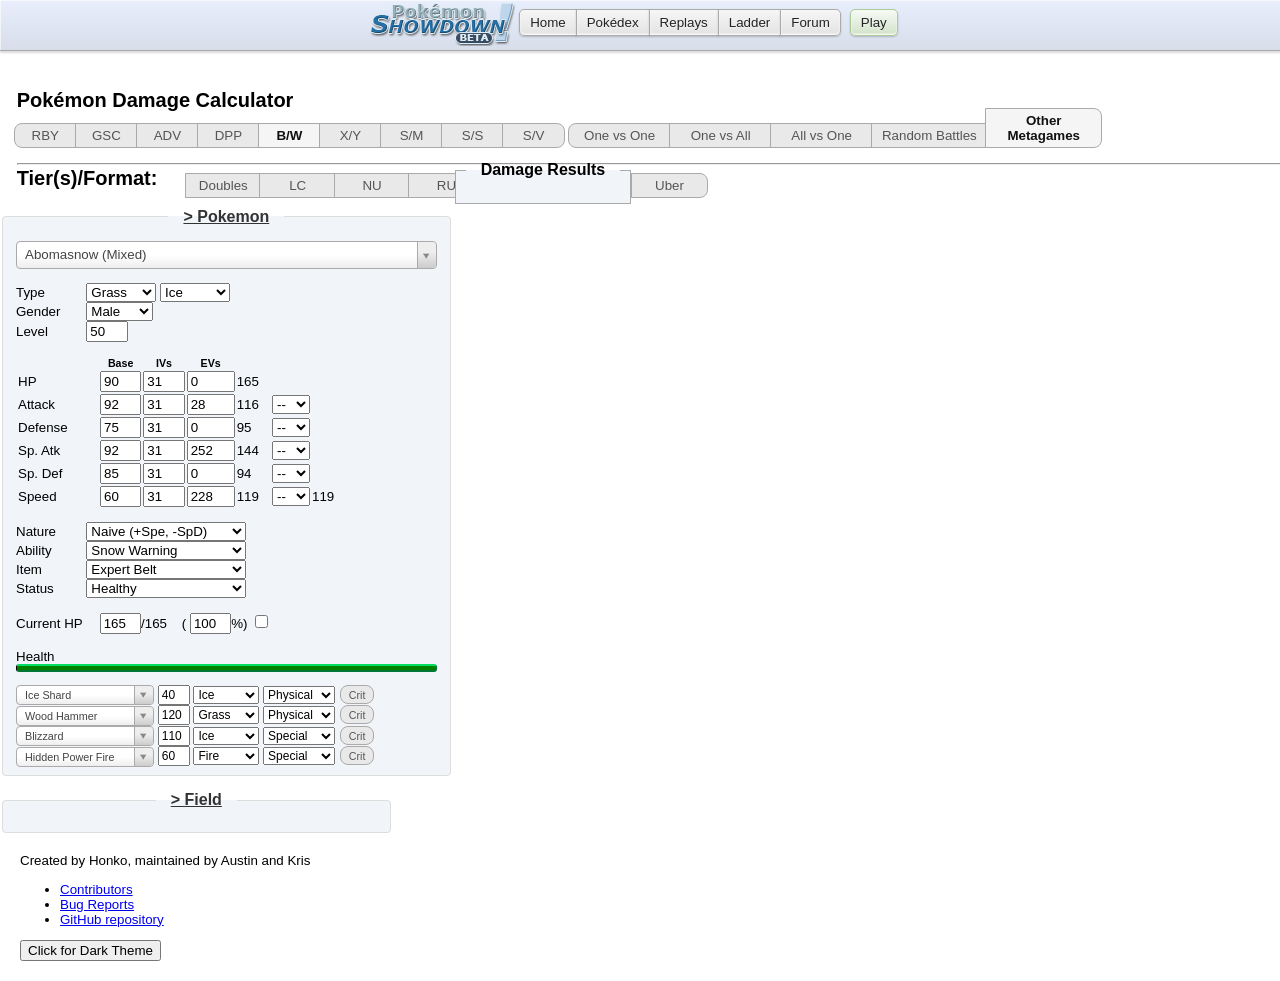
<file: src/honkalculate.html>
<!DOCTYPE html>
<html lang="en">

<head>
    <meta charset="UTF-8" />
    <title>Pok&eacute;mon Damage Calculator</title>
    <link type="text/css" rel="stylesheet" href="./css/vendor/bootstrap.css" />
    <link type="text/css" rel="stylesheet" href="https://cdn.datatables.net/1.10.4/css/jquery.dataTables.min.css" />
    <link type="text/css" rel="stylesheet" href="https://cdn.datatables.net/colvis/1.1.1/css/dataTables.colVis.css" />
    <link type="text/css" rel="stylesheet" href="./js/vendor/select2/select2.css" />
    <link type="text/css" rel="stylesheet" href="./css/main.css?788583a2" />
    <link type="text/css" rel="stylesheet" href="./css/dark-theme.css" id="dark-theme-styles">
    <!-- Global site tag (gtag.js) - Google Analytics -->
    <script async src="https://www.googletagmanager.com/gtag/js?id=UA-26211653-3"></script>
    <script>
        window.dataLayer = window.dataLayer || [];
        function gtag(){dataLayer.push(arguments);}
        gtag('js', new Date());

        gtag('config', 'UA-26211653-3');

        window.onerror = function(err, uri, line) {
            gtag('event', 'exception', {'description': uri + ':' + line + ': ' + err});
            return false;
        };
    </script>
    <!-- Immediately loads the dark theme in order to reduce FOIT -->
    <script>
        /*
        * localStorage will only store strings
        * This means that if it has the value 'false',
        * It will be truey and incorrectly cause the
        * dark theme to load.
        */
        if (localStorage.getItem('darkTheme') !== 'true') {
            document.getElementById('dark-theme-styles').disabled = true;
        }
    </script>
</head>

<body class="dark-theme">

<div class="header"><div class="header-inner">
    <ul class="nav">
        <li><a class="button nav-first" href="//pokemonshowdown.com"><img src="./img/pokemonshowdownbeta.png" alt="Pok&eacute;mon Showdown! (beta)" /> Home</a></li>
        <li><a class="button" href="//dex.pokemonshowdown.com">Pok&eacute;dex</a></li>
        <li><a class="button" href="//replay.pokemonshowdown.com/">Replays</a></li>
        <li><a class="button" href="//pokemonshowdown.com/ladder/">Ladder</a></li>
        <li><a class="button nav-last" href="//pokemonshowdown.com/forums/">Forum</a></li>
    </ul>
    <ul class="nav nav-play">
        <li><a class="button greenbutton nav-first nav-last" href="//play.pokemonshowdown.com/">Play</a></li>
    </ul>
    <div style="clear:both"></div>
</div></div>
<div class="wrapper">

    <span class="title-text main-title-text">Pok&eacute;mon Damage Calculator</span>
    <div aria-label="Settings" role="region">
        <span class="genSelection" aria-labelledby="selectGenInstruction" role="radiogroup" title="Select the generation.">
            <span class="visually-hidden" id="selectGenInstruction">Select the generation.</span>
            <input class="gen visually-hidden" type="radio" name="gen" value="1" id="gen1" /><label class="btn btn-small btn-left" for="gen1">RBY</label>
            <input class="gen visually-hidden" type="radio" name="gen" value="2" id="gen2" /><label class="btn btn-small btn-mid" for="gen2">GSC</label>
            <input class="gen visually-hidden" type="radio" name="gen" value="3" id="gen3" /><label class="btn btn-small btn-mid" for="gen3">ADV</label>
            <input class="gen visually-hidden" type="radio" name="gen" value="4" id="gen4" /><label class="btn btn-small btn-mid" for="gen4">DPP</label>
            <input class="gen visually-hidden" type="radio" name="gen" value="5" id="gen5" /><label class="btn btn-small btn-mid" for="gen5">B/W</label>
            <input class="gen visually-hidden" type="radio" name="gen" value="6" id="gen6" /><label class="btn btn-small btn-mid" for="gen6">X/Y</label>
            <input class="gen visually-hidden" type="radio" name="gen" value="7" id="gen7" /><label class="btn btn-small btn-mid" for="gen7">S/M</label>
			   <input class="gen visually-hidden" type="radio" name="gen" value="8" id="gen8" /><label class="btn btn-small btn-mid" for="gen8">S/S</label>
            <input class="gen visually-hidden" type="radio" name="gen" value="9" id="gen9" checked="checked" /><label class="btn btn-small btn-right" for="gen9">S/V</label>
        </span>
        <span class="modeSelection" aria-labelledby="selectModeInstruction" role="radiogroup" title="Select the calculator's mode of function.">
            <span class="visually-hidden" id="selectModeInstruction">Select the calculator's mode of function.</span>
            <input class="mode visually-hidden" type="radio" name="mode" id="one-vs-one" checked="checked" /><label class="btn btn-left btn-wide" for="one-vs-one">One vs One</label>
            <input class="mode visually-hidden" type="radio" name="mode" id="one-vs-all" /><label class="btn btn-mid btn-wide gen-specific g3 g4 g5 g6 g7 g8 g9" for="one-vs-all">One vs All</label>
            <input class="mode visually-hidden" type="radio" name="mode" id="all-vs-one" /><label class="btn btn-mid btn-wide gen-specific g3 g4 g5 g6 g7 g8 g9" for="all-vs-one">All vs One</label>
            <input class="mode visually-hidden" type="radio" name="mode" id="randoms" /><label class="btn btn-mid btn-xwide" for="randoms">Random Battles</label>
            <input class="mode visually-hidden" type="radio" name="mode" id="oms" checked="checked" /><label class="btn btn-right btn-xwide" for="oms">Other Metagames</label>
        </span>
    </div>
    <hr />
    <div>
        <span class="title-text">Tier(s)/Format: </span>
        <span class="tiers" title="Select the tier(s)/format.">
            <input class="visually-hidden" type="radio" name="tier" id="VGC17" /><label class="btn btn-left gen-specific g7" for="VGC19">VGC 19</label>
            <input class="visually-hidden" type="radio" name="tier" id="Doubles" /><label class="btn btn-mid gen-specific g5 g6 g7 g8 g9" for="Doubles">Doubles</label>
            <input class="visually-hidden" type="radio" name="tier" id="LC" /><label class="btn btn-mid gen-specific g4 g5 g6 g7 g8 g9" for="LC">LC</label>
            <input class="visually-hidden" type="checkbox" name="tier" id="PU" /><label class="btn btn-mid gen-specific g6 g7 g8 g9" for="PU">PU</label>
            <input class="visually-hidden" type="checkbox" name="tier" id="NU" /><label class="btn btn-mid gen-specific g3 g4 g5 g6 g7 g8 g9" for="NU">NU</label>
            <input class="visually-hidden" type="checkbox" name="tier" id="RU" /><label class="btn btn-mid gen-specific g5 g6 g7 g8 g9" for="RU">RU</label>
            <input class="visually-hidden" type="checkbox" name="tier" id="UU" /><label class="btn btn-mid" for="UU">UU</label>
            <input class="visually-hidden" type="checkbox" name="tier" id="OU" /><label class="btn btn-mid" for="OU">OU</label>
            <input class="visually-hidden" type="checkbox" name="tier" id="Uber" /><label class="btn btn-right" for="Uber">Uber</label>
    </span>
    </div>

</div>

    <div class="panel-group" id="accordion">
        <fieldset class="panel panel-default poke-info" id="p1">
            <legend class="panel-heading panel-title">
                <a data-toggle="collapse" data-parent="#accordion" href="#collapseOne" class="collapsible-link">>  Pokemon</a>
            </legend>
            <div id="collapseOne" class="panel-collapse collapse in">
                <div class="panel-body">
                    <input type="text" class="set-selector" />
                    <div class="info-group top">
                        <div>
                            <label>Type</label>
                            <select class="type1 terrain-trigger"></select>
                            <select class="type2 terrain-trigger"></select>
                        </div>
                        <div class="gen-specific g9">
                            <label>Tera Type</label>
                            <select class="teraType terrain-trigger calc-trigger"></select>
                            <input type="checkbox" title= "Has this Pok&eacute;mon terastalized?" class="teraToggle terrain-trigger calc-trigger">
                        </div>
                        <div class="hide">
                            <label>Forme</label>
                            <select class="forme calc-trigger"></select>
                        </div>
                        <div class="hide">
                            <label>Gender</label>
                            <select class="gender calc-trigger"><option></option><option selected="selected">Male</option><option>Female</option></select>
                        </div>
                        <div>
                            <label>Level</label>
                            <!--
                            We use inputmode="decimal" so that mobile devices will have a numpad appear when inputting values.
                            https://css-tricks.com/everything-you-ever-wanted-to-know-about-inputmode/#aa-decimal
                            -->
                            <input class="level" value="100" inputmode="decimal" />
                        </div>
                        <div class="hide">
                            <label>Weight (kg)</label>
                            <input class="weight" value="10.0" />
                        </div>
                    </div>
                    <div class="info-group">
                        <table>
                            <tr>
                                <th></th>
                                <th>Base</th>
                                <th class="gen-specific g3 g4 g5 g6 g7 g8 g9">IVs</th>
                                <th class="gen-specific g3 g4 g5 g6 g7 g8 g9">EVs</th>
                                <th class="gen-specific g1 g2 hide">DVs</th>
                                <th></th>
                                <th></th>
                            </tr>
                            <tr class="hp">
                                <td>
                                    <label>HP</label>
                                </td>
                                <td>
                                    <input class="base" value="100" inputmode="decimal" />
                                </td>
                                <td class="gen-specific g3 g4 g5 g6 g7 g8 g9">
                                    <input class="ivs" value="31" inputmode="decimal" />
                                </td>
                                <td class="gen-specific g3 g4 g5 g6 g7 g8 g9">
                                    <input class="evs" type="number" min="0" max="252" step="4" value="0" inputmode="decimal" />
                                </td>
                                <td class="gen-specific g1 g2 hide">
                                    <input class="dvs" value="15" disabled="disabled" inputmode="decimal" />
                                </td>
                                <td><span class="total">341</span>
                                </td>
                                <td></td>
                            </tr>
                            <tr class="at">
                                <td>
                                    <label>Attack</label>
                                </td>
                                <td>
                                    <input class="base" value="100" inputmode="decimal" />
                                </td>
                                <td class="gen-specific g3 g4 g5 g6 g7 g8 g9">
                                    <input class="ivs" value="31" inputmode="decimal" />
                                </td>
                                <td class="gen-specific g3 g4 g5 g6 g7 g8 g9">
                                    <input class="evs" type="number" min="0" max="252" step="4" value="0" inputmode="decimal" />
                                </td>
                                <td class="gen-specific g1 g2 hide">
                                    <input class="dvs" value="15" inputmode="decimal" />
                                </td>
                                <td><span class="total">236</span>
                                </td>
                                <td>
                                    <select class="boost">
                                        <option value="6">+6</option>
                                        <option value="5">+5</option>
                                        <option value="4">+4</option>
                                        <option value="3">+3</option>
                                        <option value="2">+2</option>
                                        <option value="1">+1</option>
                                        <option value="0" selected="selected">--</option>
                                        <option value="-1">-1</option>
                                        <option value="-2">-2</option>
                                        <option value="-3">-3</option>
                                        <option value="-4">-4</option>
                                        <option value="-5">-5</option>
                                        <option value="-6">-6</option>
                                    </select>
                                </td>
                            </tr>
                            <tr class="df">
                                <td>
                                    <label>Defense</label>
                                </td>
                                <td>
                                    <input class="base" value="100" inputmode="decimal" />
                                </td>
                                <td class="gen-specific g3 g4 g5 g6 g7 g8 g9">
                                    <input class="ivs" value="31" inputmode="decimal" />
                                </td>
                                <td class="gen-specific g3 g4 g5 g6 g7 g8 g9">
                                    <input class="evs" type="number" min="0" max="252" step="4" value="0" inputmode="decimal" />
                                </td>
                                <td class="gen-specific g1 g2 hide">
                                    <input class="dvs" value="15" inputmode="decimal" />
                                </td>
                                <td><span class="total">236</span>
                                </td>
                                <td>
                                    <select class="boost">
                                        <option value="6">+6</option>
                                        <option value="5">+5</option>
                                        <option value="4">+4</option>
                                        <option value="3">+3</option>
                                        <option value="2">+2</option>
                                        <option value="1">+1</option>
                                        <option value="0" selected="selected">--</option>
                                        <option value="-1">-1</option>
                                        <option value="-2">-2</option>
                                        <option value="-3">-3</option>
                                        <option value="-4">-4</option>
                                        <option value="-5">-5</option>
                                        <option value="-6">-6</option>
                                    </select>
                                </td>
                            </tr>
                            <tr class="sa gen-specific g2 g3 g4 g5 g6 g7 g8 g9">
                                <td>
                                    <label>Sp. Atk</label>
                                </td>
                                <td>
                                    <input class="base" value="100" inputmode="decimal" />
                                </td>
                                <td class="gen-specific g3 g4 g5 g6 g7 g8 g9">
                                    <input class="ivs" value="31" inputmode="decimal" />
                                </td>
                                <td class="gen-specific g3 g4 g5 g6 g7 g8 g9">
                                    <input class="evs" type="number" min="0" max="252" step="4" value="0" inputmode="decimal" />
                                </td>
                                <td class="gen-specific g1 g2 hide">
                                    <input class="dvs" value="15" inputmode="decimal" />
                                </td>
                                <td><span class="total">236</span>
                                </td>
                                <td>
                                    <select class="boost">
                                        <option value="6">+6</option>
                                        <option value="5">+5</option>
                                        <option value="4">+4</option>
                                        <option value="3">+3</option>
                                        <option value="2">+2</option>
                                        <option value="1">+1</option>
                                        <option value="0" selected="selected">--</option>
                                        <option value="-1">-1</option>
                                        <option value="-2">-2</option>
                                        <option value="-3">-3</option>
                                        <option value="-4">-4</option>
                                        <option value="-5">-5</option>
                                        <option value="-6">-6</option>
                                    </select>
                                </td>
                            </tr>
                            <tr class="sd gen-specific g2 g3 g4 g5 g6 g7 g8 g9">
                                <td>
                                    <label>Sp. Def</label>
                                </td>
                                <td>
                                    <input class="base" value="100" inputmode="decimal" />
                                </td>
                                <td class="gen-specific g3 g4 g5 g6 g7 g8 g9">
                                    <input class="ivs" value="31" inputmode="decimal" />
                                </td>
                                <td class="gen-specific g3 g4 g5 g6 g7 g8 g9">
                                    <input class="evs" type="number" min="0" max="252" step="4" value="0" inputmode="decimal" />
                                </td>
                                <td class="gen-specific g1 g2 hide">
                                    <input class="dvs" value="15" disabled="disabled" inputmode="decimal" />
                                </td>
                                <td><span class="total">236</span>
                                </td>
                                <td>
                                    <select class="boost">
                                        <option value="6">+6</option>
                                        <option value="5">+5</option>
                                        <option value="4">+4</option>
                                        <option value="3">+3</option>
                                        <option value="2">+2</option>
                                        <option value="1">+1</option>
                                        <option value="0" selected="selected">--</option>
                                        <option value="-1">-1</option>
                                        <option value="-2">-2</option>
                                        <option value="-3">-3</option>
                                        <option value="-4">-4</option>
                                        <option value="-5">-5</option>
                                        <option value="-6">-6</option>
                                    </select>
                                </td>
                            </tr>
                            <tr class="sl gen-specific g1 hide">
                                <td>
                                    <label>Special</label>
                                </td>
                                <td>
                                    <input class="base" value="100" inputmode="decimal" />
                                </td>
                                <td>
                                    <input class="dvs" value="15" inputmode="decimal" />
                                </td>
                                <td><span class="total">236</span>
                                </td>
                                <td>
                                    <select class="boost">
                                        <option value="6">+6</option>
                                        <option value="5">+5</option>
                                        <option value="4">+4</option>
                                        <option value="3">+3</option>
                                        <option value="2">+2</option>
                                        <option value="1">+1</option>
                                        <option value="0" selected="selected">--</option>
                                        <option value="-1">-1</option>
                                        <option value="-2">-2</option>
                                        <option value="-3">-3</option>
                                        <option value="-4">-4</option>
                                        <option value="-5">-5</option>
                                        <option value="-6">-6</option>
                                    </select>
                                </td>
                            </tr>
                            <tr class="sp">
                                <td>
                                    <label>Speed</label>
                                </td>
                                <td>
                                    <input class="base" value="100" inputmode="decimal" />
                                </td>
                                <td class="gen-specific g3 g4 g5 g6 g7 g8 g9">
                                    <input class="ivs" value="31" inputmode="decimal" />
                                </td>
                                <td class="gen-specific g3 g4 g5 g6 g7 g8 g9">
                                    <input class="evs" type="number" min="0" max="252" step="4" value="0" inputmode="decimal" />
                                </td>
                                <td class="gen-specific g1 g2 hide">
                                    <input class="dvs" value="15" inputmode="decimal" />
                                </td>
                                <td><span class="total">236</span>
                                </td>
                                <td>
                                    <select class="boost">
                                        <option value="6">+6</option>
                                        <option value="5">+5</option>
                                        <option value="4">+4</option>
                                        <option value="3">+3</option>
                                        <option value="2">+2</option>
                                        <option value="1">+1</option>
                                        <option value="0" selected="selected">--</option>
                                        <option value="-1">-1</option>
                                        <option value="-2">-2</option>
                                        <option value="-3">-3</option>
                                        <option value="-4">-4</option>
                                        <option value="-5">-5</option>
                                        <option value="-6">-6</option>
                                    </select>
                                </td>
                                <td><span class="totalMod">---</span>
                                </td>
                            </tr>
                        </table>
                    </div>
                    <div class="info-group info-selectors">
                        <div class="gen-specific g3 g4 g5 g6 g7 g8 g9">
                            <label>Nature</label>
                            <select class="nature">
                                <option value="Adamant">Adamant (+Atk, -SpA)</option>
                                <option value="Bashful">Bashful</option>
                                <option value="Bold">Bold (+Def, -Atk)</option>
                                <option value="Brave">Brave (+Atk, -Spe)</option>
                                <option value="Calm">Calm (+SpD, -Atk)</option>
                                <option value="Careful">Careful (+SpD, -SpA)</option>
                                <option value="Docile">Docile</option>
                                <option value="Gentle">Gentle (+SpD, -Def)</option>
                                <option value="Hardy" selected="selected">Hardy</option>
                                <option value="Hasty">Hasty (+Spe, -Def)</option>
                                <option value="Impish">Impish (+Def, -SpA)</option>
                                <option value="Jolly">Jolly (+Spe, -SpA)</option>
                                <option value="Lax">Lax (+Def, -SpD)</option>
                                <option value="Lonely">Lonely (+Atk, -Def)</option>
                                <option value="Mild">Mild (+SpA, -Def)</option>
                                <option value="Modest">Modest (+SpA, -Atk)</option>
                                <option value="Naive">Naive (+Spe, -SpD)</option>
                                <option value="Naughty">Naughty (+Atk, -SpD)</option>
                                <option value="Quiet">Quiet (+SpA, -Spe)</option>
                                <option value="Quirky">Quirky</option>
                                <option value="Rash">Rash (+SpA, -SpD)</option>
                                <option value="Relaxed">Relaxed (+Def, -Spe)</option>
                                <option value="Sassy">Sassy (+SpD, -Spe)</option>
                                <option value="Serious">Serious</option>
                                <option value="Timid">Timid (+Spe, -Atk)</option>
                            </select>
                        </div>
                        <div class="gen-specific g3 g4 g5 g6 g7 g8 g9">
                            <label>Ability</label>
                            <select class="ability terrain-trigger"></select>
                            <input hidden type="checkbox" title= "Is this ability active?" class="abilityToggle">
                            <select hidden aria-label="Allies fainted" class="alliesFainted calc-trigger">
                                <option value="0">Zero allies fainted</option>
                                <option value="1">One ally fainted</option>
                                <option value="2">Two allies fainted</option>
                                <option value="3">Three allies fainted</option>
                                <option value="4">Four allies fainted</option>
                                <option value="5">Five allies fainted</option>
                            </select>
                            <select hidden aria-label="Boosted Stat" title="What stat is boosted by this ability?" class="boostedStat calc-trigger">
                                <option value="auto">Auto-Select</option>
                                <option value="">Inactive</option>
                                <option value="atk">Attack</option>
                                <option value="def">Defense</option>
                                <option value="spa">Special Attack</option>
                                <option value="spd">Special Defense</option>
                                <option value="spe">Speed</option>
                            </select>
                        </div>
                        <div class="gen-specific g2 g3 g4 g5 g6 g7 g8 g9">
                            <label>Item</label>
                            <select class="item terrain-trigger"></select>
                        </div>
                        <div>
                            <label>Status</label>
                            <select class="status">
                                <option value="Healthy">Healthy</option>
                                <option value="Poisoned">Poisoned</option>
                                <option value="Badly Poisoned">Badly Poisoned</option>
                                <option value="Burned">Burned</option>
                                <option value="Paralyzed">Paralyzed</option>
                                <option value="Asleep">Asleep</option>
                                <option value="Frozen">Frozen</option>
                            </select>
                            <select class="toxic-counter hide">
                                <option value="1">1/16</option>
                                <option value="2">2/16</option>
                                <option value="3">3/16</option>
                                <option value="4">4/16</option>
                                <option value="5">5/16</option>
                                <option value="6">6/16</option>
                                <option value="7">7/16</option>
                                <option value="8">8/16</option>
                                <option value="9">9/16</option>
                                <option value="10">10/16</option>
                                <option value="11">11/16</option>
                                <option value="12">12/16</option>
                                <option value="13">13/16</option>
                                <option value="14">14/16</option>
                                <option value="15">15/16</option>
                            </select>
                        </div>
                    </div>
                    <div class="info-group">
                        <label>Current HP</label>
                        <input class="current-hp" value="341" />/<span class="max-hp">341</span> (
                        <input class="percent-hp" value="100" />%)
						 <input class="max calc-trigger btn-input" type="checkbox" id="maxL" /><label class="btn btn-wide gen-specific g8 g9" for="maxL" title="Use the corresponding Max Move?">Dynamax</label>
                        <br />
                        <br />
                        Health <div class="hpbar"></div>
                    </div>
                    <div class="move1">
                        <select class="move-selector small-select"></select>
                        <input class="move-bp" value="50" inputmode="decimal" />
                        <select class="move-type"></select>
                        <select class="move-cat gen-specific g4 g5 g6 g7 g8 g9">
                            <option value="Physical">Physical</option>
                            <option value="Special">Special</option>
                        </select>
                        <input class="move-crit visually-hidden" type="checkbox" id="critL1" />
                        <label class="btn crit-btn" for="critL1" title="Force this attack to be a critical hit?">Crit</label>
                        <input class="move-z visually-hidden" type="checkbox" id="zL1"/>
                        <label class="btn z-btn gen-specific g7" for="zL1" title="Make this attack a Z-move?">Z</label>
                        <input class="move-stellar visually-hidden" type="checkbox" id="stellarL1" />
                        <label class="stellar-btn btn" style="display: none;" for="stellarL1" title="Make this attack Stellar boosted?">Stellar</label>
                        <select class="move-hits hide">
                            <option value="2">2 hits</option>
                            <option value="3">3 hits</option>
                            <option value="4">4 hits</option>
                            <option value="5">5 hits</option>
                        </select>
                        <select class="stat-drops calc-trigger hide" title="How many times was this move used in a row?">>
                            <option value="1">Once</option>
                            <option value="2">Twice</option>
                            <option value="3">3 times</option>
                            <option value="4">4 times</option>
                            <option value="5">5 times</option>
                        </select>
                        <select class="metronome calc-trigger hide" title="How many times was this move successfully and consecutively used while holding Metronome before this turn?">
                            <option value="0">Never</option>
                            <option value="1">Once</option>
                            <option value="2">Twice</option>
                            <option value="3">3 times</option>
                            <option value="4">4 times</option>
                            <option value="5">5 times</option>
                        </select>
                    </div>
                    <div class="move2">
                        <select class="move-selector small-select"></select>
                        <input class="move-bp" value="0" inputmode="decimal" />
                        <select class="move-type"></select>
                        <select class="move-cat gen-specific g4 g5 g6 g7 g8 g9">
                            <option value="Physical">Physical</option>
                            <option value="Special">Special</option>
                        </select>
                        <input class="move-crit visually-hidden" type="checkbox" id="critL2" />
                        <label class="btn crit-btn" for="critL2" title="Force this attack to be a critical hit?">Crit</label>
                        <input class="move-z visually-hidden" type="checkbox" id="zL2"/>
                        <label class="btn z-btn gen-specific g7" for="zL2" title="Make this attack a Z-move?">Z</label>
                        <input class="move-stellar visually-hidden" type="checkbox" id="stellarL2" />
                        <label class="stellar-btn btn" style="display: none;" for="stellarL2" title="Make this attack Stellar boosted?">Stellar</label>
                        <select class="move-hits hide">
                            <option value="2">2 hits</option>
                            <option value="3">3 hits</option>
                            <option value="4">4 hits</option>
                            <option value="5">5 hits</option>
                        </select>
                        <select class="stat-drops calc-trigger hide" title="How many times was this move used in a row?">>
                            <option value="1">Once</option>
                            <option value="2">Twice</option>
                            <option value="3">3 times</option>
                            <option value="4">4 times</option>
                            <option value="5">5 times</option>
                        </select>
                        <select class="metronome calc-trigger hide" title="How many times was this move successfully and consecutively used while holding Metronome before this turn?">
                            <option value="0">Never</option>
                            <option value="1">Once</option>
                            <option value="2">Twice</option>
                            <option value="3">3 times</option>
                            <option value="4">4 times</option>
                            <option value="5">5 times</option>
                        </select>
                    </div>
                    <div class="move3">
                        <select class="move-selector small-select"></select>
                        <input class="move-bp" value="0" inputmode="decimal" />
                        <select class="move-type"></select>
                        <select class="move-cat gen-specific g4 g5 g6 g7 g8 g9">
                            <option value="Physical">Physical</option>
                            <option value="Special">Special</option>
                        </select>
                        <input class="move-crit visually-hidden" type="checkbox" id="critL3" />
                        <label class="btn crit-btn" for="critL3" title="Force this attack to be a critical hit?">Crit</label>
                        <input class="move-z visually-hidden" type="checkbox" id="zL3"/>
                        <label class="btn z-btn gen-specific g7" for="zL3" title="Make this attack a Z-move?">Z</label>
                        <input class="move-stellar visually-hidden" type="checkbox" id="stellarL3" />
                        <label class="stellar-btn btn" style="display: none;" for="stellarL3" title="Make this attack Stellar boosted?">Stellar</label>
                        <select class="move-hits hide">
                            <option value="2">2 hits</option>
                            <option value="3">3 hits</option>
                            <option value="4">4 hits</option>
                            <option value="5">5 hits</option>
                        </select>
                        <select class="stat-drops calc-trigger hide" title="How many times was this move used in a row?">>
                            <option value="1">Once</option>
                            <option value="2">Twice</option>
                            <option value="3">3 times</option>
                            <option value="4">4 times</option>
                            <option value="5">5 times</option>
                        </select>
                        <select class="metronome calc-trigger hide" title="How many times was this move successfully and consecutively used while holding Metronome before this turn?">
                            <option value="0">Never</option>
                            <option value="1">Once</option>
                            <option value="2">Twice</option>
                            <option value="3">3 times</option>
                            <option value="4">4 times</option>
                            <option value="5">5 times</option>
                        </select>
                    </div>
                    <div class="move4">
                        <select class="move-selector small-select"></select>
                        <input class="move-bp" value="0" inputmode="decimal" />
                        <select class="move-type"></select>
                        <select class="move-cat gen-specific g4 g5 g6 g7 g8 g9">
                            <option value="Physical">Physical</option>
                            <option value="Special">Special</option>
                        </select>
                        <input class="move-crit visually-hidden" type="checkbox" id="critL4" />
                        <label class="btn crit-btn" for="critL4" title="Force this attack to be a critical hit?">Crit</label>
                        <input class="move-z visually-hidden" type="checkbox" id="zL4"/>
                        <label class="btn z-btn gen-specific g7" for="zL4" title="Make this attack a Z-move?">Z</label>
                        <input class="move-stellar visually-hidden" type="checkbox" id="stellarL4" />
                        <label class="stellar-btn btn" style="display: none;" for="stellarL4" title="Make this attack Stellar boosted?">Stellar</label>
                        <select class="move-hits hide">
                            <option value="2">2 hits</option>
                            <option value="3">3 hits</option>
                            <option value="4">4 hits</option>
                            <option value="5">5 hits</option>
                        </select>
                        <select class="stat-drops calc-trigger hide" title="How many times was this move used in a row?">>
                          <option value="1">Once</option>
                          <option value="2">Twice</option>
                          <option value="3">3 times</option>
                          <option value="4">4 times</option>
                          <option value="5">5 times</option>
                        </select>
                        <select class="metronome calc-trigger hide" title="How many times was this move successfully and consecutively used while holding Metronome before this turn?">
                            <option value="0">Never</option>
                            <option value="1">Once</option>
                            <option value="2">Twice</option>
                            <option value="3">3 times</option>
                            <option value="4">4 times</option>
                            <option value="5">5 times</option>
                        </select>
                    </div>
                </div>
            </div>
        </fieldset>
        <fieldset class="panel panel-default field-info">
            <legend class="panel-heading panel-title">
                <a data-toggle="collapse" data-parent="#accordion" href="#collapseTwo" class="collapsible-link">>  Field</a>
            </legend>
            <div id="collapseTwo" class="panel-collapse collapse">
                <div class="panel-body">
                    <div class="gen-specific g3 g4 g5 g6 g7 g8 g9" style="width: 10.6em; margin: 0 auto 5px;" title="Select the battle format.">
                        <input class="visually-hidden" type="radio" name="format" value="Singles" id="singles-format" />
                        <label class="btn btn-left" for="singles-format">Singles</label>
                        <input class="visually-hidden" type="radio" name="format" value="Doubles" id="doubles-format" />
                        <label class="btn btn-right" for="doubles-format">Doubles</label>
                    </div>
                    <div class="gen-specific g6 g7 g8 g9" title="Select the current terrain.">
                        <input class="visually-hidden terrain-trigger calc-trigger" type="checkbox" name="terrain" value="Electric" id="electric" /><label class="btn btn-xxxwide btn-left" for="electric">Electric Terrain</label>
                        <input class="visually-hidden terrain-trigger calc-trigger" type="checkbox" name="terrain" value="Grassy" id="grassy" /><label class="btn btn-xxxwide btn-mid" for="grassy">Grassy Terrain</label>
                        <input class="visually-hidden terrain-trigger calc-trigger" type="checkbox" name="terrain" value="Misty" id="misty" /><label class="btn btn-xxxwide btn-right" for="misty">Misty Terrain</label>
                    </div>
                    <div class="gen-specific g7 g8 g9" title="Select the current terrain.">
                        <input class="visually-hidden terrain-trigger calc-trigger" type="checkbox" name="terrain" value="Psychic" id="psychic" /><label class="btn btn-xxxwide btn-mid" for="psychic">Psychic Terrain</label>
                    </div>
						  <div aria-labelledby="selectRuinInstruction" class="gen-specific g9 format-specific doubles" role="group" style="margin: 5px auto auto;" title="Select the ruin abilities from other Pok&eacute;mon on the field.">
								<span class="visually-hidden" id="selectRuinInstruction">Select the active Ruin abilities from other Poke&eacute;mon on the field.</span>
								<input class="visually-hidden calc-trigger" type="checkbox" name="ruin" value="Beads" id="beads" />
								<label class="btn btn-xxxwide btn-left" for="beads">Beads of Ruin</label>
								<input class="visually-hidden calc-trigger" type="checkbox" name="ruin" value="Tablets" id="tablets" />
								<label class="btn btn-xxxwide btn-mid" for="tablets">Tablets of Ruin</label>
								<input class="visually-hidden calc-trigger" type="checkbox" name="ruin" value="Sword" id="sword" />
								<label class="btn btn-xxxwide btn-right" for="sword">Sword of Ruin</label>
								<input class="visually-hidden calc-trigger" type="checkbox" name="ruin" value="Vessel" id="vessel" />
								<label class="btn btn-xxxwide btn-mid" for="vessel">Vessel of Ruin</label>
						  </div>
                    <hr class="gen-specific g6 g7 g8 g9" />
                    <div class="gen-specific g3 g4 g5 g6 g7 g8 g9" style="width: 22.2em; margin: 5px auto;" title="Select the current weather condition.">
                        <input class="visually-hidden" type="radio" name="weather" value="" id="clear" checked="checked" />
                        <label class="btn btn-small btn-left" for="clear">None</label>
                        <input class="visually-hidden" type="radio" name="weather" value="Sun" id="sun" />
                        <label class="btn btn-small btn-mid" for="sun">Sun</label>
                        <input class="visually-hidden" type="radio" name="weather" value="Rain" id="rain" />
                        <label class="btn btn-small btn-mid" for="rain">Rain</label>
                        <input class="visually-hidden" type="radio" name="weather" value="Sand" id="sand" />
                        <label class="btn btn-small btn-mid" for="sand">Sand</label>
                        <span class="gen-specific g3 g4 g5 g6 g7 g8">
                            <input class="visually-hidden" type="radio" name="weather" value="Hail" id="hail" />
                            <label class="btn btn-small btn-right" for="hail">Hail</label>
                        </span>
                        <span class="gen-specific g9">
                            <input class="visually-hidden" type="radio" name="weather" value="Snow" id="snow" />
                            <label class="btn btn-small btn-right" for="snow">Snow</label>
                        </span>
                    </div>
                    <div class="gen-specific g6 g7 g8 g9" title="Select the current weather condition.">
                        <input class="visually-hidden" type="radio" name="weather" value="Harsh Sunshine" id="harsh-sunshine" />
                        <label class="btn btn-xxxwide btn-left" for="harsh-sunshine">Harsh Sunshine</label>
                        <input class="visually-hidden" type="radio" name="weather" value="Heavy Rain" id="heavy-rain" />
                        <label class="btn btn-xxxwide btn-mid" for="heavy-rain">Heavy Rain</label>
                        <input class="visually-hidden" type="radio" name="weather" value="Strong Winds" id="strong-winds" />
                        <label class="btn btn-xxxwide btn-right" for="strong-winds">Strong Winds</label>
                    </div>
                    <div class="gen-specific g2 hide" style="width: 17.8em; margin: 0 auto 5px;" title="Select the current weather condition.">
                        <input class="visually-hidden" type="radio" name="gscWeather" value="" id="gscClear" checked="checked" />
                        <label class="btn btn-small btn-left" for="gscClear">None</label>
                        <input class="visually-hidden" type="radio" name="gscWeather" value="Sun" id="gscSun" />
                        <label class="btn btn-small btn-mid" for="gscSun">Sun</label>
                        <input class="visually-hidden" type="radio" name="gscWeather" value="Rain" id="gscRain" />
                        <label class="btn btn-small btn-mid" for="gscRain">Rain</label>
                        <input class="visually-hidden" type="radio" name="gscWeather" value="Sand" id="gscSand" />
                        <label class="btn btn-small btn-right" for="gscSand">Sand</label>
                    </div>
                    <div class="gen-specific g5 g6 g7 g8 g9" style="width: 22.2em; margin: 5px auto; display: inline-block;">
                        <span hidden id="magicRoomInstruction">Is Magic Room in effect?</span>
                        <span hidden id="wonderRoomInstruction">Is Wonder Room in effect?</span>
                        <input aria-describedby="magicRoomInstruction" class="visually-hidden" type="checkbox" id="magicroom" />
                        <label class="btn btn-xxxwide btn-left" for="magicroom">Magic Room</label>
                        <input aria-describedby="wonderRoomInstruction" class="visually-hidden" type="checkbox" id="wonderroom" />
                        <label class="btn btn-xxxwide btn-right" for="wonderroom">Wonder Room</label>
                    </div>
                    <div class="gen-specific g4 g5 g6 g7 g8 g9" style="width: 5.3em; margin: 5px auto;" title="Is gravity in effect?">
                        <input class="visually-hidden" type="checkbox" id="gravity" />
                        <label class="btn" for="gravity">Gravity</label>
                    </div>
                    <hr class="gen-specific g2 g3 g4 g5 g6 g7 g8 g9" />
                    <div class="btn-group gen-specific g4 g5 g6 g7 g8 g9">
                        <div class="left" title="Is Stealth Rock affecting this side of the field?">
                            <input class="visually-hidden" type="checkbox" id="srL" />
                            <label class="btn btn-xwide" for="srL">Stealth Rock</label>
                        </div>
                        <div class="right" title="Is Stealth Rock affecting this side of the field?">
                            <input class="visually-hidden" type="checkbox" id="srR" />
                            <label class="btn btn-xwide" for="srR">Stealth Rock</label>
                        </div>
                    </div>
						 <div class="btn-group gen-specific g8">
                        <div class="left" title="Is Steelsurge affecting this side of the field?">
                            <input class="visually-hidden" type="checkbox" id="steelsurgeL" />
                            <label class="btn btn-xwide" for="steelsurgeL">Steelsurge</label>
                        </div>
                        <div class="right" title="Is Steelsurge affecting this side of the field?">
                            <input class="visually-hidden" type="checkbox" id="steelsurgeR" />
                            <label class="btn btn-xwide" for="steelsurgeR">Steelsurge</label>
                        </div>
                    </div>
                    <div class="btn-group gen-specific g3 g4 g5 g6 g7 g8 g9">
                        <div class="left" title="Are there Spikes on this side of the field?">
                            <input class="visually-hidden" type="radio" name="spikesL" value="0" id="spikesL0" checked="checked" />
                            <label class="btn btn-xsmall btn-left" for="spikesL0">0</label>
                            <input class="visually-hidden" type="radio" name="spikesL" value="1" id="spikesL1" />
                            <label class="btn btn-xsmall btn-mid" for="spikesL1">1</label>
                            <input class="visually-hidden" type="radio" name="spikesL" value="2" id="spikesL2" />
                            <label class="btn btn-xsmall btn-mid" for="spikesL2">2</label>
                            <input class="visually-hidden" type="radio" name="spikesL" value="3" id="spikesL3" />
                            <label class="btn btn-wide btn-right" for="spikesL3">3 Spikes</label>
                        </div>
                        <div class="right" title="Are there Spikes on this side of the field?">
                            <input class="visually-hidden" type="radio" name="spikesR" value="3" id="spikesR3" />
                            <label class="btn btn-wide btn-left" for="spikesR3">3 Spikes</label>
                            <input class="visually-hidden" type="radio" name="spikesR" value="2" id="spikesR2" />
                            <label class="btn btn-xsmall btn-mid" for="spikesR2">2</label>
                            <input class="visually-hidden" type="radio" name="spikesR" value="1" id="spikesR1" />
                            <label class="btn btn-xsmall btn-mid" for="spikesR1">1</label>
                            <input class="visually-hidden" type="radio" name="spikesR" value="0" id="spikesR0" checked="checked" />
                            <label class="btn btn-xsmall btn-right" for="spikesR0">0</label>
                        </div>
                    </div>
                    <div class="btn-group gen-specific g2">
                        <div class="left" title="Are there Spikes on this side of the field?">
                            <input class="visually-hidden" type="checkbox" id="gscSpikesL" />
                            <label class="btn" for="gscSpikesL">Spikes</label>
                        </div>
                        <div class="right" title="Are there Spikes on this side of the field?">
                            <input class="visually-hidden" type="checkbox" id="gscSpikesR" />
                            <label class="btn" for="gscSpikesR">Spikes</label>
                        </div>
                    </div>
                    <div class="btn-group">
                        <div class="left" title="Is this Pok&eacute;mon protected by Reflect and/or Light Screen?">
                            <input class="visually-hidden" type="checkbox" id="reflectL" />
                            <label class="btn btn-left" for="reflectL">Reflect</label>
                            <input class="visually-hidden" type="checkbox" id="lightScreenL" />
                            <label class="btn btn-xwide btn-right" for="lightScreenL">Light Screen</label>
                        </div>
                        <div class="right" title="Is this Pok&eacute;mon protected by Reflect and/or Light Screen?">
                            <input class="visually-hidden" type="checkbox" id="lightScreenR" />
                            <label class="btn btn-xwide btn-left" for="lightScreenR">Light Screen</label>
                            <input class="visually-hidden" type="checkbox" id="reflectR" />
                            <label class="btn btn-right" for="reflectR">Reflect</label>
                        </div>
                    </div>
                    <div class="btn-group gen-specific g2 g3 g4 g5 g6 g7 g8 g9">
                        <div class="left" title="Is this Pok&eacute;mon protected?">
                            <input class="visually-hidden" type="checkbox" id="protectL" />
                            <label class="btn btn-wide" for="protectL">Protect</label>
                        </div>
                        <div class="right" title="Is this Pok&eacute;mon protected?">
                            <input class="visually-hidden" type="checkbox" id="protectR" />
                            <label class="btn btn-wide" for="protectR">Protect</label>
                        </div>
                    </div>
                    <div class="btn-group">
                        <div class="left" title="Has this Pok&eacute;mon been affected by Leech Seed?">
                            <input class="visually-hidden" type="checkbox" id="leechSeedL" />
                            <label class="btn btn-wide" for="leechSeedL">Leech Seed</label>
                        </div>
                        <div class="right" title="Has this Pok&eacute;mon been affected by Leech Seed?">
                            <input class="visually-hidden" type="checkbox" id="leechSeedR" />
                            <label class="btn btn-wide" for="leechSeedR">Leech Seed</label>
                        </div>
                    </div>
                    <div class="btn-group gen-specific g2 g3 g4 g5 g6 g7 g8 g9">
                        <div class="left" title="Has this Pok&eacute;mon been revealed with Foresight or Odor Sleuth?">
                            <input class="visually-hidden" type="checkbox" id="foresightL" />
                            <label class="btn btn-wide" for="foresightL">Foresight</label>
                        </div>
                        <div class="right" title="Has this Pok&eacute;mon been revealed with Foresight or Odor Sleuth?">
                            <input class="visually-hidden" type="checkbox" id="foresightR" />
                            <label class="btn btn-wide" for="foresightR">Foresight</label>
                        </div>
                    </div>
                    <div class="btn-group gen-specific g3 g4 g5 g6 g7 g8 g9">
                        <div class="left" title="Has this Pok&eacute;mon's power been boosted by an ally's Helping Hand?">
                            <input class="visually-hidden" type="checkbox" id="helpingHandL" />
                            <label class="btn btn-xxwide" for="helpingHandL">Helping Hand</label>
                        </div>
                        <div class="right" title="Has this Pok&eacute;mon's power been boosted by an ally's Helping Hand?">
                            <input class="visually-hidden" type="checkbox" id="helpingHandR" />
                            <label class="btn btn-xxwide" for="helpingHandR">Helping Hand</label>
                        </div>
                    </div>
                    <div class="btn-group gen-specific g4 g5 g6 g7 g8 g9">
                        <div class="left" title="Has this Pok&eacute;mon's speed been boosted by Tailwind?">
                            <input class="visually-hidden" type="checkbox" id="tailwindL" />
                            <label class="btn btn-xxwide" for="tailwindL">Tailwind</label>
                        </div>
                        <div class="right" title="Has this Pok&eacute;mon's speed been boosted by Tailwind?">
                            <input class="visually-hidden" type="checkbox" id="tailwindR" />
                            <label class="btn btn-xxwide" for="tailwindR">Tailwind</label>
                        </div>
                    </div>
                    <tr class="gen-specific g4 g5 g6 g7 g8 g9">
                        <td><div class="left" title="Is the Pok&eacute;mon affected by an ally's Flower Gift?">
                            <div hidden id="selectFlowerGiftInstruction">Is the Pok&eacute;mon affected by an ally's Flower Gift?</div>
                            <input aria-describedby="selectFlowerGiftInstruction" class="visually-hidden calc-trigger" type="checkbox" id="flowerGiftL" />
                            <label class="btn btn-xxwide" for="flowerGiftL">Flower Gift</label>
                        </div></td>
                        <td><div class="right" title="Is the Pok&eacute;mon affected by an ally's Flower Gift?">
                            <input aria-describedby="selectFlowerGiftInstruction" class="visually-hidden calc-trigger" type="checkbox" id="flowerGiftR" />
                            <label class="btn btn-xxwide" for="flowerGiftR">Flower Gift</label>
                        </div></td>
                    </tr>
                    <div class="btn-group gen-specific g5 g6 g7 g8 g9">
                        <div class="left" title="Is the Pok&eacute;mon protected by an ally's Friend Guard?">
                            <input class="visually-hidden" type="checkbox" id="friendGuardL" />
                            <label class="btn btn-xxwide" for="friendGuardL">Friend Guard</label>
                        </div>
                        <div class="right" title="Is the Pok&eacute;mon protected by an ally's Friend Guard?">
                            <input class="visually-hidden" type="checkbox" id="friendGuardR" />
                            <label class="btn btn-xxwide" for="friendGuardR">Friend Guard</label>
                        </div>
                    </div>
                    <div class="btn-group gen-specific g7 g8 g9">
                        <div class="left" title="Is the Pok&eacute;mon protected by an ally's Aurora Veil?">
                            <input class="visually-hidden" type="checkbox" id="auroraVeilL" />
                            <label class="btn btn-xxwide" for="auroraVeilL">Aurora Veil</label>
                        </div>
                        <div class="right" title="Is the Pok&eacute;mon protected by an ally's Aurora Veil?">
                            <input class="visually-hidden" type="checkbox" id="auroraVeilR" />
                            <label class="btn btn-xxwide" for="auroraVeilR">Aurora Veil</label>
                        </div>
                    </div>
                    <div class="btn-group gen-specific g7 g8 g9">
                        <div class="left" title="Has this Pok&eacute;mon's power been boosted by an ally's Battery ability?">
                            <input class="visually-hidden" type="checkbox" id="batteryL" />
                            <label class="btn btn-xxwide" for="batteryL">Battery</label>
                        </div>
                        <div class="right" title="Has this Pok&eacute;mon's power been boosted by an ally's Battery ability?">
                            <input class="visually-hidden" type="checkbox" id="batteryR" />
                            <label class="btn btn-xxwide" for="batteryR">Battery</label>
                        </div>
                        <div class="btn-group gen-specific g8 g9">
                            <div class="left" title="Has this Pok&eacute;mon's power been boosted by an ally's Power Spot ability?">
                                <input class="visually-hidden" type="checkbox" id="powerSpotL" />
                                <label class="btn btn-xxwide" for="powerSpotL">Power Spot</label>
                            </div>
                            <div class="right" title="Has this Pok&eacute;mon's power been boosted by an ally's Power Spot ability?">
                                <input class="visually-hidden" type="checkbox" id="powerSpotR" />
                                <label class="btn btn-xxwide" for="powerSpotR">Power Spot</label>
                            </div>
                        </div>
                        <div class="btn-group gen-specific g2 g3 g4 g5 g6 g7 g8 g9">
                            <div class="left" title="Is the defending Pok&eacute;mon switching out?">
                                <input class="visually-hidden" type="checkbox" id="switchingL" />
                                <label class="btn btn-xxwide" for="switchingL">Switching out</label>
                            </div>
                            <div class="right" title="Is the defending Pok&eacute;mon switching out?">
                                <input class="visually-hidden" type="checkbox" id="switchingR" />
                                <label class="btn btn-xxwide" for="switchingR">Switching out</label>
                            </div>
                    </div>
                </div>
            </div>
        </fieldset>
    </div>
    <div>
        <fieldset class="panel holder-0">
            <legend class="panel-heading panel-title">Damage Results</legend>
            <table class="hide display" id="holder-2">
                <thead>
                    <tr>
                        <th></th>
                        <th>Best Move</th>
                        <th>Damage (%)</th>
                        <th>Damage (px)</th>
                        <th>KO Chance</th>
                        <th>Type 1</th>
                        <th>Type 2</th>
                        <th>Ability</th>
                        <th>Item</th>
                    </tr>
                </thead>
            </table>
        </fieldset>
    </div>
    <script type="text/javascript">
        var linkExtension = '.html';
    </script>
    <!-- jquery.dataTables is incompatible with newer versions of jQuery -->
    <script type="text/javascript" src="./js/vendor/jquery-1.9.1.min.js"></script>
    <script type="text/javascript" src="https://maxcdn.bootstrapcdn.com/bootstrap/3.3.1/js/bootstrap.min.js"></script> <!-- to be replaced (probably) -->
    <script type="text/javascript" src="https://cdn.datatables.net/1.10.4/js/jquery.dataTables.min.js"></script>
    <script type="text/javascript" src="https://cdn.datatables.net/colvis/1.1.1/js/dataTables.colVis.min.js"></script>
    <script type="text/javascript" src="./js/vendor/select2/select2.min.js"></script>
    <script type="text/javascript" src="./js/vendor/url-search-params-0.1.2.min.js"></script>
    <script type="text/javascript">
        this.__createBinding = function(o, m, k, k2) {
            if (k2 === undefined) k2 = k;
            o[k2] = m[k];
        };
        var calc = exports = {};
        function require() { return exports; };
    </script>
    <script type="text/javascript" src="./calc/util.js?8fa0c7ff"></script>
    <script type="text/javascript" src="./calc/stats.js?9220179f"></script>
    <script type="text/javascript" src="./calc/data/species.js?0cd957b7"></script>
    <script type="text/javascript" src="./js/data/sets/gen9.js?cc649948"></script>
    <script type="text/javascript" src="./js/data/sets/gen8.js?1c1bc211"></script>
    <script type="text/javascript" src="./js/data/sets/gen7.js?332881ce"></script>
    <script type="text/javascript" src="./js/data/sets/gen6.js?0460e99d"></script>
    <script type="text/javascript" src="./js/data/sets/gen5.js?8f01a874"></script>
    <script type="text/javascript" src="./js/data/sets/gen4.js?1988b7a2"></script>
    <script type="text/javascript" src="./js/data/sets/gen3.js?5e82b9a3"></script>
    <script type="text/javascript" src="./js/data/sets/gen2.js?77dd73b5"></script>
    <script type="text/javascript" src="./js/data/sets/gen1.js?ccefbfea"></script>
    <script type="text/javascript" src="./calc/data/types.js?6b065b89"></script>
    <script type="text/javascript" src="./calc/data/natures.js?04f00dc5"></script>
    <script type="text/javascript" src="./calc/data/abilities.js?3e9fb55e"></script>
    <script type="text/javascript" src="./calc/data/moves.js?f01cd0dc"></script>
    <script type="text/javascript" src="./calc/data/items.js?81a1fe7e"></script>
    <script type="text/javascript" src="./calc/data/index.js?083d2bc9"></script>
    <script type="text/javascript" src="./calc/move.js?7c8a6e6a"></script>
    <script type="text/javascript" src="./calc/pokemon.js?e0fe71b6"></script>
    <script type="text/javascript" src="./calc/field.js?2c7f95da"></script>
    <script type="text/javascript" src="./calc/items.js?3cbea98f"></script>
    <script type="text/javascript" src="./calc/mechanics/util.js?9e346360"></script>
    <script type="text/javascript" src="./calc/mechanics/gen789.js?8131bf99"></script>
    <script type="text/javascript" src="./calc/mechanics/gen56.js?87357e62"></script>
    <script type="text/javascript" src="./calc/mechanics/gen4.js?eb7525f4"></script>
    <script type="text/javascript" src="./calc/mechanics/gen3.js?949647f5"></script>
    <script type="text/javascript" src="./calc/mechanics/gen12.js?5f40fe2e"></script>
    <script type="text/javascript" src="./calc/calc.js?cd072314"></script>
    <script type="text/javascript" src="./calc/desc.js?13791898"></script>
    <script type="text/javascript" src="./calc/result.js?d5c7552b"></script>
    <script type="text/javascript" src="./calc/adaptable.js?afeb3759"></script>
    <script type="text/javascript" src="./calc/index.js?2377cbc8"></script>
    <script type="text/javascript" src="./js/shared_controls.js?f02bc4fb"></script>
    <script type="text/javascript" src="./js/honkalculate_controls.js?f59330cf"></script>

    <div style="clear:both;padding:20px;text-align:left">Created by Honko, maintained by Austin and Kris
        <ul><li><a href="https://github.com/smogon/damage-calc/contributors" class="links-lighten" target="_blank">Contributors</a></li>
        <li><a href="https://www.smogon.com/forums/threads/pok%C3%A9mon-showdown-damage-calculator.3593546/" class="links-lighten" target="_blank">Bug Reports</a></li>
        <li><a href="https://github.com/smogon/damage-calc" class="links-lighten" target="_blank">GitHub repository</a></li></ul>
        <button type="button" id="dark-theme-toggle"></button>
        <script type="text/javascript" src="./js/dark-theme-toggle.js?4adfa54a"></script>
    </div>

</body>

</html>
</file>
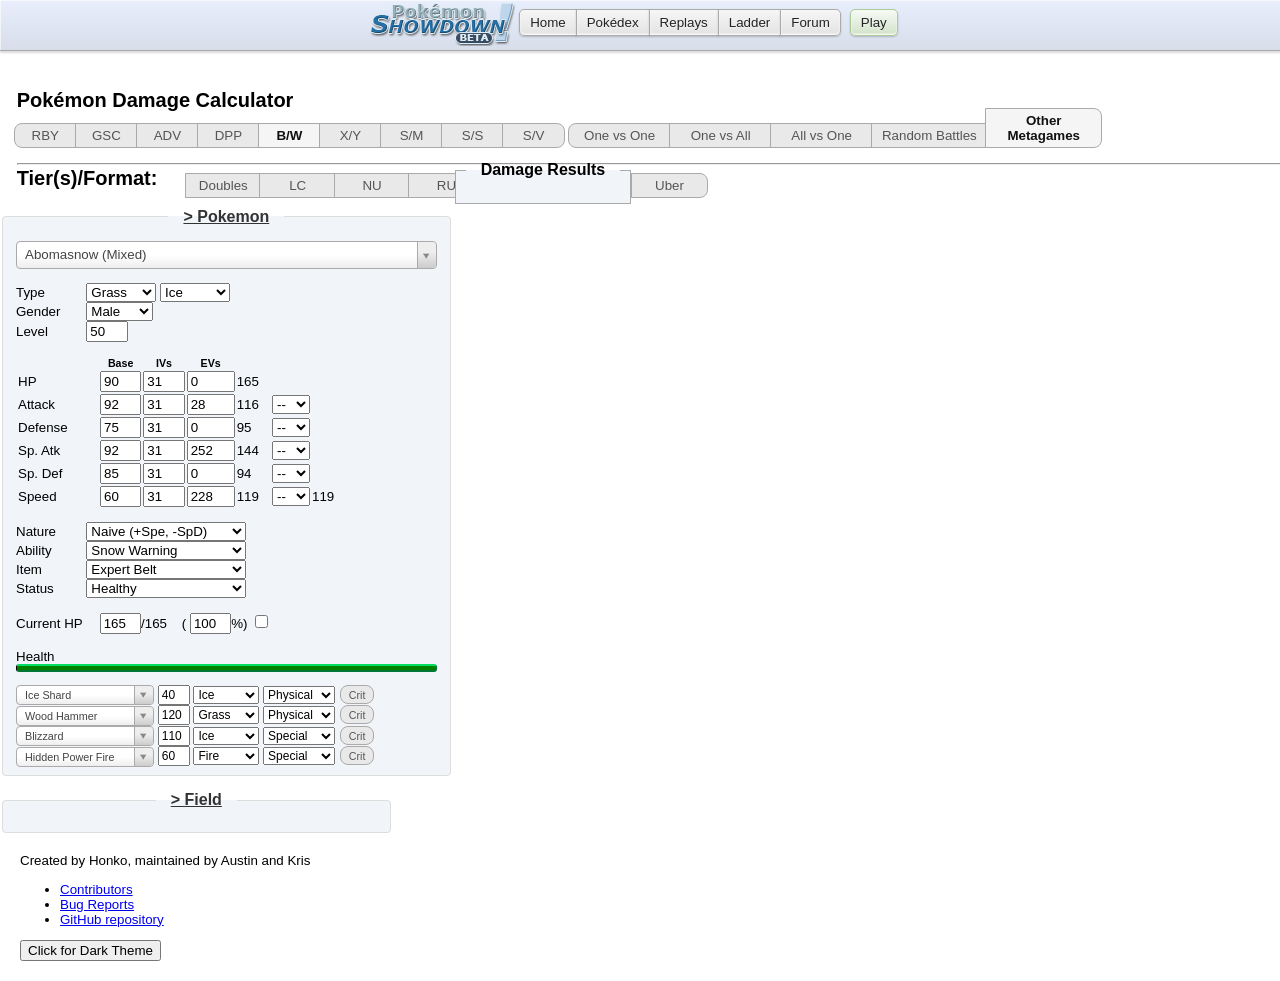
<file: src/honkalculate.template.html>
<!DOCTYPE html>
<html lang="en">

<head>
    <meta charset="UTF-8" />
    <title>Pok&eacute;mon Damage Calculator</title>
    <link type="text/css" rel="stylesheet" href="./css/vendor/bootstrap.css" />
    <link type="text/css" rel="stylesheet" href="https://cdn.datatables.net/1.10.4/css/jquery.dataTables.min.css" />
    <link type="text/css" rel="stylesheet" href="https://cdn.datatables.net/colvis/1.1.1/css/dataTables.colVis.css" />
    <link type="text/css" rel="stylesheet" href="./js/vendor/select2/select2.css" />
    <link type="text/css" rel="stylesheet" href="./css/main.css?" />
    <link type="text/css" rel="stylesheet" href="./css/dark-theme.css" id="dark-theme-styles">
    <!-- Global site tag (gtag.js) - Google Analytics -->
    <script async src="https://www.googletagmanager.com/gtag/js?id=UA-26211653-3"></script>
    <script>
        window.dataLayer = window.dataLayer || [];
        function gtag(){dataLayer.push(arguments);}
        gtag('js', new Date());

        gtag('config', 'UA-26211653-3');

        window.onerror = function(err, uri, line) {
            gtag('event', 'exception', {'description': uri + ':' + line + ': ' + err});
            return false;
        };
    </script>
    <!-- Immediately loads the dark theme in order to reduce FOIT -->
    <script>
        /*
        * localStorage will only store strings
        * This means that if it has the value 'false',
        * It will be truey and incorrectly cause the
        * dark theme to load.
        */
        if (localStorage.getItem('darkTheme') !== 'true') {
            document.getElementById('dark-theme-styles').disabled = true;
        }
    </script>
</head>

<body class="dark-theme">

<div class="header"><div class="header-inner">
    <ul class="nav">
        <li><a class="button nav-first" href="//pokemonshowdown.com"><img src="./img/pokemonshowdownbeta.png" alt="Pok&eacute;mon Showdown! (beta)" /> Home</a></li>
        <li><a class="button" href="//dex.pokemonshowdown.com">Pok&eacute;dex</a></li>
        <li><a class="button" href="//replay.pokemonshowdown.com/">Replays</a></li>
        <li><a class="button" href="//pokemonshowdown.com/ladder/">Ladder</a></li>
        <li><a class="button nav-last" href="//pokemonshowdown.com/forums/">Forum</a></li>
    </ul>
    <ul class="nav nav-play">
        <li><a class="button greenbutton nav-first nav-last" href="//play.pokemonshowdown.com/">Play</a></li>
    </ul>
    <div style="clear:both"></div>
</div></div>
<div class="wrapper">

    <span class="title-text main-title-text">Pok&eacute;mon Damage Calculator</span>
    <div aria-label="Settings" role="region">
        <span class="genSelection" aria-labelledby="selectGenInstruction" role="radiogroup" title="Select the generation.">
            <span class="visually-hidden" id="selectGenInstruction">Select the generation.</span>
            <input class="gen visually-hidden" type="radio" name="gen" value="1" id="gen1" /><label class="btn btn-small btn-left" for="gen1">RBY</label>
            <input class="gen visually-hidden" type="radio" name="gen" value="2" id="gen2" /><label class="btn btn-small btn-mid" for="gen2">GSC</label>
            <input class="gen visually-hidden" type="radio" name="gen" value="3" id="gen3" /><label class="btn btn-small btn-mid" for="gen3">ADV</label>
            <input class="gen visually-hidden" type="radio" name="gen" value="4" id="gen4" /><label class="btn btn-small btn-mid" for="gen4">DPP</label>
            <input class="gen visually-hidden" type="radio" name="gen" value="5" id="gen5" /><label class="btn btn-small btn-mid" for="gen5">B/W</label>
            <input class="gen visually-hidden" type="radio" name="gen" value="6" id="gen6" /><label class="btn btn-small btn-mid" for="gen6">X/Y</label>
            <input class="gen visually-hidden" type="radio" name="gen" value="7" id="gen7" /><label class="btn btn-small btn-mid" for="gen7">S/M</label>
			   <input class="gen visually-hidden" type="radio" name="gen" value="8" id="gen8" /><label class="btn btn-small btn-mid" for="gen8">S/S</label>
            <input class="gen visually-hidden" type="radio" name="gen" value="9" id="gen9" checked="checked" /><label class="btn btn-small btn-right" for="gen9">S/V</label>
        </span>
        <span class="modeSelection" aria-labelledby="selectModeInstruction" role="radiogroup" title="Select the calculator's mode of function.">
            <span class="visually-hidden" id="selectModeInstruction">Select the calculator's mode of function.</span>
            <input class="mode visually-hidden" type="radio" name="mode" id="one-vs-one" checked="checked" /><label class="btn btn-left btn-wide" for="one-vs-one">One vs One</label>
            <input class="mode visually-hidden" type="radio" name="mode" id="one-vs-all" /><label class="btn btn-mid btn-wide gen-specific g3 g4 g5 g6 g7 g8 g9" for="one-vs-all">One vs All</label>
            <input class="mode visually-hidden" type="radio" name="mode" id="all-vs-one" /><label class="btn btn-mid btn-wide gen-specific g3 g4 g5 g6 g7 g8 g9" for="all-vs-one">All vs One</label>
            <input class="mode visually-hidden" type="radio" name="mode" id="randoms" /><label class="btn btn-mid btn-xwide" for="randoms">Random Battles</label>
            <input class="mode visually-hidden" type="radio" name="mode" id="oms" checked="checked" /><label class="btn btn-right btn-xwide" for="oms">Other Metagames</label>
        </span>
    </div>
    <hr />
    <div>
        <span class="title-text">Tier(s)/Format: </span>
        <span class="tiers" title="Select the tier(s)/format.">
            <input class="visually-hidden" type="radio" name="tier" id="VGC17" /><label class="btn btn-left gen-specific g7" for="VGC19">VGC 19</label>
            <input class="visually-hidden" type="radio" name="tier" id="Doubles" /><label class="btn btn-mid gen-specific g5 g6 g7 g8 g9" for="Doubles">Doubles</label>
            <input class="visually-hidden" type="radio" name="tier" id="LC" /><label class="btn btn-mid gen-specific g4 g5 g6 g7 g8 g9" for="LC">LC</label>
            <input class="visually-hidden" type="checkbox" name="tier" id="PU" /><label class="btn btn-mid gen-specific g6 g7 g8 g9" for="PU">PU</label>
            <input class="visually-hidden" type="checkbox" name="tier" id="NU" /><label class="btn btn-mid gen-specific g3 g4 g5 g6 g7 g8 g9" for="NU">NU</label>
            <input class="visually-hidden" type="checkbox" name="tier" id="RU" /><label class="btn btn-mid gen-specific g5 g6 g7 g8 g9" for="RU">RU</label>
            <input class="visually-hidden" type="checkbox" name="tier" id="UU" /><label class="btn btn-mid" for="UU">UU</label>
            <input class="visually-hidden" type="checkbox" name="tier" id="OU" /><label class="btn btn-mid" for="OU">OU</label>
            <input class="visually-hidden" type="checkbox" name="tier" id="Uber" /><label class="btn btn-right" for="Uber">Uber</label>
    </span>
    </div>

</div>

    <div class="panel-group" id="accordion">
        <fieldset class="panel panel-default poke-info" id="p1">
            <legend class="panel-heading panel-title">
                <a data-toggle="collapse" data-parent="#accordion" href="#collapseOne" class="collapsible-link">>  Pokemon</a>
            </legend>
            <div id="collapseOne" class="panel-collapse collapse in">
                <div class="panel-body">
                    <input type="text" class="set-selector" />
                    <div class="info-group top">
                        <div>
                            <label>Type</label>
                            <select class="type1 terrain-trigger"></select>
                            <select class="type2 terrain-trigger"></select>
                        </div>
                        <div class="gen-specific g9">
                            <label>Tera Type</label>
                            <select class="teraType terrain-trigger calc-trigger"></select>
                            <input type="checkbox" title= "Has this Pok&eacute;mon terastalized?" class="teraToggle terrain-trigger calc-trigger">
                        </div>
                        <div class="hide">
                            <label>Forme</label>
                            <select class="forme calc-trigger"></select>
                        </div>
                        <div class="hide">
                            <label>Gender</label>
                            <select class="gender calc-trigger"><option></option><option selected="selected">Male</option><option>Female</option></select>
                        </div>
                        <div>
                            <label>Level</label>
                            <!--
                            We use inputmode="decimal" so that mobile devices will have a numpad appear when inputting values.
                            https://css-tricks.com/everything-you-ever-wanted-to-know-about-inputmode/#aa-decimal
                            -->
                            <input class="level" value="100" inputmode="decimal" />
                        </div>
                        <div class="hide">
                            <label>Weight (kg)</label>
                            <input class="weight" value="10.0" />
                        </div>
                    </div>
                    <div class="info-group">
                        <table>
                            <tr>
                                <th></th>
                                <th>Base</th>
                                <th class="gen-specific g3 g4 g5 g6 g7 g8 g9">IVs</th>
                                <th class="gen-specific g3 g4 g5 g6 g7 g8 g9">EVs</th>
                                <th class="gen-specific g1 g2 hide">DVs</th>
                                <th></th>
                                <th></th>
                            </tr>
                            <tr class="hp">
                                <td>
                                    <label>HP</label>
                                </td>
                                <td>
                                    <input class="base" value="100" inputmode="decimal" />
                                </td>
                                <td class="gen-specific g3 g4 g5 g6 g7 g8 g9">
                                    <input class="ivs" value="31" inputmode="decimal" />
                                </td>
                                <td class="gen-specific g3 g4 g5 g6 g7 g8 g9">
                                    <input class="evs" type="number" min="0" max="252" step="4" value="0" inputmode="decimal" />
                                </td>
                                <td class="gen-specific g1 g2 hide">
                                    <input class="dvs" value="15" disabled="disabled" inputmode="decimal" />
                                </td>
                                <td><span class="total">341</span>
                                </td>
                                <td></td>
                            </tr>
                            <tr class="at">
                                <td>
                                    <label>Attack</label>
                                </td>
                                <td>
                                    <input class="base" value="100" inputmode="decimal" />
                                </td>
                                <td class="gen-specific g3 g4 g5 g6 g7 g8 g9">
                                    <input class="ivs" value="31" inputmode="decimal" />
                                </td>
                                <td class="gen-specific g3 g4 g5 g6 g7 g8 g9">
                                    <input class="evs" type="number" min="0" max="252" step="4" value="0" inputmode="decimal" />
                                </td>
                                <td class="gen-specific g1 g2 hide">
                                    <input class="dvs" value="15" inputmode="decimal" />
                                </td>
                                <td><span class="total">236</span>
                                </td>
                                <td>
                                    <select class="boost">
                                        <option value="6">+6</option>
                                        <option value="5">+5</option>
                                        <option value="4">+4</option>
                                        <option value="3">+3</option>
                                        <option value="2">+2</option>
                                        <option value="1">+1</option>
                                        <option value="0" selected="selected">--</option>
                                        <option value="-1">-1</option>
                                        <option value="-2">-2</option>
                                        <option value="-3">-3</option>
                                        <option value="-4">-4</option>
                                        <option value="-5">-5</option>
                                        <option value="-6">-6</option>
                                    </select>
                                </td>
                            </tr>
                            <tr class="df">
                                <td>
                                    <label>Defense</label>
                                </td>
                                <td>
                                    <input class="base" value="100" inputmode="decimal" />
                                </td>
                                <td class="gen-specific g3 g4 g5 g6 g7 g8 g9">
                                    <input class="ivs" value="31" inputmode="decimal" />
                                </td>
                                <td class="gen-specific g3 g4 g5 g6 g7 g8 g9">
                                    <input class="evs" type="number" min="0" max="252" step="4" value="0" inputmode="decimal" />
                                </td>
                                <td class="gen-specific g1 g2 hide">
                                    <input class="dvs" value="15" inputmode="decimal" />
                                </td>
                                <td><span class="total">236</span>
                                </td>
                                <td>
                                    <select class="boost">
                                        <option value="6">+6</option>
                                        <option value="5">+5</option>
                                        <option value="4">+4</option>
                                        <option value="3">+3</option>
                                        <option value="2">+2</option>
                                        <option value="1">+1</option>
                                        <option value="0" selected="selected">--</option>
                                        <option value="-1">-1</option>
                                        <option value="-2">-2</option>
                                        <option value="-3">-3</option>
                                        <option value="-4">-4</option>
                                        <option value="-5">-5</option>
                                        <option value="-6">-6</option>
                                    </select>
                                </td>
                            </tr>
                            <tr class="sa gen-specific g2 g3 g4 g5 g6 g7 g8 g9">
                                <td>
                                    <label>Sp. Atk</label>
                                </td>
                                <td>
                                    <input class="base" value="100" inputmode="decimal" />
                                </td>
                                <td class="gen-specific g3 g4 g5 g6 g7 g8 g9">
                                    <input class="ivs" value="31" inputmode="decimal" />
                                </td>
                                <td class="gen-specific g3 g4 g5 g6 g7 g8 g9">
                                    <input class="evs" type="number" min="0" max="252" step="4" value="0" inputmode="decimal" />
                                </td>
                                <td class="gen-specific g1 g2 hide">
                                    <input class="dvs" value="15" inputmode="decimal" />
                                </td>
                                <td><span class="total">236</span>
                                </td>
                                <td>
                                    <select class="boost">
                                        <option value="6">+6</option>
                                        <option value="5">+5</option>
                                        <option value="4">+4</option>
                                        <option value="3">+3</option>
                                        <option value="2">+2</option>
                                        <option value="1">+1</option>
                                        <option value="0" selected="selected">--</option>
                                        <option value="-1">-1</option>
                                        <option value="-2">-2</option>
                                        <option value="-3">-3</option>
                                        <option value="-4">-4</option>
                                        <option value="-5">-5</option>
                                        <option value="-6">-6</option>
                                    </select>
                                </td>
                            </tr>
                            <tr class="sd gen-specific g2 g3 g4 g5 g6 g7 g8 g9">
                                <td>
                                    <label>Sp. Def</label>
                                </td>
                                <td>
                                    <input class="base" value="100" inputmode="decimal" />
                                </td>
                                <td class="gen-specific g3 g4 g5 g6 g7 g8 g9">
                                    <input class="ivs" value="31" inputmode="decimal" />
                                </td>
                                <td class="gen-specific g3 g4 g5 g6 g7 g8 g9">
                                    <input class="evs" type="number" min="0" max="252" step="4" value="0" inputmode="decimal" />
                                </td>
                                <td class="gen-specific g1 g2 hide">
                                    <input class="dvs" value="15" disabled="disabled" inputmode="decimal" />
                                </td>
                                <td><span class="total">236</span>
                                </td>
                                <td>
                                    <select class="boost">
                                        <option value="6">+6</option>
                                        <option value="5">+5</option>
                                        <option value="4">+4</option>
                                        <option value="3">+3</option>
                                        <option value="2">+2</option>
                                        <option value="1">+1</option>
                                        <option value="0" selected="selected">--</option>
                                        <option value="-1">-1</option>
                                        <option value="-2">-2</option>
                                        <option value="-3">-3</option>
                                        <option value="-4">-4</option>
                                        <option value="-5">-5</option>
                                        <option value="-6">-6</option>
                                    </select>
                                </td>
                            </tr>
                            <tr class="sl gen-specific g1 hide">
                                <td>
                                    <label>Special</label>
                                </td>
                                <td>
                                    <input class="base" value="100" inputmode="decimal" />
                                </td>
                                <td>
                                    <input class="dvs" value="15" inputmode="decimal" />
                                </td>
                                <td><span class="total">236</span>
                                </td>
                                <td>
                                    <select class="boost">
                                        <option value="6">+6</option>
                                        <option value="5">+5</option>
                                        <option value="4">+4</option>
                                        <option value="3">+3</option>
                                        <option value="2">+2</option>
                                        <option value="1">+1</option>
                                        <option value="0" selected="selected">--</option>
                                        <option value="-1">-1</option>
                                        <option value="-2">-2</option>
                                        <option value="-3">-3</option>
                                        <option value="-4">-4</option>
                                        <option value="-5">-5</option>
                                        <option value="-6">-6</option>
                                    </select>
                                </td>
                            </tr>
                            <tr class="sp">
                                <td>
                                    <label>Speed</label>
                                </td>
                                <td>
                                    <input class="base" value="100" inputmode="decimal" />
                                </td>
                                <td class="gen-specific g3 g4 g5 g6 g7 g8 g9">
                                    <input class="ivs" value="31" inputmode="decimal" />
                                </td>
                                <td class="gen-specific g3 g4 g5 g6 g7 g8 g9">
                                    <input class="evs" type="number" min="0" max="252" step="4" value="0" inputmode="decimal" />
                                </td>
                                <td class="gen-specific g1 g2 hide">
                                    <input class="dvs" value="15" inputmode="decimal" />
                                </td>
                                <td><span class="total">236</span>
                                </td>
                                <td>
                                    <select class="boost">
                                        <option value="6">+6</option>
                                        <option value="5">+5</option>
                                        <option value="4">+4</option>
                                        <option value="3">+3</option>
                                        <option value="2">+2</option>
                                        <option value="1">+1</option>
                                        <option value="0" selected="selected">--</option>
                                        <option value="-1">-1</option>
                                        <option value="-2">-2</option>
                                        <option value="-3">-3</option>
                                        <option value="-4">-4</option>
                                        <option value="-5">-5</option>
                                        <option value="-6">-6</option>
                                    </select>
                                </td>
                                <td><span class="totalMod">---</span>
                                </td>
                            </tr>
                        </table>
                    </div>
                    <div class="info-group info-selectors">
                        <div class="gen-specific g3 g4 g5 g6 g7 g8 g9">
                            <label>Nature</label>
                            <select class="nature">
                                <option value="Adamant">Adamant (+Atk, -SpA)</option>
                                <option value="Bashful">Bashful</option>
                                <option value="Bold">Bold (+Def, -Atk)</option>
                                <option value="Brave">Brave (+Atk, -Spe)</option>
                                <option value="Calm">Calm (+SpD, -Atk)</option>
                                <option value="Careful">Careful (+SpD, -SpA)</option>
                                <option value="Docile">Docile</option>
                                <option value="Gentle">Gentle (+SpD, -Def)</option>
                                <option value="Hardy" selected="selected">Hardy</option>
                                <option value="Hasty">Hasty (+Spe, -Def)</option>
                                <option value="Impish">Impish (+Def, -SpA)</option>
                                <option value="Jolly">Jolly (+Spe, -SpA)</option>
                                <option value="Lax">Lax (+Def, -SpD)</option>
                                <option value="Lonely">Lonely (+Atk, -Def)</option>
                                <option value="Mild">Mild (+SpA, -Def)</option>
                                <option value="Modest">Modest (+SpA, -Atk)</option>
                                <option value="Naive">Naive (+Spe, -SpD)</option>
                                <option value="Naughty">Naughty (+Atk, -SpD)</option>
                                <option value="Quiet">Quiet (+SpA, -Spe)</option>
                                <option value="Quirky">Quirky</option>
                                <option value="Rash">Rash (+SpA, -SpD)</option>
                                <option value="Relaxed">Relaxed (+Def, -Spe)</option>
                                <option value="Sassy">Sassy (+SpD, -Spe)</option>
                                <option value="Serious">Serious</option>
                                <option value="Timid">Timid (+Spe, -Atk)</option>
                            </select>
                        </div>
                        <div class="gen-specific g3 g4 g5 g6 g7 g8 g9">
                            <label>Ability</label>
                            <select class="ability terrain-trigger"></select>
                            <input hidden type="checkbox" title= "Is this ability active?" class="abilityToggle">
                            <select hidden aria-label="Allies fainted" class="alliesFainted calc-trigger">
                                <option value="0">Zero allies fainted</option>
                                <option value="1">One ally fainted</option>
                                <option value="2">Two allies fainted</option>
                                <option value="3">Three allies fainted</option>
                                <option value="4">Four allies fainted</option>
                                <option value="5">Five allies fainted</option>
                            </select>
                            <select hidden aria-label="Boosted Stat" title="What stat is boosted by this ability?" class="boostedStat calc-trigger">
                                <option value="auto">Auto-Select</option>
                                <option value="">Inactive</option>
                                <option value="atk">Attack</option>
                                <option value="def">Defense</option>
                                <option value="spa">Special Attack</option>
                                <option value="spd">Special Defense</option>
                                <option value="spe">Speed</option>
                            </select>
                        </div>
                        <div class="gen-specific g2 g3 g4 g5 g6 g7 g8 g9">
                            <label>Item</label>
                            <select class="item terrain-trigger"></select>
                        </div>
                        <div>
                            <label>Status</label>
                            <select class="status">
                                <option value="Healthy">Healthy</option>
                                <option value="Poisoned">Poisoned</option>
                                <option value="Badly Poisoned">Badly Poisoned</option>
                                <option value="Burned">Burned</option>
                                <option value="Paralyzed">Paralyzed</option>
                                <option value="Asleep">Asleep</option>
                                <option value="Frozen">Frozen</option>
                            </select>
                            <select class="toxic-counter hide">
                                <option value="1">1/16</option>
                                <option value="2">2/16</option>
                                <option value="3">3/16</option>
                                <option value="4">4/16</option>
                                <option value="5">5/16</option>
                                <option value="6">6/16</option>
                                <option value="7">7/16</option>
                                <option value="8">8/16</option>
                                <option value="9">9/16</option>
                                <option value="10">10/16</option>
                                <option value="11">11/16</option>
                                <option value="12">12/16</option>
                                <option value="13">13/16</option>
                                <option value="14">14/16</option>
                                <option value="15">15/16</option>
                            </select>
                        </div>
                    </div>
                    <div class="info-group">
                        <label>Current HP</label>
                        <input class="current-hp" value="341" />/<span class="max-hp">341</span> (
                        <input class="percent-hp" value="100" />%)
						 <input class="max calc-trigger btn-input" type="checkbox" id="maxL" /><label class="btn btn-wide gen-specific g8 g9" for="maxL" title="Use the corresponding Max Move?">Dynamax</label>
                        <br />
                        <br />
                        Health <div class="hpbar"></div>
                    </div>
                    <div class="move1">
                        <select class="move-selector small-select"></select>
                        <input class="move-bp" value="50" inputmode="decimal" />
                        <select class="move-type"></select>
                        <select class="move-cat gen-specific g4 g5 g6 g7 g8 g9">
                            <option value="Physical">Physical</option>
                            <option value="Special">Special</option>
                        </select>
                        <input class="move-crit visually-hidden" type="checkbox" id="critL1" />
                        <label class="btn crit-btn" for="critL1" title="Force this attack to be a critical hit?">Crit</label>
                        <input class="move-z visually-hidden" type="checkbox" id="zL1"/>
                        <label class="btn z-btn gen-specific g7" for="zL1" title="Make this attack a Z-move?">Z</label>
                        <input class="move-stellar visually-hidden" type="checkbox" id="stellarL1" />
                        <label class="stellar-btn btn" style="display: none;" for="stellarL1" title="Make this attack Stellar boosted?">Stellar</label>
                        <select class="move-hits hide">
                            <option value="2">2 hits</option>
                            <option value="3">3 hits</option>
                            <option value="4">4 hits</option>
                            <option value="5">5 hits</option>
                        </select>
                        <select class="stat-drops calc-trigger hide" title="How many times was this move used in a row?">>
                            <option value="1">Once</option>
                            <option value="2">Twice</option>
                            <option value="3">3 times</option>
                            <option value="4">4 times</option>
                            <option value="5">5 times</option>
                        </select>
                        <select class="metronome calc-trigger hide" title="How many times was this move successfully and consecutively used while holding Metronome before this turn?">
                            <option value="0">Never</option>
                            <option value="1">Once</option>
                            <option value="2">Twice</option>
                            <option value="3">3 times</option>
                            <option value="4">4 times</option>
                            <option value="5">5 times</option>
                        </select>
                    </div>
                    <div class="move2">
                        <select class="move-selector small-select"></select>
                        <input class="move-bp" value="0" inputmode="decimal" />
                        <select class="move-type"></select>
                        <select class="move-cat gen-specific g4 g5 g6 g7 g8 g9">
                            <option value="Physical">Physical</option>
                            <option value="Special">Special</option>
                        </select>
                        <input class="move-crit visually-hidden" type="checkbox" id="critL2" />
                        <label class="btn crit-btn" for="critL2" title="Force this attack to be a critical hit?">Crit</label>
                        <input class="move-z visually-hidden" type="checkbox" id="zL2"/>
                        <label class="btn z-btn gen-specific g7" for="zL2" title="Make this attack a Z-move?">Z</label>
                        <input class="move-stellar visually-hidden" type="checkbox" id="stellarL2" />
                        <label class="stellar-btn btn" style="display: none;" for="stellarL2" title="Make this attack Stellar boosted?">Stellar</label>
                        <select class="move-hits hide">
                            <option value="2">2 hits</option>
                            <option value="3">3 hits</option>
                            <option value="4">4 hits</option>
                            <option value="5">5 hits</option>
                        </select>
                        <select class="stat-drops calc-trigger hide" title="How many times was this move used in a row?">>
                            <option value="1">Once</option>
                            <option value="2">Twice</option>
                            <option value="3">3 times</option>
                            <option value="4">4 times</option>
                            <option value="5">5 times</option>
                        </select>
                        <select class="metronome calc-trigger hide" title="How many times was this move successfully and consecutively used while holding Metronome before this turn?">
                            <option value="0">Never</option>
                            <option value="1">Once</option>
                            <option value="2">Twice</option>
                            <option value="3">3 times</option>
                            <option value="4">4 times</option>
                            <option value="5">5 times</option>
                        </select>
                    </div>
                    <div class="move3">
                        <select class="move-selector small-select"></select>
                        <input class="move-bp" value="0" inputmode="decimal" />
                        <select class="move-type"></select>
                        <select class="move-cat gen-specific g4 g5 g6 g7 g8 g9">
                            <option value="Physical">Physical</option>
                            <option value="Special">Special</option>
                        </select>
                        <input class="move-crit visually-hidden" type="checkbox" id="critL3" />
                        <label class="btn crit-btn" for="critL3" title="Force this attack to be a critical hit?">Crit</label>
                        <input class="move-z visually-hidden" type="checkbox" id="zL3"/>
                        <label class="btn z-btn gen-specific g7" for="zL3" title="Make this attack a Z-move?">Z</label>
                        <input class="move-stellar visually-hidden" type="checkbox" id="stellarL3" />
                        <label class="stellar-btn btn" style="display: none;" for="stellarL3" title="Make this attack Stellar boosted?">Stellar</label>
                        <select class="move-hits hide">
                            <option value="2">2 hits</option>
                            <option value="3">3 hits</option>
                            <option value="4">4 hits</option>
                            <option value="5">5 hits</option>
                        </select>
                        <select class="stat-drops calc-trigger hide" title="How many times was this move used in a row?">>
                            <option value="1">Once</option>
                            <option value="2">Twice</option>
                            <option value="3">3 times</option>
                            <option value="4">4 times</option>
                            <option value="5">5 times</option>
                        </select>
                        <select class="metronome calc-trigger hide" title="How many times was this move successfully and consecutively used while holding Metronome before this turn?">
                            <option value="0">Never</option>
                            <option value="1">Once</option>
                            <option value="2">Twice</option>
                            <option value="3">3 times</option>
                            <option value="4">4 times</option>
                            <option value="5">5 times</option>
                        </select>
                    </div>
                    <div class="move4">
                        <select class="move-selector small-select"></select>
                        <input class="move-bp" value="0" inputmode="decimal" />
                        <select class="move-type"></select>
                        <select class="move-cat gen-specific g4 g5 g6 g7 g8 g9">
                            <option value="Physical">Physical</option>
                            <option value="Special">Special</option>
                        </select>
                        <input class="move-crit visually-hidden" type="checkbox" id="critL4" />
                        <label class="btn crit-btn" for="critL4" title="Force this attack to be a critical hit?">Crit</label>
                        <input class="move-z visually-hidden" type="checkbox" id="zL4"/>
                        <label class="btn z-btn gen-specific g7" for="zL4" title="Make this attack a Z-move?">Z</label>
                        <input class="move-stellar visually-hidden" type="checkbox" id="stellarL4" />
                        <label class="stellar-btn btn" style="display: none;" for="stellarL4" title="Make this attack Stellar boosted?">Stellar</label>
                        <select class="move-hits hide">
                            <option value="2">2 hits</option>
                            <option value="3">3 hits</option>
                            <option value="4">4 hits</option>
                            <option value="5">5 hits</option>
                        </select>
                        <select class="stat-drops calc-trigger hide" title="How many times was this move used in a row?">>
                          <option value="1">Once</option>
                          <option value="2">Twice</option>
                          <option value="3">3 times</option>
                          <option value="4">4 times</option>
                          <option value="5">5 times</option>
                        </select>
                        <select class="metronome calc-trigger hide" title="How many times was this move successfully and consecutively used while holding Metronome before this turn?">
                            <option value="0">Never</option>
                            <option value="1">Once</option>
                            <option value="2">Twice</option>
                            <option value="3">3 times</option>
                            <option value="4">4 times</option>
                            <option value="5">5 times</option>
                        </select>
                    </div>
                </div>
            </div>
        </fieldset>
        <fieldset class="panel panel-default field-info">
            <legend class="panel-heading panel-title">
                <a data-toggle="collapse" data-parent="#accordion" href="#collapseTwo" class="collapsible-link">>  Field</a>
            </legend>
            <div id="collapseTwo" class="panel-collapse collapse">
                <div class="panel-body">
                    <div class="gen-specific g3 g4 g5 g6 g7 g8 g9" style="width: 10.6em; margin: 0 auto 5px;" title="Select the battle format.">
                        <input class="visually-hidden" type="radio" name="format" value="Singles" id="singles-format" />
                        <label class="btn btn-left" for="singles-format">Singles</label>
                        <input class="visually-hidden" type="radio" name="format" value="Doubles" id="doubles-format" />
                        <label class="btn btn-right" for="doubles-format">Doubles</label>
                    </div>
                    <div class="gen-specific g6 g7 g8 g9" title="Select the current terrain.">
                        <input class="visually-hidden terrain-trigger calc-trigger" type="checkbox" name="terrain" value="Electric" id="electric" /><label class="btn btn-xxxwide btn-left" for="electric">Electric Terrain</label>
                        <input class="visually-hidden terrain-trigger calc-trigger" type="checkbox" name="terrain" value="Grassy" id="grassy" /><label class="btn btn-xxxwide btn-mid" for="grassy">Grassy Terrain</label>
                        <input class="visually-hidden terrain-trigger calc-trigger" type="checkbox" name="terrain" value="Misty" id="misty" /><label class="btn btn-xxxwide btn-right" for="misty">Misty Terrain</label>
                    </div>
                    <div class="gen-specific g7 g8 g9" title="Select the current terrain.">
                        <input class="visually-hidden terrain-trigger calc-trigger" type="checkbox" name="terrain" value="Psychic" id="psychic" /><label class="btn btn-xxxwide btn-mid" for="psychic">Psychic Terrain</label>
                    </div>
						  <div aria-labelledby="selectRuinInstruction" class="gen-specific g9 format-specific doubles" role="group" style="margin: 5px auto auto;" title="Select the ruin abilities from other Pok&eacute;mon on the field.">
								<span class="visually-hidden" id="selectRuinInstruction">Select the active Ruin abilities from other Poke&eacute;mon on the field.</span>
								<input class="visually-hidden calc-trigger" type="checkbox" name="ruin" value="Beads" id="beads" />
								<label class="btn btn-xxxwide btn-left" for="beads">Beads of Ruin</label>
								<input class="visually-hidden calc-trigger" type="checkbox" name="ruin" value="Tablets" id="tablets" />
								<label class="btn btn-xxxwide btn-mid" for="tablets">Tablets of Ruin</label>
								<input class="visually-hidden calc-trigger" type="checkbox" name="ruin" value="Sword" id="sword" />
								<label class="btn btn-xxxwide btn-right" for="sword">Sword of Ruin</label>
								<input class="visually-hidden calc-trigger" type="checkbox" name="ruin" value="Vessel" id="vessel" />
								<label class="btn btn-xxxwide btn-mid" for="vessel">Vessel of Ruin</label>
						  </div>
                    <hr class="gen-specific g6 g7 g8 g9" />
                    <div class="gen-specific g3 g4 g5 g6 g7 g8 g9" style="width: 22.2em; margin: 5px auto;" title="Select the current weather condition.">
                        <input class="visually-hidden" type="radio" name="weather" value="" id="clear" checked="checked" />
                        <label class="btn btn-small btn-left" for="clear">None</label>
                        <input class="visually-hidden" type="radio" name="weather" value="Sun" id="sun" />
                        <label class="btn btn-small btn-mid" for="sun">Sun</label>
                        <input class="visually-hidden" type="radio" name="weather" value="Rain" id="rain" />
                        <label class="btn btn-small btn-mid" for="rain">Rain</label>
                        <input class="visually-hidden" type="radio" name="weather" value="Sand" id="sand" />
                        <label class="btn btn-small btn-mid" for="sand">Sand</label>
                        <span class="gen-specific g3 g4 g5 g6 g7 g8">
                            <input class="visually-hidden" type="radio" name="weather" value="Hail" id="hail" />
                            <label class="btn btn-small btn-right" for="hail">Hail</label>
                        </span>
                        <span class="gen-specific g9">
                            <input class="visually-hidden" type="radio" name="weather" value="Snow" id="snow" />
                            <label class="btn btn-small btn-right" for="snow">Snow</label>
                        </span>
                    </div>
                    <div class="gen-specific g6 g7 g8 g9" title="Select the current weather condition.">
                        <input class="visually-hidden" type="radio" name="weather" value="Harsh Sunshine" id="harsh-sunshine" />
                        <label class="btn btn-xxxwide btn-left" for="harsh-sunshine">Harsh Sunshine</label>
                        <input class="visually-hidden" type="radio" name="weather" value="Heavy Rain" id="heavy-rain" />
                        <label class="btn btn-xxxwide btn-mid" for="heavy-rain">Heavy Rain</label>
                        <input class="visually-hidden" type="radio" name="weather" value="Strong Winds" id="strong-winds" />
                        <label class="btn btn-xxxwide btn-right" for="strong-winds">Strong Winds</label>
                    </div>
                    <div class="gen-specific g2 hide" style="width: 17.8em; margin: 0 auto 5px;" title="Select the current weather condition.">
                        <input class="visually-hidden" type="radio" name="gscWeather" value="" id="gscClear" checked="checked" />
                        <label class="btn btn-small btn-left" for="gscClear">None</label>
                        <input class="visually-hidden" type="radio" name="gscWeather" value="Sun" id="gscSun" />
                        <label class="btn btn-small btn-mid" for="gscSun">Sun</label>
                        <input class="visually-hidden" type="radio" name="gscWeather" value="Rain" id="gscRain" />
                        <label class="btn btn-small btn-mid" for="gscRain">Rain</label>
                        <input class="visually-hidden" type="radio" name="gscWeather" value="Sand" id="gscSand" />
                        <label class="btn btn-small btn-right" for="gscSand">Sand</label>
                    </div>
                    <div class="gen-specific g5 g6 g7 g8 g9" style="width: 22.2em; margin: 5px auto; display: inline-block;">
                        <span hidden id="magicRoomInstruction">Is Magic Room in effect?</span>
                        <span hidden id="wonderRoomInstruction">Is Wonder Room in effect?</span>
                        <input aria-describedby="magicRoomInstruction" class="visually-hidden" type="checkbox" id="magicroom" />
                        <label class="btn btn-xxxwide btn-left" for="magicroom">Magic Room</label>
                        <input aria-describedby="wonderRoomInstruction" class="visually-hidden" type="checkbox" id="wonderroom" />
                        <label class="btn btn-xxxwide btn-right" for="wonderroom">Wonder Room</label>
                    </div>
                    <div class="gen-specific g4 g5 g6 g7 g8 g9" style="width: 5.3em; margin: 5px auto;" title="Is gravity in effect?">
                        <input class="visually-hidden" type="checkbox" id="gravity" />
                        <label class="btn" for="gravity">Gravity</label>
                    </div>
                    <hr class="gen-specific g2 g3 g4 g5 g6 g7 g8 g9" />
                    <div class="btn-group gen-specific g4 g5 g6 g7 g8 g9">
                        <div class="left" title="Is Stealth Rock affecting this side of the field?">
                            <input class="visually-hidden" type="checkbox" id="srL" />
                            <label class="btn btn-xwide" for="srL">Stealth Rock</label>
                        </div>
                        <div class="right" title="Is Stealth Rock affecting this side of the field?">
                            <input class="visually-hidden" type="checkbox" id="srR" />
                            <label class="btn btn-xwide" for="srR">Stealth Rock</label>
                        </div>
                    </div>
						 <div class="btn-group gen-specific g8">
                        <div class="left" title="Is Steelsurge affecting this side of the field?">
                            <input class="visually-hidden" type="checkbox" id="steelsurgeL" />
                            <label class="btn btn-xwide" for="steelsurgeL">Steelsurge</label>
                        </div>
                        <div class="right" title="Is Steelsurge affecting this side of the field?">
                            <input class="visually-hidden" type="checkbox" id="steelsurgeR" />
                            <label class="btn btn-xwide" for="steelsurgeR">Steelsurge</label>
                        </div>
                    </div>
                    <div class="btn-group gen-specific g3 g4 g5 g6 g7 g8 g9">
                        <div class="left" title="Are there Spikes on this side of the field?">
                            <input class="visually-hidden" type="radio" name="spikesL" value="0" id="spikesL0" checked="checked" />
                            <label class="btn btn-xsmall btn-left" for="spikesL0">0</label>
                            <input class="visually-hidden" type="radio" name="spikesL" value="1" id="spikesL1" />
                            <label class="btn btn-xsmall btn-mid" for="spikesL1">1</label>
                            <input class="visually-hidden" type="radio" name="spikesL" value="2" id="spikesL2" />
                            <label class="btn btn-xsmall btn-mid" for="spikesL2">2</label>
                            <input class="visually-hidden" type="radio" name="spikesL" value="3" id="spikesL3" />
                            <label class="btn btn-wide btn-right" for="spikesL3">3 Spikes</label>
                        </div>
                        <div class="right" title="Are there Spikes on this side of the field?">
                            <input class="visually-hidden" type="radio" name="spikesR" value="3" id="spikesR3" />
                            <label class="btn btn-wide btn-left" for="spikesR3">3 Spikes</label>
                            <input class="visually-hidden" type="radio" name="spikesR" value="2" id="spikesR2" />
                            <label class="btn btn-xsmall btn-mid" for="spikesR2">2</label>
                            <input class="visually-hidden" type="radio" name="spikesR" value="1" id="spikesR1" />
                            <label class="btn btn-xsmall btn-mid" for="spikesR1">1</label>
                            <input class="visually-hidden" type="radio" name="spikesR" value="0" id="spikesR0" checked="checked" />
                            <label class="btn btn-xsmall btn-right" for="spikesR0">0</label>
                        </div>
                    </div>
                    <div class="btn-group gen-specific g2">
                        <div class="left" title="Are there Spikes on this side of the field?">
                            <input class="visually-hidden" type="checkbox" id="gscSpikesL" />
                            <label class="btn" for="gscSpikesL">Spikes</label>
                        </div>
                        <div class="right" title="Are there Spikes on this side of the field?">
                            <input class="visually-hidden" type="checkbox" id="gscSpikesR" />
                            <label class="btn" for="gscSpikesR">Spikes</label>
                        </div>
                    </div>
                    <div class="btn-group">
                        <div class="left" title="Is this Pok&eacute;mon protected by Reflect and/or Light Screen?">
                            <input class="visually-hidden" type="checkbox" id="reflectL" />
                            <label class="btn btn-left" for="reflectL">Reflect</label>
                            <input class="visually-hidden" type="checkbox" id="lightScreenL" />
                            <label class="btn btn-xwide btn-right" for="lightScreenL">Light Screen</label>
                        </div>
                        <div class="right" title="Is this Pok&eacute;mon protected by Reflect and/or Light Screen?">
                            <input class="visually-hidden" type="checkbox" id="lightScreenR" />
                            <label class="btn btn-xwide btn-left" for="lightScreenR">Light Screen</label>
                            <input class="visually-hidden" type="checkbox" id="reflectR" />
                            <label class="btn btn-right" for="reflectR">Reflect</label>
                        </div>
                    </div>
                    <div class="btn-group gen-specific g2 g3 g4 g5 g6 g7 g8 g9">
                        <div class="left" title="Is this Pok&eacute;mon protected?">
                            <input class="visually-hidden" type="checkbox" id="protectL" />
                            <label class="btn btn-wide" for="protectL">Protect</label>
                        </div>
                        <div class="right" title="Is this Pok&eacute;mon protected?">
                            <input class="visually-hidden" type="checkbox" id="protectR" />
                            <label class="btn btn-wide" for="protectR">Protect</label>
                        </div>
                    </div>
                    <div class="btn-group">
                        <div class="left" title="Has this Pok&eacute;mon been affected by Leech Seed?">
                            <input class="visually-hidden" type="checkbox" id="leechSeedL" />
                            <label class="btn btn-wide" for="leechSeedL">Leech Seed</label>
                        </div>
                        <div class="right" title="Has this Pok&eacute;mon been affected by Leech Seed?">
                            <input class="visually-hidden" type="checkbox" id="leechSeedR" />
                            <label class="btn btn-wide" for="leechSeedR">Leech Seed</label>
                        </div>
                    </div>
                    <div class="btn-group gen-specific g2 g3 g4 g5 g6 g7 g8 g9">
                        <div class="left" title="Has this Pok&eacute;mon been revealed with Foresight or Odor Sleuth?">
                            <input class="visually-hidden" type="checkbox" id="foresightL" />
                            <label class="btn btn-wide" for="foresightL">Foresight</label>
                        </div>
                        <div class="right" title="Has this Pok&eacute;mon been revealed with Foresight or Odor Sleuth?">
                            <input class="visually-hidden" type="checkbox" id="foresightR" />
                            <label class="btn btn-wide" for="foresightR">Foresight</label>
                        </div>
                    </div>
                    <div class="btn-group gen-specific g3 g4 g5 g6 g7 g8 g9">
                        <div class="left" title="Has this Pok&eacute;mon's power been boosted by an ally's Helping Hand?">
                            <input class="visually-hidden" type="checkbox" id="helpingHandL" />
                            <label class="btn btn-xxwide" for="helpingHandL">Helping Hand</label>
                        </div>
                        <div class="right" title="Has this Pok&eacute;mon's power been boosted by an ally's Helping Hand?">
                            <input class="visually-hidden" type="checkbox" id="helpingHandR" />
                            <label class="btn btn-xxwide" for="helpingHandR">Helping Hand</label>
                        </div>
                    </div>
                    <div class="btn-group gen-specific g4 g5 g6 g7 g8 g9">
                        <div class="left" title="Has this Pok&eacute;mon's speed been boosted by Tailwind?">
                            <input class="visually-hidden" type="checkbox" id="tailwindL" />
                            <label class="btn btn-xxwide" for="tailwindL">Tailwind</label>
                        </div>
                        <div class="right" title="Has this Pok&eacute;mon's speed been boosted by Tailwind?">
                            <input class="visually-hidden" type="checkbox" id="tailwindR" />
                            <label class="btn btn-xxwide" for="tailwindR">Tailwind</label>
                        </div>
                    </div>
                    <tr class="gen-specific g4 g5 g6 g7 g8 g9">
                        <td><div class="left" title="Is the Pok&eacute;mon affected by an ally's Flower Gift?">
                            <div hidden id="selectFlowerGiftInstruction">Is the Pok&eacute;mon affected by an ally's Flower Gift?</div>
                            <input aria-describedby="selectFlowerGiftInstruction" class="visually-hidden calc-trigger" type="checkbox" id="flowerGiftL" />
                            <label class="btn btn-xxwide" for="flowerGiftL">Flower Gift</label>
                        </div></td>
                        <td><div class="right" title="Is the Pok&eacute;mon affected by an ally's Flower Gift?">
                            <input aria-describedby="selectFlowerGiftInstruction" class="visually-hidden calc-trigger" type="checkbox" id="flowerGiftR" />
                            <label class="btn btn-xxwide" for="flowerGiftR">Flower Gift</label>
                        </div></td>
                    </tr>
                    <div class="btn-group gen-specific g5 g6 g7 g8 g9">
                        <div class="left" title="Is the Pok&eacute;mon protected by an ally's Friend Guard?">
                            <input class="visually-hidden" type="checkbox" id="friendGuardL" />
                            <label class="btn btn-xxwide" for="friendGuardL">Friend Guard</label>
                        </div>
                        <div class="right" title="Is the Pok&eacute;mon protected by an ally's Friend Guard?">
                            <input class="visually-hidden" type="checkbox" id="friendGuardR" />
                            <label class="btn btn-xxwide" for="friendGuardR">Friend Guard</label>
                        </div>
                    </div>
                    <div class="btn-group gen-specific g7 g8 g9">
                        <div class="left" title="Is the Pok&eacute;mon protected by an ally's Aurora Veil?">
                            <input class="visually-hidden" type="checkbox" id="auroraVeilL" />
                            <label class="btn btn-xxwide" for="auroraVeilL">Aurora Veil</label>
                        </div>
                        <div class="right" title="Is the Pok&eacute;mon protected by an ally's Aurora Veil?">
                            <input class="visually-hidden" type="checkbox" id="auroraVeilR" />
                            <label class="btn btn-xxwide" for="auroraVeilR">Aurora Veil</label>
                        </div>
                    </div>
                    <div class="btn-group gen-specific g7 g8 g9">
                        <div class="left" title="Has this Pok&eacute;mon's power been boosted by an ally's Battery ability?">
                            <input class="visually-hidden" type="checkbox" id="batteryL" />
                            <label class="btn btn-xxwide" for="batteryL">Battery</label>
                        </div>
                        <div class="right" title="Has this Pok&eacute;mon's power been boosted by an ally's Battery ability?">
                            <input class="visually-hidden" type="checkbox" id="batteryR" />
                            <label class="btn btn-xxwide" for="batteryR">Battery</label>
                        </div>
                        <div class="btn-group gen-specific g8 g9">
                            <div class="left" title="Has this Pok&eacute;mon's power been boosted by an ally's Power Spot ability?">
                                <input class="visually-hidden" type="checkbox" id="powerSpotL" />
                                <label class="btn btn-xxwide" for="powerSpotL">Power Spot</label>
                            </div>
                            <div class="right" title="Has this Pok&eacute;mon's power been boosted by an ally's Power Spot ability?">
                                <input class="visually-hidden" type="checkbox" id="powerSpotR" />
                                <label class="btn btn-xxwide" for="powerSpotR">Power Spot</label>
                            </div>
                        </div>
                        <div class="btn-group gen-specific g2 g3 g4 g5 g6 g7 g8 g9">
                            <div class="left" title="Is the defending Pok&eacute;mon switching out?">
                                <input class="visually-hidden" type="checkbox" id="switchingL" />
                                <label class="btn btn-xxwide" for="switchingL">Switching out</label>
                            </div>
                            <div class="right" title="Is the defending Pok&eacute;mon switching out?">
                                <input class="visually-hidden" type="checkbox" id="switchingR" />
                                <label class="btn btn-xxwide" for="switchingR">Switching out</label>
                            </div>
                    </div>
                </div>
            </div>
        </fieldset>
    </div>
    <div>
        <fieldset class="panel holder-0">
            <legend class="panel-heading panel-title">Damage Results</legend>
            <table class="hide display" id="holder-2">
                <thead>
                    <tr>
                        <th></th>
                        <th>Best Move</th>
                        <th>Damage (%)</th>
                        <th>Damage (px)</th>
                        <th>KO Chance</th>
                        <th>Type 1</th>
                        <th>Type 2</th>
                        <th>Ability</th>
                        <th>Item</th>
                    </tr>
                </thead>
            </table>
        </fieldset>
    </div>
    <script type="text/javascript">
        var linkExtension = '.template.html';
    </script>
    <!-- jquery.dataTables is incompatible with newer versions of jQuery -->
    <script type="text/javascript" src="./js/vendor/jquery-1.9.1.min.js"></script>
    <script type="text/javascript" src="https://maxcdn.bootstrapcdn.com/bootstrap/3.3.1/js/bootstrap.min.js"></script> <!-- to be replaced (probably) -->
    <script type="text/javascript" src="https://cdn.datatables.net/1.10.4/js/jquery.dataTables.min.js"></script>
    <script type="text/javascript" src="https://cdn.datatables.net/colvis/1.1.1/js/dataTables.colVis.min.js"></script>
    <script type="text/javascript" src="./js/vendor/select2/select2.min.js"></script>
    <script type="text/javascript" src="./js/vendor/url-search-params-0.1.2.min.js"></script>
    <script type="text/javascript">
        this.__createBinding = function(o, m, k, k2) {
            if (k2 === undefined) k2 = k;
            o[k2] = m[k];
        };
        var calc = exports = {};
        function require() { return exports; };
    </script>
    <script type="text/javascript" src="./calc/util.js?"></script>
    <script type="text/javascript" src="./calc/stats.js?"></script>
    <script type="text/javascript" src="./calc/data/species.js?"></script>
    <script type="text/javascript" src="./js/data/sets/gen9.js?"></script>
    <script type="text/javascript" src="./js/data/sets/gen8.js?"></script>
    <script type="text/javascript" src="./js/data/sets/gen7.js?"></script>
    <script type="text/javascript" src="./js/data/sets/gen6.js?"></script>
    <script type="text/javascript" src="./js/data/sets/gen5.js?"></script>
    <script type="text/javascript" src="./js/data/sets/gen4.js?"></script>
    <script type="text/javascript" src="./js/data/sets/gen3.js?"></script>
    <script type="text/javascript" src="./js/data/sets/gen2.js?"></script>
    <script type="text/javascript" src="./js/data/sets/gen1.js?"></script>
    <script type="text/javascript" src="./calc/data/types.js?"></script>
    <script type="text/javascript" src="./calc/data/natures.js?"></script>
    <script type="text/javascript" src="./calc/data/abilities.js?"></script>
    <script type="text/javascript" src="./calc/data/moves.js?"></script>
    <script type="text/javascript" src="./calc/data/items.js?"></script>
    <script type="text/javascript" src="./calc/data/index.js?"></script>
    <script type="text/javascript" src="./calc/move.js?"></script>
    <script type="text/javascript" src="./calc/pokemon.js?"></script>
    <script type="text/javascript" src="./calc/field.js?"></script>
    <script type="text/javascript" src="./calc/items.js?"></script>
    <script type="text/javascript" src="./calc/mechanics/util.js?"></script>
    <script type="text/javascript" src="./calc/mechanics/gen789.js?"></script>
    <script type="text/javascript" src="./calc/mechanics/gen56.js?"></script>
    <script type="text/javascript" src="./calc/mechanics/gen4.js?"></script>
    <script type="text/javascript" src="./calc/mechanics/gen3.js?"></script>
    <script type="text/javascript" src="./calc/mechanics/gen12.js?"></script>
    <script type="text/javascript" src="./calc/calc.js?"></script>
    <script type="text/javascript" src="./calc/desc.js?"></script>
    <script type="text/javascript" src="./calc/result.js?"></script>
    <script type="text/javascript" src="./calc/adaptable.js?"></script>
    <script type="text/javascript" src="./calc/index.js?"></script>
    <script type="text/javascript" src="./js/shared_controls.js?"></script>
    <script type="text/javascript" src="./js/honkalculate_controls.js?"></script>

    <div style="clear:both;padding:20px;text-align:left">Created by Honko, maintained by Austin and Kris
        <ul><li><a href="https://github.com/smogon/damage-calc/contributors" class="links-lighten" target="_blank">Contributors</a></li>
        <li><a href="https://www.smogon.com/forums/threads/pok%C3%A9mon-showdown-damage-calculator.3593546/" class="links-lighten" target="_blank">Bug Reports</a></li>
        <li><a href="https://github.com/smogon/damage-calc" class="links-lighten" target="_blank">GitHub repository</a></li></ul>
        <button type="button" id="dark-theme-toggle"></button>
        <script type="text/javascript" src="./js/dark-theme-toggle.js?"></script>
    </div>

</body>

</html>
</file>
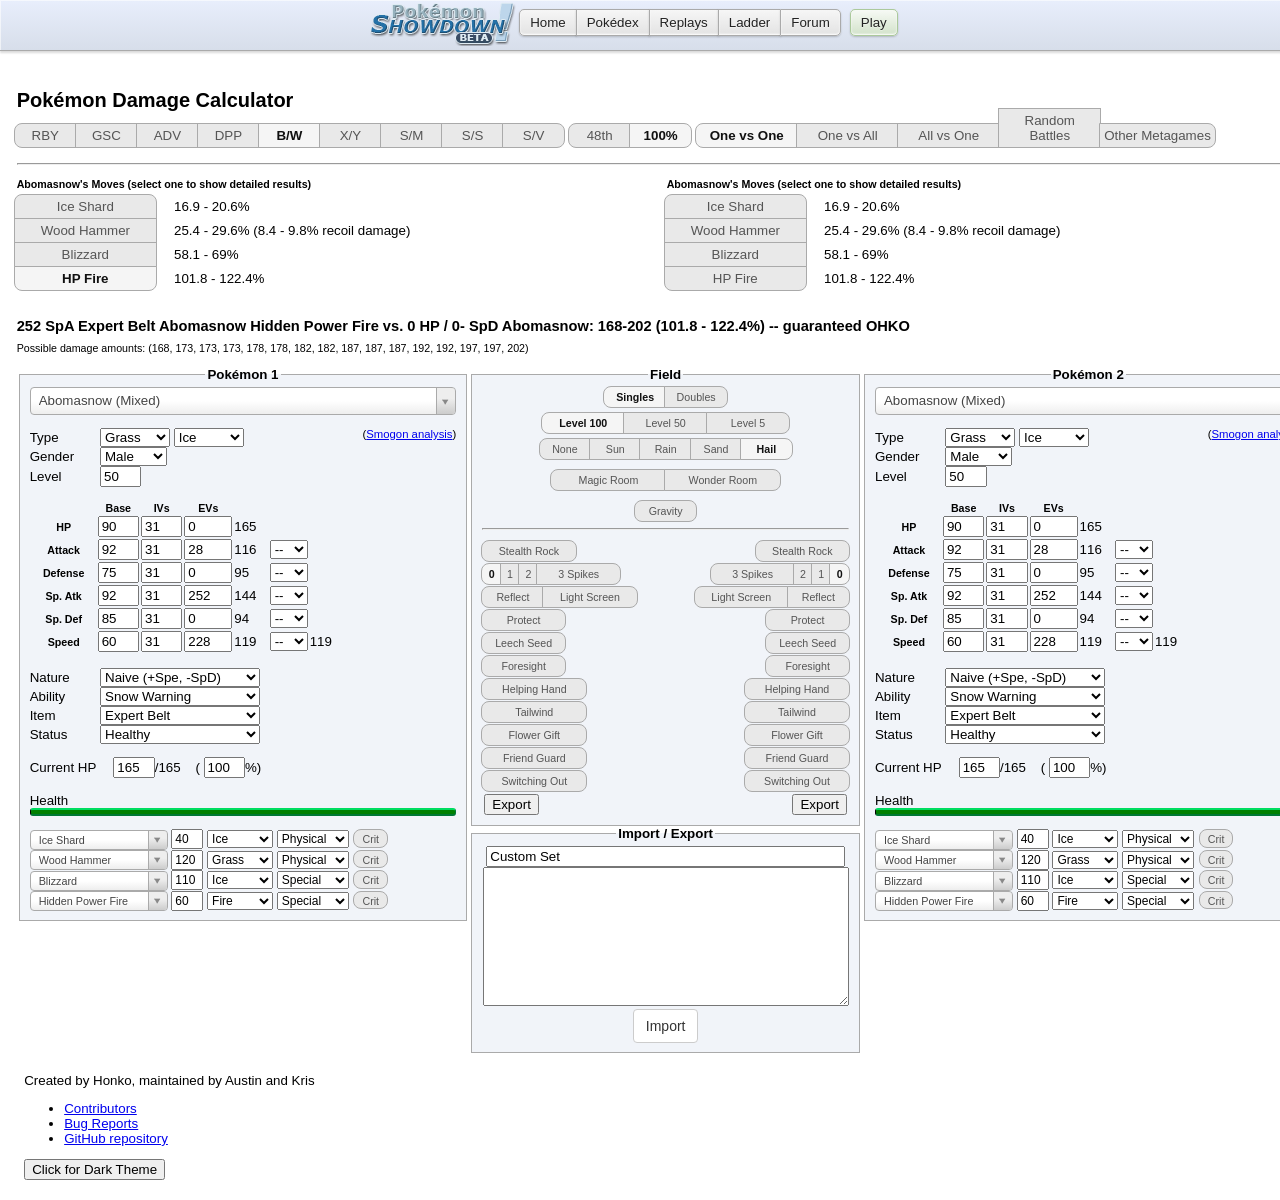
<file: src/index.template.html>
<!DOCTYPE html>
<html lang="en">

<head>
    <meta charset="UTF-8" />
    <title>Pok&eacute;mon Damage Calculator</title>
    <link type="text/css" rel="stylesheet" href="./js/vendor/select2/select2.css" />
    <link type="text/css" rel="stylesheet" href="./css/main.css?" />
    <link type="text/css" rel="stylesheet" href="./css/vendor/bootstrap.css" />
    <link type="text/css" rel="stylesheet" href="./css/dark-theme.css" id="dark-theme-styles">
    <!-- Global site tag (gtag.js) - Google Analytics -->
    <script async src="https://www.googletagmanager.com/gtag/js?id=UA-26211653-3"></script>
    <script>
        window.dataLayer = window.dataLayer || [];
        function gtag(){dataLayer.push(arguments);}
        gtag('js', new Date());

        gtag('config', 'UA-26211653-3');

        window.onerror = function(err, uri, line) {
            gtag('event', 'exception', {'description': uri + ':' + line + ': ' + err});
            return false;
        };
    </script>
    <!-- Immediately loads the dark theme in order to reduce FOIT -->
    <script>
        /*
        * localStorage will only store strings
        * This means that if it has the value 'false',
        * It will be truey and incorrectly cause the
        * dark theme to load.
        */
        if (localStorage.getItem('darkTheme') !== 'true') {
            document.getElementById('dark-theme-styles').disabled = true;
        }
    </script>
</head>

<body class="dark-theme">

<nav><div class="header"><div class="header-inner">
    <ul class="nav">
        <li><a class="button nav-first" href="//pokemonshowdown.com"><img src="./img/pokemonshowdownbeta.png" alt="Pok&eacute;mon Showdown! (beta)" /> Home</a></li>
        <li><a class="button" href="//dex.pokemonshowdown.com">Pok&eacute;dex</a></li>
        <li><a class="button" href="//replay.pokemonshowdown.com/">Replays</a></li>
        <li><a class="button" href="//pokemonshowdown.com/ladder/">Ladder</a></li>
        <li><a class="button nav-last" href="//pokemonshowdown.com/forums/">Forum</a></li>
    </ul>
    <ul class="nav nav-play">
        <li><a class="button greenbutton nav-first nav-last" href="//play.pokemonshowdown.com/">Play</a></li>
    </ul>
    <div style="clear:both"></div>
</div></div></nav>
<div class="wrapper">

    <span class="title-text main-title-text">Pok&eacute;mon Damage Calculator</span>
    <div aria-label="Settings" role="region">
        <span class="genSelection" aria-labelledby="selectGenInstruction" role="radiogroup" title="Select the generation.">
            <span class="visually-hidden" id="selectGenInstruction">Select the generation.</span>
            <input class="gen visually-hidden" type="radio" name="gen" value="1" id="gen1" /><label class="btn btn-small btn-left" for="gen1">RBY</label>
            <input class="gen visually-hidden" type="radio" name="gen" value="2" id="gen2" /><label class="btn btn-small btn-mid" for="gen2">GSC</label>
            <input class="gen visually-hidden" type="radio" name="gen" value="3" id="gen3" /><label class="btn btn-small btn-mid" for="gen3">ADV</label>
            <input class="gen visually-hidden" type="radio" name="gen" value="4" id="gen4" /><label class="btn btn-small btn-mid" for="gen4">DPP</label>
            <input class="gen visually-hidden" type="radio" name="gen" value="5" id="gen5" /><label class="btn btn-small btn-mid" for="gen5">B/W</label>
            <input class="gen visually-hidden" type="radio" name="gen" value="6" id="gen6" /><label class="btn btn-small btn-mid" for="gen6">X/Y</label>
            <input class="gen visually-hidden" type="radio" name="gen" value="7" id="gen7" /><label class="btn btn-small btn-mid" for="gen7">S/M</label>
            <input class="gen visually-hidden" type="radio" name="gen" value="8" id="gen8" /><label class="btn btn-small btn-mid" for="gen8">S/S</label>
            <input class="gen visually-hidden" type="radio" name="gen" value="9" id="gen9" checked="checked" /><label class="btn btn-small btn-right" for="gen9">S/V</label>
        </span>
        <span class="notationSelection" aria-labelledby="selectNotationInstruction" role="radiogroup" title="Select the output notation.">
            <span class="visually-hidden" id="selectNotationInstruction">Select the output notation.</span>
            <input class="notation visually-hidden" type="radio" name="notation" id="pixels" value="px" /><label class="btn btn-small btn-left" for="pixels">48th</label>
            <input class="notation visually-hidden" type="radio" name="notation" id="percentage" value="%" /><label class="btn btn-small btn-right" for="percentage">100%</label>
        </span>
        <span class="modeSelection" aria-labelledby="selectModeInstruction" role="radiogroup" title="Select the calculator's mode of function.">
            <span class="visually-hidden" id="selectModeInstruction">Select the calculator's mode of function.</span>
            <input class="mode visually-hidden" type="radio" name="mode" id="one-vs-one" checked="checked" /><label class="btn btn-left btn-wide" for="one-vs-one">One vs One</label>
            <input class="mode visually-hidden" type="radio" name="mode" id="one-vs-all" /><label class="btn btn-mid btn-wide gen-specific g3 g4 g5 g6 g7 g8 g9" for="one-vs-all">One vs All</label>
            <input class="mode visually-hidden" type="radio" name="mode" id="all-vs-one" /><label class="btn btn-mid btn-wide gen-specific g3 g4 g5 g6 g7 g8 g9" for="all-vs-one">All vs One</label>
            <input class="mode visually-hidden" type="radio" name="mode" id="randoms" /><label class="btn btn-mid btn-wide" for="randoms">Random Battles</label>
            <input class="mode visually-hidden" type="radio" name="mode" id="oms" /><label class="btn btn-right btn-xwide" for="oms">Other Metagames</label>
        </span>
    </div>
    <hr />
    <div aria-label="Move selection" class="move-result-group" role="region" title="Select a move to show detailed results.">
        <div  aria-labelledby="resultHeaderL" class="move-result-subgroup" role="radiogroup">
            <div class="result-move-header"><span id="resultHeaderL">Pok&eacute;mon 1's Moves (select one to show detailed results)</span>
            </div>
            <div>
                <input class="result-move visually-hidden" type="radio" name="resultMove" id="resultMoveL1" checked="checked" aria-describedby="resultDamageL1" />
                <label class="btn btn-xxxwide btn-top" for="resultMoveL1">Loading...</label>
                <span id="resultDamageL1">??? - ???%</span>
            </div>
            <div>
                <input class="result-move visually-hidden" type="radio" name="resultMove" id="resultMoveL2" aria-describedby="resultDamageL2" />
                <label class="btn btn-xxxwide btn-mid" for="resultMoveL2">Loading...</label>
                <span id="resultDamageL2">??? - ???%</span>
            </div>
            <div>
                <input class="result-move visually-hidden" type="radio" name="resultMove" id="resultMoveL3" aria-describedby="resultDamageL3" />
                <label class="btn btn-xxxwide btn-mid" for="resultMoveL3">Loading...</label>
                <span id="resultDamageL3">??? - ???%</span>
            </div>
            <div>
                <input class="result-move visually-hidden" type="radio" name="resultMove" id="resultMoveL4" aria-describedby="resultDamageL4" />
                <label class="btn btn-xxxwide btn-bottom" for="resultMoveL4">Loading...</label>
                <span id="resultDamageL4">??? - ???%</span>
            </div>
        </div>
        <div aria-labelledby="resultHeaderR" class="move-result-subgroup" role="radiogroup">
            <div class="result-move-header"><span id="resultHeaderR">Pok&eacute;mon 2's Moves (select one to show detailed results)</span>
            </div>
            <div>
                <input class="result-move visually-hidden" type="radio" name="resultMove" id="resultMoveR1" aria-describedby="resultDamageR1" />
                <label class="btn btn-xxxwide btn-top" for="resultMoveR1">Loading...</label>
                <span id="resultDamageR1">??? - ???%</span>
            </div>
            <div>
                <input class="result-move visually-hidden" type="radio" name="resultMove" id="resultMoveR2" aria-describedby="resultDamageR2" />
                <label class="btn btn-xxxwide btn-mid" for="resultMoveR2">Loading...</label>
                <span id="resultDamageR2">??? - ???%</span>
            </div>
            <div>
                <input class="result-move visually-hidden" type="radio" name="resultMove" id="resultMoveR3" aria-describedby="resultDamageR3" />
                <label class="btn btn-xxxwide btn-mid" for="resultMoveR3">Loading...</label>
                <span id="resultDamageR3">??? - ???%</span>
            </div>
            <div>
                <input class="result-move visually-hidden" type="radio" name="resultMove" id="resultMoveR4" aria-describedby="resultDamageR4" />
                <label class="btn btn-xxxwide btn-bottom" for="resultMoveR4">Loading...</label>
                <span id="resultDamageR4">??? - ???%</span>
            </div>
        </div>
    </div>
    <div aria-label="Calculation results" class="main-result-group" role="region">
        <div class="big-text">
            <span id="mainResult" title="Click to copy.">Loading...</span>
            <div id="tooltipText">Copied</div>
        </div>
        <div class="small-text"><span id="damageValues">(If you see this message for more than a few seconds, try enabling JavaScript.)</span>
        </div>
    </div>

    <div aria-label="Pok&eacute;mon 1" class="panel" role="region">
        <fieldset class="poke-info" id="p1">
            <legend align="center">Pok&eacute;mon 1</legend>
            <input type="text" class="set-selector calc-trigger" />
            <span id="importedSetsOptions" style="width:auto; display:none">
                <input type="checkbox" id="importedSets" /> Only show imported sets <br />
                <button id="clearSets">Clear Imported Sets</button>
            </span>
            <div class="info-group top">
                <div>
                    <label>Type</label>
                    <select aria-label="type1" class="type1 terrain-trigger calc-trigger"></select>
                    <select aria-label="type2" class="type2 terrain-trigger calc-trigger"></select>
                    <small class="right">(<a class="analysis links-lighten" target="_blank" href="">Smogon&nbsp;analysis</a>)</small>
                </div>
                <div class="gen-specific g9">
                    <label>Tera Type</label>
                    <select class="teraType terrain-trigger calc-trigger"></select>
                    <input type="checkbox" title= "Has this Pok&eacute;mon terastalized?" class="teraToggle terrain-trigger calc-trigger">
                </div>
                <div class="hide">
                    <label>Forme</label>
                    <select class="forme calc-trigger"></select>
                </div>
                <div class="hide">
                    <label>Gender</label>
                    <select class="gender calc-trigger"><option></option><option selected="selected">Male</option><option>Female</option></select>
                </div>
                <div>
                    <label for="levelL1">Level</label>
                    <!--
                    We use inputmode="decimal" so that mobile devices will have a numpad appear when inputting values.
                    https://css-tricks.com/everything-you-ever-wanted-to-know-about-inputmode/#aa-decimal
                    -->
                    <input class="level calc-trigger" id="levelL1" value="100" inputmode="decimal" />
                </div>
                <div class="hide">
                    <label for="weightL1">Weight (kg)</label>
                    <input class="weight calc-trigger" id="weightL1" value="10.0" />
                </div>
            </div>
            <div class="info-group">
                <table>
                    <thead>
                        <tr>
                            <th></th>
                            <th scope="col">Base</th>
                            <th class="gen-specific g3 g4 g5 g6 g7 g8 g9" scope="col">IVs</th>
                            <th class="gen-specific g3 g4 g5 g6 g7 g8 g9" scope="col">EVs</th>
                            <th class="gen-specific g1 g2 hide" scope="col">DVs</th>
                            <th></th>
                            <th></th>
                        </tr>
                    </thead>
                    <tbody>
                        <tr class="hp">
                            <th scope="row">
                                <label>HP</label>
                            </th>
                            <td>
                                <input class="base calc-trigger" value="100" inputmode="decimal" />
                            </td>
                            <td class="gen-specific g3 g4 g5 g6 g7 g8 g9">
                                <input class="ivs calc-trigger" value="31" inputmode="decimal" />
                            </td>
                            <td class="gen-specific g3 g4 g5 g6 g7 g8 g9">
                                <input class="evs calc-trigger" type="number" min="0" max="252" step="4" value="0" inputmode="decimal" />
                            </td>
                            <td class="gen-specific g1 g2 hide">
                                <input class="dvs calc-trigger" value="15" disabled="disabled" inputmode="decimal" />
                            </td>
                            <td><span class="total">341</span>
                            </td>
                            <td></td>
                        </tr>
                        <tr class="at">
                            <th scope="row">
                                <label>Attack</label>
                            </th>
                            <td>
                                <input class="base calc-trigger" value="100" inputmode="decimal" />
                            </td>
                            <td class="gen-specific g3 g4 g5 g6 g7 g8 g9">
                                <input class="ivs calc-trigger" value="31" inputmode="decimal" />
                            </td>
                            <td class="gen-specific g3 g4 g5 g6 g7 g8 g9">
                                <input class="evs calc-trigger" type="number" min="0" max="252" step="4" value="0" inputmode="decimal" />
                            </td>
                            <td class="gen-specific g1 g2 hide">
                                <input class="dvs calc-trigger" value="15" inputmode="decimal" />
                            </td>
                            <td><span class="total">236</span>
                            </td>
                            <td>
                                <select class="boost calc-trigger">
                                    <option value="6">+6</option>
                                    <option value="5">+5</option>
                                    <option value="4">+4</option>
                                    <option value="3">+3</option>
                                    <option value="2">+2</option>
                                    <option value="1">+1</option>
                                    <option value="0" selected="selected">--</option>
                                    <option value="-1">-1</option>
                                    <option value="-2">-2</option>
                                    <option value="-3">-3</option>
                                    <option value="-4">-4</option>
                                    <option value="-5">-5</option>
                                    <option value="-6">-6</option>
                                </select>
                            </td>
                        </tr>
                        <tr class="df">
                            <th scope="row">
                                <label>Defense</label>
                            </th>
                            <td>
                                <input class="base calc-trigger" value="100" inputmode="decimal" />
                            </td>
                            <td class="gen-specific g3 g4 g5 g6 g7 g8 g9">
                                <input class="ivs calc-trigger" value="31" inputmode="decimal" />
                            </td>
                            <td class="gen-specific g3 g4 g5 g6 g7 g8 g9">
                                <input class="evs calc-trigger" type="number" min="0" max="252" step="4" value="0" inputmode="decimal" />
                            </td>
                            <td class="gen-specific g1 g2 hide">
                                <input class="dvs calc-trigger" value="15" inputmode="decimal" />
                            </td>
                            <td><span class="total">236</span>
                            </td>
                            <td>
                                <select class="boost calc-trigger">
                                    <option value="6">+6</option>
                                    <option value="5">+5</option>
                                    <option value="4">+4</option>
                                    <option value="3">+3</option>
                                    <option value="2">+2</option>
                                    <option value="1">+1</option>
                                    <option value="0" selected="selected">--</option>
                                    <option value="-1">-1</option>
                                    <option value="-2">-2</option>
                                    <option value="-3">-3</option>
                                    <option value="-4">-4</option>
                                    <option value="-5">-5</option>
                                    <option value="-6">-6</option>
                                </select>
                            </td>
                        </tr>
                        <tr class="sa gen-specific g2 g3 g4 g5 g6 g7 g8 g9">
                            <th scope="row">
                                <label>Sp. Atk</label>
                            </th>
                            <td>
                                <input class="base calc-trigger" value="100" inputmode="decimal" />
                            </td>
                            <td class="gen-specific g3 g4 g5 g6 g7 g8 g9">
                                <input class="ivs calc-trigger" value="31" inputmode="decimal" />
                            </td>
                            <td class="gen-specific g3 g4 g5 g6 g7 g8 g9">
                                <input class="evs calc-trigger" type="number" min="0" max="252" step="4" value="0" inputmode="decimal" />
                            </td>
                            <td class="gen-specific g1 g2 hide">
                                <input class="dvs calc-trigger" value="15" inputmode="decimal" />
                            </td>
                            <td><span class="total">236</span>
                            </td>
                            <td>
                                <select class="boost calc-trigger">
                                    <option value="6">+6</option>
                                    <option value="5">+5</option>
                                    <option value="4">+4</option>
                                    <option value="3">+3</option>
                                    <option value="2">+2</option>
                                    <option value="1">+1</option>
                                    <option value="0" selected="selected">--</option>
                                    <option value="-1">-1</option>
                                    <option value="-2">-2</option>
                                    <option value="-3">-3</option>
                                    <option value="-4">-4</option>
                                    <option value="-5">-5</option>
                                    <option value="-6">-6</option>
                                </select>
                            </td>
                        </tr>
                        <tr class="sd gen-specific g2 g3 g4 g5 g6 g7 g8 g9">
                            <th scope="row">
                                <label>Sp. Def</label>
                            </th>
                            <td>
                                <input class="base calc-trigger" value="100" inputmode="decimal" />
                            </td>
                            <td class="gen-specific g3 g4 g5 g6 g7 g8 g9">
                                <input class="ivs calc-trigger" value="31" inputmode="decimal" />
                            </td>
                            <td class="gen-specific g3 g4 g5 g6 g7 g8 g9">
                                <input class="evs calc-trigger" type="number" min="0" max="252" step="4" value="0" inputmode="decimal" />
                            </td>
                            <td class="gen-specific g1 g2 hide">
                                <input class="dvs calc-trigger" value="15" disabled="disabled" inputmode="decimal" />
                            </td>
                            <td><span class="total">236</span>
                            </td>
                            <td>
                                <select class="boost calc-trigger">
                                    <option value="6">+6</option>
                                    <option value="5">+5</option>
                                    <option value="4">+4</option>
                                    <option value="3">+3</option>
                                    <option value="2">+2</option>
                                    <option value="1">+1</option>
                                    <option value="0" selected="selected">--</option>
                                    <option value="-1">-1</option>
                                    <option value="-2">-2</option>
                                    <option value="-3">-3</option>
                                    <option value="-4">-4</option>
                                    <option value="-5">-5</option>
                                    <option value="-6">-6</option>
                                </select>
                            </td>
                        </tr>
                        <tr class="sl gen-specific g1 hide">
                            <th scope="row">
                                <label>Special</label>
                            </th>
                            <td>
                                <input class="base calc-trigger" value="100" inputmode="decimal" />
                            </td>
                            <td>
                                <input class="dvs calc-trigger" value="15" inputmode="decimal" />
                            </td>
                            <td><span class="total">236</span>
                            </td>
                            <td>
                                <select class="boost calc-trigger">
                                    <option value="6">+6</option>
                                    <option value="5">+5</option>
                                    <option value="4">+4</option>
                                    <option value="3">+3</option>
                                    <option value="2">+2</option>
                                    <option value="1">+1</option>
                                    <option value="0" selected="selected">--</option>
                                    <option value="-1">-1</option>
                                    <option value="-2">-2</option>
                                    <option value="-3">-3</option>
                                    <option value="-4">-4</option>
                                    <option value="-5">-5</option>
                                    <option value="-6">-6</option>
                                </select>
                            </td>
                        </tr>
                        <tr class="sp">
                            <th scope="row">
                                <label>Speed</label>
                            </th>
                            <td>
                                <input class="base calc-trigger" value="100" inputmode="decimal" />
                            </td>
                            <td class="gen-specific g3 g4 g5 g6 g7 g8 g9">
                                <input class="ivs calc-trigger" value="31" inputmode="decimal" />
                            </td>
                            <td class="gen-specific g3 g4 g5 g6 g7 g8 g9">
                                <input class="evs calc-trigger" type="number" min="0" max="252" step="4" value="0" inputmode="decimal" />
                            </td>
                            <td class="gen-specific g1 g2 hide">
                                <input class="dvs calc-trigger" value="15" inputmode="decimal" />
                            </td>
                            <td><span class="total">236</span>
                            </td>
                            <td>
                                <select class="boost calc-trigger">
                                    <option value="6">+6</option>
                                    <option value="5">+5</option>
                                    <option value="4">+4</option>
                                    <option value="3">+3</option>
                                    <option value="2">+2</option>
                                    <option value="1">+1</option>
                                    <option value="0" selected="selected">--</option>
                                    <option value="-1">-1</option>
                                    <option value="-2">-2</option>
                                    <option value="-3">-3</option>
                                    <option value="-4">-4</option>
                                    <option value="-5">-5</option>
                                    <option value="-6">-6</option>
                                </select>
                            </td>
                            <td><span class="totalMod">---</span>
                            </td>
                        </tr>
                    </tbody>
                </table>
            </div>
            <div class="info-group info-selectors">
                <div class="gen-specific g3 g4 g5 g6 g7 g8 g9">
                    <label for="natureL1">Nature</label>
                    <select class="nature calc-trigger" id="natureL1">
                        <option value="Adamant">Adamant (+Atk, -SpA)</option>
                        <option value="Bashful">Bashful</option>
                        <option value="Bold">Bold (+Def, -Atk)</option>
                        <option value="Brave">Brave (+Atk, -Spe)</option>
                        <option value="Calm">Calm (+SpD, -Atk)</option>
                        <option value="Careful">Careful (+SpD, -SpA)</option>
                        <option value="Docile">Docile</option>
                        <option value="Gentle">Gentle (+SpD, -Def)</option>
                        <option value="Hardy" selected="selected">Hardy</option>
                        <option value="Hasty">Hasty (+Spe, -Def)</option>
                        <option value="Impish">Impish (+Def, -SpA)</option>
                        <option value="Jolly">Jolly (+Spe, -SpA)</option>
                        <option value="Lax">Lax (+Def, -SpD)</option>
                        <option value="Lonely">Lonely (+Atk, -Def)</option>
                        <option value="Mild">Mild (+SpA, -Def)</option>
                        <option value="Modest">Modest (+SpA, -Atk)</option>
                        <option value="Naive">Naive (+Spe, -SpD)</option>
                        <option value="Naughty">Naughty (+Atk, -SpD)</option>
                        <option value="Quiet">Quiet (+SpA, -Spe)</option>
                        <option value="Quirky">Quirky</option>
                        <option value="Rash">Rash (+SpA, -SpD)</option>
                        <option value="Relaxed">Relaxed (+Def, -Spe)</option>
                        <option value="Sassy">Sassy (+SpD, -Spe)</option>
                        <option value="Serious">Serious</option>
                        <option value="Timid">Timid (+Spe, -Atk)</option>
                    </select>
                </div>
                <div class="gen-specific g3 g4 g5 g6 g7 g8 g9">
                    <label for="abilityL1">Ability</label>
                    <select class="ability terrain-trigger calc-trigger" id="abilityL1"></select>
                    <input hidden type="checkbox" title= "Is this ability active?" class="abilityToggle calc-trigger">
                    <select hidden aria-label="Allies fainted" class="alliesFainted calc-trigger">
                        <option value="0">Zero allies fainted</option>
                        <option value="1">One ally fainted</option>
                        <option value="2">Two allies fainted</option>
                        <option value="3">Three allies fainted</option>
                        <option value="4">Four allies fainted</option>
                        <option value="5">Five allies fainted</option>
                    </select>
                    <select hidden aria-label="Boosted Stat" title="What stat is boosted by this ability?" class="boostedStat calc-trigger">
                        <option value="auto">Auto-Select</option>
                        <option value="">Inactive</option>
                        <option value="atk">Attack</option>
                        <option value="def">Defense</option>
                        <option value="spa">Special Attack</option>
                        <option value="spd">Special Defense</option>
                        <option value="spe">Speed</option>
                    </select>
                </div>
                <div class="gen-specific g2 g3 g4 g5 g6 g7 g8 g9">
                    <label for="itemL1">Item</label>
                    <select class="item terrain-trigger calc-trigger" id="itemL1"></select>
                </div>
                <div>
                    <label for="statusL1">Status</label>
                    <select class="status calc-trigger" id="statusL1">
                        <option value="Healthy">Healthy</option>
                        <option value="Poisoned">Poisoned</option>
                        <option value="Badly Poisoned">Badly Poisoned</option>
                        <option value="Burned">Burned</option>
                        <option value="Paralyzed">Paralyzed</option>
                        <option value="Asleep">Asleep</option>
                        <option value="Frozen">Frozen</option>
                    </select>
                    <select aria-label="Toxic counter" class="toxic-counter calc-trigger hide">
                        <option value="1">1/16</option>
                        <option value="2">2/16</option>
                        <option value="3">3/16</option>
                        <option value="4">4/16</option>
                        <option value="5">5/16</option>
                        <option value="6">6/16</option>
                        <option value="7">7/16</option>
                        <option value="8">8/16</option>
                        <option value="9">9/16</option>
                        <option value="10">10/16</option>
                        <option value="11">11/16</option>
                        <option value="12">12/16</option>
                        <option value="13">13/16</option>
                        <option value="14">14/16</option>
                        <option value="15">15/16</option>
                    </select>
                </div>
            </div>
            <div class="info-group gen-specific g9">
                <div class="left" title="Has this Pok&eacute;mon been cured with Salt Cure?">
                    <div hidden id="selectRevealInstruction">Has this Pok&eacute;mon been cured with Salt Cure?</div>
                    <input aria-describedby="selectRevealInstruction" class="visually-hidden saltcure calc-trigger" type="checkbox" id="cureL" />
                    <label class="btn btn-xxwide" for="cureL">Salt Cure</label>
                </div>
                <br />
            </div>
            <div class="info-group">
                <label for="currentHpL1">Current HP</label>
                <input class="current-hp calc-trigger" id="currentHpL1" value="341" inputmode="decimal" />/<span class="max-hp">341</span> (
                <input class="percent-hp calc-trigger" value="100" inputmode="decimal" />%)
                <input class="visually-hidden max calc-trigger btn-input" type="checkbox" id="maxL" />
                <label class="btn btn-xwide gen-specific g8 hide" for="maxL"
                title="Use the corresponding Max Move?">Dynamax</label>
                <br />
                <br />
                Health <div class="hpbar"></div>
            </div>
            <div hidden id="criticalHitInstruction">Force this attack to be a critical hit?</div>
            <div hidden id="zMoveInstruction">Make this attack a Z-move?</div>
            <div class="move1">
                <select class="move-selector calc-trigger small-select"></select>
                <input class="move-bp calc-trigger" value="50" inputmode="decimal" />
                <select class="move-type calc-trigger"></select>
                <select class="move-cat calc-trigger gen-specific g4 g5 g6 g7 g8 g9">
                    <option value="Physical">Physical</option>
                    <option value="Special">Special</option>
                </select>
                <input aria-describedby="criticalHitInstruction" class="move-crit calc-trigger visually-hidden" type="checkbox" id="critL1" />
                <label class="btn crit-btn" for="critL1" title="Force this attack to be a critical hit?">Crit</label>
                <input aria-describedby="zMoveInstruction" class="move-z calc-trigger visually-hidden" type="checkbox" id="zL1"/>
                <label class="btn z-btn gen-specific g7 g8 g9" for="zL1" title="Make this attack a Z-move?">Z</label>
                <input aria-describedby="stellarBoostInstruction" class="move-stellar calc-trigger visually-hidden" type="checkbox" id="stellarL1" />
                <label class="stellar-btn btn" style="display: none;" for="stellarL1" title="Make this attack Stellar boosted?">Stellar</label>
                <select class="move-hits calc-trigger hide">
                    <option value="2">2 hits</option>
                    <option value="3">3 hits</option>
                    <option value="4">4 hits</option>
                    <option value="5">5 hits</option>
                </select>
                <select class="stat-drops calc-trigger hide" title="How many times was this move used in a row?">>
                    <option value="1">Once</option>
                    <option value="2">Twice</option>
                    <option value="3">3 times</option>
                    <option value="4">4 times</option>
                    <option value="5">5 times</option>
                </select>
                <select class="metronome calc-trigger hide" title="How many times was this move successfully and consecutively used while holding Metronome before this turn?">
                    <option value="0">Never</option>
                    <option value="1">Once</option>
                    <option value="2">Twice</option>
                    <option value="3">3 times</option>
                    <option value="4">4 times</option>
                    <option value="5">5 times</option>
                </select>
            </div>
            <div class="move2">
                <select class="move-selector calc-trigger small-select"></select>
                <input class="move-bp calc-trigger" value="0" inputmode="decimal" />
                <select class="move-type calc-trigger"></select>
                <select class="move-cat calc-trigger gen-specific g4 g5 g6 g7 g8 g9">
                    <option value="Physical">Physical</option>
                    <option value="Special">Special</option>
                </select>
                <input aria-describedby="criticalHitInstruction" class="move-crit calc-trigger visually-hidden" type="checkbox" id="critL2" />
                <label class="btn crit-btn" for="critL2" title="Force this attack to be a critical hit?">Crit</label>
                <input aria-describedby="zMoveInstruction" class="move-z calc-trigger visually-hidden" type="checkbox" id="zL2"/>
                <label class="btn z-btn gen-specific g7 g8 g9" for="zL2" title="Make this attack a Z-move?">Z</label>
                <input aria-describedby="stellarBoostInstruction" class="move-stellar calc-trigger visually-hidden" type="checkbox" id="stellarL2" />
                <label class="stellar-btn btn" style="display: none;" for="stellarL2" title="Make this attack Stellar boosted?">Stellar</label>
                <select class="move-hits calc-trigger hide">
                    <option value="2">2 hits</option>
                    <option value="3">3 hits</option>
                    <option value="4">4 hits</option>
                    <option value="5">5 hits</option>
                </select>
                <select class="stat-drops calc-trigger hide" title="How many times was this move used in a row?">>
                    <option value="1">Once</option>
                    <option value="2">Twice</option>
                    <option value="3">3 times</option>
                    <option value="4">4 times</option>
                    <option value="5">5 times</option>
                </select>
                <select class="metronome calc-trigger hide" title="How many times was this move successfully and consecutively used while holding Metronome before this turn?">
                    <option value="0">Never</option>
                    <option value="1">Once</option>
                    <option value="2">Twice</option>
                    <option value="3">3 times</option>
                    <option value="4">4 times</option>
                    <option value="5">5 times</option>
                </select>
            </div>
            <div class="move3">
                <select class="move-selector calc-trigger small-select"></select>
                <input class="move-bp calc-trigger" value="0" inputmode="decimal" />
                <select class="move-type calc-trigger"></select>
                <select class="move-cat calc-trigger gen-specific g4 g5 g6 g7 g8 g9">
                    <option value="Physical">Physical</option>
                    <option value="Special">Special</option>
                </select>
                <input aria-describedby="criticalHitInstruction" class="move-crit calc-trigger visually-hidden" type="checkbox" id="critL3" />
                <label class="btn crit-btn" for="critL3" title="Force this attack to be a critical hit?">Crit</label>
                <input aria-describedby="zMoveInstruction" class="move-z calc-trigger visually-hidden" type="checkbox" id="zL3"/>
                <label class="btn z-btn gen-specific g7 g8 g9" for="zL3" title="Make this attack a Z-move?">Z</label>
                <input aria-describedby="stellarBoostInstruction" class="move-stellar calc-trigger visually-hidden" type="checkbox" id="stellarL3" />
                <label class="stellar-btn btn" style="display: none;" for="stellarL3" title="Make this attack Stellar boosted?">Stellar</label>
                <select class="move-hits calc-trigger hide">
                    <option value="2">2 hits</option>
                    <option value="3">3 hits</option>
                    <option value="4">4 hits</option>
                    <option value="5">5 hits</option>
                </select>
                <select class="stat-drops calc-trigger hide" title="How many times was this move used in a row?">>
                    <option value="1">Once</option>
                    <option value="2">Twice</option>
                    <option value="3">3 times</option>
                    <option value="4">4 times</option>
                    <option value="5">5 times</option>
                </select>
                <select class="metronome calc-trigger hide" title="How many times was this move successfully and consecutively used while holding Metronome before this turn?">
                    <option value="0">Never</option>
                    <option value="1">Once</option>
                    <option value="2">Twice</option>
                    <option value="3">3 times</option>
                    <option value="4">4 times</option>
                    <option value="5">5 times</option>
                </select>
            </div>
            <div class="move4">
                <select class="move-selector calc-trigger small-select"></select>
                <input class="move-bp calc-trigger" value="0" inputmode="decimal" />
                <select class="move-type calc-trigger"></select>
                <select class="move-cat calc-trigger gen-specific g4 g5 g6 g7 g8 g9">
                    <option value="Physical">Physical</option>
                    <option value="Special">Special</option>
                </select>
                <input aria-describedby="criticalHitInstruction" class="move-crit calc-trigger visually-hidden" type="checkbox" id="critL4" />
                <label class="btn crit-btn" for="critL4" title="Force this attack to be a critical hit?">Crit</label>
                <input aria-describedby="zMoveInstruction" class="move-z calc-trigger visually-hidden" type="checkbox" id="zL4"/>
                <label class="btn z-btn gen-specific g7 g8 g9" for="zL4" title="Make this attack a Z-move?">Z</label>
                <input aria-describedby="stellarBoostInstruction" class="move-stellar calc-trigger visually-hidden" type="checkbox" id="stellarL4" />
                <label class="stellar-btn btn" style="display: none;" for="stellarL4" title="Make this attack Stellar boosted?">Stellar</label>
                <select class="move-hits calc-trigger hide">
                    <option value="2">2 hits</option>
                    <option value="3">3 hits</option>
                    <option value="4">4 hits</option>
                    <option value="5">5 hits</option>
                </select>
                <select class="stat-drops calc-trigger hide" title="How many times was this move used in a row?">>
                    <option value="1">Once</option>
                    <option value="2">Twice</option>
                    <option value="3">3 times</option>
                    <option value="4">4 times</option>
                    <option value="5">5 times</option>
                </select>
                <select class="metronome calc-trigger hide" title="How many times was this move successfully and consecutively used while holding Metronome before this turn?">
                    <option value="0">Never</option>
                    <option value="1">Once</option>
                    <option value="2">Twice</option>
                    <option value="3">3 times</option>
                    <option value="4">4 times</option>
                    <option value="5">5 times</option>
                </select>
            </div>
        </fieldset>
    </div>

    <div class="panel">
        <div aria-label="Field information" role="region">
            <fieldset class="field-info">
                <legend align="center">Field</legend>
                <div aria-labelledby="selectBattleFormatInstruction" class="gen-specific g3 g4 g5 g6 g7 g8 g9" role="radiogroup" style="width: 10.6em; margin: 0 auto 5px;" title="Select the battle format.">
                    <span class="visually-hidden" id="selectBattleFormatInstruction">Select the battle format.</span>
                    <input class="visually-hidden calc-trigger" type="radio" name="format" value="Singles" id="singles-format" />
                    <label class="btn btn-left" for="singles-format">Singles</label>
                    <input class="visually-hidden calc-trigger" type="radio" name="format" value="Doubles" id="doubles-format" />
                    <label class="btn btn-right" for="doubles-format">Doubles</label>
                </div>
                <div aria-labelledby="selectDefaultLevelInstruction" role="radiogroup" style="margin: auto auto 5px;" title="Select the default level.">
                   <span class="visually-hidden" id="selectDefaultLevelInstruction">Select the default level.</span>
                   <input class="visually-hidden calc-trigger" type="radio" name="defaultLevel" value="100" id="default-level-100" />
                   <label class="btn btn-wide btn-left" for="default-level-100">Level 100</label>
                   <input class="visually-hidden calc-trigger gen-specific g4 g5 g6 g7 g8 g9" type="radio" name="defaultLevel" value="50" id="default-level-50" />
                   <label class="btn btn-wide btn-mid gen-specific g4 g5 g6 g7 g8 g9" for="default-level-50">Level 50</label>
                   <input class="visually-hidden calc-trigger" type="radio" name="defaultLevel" value="5" id="default-level-5" />
                   <label class="btn btn-wide btn-right" for="default-level-5">Level 5</label>
               </div>
                <div aria-labelledby="selectTerrainInstruction" class="gen-specific g6 g7 g8 g9" role="group" title="Select the current terrain.">
                    <span class="visually-hidden" id="selectTerrainInstruction">Select the current terrain.</span>
                    <input class="visually-hidden terrain-trigger calc-trigger" type="checkbox" name="terrain" value="Electric" id="electric" /><label class="btn btn-xxxwide btn-left" for="electric">Electric Terrain</label>
                    <input class="visually-hidden terrain-trigger calc-trigger" type="checkbox" name="terrain" value="Grassy" id="grassy" /><label class="btn btn-xxxwide btn-mid" for="grassy">Grassy Terrain</label>
                    <input class="visually-hidden terrain-trigger calc-trigger" type="checkbox" name="terrain" value="Misty" id="misty" /><label class="btn btn-xxxwide btn-right" for="misty">Misty Terrain</label>
                    <input class="visually-hidden terrain-trigger calc-trigger" type="checkbox" name="terrain" value="Psychic" id="psychic" /><label class="btn btn-xxxwide btn-mid" for="psychic">Psychic Terrain</label>
                </div>
                <div aria-labelledby="selectRuinInstruction" class="gen-specific g9 format-specific doubles" role="group" style="margin: 5px auto auto;" title="Select the ruin abilities from other Pok&eacute;mon on the field.">
                    <span class="visually-hidden" id="selectRuinInstruction">Select the active Ruin abilities from other Poke&eacute;mon on the field.</span>
                    <input class="visually-hidden calc-trigger" type="checkbox" name="ruin" value="Beads" id="beads" />
                    <label class="btn btn-xxxwide btn-left" for="beads">Beads of Ruin</label>
                    <input class="visually-hidden calc-trigger" type="checkbox" name="ruin" value="Tablets" id="tablets" />
                    <label class="btn btn-xxxwide btn-mid" for="tablets">Tablets of Ruin</label>
                    <input class="visually-hidden calc-trigger" type="checkbox" name="ruin" value="Sword" id="sword" />
                    <label class="btn btn-xxxwide btn-right" for="sword">Sword of Ruin</label>
                    <input class="visually-hidden calc-trigger" type="checkbox" name="ruin" value="Vessel" id="vessel" />
                    <label class="btn btn-xxxwide btn-mid" for="vessel">Vessel of Ruin</label>
                </div>
                <hr class="gen-specific g6 g7 g8 g9" />
                <div aria-labelledby="selectWeatherInstruction" role="radiogroup">
                    <span class="visually-hidden" id="selectWeatherInstruction">Select the current weather condition.</span>
                    <div class="gen-specific g3 g4 g5 g6 g7 g8 g9" style="width: 22.2em; margin: 5px auto;" title="Select the current weather condition.">
                        <input class="visually-hidden calc-trigger" type="radio" name="weather" value="" id="clear" checked="checked" />
                        <label class="btn btn-small btn-left" for="clear">None</label>
                        <input class="visually-hidden calc-trigger" type="radio" name="weather" value="Sun" id="sun" />
                        <label class="btn btn-small btn-mid" for="sun">Sun</label>
                        <input class="visually-hidden calc-trigger" type="radio" name="weather" value="Rain" id="rain" />
                        <label class="btn btn-small btn-mid" for="rain">Rain</label>
                        <input class="visually-hidden calc-trigger" type="radio" name="weather" value="Sand" id="sand" />
                        <label class="btn btn-small btn-mid" for="sand">Sand</label>
                        <span class="gen-specific g3 g4 g5 g6 g7 g8">
                            <input class="visually-hidden calc-trigger" type="radio" name="weather" value="Hail" id="hail" />
                            <label class="btn btn-small btn-right" for="hail">Hail</label>
                        </span>
                        <span class="gen-specific g9">
                            <input class="visually-hidden calc-trigger" type="radio" name="weather" value="Snow" id="snow" />
                            <label class="btn btn-small btn-right" for="snow">Snow</label>
                        </span>
                    </div>
                    <div class="gen-specific g6 g7 g8 g9" title="Select the current weather condition.">
                        <input class="visually-hidden calc-trigger" type="radio" name="weather" value="Harsh Sunshine" id="harsh-sunshine" />
                        <label class="btn btn-xxxwide btn-left" for="harsh-sunshine">Harsh Sunshine</label>
                        <input class="visually-hidden calc-trigger" type="radio" name="weather" value="Heavy Rain" id="heavy-rain" />
                        <label class="btn btn-xxxwide btn-mid" for="heavy-rain">Heavy Rain</label>
                        <input class="visually-hidden calc-trigger" type="radio" name="weather" value="Strong Winds" id="strong-winds" />
                        <label class="btn btn-xxxwide btn-right" for="strong-winds">Strong Winds</label>
                    </div>
                  </div>
                <div aria-labelledby="selectGscWeatherInstruction" class="gen-specific g2 hide" role="radiogroup" style="width: 17.8em; margin: 0 auto 5px;" title="Select the current weather condition.">
                    <span class="visually-hidden" id="selectGscWeatherInstruction">Select the current weather condition.</span>
                    <input class="visually-hidden calc-trigger" type="radio" name="gscWeather" value="" id="gscClear" checked="checked" />
                    <label class="btn btn-small btn-left" for="gscClear">None</label>
                    <input class="visually-hidden calc-trigger" type="radio" name="gscWeather" value="Sun" id="gscSun" />
                    <label class="btn btn-small btn-mid" for="gscSun">Sun</label>
                    <input class="visually-hidden calc-trigger" type="radio" name="gscWeather" value="Rain" id="gscRain" />
                    <label class="btn btn-small btn-mid" for="gscRain">Rain</label>
                    <input class="visually-hidden calc-trigger" type="radio" name="gscWeather" value="Sand" id="gscSand" />
                    <label class="btn btn-small btn-right" for="gscSand">Sand</label>
                </div>
                <div class="gen-specific g5 g6 g7 g8 g9" style="width: 22.2em; margin: 5px auto; display: inline-block;">
                    <span hidden id="magicRoomInstruction">Is Magic Room in effect?</span>
                    <span hidden id="wonderRoomInstruction">Is Wonder Room in effect?</span>
                    <input aria-describedby="magicRoomInstruction" class="visually-hidden calc-trigger" type="checkbox" id="magicroom" />
                    <label class="btn btn-xxxwide btn-left" for="magicroom">Magic Room</label>
                    <input aria-describedby="wonderRoomInstruction" class="visually-hidden calc-trigger" type="checkbox" id="wonderroom" />
                    <label class="btn btn-xxxwide btn-right" for="wonderroom">Wonder Room</label>
                </div>
                <div class="gen-specific g4 g5 g6 g7 g8 g9" style="width: 5.3em; margin: 5px auto;" title="Is gravity in effect?">
                    <span hidden id="gravityInstruction">Is gravity in effect?</span>
                    <input aria-describedby="gravityInstruction" class="visually-hidden calc-trigger" type="checkbox" id="gravity" />
                    <label class="btn" for="gravity">Gravity</label>
                </div>
                <hr class="gen-specific g2 g3 g4 g5 g6 g7 g8 g9" />
                <table class="field">
                    <thead>
                        <tr>
                            <th scope="col"><div class="visually-hidden">Pok&eacute;mon 1's side</div></th>
                            <th scope="col"><div class="visually-hidden">Pok&eacute;mon 2's side</div></th>
                        </tr>
                    </thead>
                    <tbody>
                        <tr class="gen-specific g4 g5 g6 g7 g8 g9">
                            <div hidden id="selectStealthRockInstruction">Is Stealth Rock affecting this side of the field?</div>
                            <td><div class="left" title="Is Stealth Rock affecting this side of the field?">
                                <input aria-describedby="selectStealthRockInstruction" class="visually-hidden calc-trigger" type="checkbox" id="srL" />
                                <label class="btn btn-xwide" for="srL">Stealth Rock</label>
                            </div></td>
                            <td><div class="right" title="Is Stealth Rock affecting this side of the field?">
                                <input aria-describedby="selectStealthRockInstruction" class="visually-hidden calc-trigger" type="checkbox" id="srR" />
                                <label class="btn btn-xwide" for="srR">Stealth Rock</label>
                            </div></td>
                        </tr>
                        <tr class="gen-specific g8 hide">
                            <div hidden id="selectSteelsurgeInstruction">Is Steelsurge affecting this side of the field?</div>
                            <td><div class="left" title="Is Steelsurge affecting this side of the field?">
                                <input aria-describedby="selectSteelsurgeInstruction" class="visually-hidden calc-trigger" type="checkbox" id="steelsurgeL" />
                                <label class="btn btn-xwide" for="steelsurgeL">Steelsurge</label>
                            </div></td>
                            <td><div class="right" title="Is Steelsurge affecting this side of the field?">
                                <input aria-describedby="selectSteelsurgeInstruction" class="visually-hidden calc-trigger" type="checkbox" id="steelsurgeR" />
                                <label class="btn btn-xwide" for="steelsurgeR">Steelsurge</label>
                            </div></td>
                        </tr>
                        <tr class="gen-specific g8 hide">
                            <div hidden id="selectVinefireInstruction">Is Vine Lash and/or Wildfire affecting this side of the field?</div>
                            <td><div class="left" title="Is Vine Lash/Wildfire affecting this side of the field?">
                                <input aria-describedby="selectVinefireInstruction" class="visually-hidden calc-trigger" type="checkbox" id="vinelashL" />
                                <label class="btn btn-wide btn-left" for="vinelashL">Vine Lash</label>
                                <input aria-describedby="selectVinefireInstruction" class="visually-hidden calc-trigger" type="checkbox" id="wildfireL" />
                                <label class="btn btn-right" for="wildfireL">Wildfire</label>
                            </div></td>
                            <td><div class="right" title="Is Vine Lash/Wildfire affecting this side of the field?">
                                <input aria-describedby="selectVinefireInstruction" class="visually-hidden calc-trigger" type="checkbox" id="wildfireR" />
                                <label class="btn btn-left" for="wildfireR">Wildfire</label>
                                <input aria-describedby="selectVinefireInstruction" class="visually-hidden calc-trigger" type="checkbox" id="vinelashR" />
                                <label class="btn btn-wide btn-right" for="vinelashR">Vine Lash</label>
                            </div></td>
                        </tr>
                        <tr class="gen-specific g8 hide">
                            <div hidden id="selectCannonlithInstruction">Is Cannonade and/or Volcalith affecting this side of the field?</div>
                            <td><div class="left" title="Is Cannonade/Volcalith affecting this side of the field?">
                                <input aria-describedby="selectCannonlithInstruction" class="visually-hidden calc-trigger" type="checkbox" id="cannonadeL" />
                                <label class="btn btn-wide btn-left" for="cannonadeL">Cannonade</label>
                                <input aria-describedby="selectCannonlithInstruction" class="visually-hidden calc-trigger" type="checkbox" id="volcalithL" />
                                <label class="btn btn-right" for="volcalithL">Volcalith</label>
                            </div></td>
                            <td><div class="right" title="Is Cannonade/Volcalith affecting this side of the field?">
                                <input aria-describedby="selectCannonlithInstruction" class="visually-hidden calc-trigger" type="checkbox" id="volcalithR" />
                                <label class="btn btn-left" for="volcalithR">Volcalith</label>
                                <input aria-describedby="selectCannonlithInstruction" class="visually-hidden calc-trigger" type="checkbox" id="cannonadeR" />
                                <label class="btn btn-wide btn-right" for="cannonadeR">Cannonade</label>
                            </div></td>
                        </tr>
                        <tr class="gen-specific g3 g4 g5 g6 g7 g8 g9">
                            <div hidden id="selectSpikeInstruction">Are there Spikes on this side of the field?</div>
                            <td><div aria-labelledby="selectSpikeInstruction" class="left" role="radiogroup" title="Are there Spikes on this side of the field?">
                                <input class="visually-hidden calc-trigger" type="radio" name="spikesL" value="0" id="spikesL0" checked="checked" />
                                <label class="btn btn-xsmall btn-left" for="spikesL0">0</label>
                                <input class="visually-hidden calc-trigger" type="radio" name="spikesL" value="1" id="spikesL1" />
                                <label class="btn btn-xsmall btn-mid" for="spikesL1">1</label>
                                <input class="visually-hidden calc-trigger" type="radio" name="spikesL" value="2" id="spikesL2" />
                                <label class="btn btn-xsmall btn-mid" for="spikesL2">2</label>
                                <input class="visually-hidden calc-trigger" type="radio" name="spikesL" value="3" id="spikesL3" />
                                <label class="btn btn-wide btn-right" for="spikesL3">3 Spikes</label>
                            </div></td>
                            <td><div aria-labelledby="selectSpikeInstruction" class="right" role="radiogroup" title="Are there Spikes on this side of the field?">
                                <input class="visually-hidden calc-trigger" type="radio" name="spikesR" value="3" id="spikesR3" />
                                <label class="btn btn-wide btn-left" for="spikesR3">3 Spikes</label>
                                <input class="visually-hidden calc-trigger" type="radio" name="spikesR" value="2" id="spikesR2" />
                                <label class="btn btn-xsmall btn-mid" for="spikesR2">2</label>
                                <input class="visually-hidden calc-trigger" type="radio" name="spikesR" value="1" id="spikesR1" />
                                <label class="btn btn-xsmall btn-mid" for="spikesR1">1</label>
                                <input class="visually-hidden calc-trigger" type="radio" name="spikesR" value="0" id="spikesR0" checked="checked" />
                                <label class="btn btn-xsmall btn-right" for="spikesR0">0</label>
                            </div></td>
                        </tr>
                        <tr class="gen-specific g2">
                            <td><div class="left" title="Are there Spikes on this side of the field?">
                                <input aria-describedby="selectSpikeInstruction" class="visually-hidden calc-trigger" type="checkbox" id="gscSpikesL" />
                                <label class="btn" for="gscSpikesL">Spikes</label>
                            </div></td>
                            <td><div class="right" title="Are there Spikes on this side of the field?">
                                <input aria-describedby="selectSpikeInstruction" class="visually-hidden calc-trigger" type="checkbox" id="gscSpikesR" />
                                <label class="btn" for="gscSpikesR">Spikes</label>
                            </div></td>
                        </tr>
                        <tr>
                            <td><div class="left" title="Is this Pok&eacute;mon protected by Reflect and/or Light Screen?">
                                <div hidden id="selectScreenInstruction">Is this Pok&eacute;mon protected by Reflect and/or Light Screen?</div>
                                <input aria-describedby="selectScreenInstruction" class="visually-hidden calc-trigger" type="checkbox" id="reflectL" />
                                <label class="btn btn-left" for="reflectL">Reflect</label>
                                <input aria-describedby="selectScreenInstruction" class="visually-hidden calc-trigger" type="checkbox" id="lightScreenL" />
                                <label class="btn btn-xwide btn-right" for="lightScreenL">Light Screen</label>
                            </div></td>
                            <td><div class="right" title="Is this Pok&eacute;mon protected by Reflect and/or Light Screen?">
                                <input aria-describedby="selectScreenInstruction" class="visually-hidden calc-trigger" type="checkbox" id="lightScreenR" />
                                <label class="btn btn-xwide btn-left" for="lightScreenR">Light Screen</label>
                                <input aria-describedby="selectScreenInstruction" class="visually-hidden calc-trigger" type="checkbox" id="reflectR" />
                                <label class="btn btn-right" for="reflectR">Reflect</label>
                            </div></td>
                        </tr>
                        <tr class="gen-specific g2 g3 g4 g5 g6 g7 g8 g9">
                            <td><div class="left" title="Is this Pok&eacute;mon protected?">
                                <div hidden id="selectProtectInstruction">Is this Pok&eacute;mon protected?</div>
                                <input aria-describedby="selectProtectInstruction" class="visually-hidden calc-trigger" type="checkbox" id="protectL" />
                                <label class="btn btn-wide" for="protectL">Protect</label>
                            </div></td>
                            <td><div class="right" title="Is this Pok&eacute;mon protected?">
                                <input aria-describedby="selectProtectInstruction" class="visually-hidden calc-trigger" type="checkbox" id="protectR" />
                                <label class="btn btn-wide" for="protectR">Protect</label>
                            </div></td>
                        </tr>
                        <tr>
                            <td><div class="left" title="Has this Pok&eacute;mon been affected by Leech Seed?">
                                <div hidden id="selectLeechSeedInstruction">Has this Pok&eacute;mon been affected by Leech Seed?</div>
                                <input aria-describedby="selectLeechSeedInstruction" class="visually-hidden calc-trigger" type="checkbox" id="leechSeedL" />
                                <label class="btn btn-wide" for="leechSeedL">Leech Seed</label>
                            </div></td>
                            <td><div class="right" title="Has this Pok&eacute;mon been affected by Leech Seed?">
                                <input aria-describedby="selectLeechSeedInstruction" class="visually-hidden calc-trigger" type="checkbox" id="leechSeedR" />
                                <label class="btn btn-wide" for="leechSeedR">Leech Seed</label>
                            </div></td>
                        </tr>
                        <tr class="gen-specific g2 g3 g4 g5 g6 g7 g8 g9">
                            <td><div class="left" title="Has this Pok&eacute;mon been revealed with Foresight or Odor Sleuth?">
                                <div hidden id="selectRevealInstruction">Has this Pok&eacute;mon been revealed with Foresight or Odor Sleuth?</div>
                                <input aria-describedby="selectRevealInstruction" class="visually-hidden calc-trigger" type="checkbox" id="foresightL" />
                                <label class="btn btn-wide" for="foresightL">Foresight</label>
                            </div></td>
                            <td><div class="right" title="Has this Pok&eacute;mon been revealed with Foresight or Odor Sleuth?">
                                <input aria-describedby="selectRevealInstruction" class="visually-hidden calc-trigger" type="checkbox" id="foresightR" />
                                <label class="btn btn-wide" for="foresightR">Foresight</label>
                            </div></td>
                        </tr>
                        <tr class="gen-specific g3 g4 g5 g6 g7 g8 g9">
                            <td><div class="left" title="Has this Pok&eacute;mon's power been boosted by an ally's Helping Hand?">
                                <div hidden id="selectHelpingHandInstruction">Has this Pok&eacute;mon's power been boosted by an ally's Helping Hand?</div>
                                <input aria-describedby="selectHelpingHandInstruction" class="visually-hidden calc-trigger" type="checkbox" id="helpingHandL" />
                                <label class="btn btn-xxwide" for="helpingHandL">Helping Hand</label>
                            </div></td>
                            <td><div class="right" title="Has this Pok&eacute;mon's power been boosted by an ally's Helping Hand?">
                                <input aria-describedby="selectHelpingHandInstruction" class="visually-hidden calc-trigger" type="checkbox" id="helpingHandR" />
                                <label class="btn btn-xxwide" for="helpingHandR">Helping Hand</label>
                            </div></td>
                        </tr>
                        <tr class="gen-specific g4 g5 g6 g7 g8 g9">
                            <td><div class="left" title="Has this Pok&eacute;mon's speed been boosted by Tailwind?">
                                <div hidden id="selectTailwindInstruction">Has this Pok&eacute;mon's power been boosted by an ally's Helping Hand?</div>
                                <input aria-describedby="selectTailwindInstruction" class="visually-hidden calc-trigger" type="checkbox" id="tailwindL" />
                                <label class="btn btn-xxwide" for="tailwindL">Tailwind</label>
                            </div></td>
                            <td><div class="right" title="Has this Pok&eacute;mon's speed been boosted by Tailwind?">
                                <input aria-describedby="selectTailwindInstruction" class="visually-hidden calc-trigger" type="checkbox" id="tailwindR" />
                                <label class="btn btn-xxwide" for="tailwindR">Tailwind</label>
                            </div></td>
                        </tr>
                        <tr class="gen-specific g4 g5 g6 g7 g8 g9">
                            <td><div class="left" title="Is the Pok&eacute;mon affected by an ally's Flower Gift?">
                                <div hidden id="selectFlowerGiftInstruction">Is the Pok&eacute;mon affected by an ally's Flower Gift?</div>
                                <input aria-describedby="selectFlowerGiftInstruction" class="visually-hidden calc-trigger" type="checkbox" id="flowerGiftL" />
                                <label class="btn btn-xxwide" for="flowerGiftL">Flower Gift</label>
                            </div></td>
                            <td><div class="right" title="Is the Pok&eacute;mon affected by an ally's Flower Gift?">
                                <input aria-describedby="selectFlowerGiftInstruction" class="visually-hidden calc-trigger" type="checkbox" id="flowerGiftR" />
                                <label class="btn btn-xxwide" for="flowerGiftR">Flower Gift</label>
                            </div></td>
                        </tr>
                        <tr class="gen-specific g5 g6 g7 g8 g9">
                            <td><div class="left" title="Is the Pok&eacute;mon protected by an ally's Friend Guard?">
                                <div hidden id="selectFriendGuardInstruction">Is the Pok&eacute;mon protected by an ally's Friend Guard?</div>
                                <input aria-describedby="selectFriendGuardInstruction" class="visually-hidden calc-trigger" type="checkbox" id="friendGuardL" />
                                <label class="btn btn-xxwide" for="friendGuardL">Friend Guard</label>
                            </div></td>
                            <td><div class="right" title="Is the Pok&eacute;mon protected by an ally's Friend Guard?">
                                <input aria-describedby="selectFriendGuardInstruction" class="visually-hidden calc-trigger" type="checkbox" id="friendGuardR" />
                                <label class="btn btn-xxwide" for="friendGuardR">Friend Guard</label>
                            </div></td>
                        </tr>
                        <tr class="gen-specific g7 g8 g9">
                            <td><div class="left" title="Is the Pok&eacute;mon protected by an ally's Aurora Veil?">
                                <div hidden id="selectAuroraVeilInstruction">Is the Pok&eacute;mon protected by an ally's Aurora Veil?</div>
                                <input aria-describedby="selectAuroraVeilInstruction" class="visually-hidden calc-trigger" type="checkbox" id="auroraVeilL" />
                                <label class="btn btn-xxwide" for="auroraVeilL">Aurora Veil</label>
                            </div></td>
                            <td><div class="right" title="Is the Pok&eacute;mon protected by an ally's Aurora Veil?">
                                <input aria-describedby="selectAuroraVeilInstruction" class="visually-hidden calc-trigger" type="checkbox" id="auroraVeilR" />
                                <label class="btn btn-xxwide" for="auroraVeilR">Aurora Veil</label>
                            </div></td>
                        </tr>
                        <tr class="gen-specific g7">
                          <td><div class="left" title="Has the Pok&eacute;mon boosted all its stats one stage?">
                              <div hidden id="selectStatBoostInstruction">Has the Pok&eacute;mon boosted all its stats one stage?</div>
                                <input aria-describedby="selectStatBoostInstruction" class="visually-hidden calc-trigger" type="checkbox" id="StatBoostL" />
                                <label class="btn btn-xxwide" for="StatBoostL">+1 All Stats</label>
                              </div></td>
                            <td><div class="right" title="Has the Pok&eacute;mon boosted all its stats one stage?">
                                <input aria-describedby="selectStatBoostInstruction" class="visually-hidden calc-trigger" type="checkbox" id="StatBoostR" />
                                <label class="btn btn-xxwide" for="StatBoostR">+1 All Stats</label>
                            </div></td>
                        </tr>
                        <tr class="gen-specific g7 g8 g9">
                          <td><div class="left" title="Is the Pok&eacute;mon boosted by an ally's Battery ability?">
                              <div hidden id="selectBatteryInstruction">Is the Pok&eacute;mon boosted by an ally's Battery ability?</div>
                                <input aria-describedby="selectBatteryInstruction" class="visually-hidden calc-trigger" type="checkbox" id="batteryL" />
                                <label class="btn btn-xxwide" for="batteryL">Battery</label>
                              </div></td>
                            <td><div class="right" title="Is the Pok&eacute;mon boosted by an ally's Battery ability?">
                                <input aria-describedby="selectBatteryInstruction" class="visually-hidden calc-trigger" type="checkbox" id="batteryR" />
                                <label class="btn btn-xxwide" for="batteryR">Battery</label>
                            </div></td>
                        </tr>
                        <tr class="gen-specific g8 g9">
                          <td><div class="left" title="Is the Pok&eacute;mon boosted by an ally's Power Spot ability?">
                              <div hidden id="selectPowerSpotInstruction">Is the Pok&eacute;mon boosted by an ally's Power Spot ability?</div>
                                <input aria-describedby="selectPowerSpotInstruction" class="visually-hidden calc-trigger" type="checkbox" id="powerSpotL" />
                                <label class="btn btn-xxwide" for="powerSpotL">Power Spot</label>
                              </div></td>
                            <td><div class="right" title="Is the Pok&eacute;mon boosted by an ally's Power Spot ability?">
                                <input aria-describedby="selectPowerSpotInstruction" class="visually-hidden calc-trigger" type="checkbox" id="powerSpotR" />
                                <label class="btn btn-xxwide" for="powerSpotR">Power Spot</label>
                            </div></td>
                        </tr>
                        <tr class="gen-specific g2 g3 g4 g5 g6 g7 g8 g9">
                            <td><div class="left" title="Is the defending Pok&eacute;mon switching out?">
                              <div hidden id="selectSwitchingInstruction">Is the defending Pok&eacute;mon switching out?</div>
                                <input aria-describedby="selectSwitchingInstruction" class="visually-hidden calc-trigger" type="checkbox" id="switchingL" />
                                <label class="btn btn-xxwide" for="switchingL">Switching Out</label>
                              </div></td>
                            <td><div class="right" title="Is the defending Pok&eacute;mon switching out?">
                                <input aria-describedby="selectSwitchingInstruction" class="visually-hidden calc-trigger" type="checkbox" id="switchingR" />
                                <label class="btn btn-xxwide" for="switchingR">Switching Out</label>
                            </div></td>
                        </tr>
                        <tr>
                            <td><div class="left" title="Export the leftmost Pok&eacute;mon set">
                                <button id="exportL">Export</button>
                            </div></td>
                            <td><div class="right" title="Export the rightmost Pok&eacute;mon set">
                                <button id="exportR">Export</button>
                            </div></td>
                        </tr>
                    </tbody>
                </table>
            </fieldset>
        </div>
        <div aria-label="Import team" role="region">
            <fieldset class="poke-import">
                <legend align="center">Import / Export</legend>
                <div id="import-1_wrapper" class="dataTables_wrapper no-footer">
                    <form class="import-team">
                        <input class="import-name-text" value="Custom Set"></input>
                        <textarea class="import-team-text"></textarea>
                        <!--<button style='position:absolute' class='bs-btn bs-btn-default'>Import</button>-->
                    </form>
                </div>
            </fieldset>
        </div>
    </div>
    <div aria-label="Pok&eacute;mon 2" role="region" class="panel">
        <fieldset class="poke-info" id="p2">
            <legend align="center">Pok&eacute;mon 2</legend>
            <input type="text" class="set-selector calc-trigger" />
            <span id="importedSetsOptions" style="width:auto; display:none">
                <input type="checkbox" id="importedSets" /> Only show imported sets <br />
                <button id="clearSets">Clear Imported Sets</button>
            </span>
            <div class="info-group top">
                <div>
                    <label>Type</label>
                    <select aria-label="Type 1" class="type1 terrain-trigger calc-trigger"></select>
                    <select aria-label="Type 2" class="type2 terrain-trigger calc-trigger"></select>
                    <small class="right">(<a class="analysis links-lighten" target="_blank" href="">Smogon&nbsp;analysis</a>)</small>
                </div>
                <div class="gen-specific g9">
                    <label>Tera Type</label>
                    <select class="teraType terrain-trigger calc-trigger"></select>
                    <input type="checkbox" title= "Has this Pok&eacute;mon terastalized?" class="teraToggle terrain-trigger calc-trigger">
                </div>
                <div class="hide">
                    <label>Forme</label>
                    <select class="forme calc-trigger"></select>
                </div>
                <div class="hide">
                    <label>Gender</label>
                    <select class="gender calc-trigger"><option></option><option selected="selected">Male</option><option>Female</option></select>
                </div>
                <div>
                    <label for="levelR1">Level</label>
                    <input class="level calc-trigger" id="levelR1" value="100" inputmode="decimal" />
                </div>
                <div class="hide">
                    <label for="weightR1">Weight (kg)</label>
                    <input class="weight calc-trigger" id="weightR1" value="10.0" />
                </div>
            </div>
            <div class="info-group">
                <table>
                    <thead>
                        <tr>
                            <th></th>
                            <th scope="col">Base</th>
                            <th class="gen-specific g3 g4 g5 g6 g7 g8 g9" scope="col">IVs</th>
                            <th class="gen-specific g3 g4 g5 g6 g7 g8 g9" scope="col">EVs</th>
                            <th class="gen-specific g1 g2 hide" scope="col">DVs</th>
                            <th></th>
                            <th></th>
                        </tr>
                    </thead>
                    <tbody>
                        <tr class="hp">
                            <th scope="row">
                                <label>HP</label>
                            </th>
                            <td>
                                <input class="base calc-trigger" value="100" inputmode="decimal" />
                            </td>
                            <td class="gen-specific g3 g4 g5 g6 g7 g8 g9">
                                <input class="ivs calc-trigger" value="31" inputmode="decimal" />
                            </td>
                            <td class="gen-specific g3 g4 g5 g6 g7 g8 g9">
                                <input class="evs calc-trigger" type="number" min="0" max="252" step="4" value="0" inputmode="decimal" />
                            </td>
                            <td class="gen-specific g1 g2 hide">
                                <input class="dvs calc-trigger" value="15" disabled="disabled" inputmode="decimal" />
                            </td>
                            <td><span class="total">341</span>
                            </td>
                            <td></td>
                        </tr>
                        <tr class="at">
                            <th scope="row">
                                <label>Attack</label>
                            </th>
                            <td>
                                <input class="base calc-trigger" value="100" inputmode="decimal" />
                            </td>
                            <td class="gen-specific g3 g4 g5 g6 g7 g8 g9">
                                <input class="ivs calc-trigger" value="31" inputmode="decimal" />
                            </td>
                            <td class="gen-specific g3 g4 g5 g6 g7 g8 g9">
                                <input class="evs calc-trigger" type="number" min="0" max="252" step="4" value="0" inputmode="decimal" />
                            </td>
                            <td class="gen-specific g1 g2 hide">
                                <input class="dvs calc-trigger" value="15" inputmode="decimal" />
                            </td>
                            <td><span class="total">236</span>
                            </td>
                            <td>
                                <select class="boost calc-trigger">
                                    <option value="6">+6</option>
                                    <option value="5">+5</option>
                                    <option value="4">+4</option>
                                    <option value="3">+3</option>
                                    <option value="2">+2</option>
                                    <option value="1">+1</option>
                                    <option value="0" selected="selected">--</option>
                                    <option value="-1">-1</option>
                                    <option value="-2">-2</option>
                                    <option value="-3">-3</option>
                                    <option value="-4">-4</option>
                                    <option value="-5">-5</option>
                                    <option value="-6">-6</option>
                                </select>
                            </td>
                        </tr>
                        <tr class="df">
                            <th scope="row">
                                <label>Defense</label>
                            </th>
                            <td>
                                <input class="base calc-trigger" value="100" inputmode="decimal" />
                            </td>
                            <td class="gen-specific g3 g4 g5 g6 g7 g8 g9">
                                <input class="ivs calc-trigger" value="31" inputmode="decimal" />
                            </td>
                            <td class="gen-specific g3 g4 g5 g6 g7 g8 g9">
                                <input class="evs calc-trigger" type="number" min="0" max="252" step="4" value="0" inputmode="decimal" />
                            </td>
                            <td class="gen-specific g1 g2 hide">
                                <input class="dvs calc-trigger" value="15" inputmode="decimal" />
                            </td>
                            <td><span class="total">236</span>
                            </td>
                            <td>
                                <select class="boost calc-trigger">
                                    <option value="6">+6</option>
                                    <option value="5">+5</option>
                                    <option value="4">+4</option>
                                    <option value="3">+3</option>
                                    <option value="2">+2</option>
                                    <option value="1">+1</option>
                                    <option value="0" selected="selected">--</option>
                                    <option value="-1">-1</option>
                                    <option value="-2">-2</option>
                                    <option value="-3">-3</option>
                                    <option value="-4">-4</option>
                                    <option value="-5">-5</option>
                                    <option value="-6">-6</option>
                                </select>
                            </td>
                        </tr>
                        <tr class="sa gen-specific g2 g3 g4 g5 g6 g7 g8 g9">
                            <th scope="row">
                                <label>Sp. Atk</label>
                            </th>
                            <td>
                                <input class="base calc-trigger" value="100" inputmode="decimal" />
                            </td>
                            <td class="gen-specific g3 g4 g5 g6 g7 g8 g9">
                                <input class="ivs calc-trigger" value="31" inputmode="decimal" />
                            </td>
                            <td class="gen-specific g3 g4 g5 g6 g7 g8 g9">
                                <input class="evs calc-trigger" type="number" min="0" max="252" step="4" value="0" inputmode="decimal" />
                            </td>
                            <td class="gen-specific g1 g2 hide">
                                <input class="dvs calc-trigger" value="15" inputmode="decimal" />
                            </td>
                            <td><span class="total">236</span>
                            </td>
                            <td>
                                <select class="boost calc-trigger">
                                    <option value="6">+6</option>
                                    <option value="5">+5</option>
                                    <option value="4">+4</option>
                                    <option value="3">+3</option>
                                    <option value="2">+2</option>
                                    <option value="1">+1</option>
                                    <option value="0" selected="selected">--</option>
                                    <option value="-1">-1</option>
                                    <option value="-2">-2</option>
                                    <option value="-3">-3</option>
                                    <option value="-4">-4</option>
                                    <option value="-5">-5</option>
                                    <option value="-6">-6</option>
                                </select>
                            </td>
                        </tr>
                        <tr class="sd gen-specific g2 g3 g4 g5 g6 g7 g8 g9">
                            <th scope="row">
                                <label>Sp. Def</label>
                            </th>
                            <td>
                                <input class="base calc-trigger" value="100" inputmode="decimal" />
                            </td>
                            <td class="gen-specific g3 g4 g5 g6 g7 g8 g9">
                                <input class="ivs calc-trigger" value="31" inputmode="decimal" />
                            </td>
                            <td class="gen-specific g3 g4 g5 g6 g7 g8 g9">
                                <input class="evs calc-trigger" type="number" min="0" max="252" step="4" value="0" inputmode="decimal" />
                            </td>
                            <td class="gen-specific g1 g2 hide">
                                <input class="dvs calc-trigger" value="15" disabled="disabled" inputmode="decimal" />
                            </td>
                            <td><span class="total">236</span>
                            </td>
                            <td>
                                <select class="boost calc-trigger">
                                    <option value="6">+6</option>
                                    <option value="5">+5</option>
                                    <option value="4">+4</option>
                                    <option value="3">+3</option>
                                    <option value="2">+2</option>
                                    <option value="1">+1</option>
                                    <option value="0" selected="selected">--</option>
                                    <option value="-1">-1</option>
                                    <option value="-2">-2</option>
                                    <option value="-3">-3</option>
                                    <option value="-4">-4</option>
                                    <option value="-5">-5</option>
                                    <option value="-6">-6</option>
                                </select>
                            </td>
                        </tr>
                        <tr class="sl gen-specific g1 hide">
                            <th scope="row">
                                <label>Special</label>
                            </th>
                            <td>
                                <input class="base calc-trigger" value="100" inputmode="decimal" />
                            </td>
                            <td>
                                <input class="dvs calc-trigger" value="15" inputmode="decimal" />
                            </td>
                            <td><span class="total">236</span>
                            </td>
                            <td>
                                <select class="boost calc-trigger">
                                    <option value="6">+6</option>
                                    <option value="5">+5</option>
                                    <option value="4">+4</option>
                                    <option value="3">+3</option>
                                    <option value="2">+2</option>
                                    <option value="1">+1</option>
                                    <option value="0" selected="selected">--</option>
                                    <option value="-1">-1</option>
                                    <option value="-2">-2</option>
                                    <option value="-3">-3</option>
                                    <option value="-4">-4</option>
                                    <option value="-5">-5</option>
                                    <option value="-6">-6</option>
                                </select>
                            </td>
                        </tr>
                        <tr class="sp">
                            <th scope="row">
                                <label>Speed</label>
                            </th>
                            <td>
                                <input class="base calc-trigger" value="100" inputmode="decimal" />
                            </td>
                            <td class="gen-specific g3 g4 g5 g6 g7 g8 g9">
                                <input class="ivs calc-trigger" value="31" inputmode="decimal" />
                            </td>
                            <td class="gen-specific g3 g4 g5 g6 g7 g8 g9">
                                <input class="evs calc-trigger" type="number" min="0" max="252" step="4" value="0" inputmode="decimal" />
                            </td>
                            <td class="gen-specific g1 g2 hide">
                                <input class="dvs calc-trigger" value="15" inputmode="decimal" />
                            </td>
                            <td><span class="total">236</span>
                            </td>
                            <td>
                                <select class="boost calc-trigger">
                                    <option value="6">+6</option>
                                    <option value="5">+5</option>
                                    <option value="4">+4</option>
                                    <option value="3">+3</option>
                                    <option value="2">+2</option>
                                    <option value="1">+1</option>
                                    <option value="0" selected="selected">--</option>
                                    <option value="-1">-1</option>
                                    <option value="-2">-2</option>
                                    <option value="-3">-3</option>
                                    <option value="-4">-4</option>
                                    <option value="-5">-5</option>
                                    <option value="-6">-6</option>
                                </select>
                            </td>
                            <td><span class="totalMod">---</span>
                            </td>
                        </tr>
                    </tbody>
                </table>
            </div>
            <div class="info-group info-selectors">
                <div class="gen-specific g3 g4 g5 g6 g7 g8 g9">
                    <label for="natureR1">Nature</label>
                    <select class="nature calc-trigger" id="natureR1">
                        <option value="Adamant">Adamant (+Atk, -SpA)</option>
                        <option value="Bashful">Bashful</option>
                        <option value="Bold">Bold (+Def, -Atk)</option>
                        <option value="Brave">Brave (+Atk, -Spe)</option>
                        <option value="Calm">Calm (+SpD, -Atk)</option>
                        <option value="Careful">Careful (+SpD, -SpA)</option>
                        <option value="Docile">Docile</option>
                        <option value="Gentle">Gentle (+SpD, -Def)</option>
                        <option value="Hardy" selected="selected">Hardy</option>
                        <option value="Hasty">Hasty (+Spe, -Def)</option>
                        <option value="Impish">Impish (+Def, -SpA)</option>
                        <option value="Jolly">Jolly (+Spe, -SpA)</option>
                        <option value="Lax">Lax (+Def, -SpD)</option>
                        <option value="Lonely">Lonely (+Atk, -Def)</option>
                        <option value="Mild">Mild (+SpA, -Def)</option>
                        <option value="Modest">Modest (+SpA, -Atk)</option>
                        <option value="Naive">Naive (+Spe, -SpD)</option>
                        <option value="Naughty">Naughty (+Atk, -SpD)</option>
                        <option value="Quiet">Quiet (+SpA, -Spe)</option>
                        <option value="Quirky">Quirky</option>
                        <option value="Rash">Rash (+SpA, -SpD)</option>
                        <option value="Relaxed">Relaxed (+Def, -Spe)</option>
                        <option value="Sassy">Sassy (+SpD, -Spe)</option>
                        <option value="Serious">Serious</option>
                        <option value="Timid">Timid (+Spe, -Atk)</option>
                    </select>
                </div>
                <div class="gen-specific g3 g4 g5 g6 g7 g8 g9">
                    <label for="abilityR1">Ability</label>
                    <select class="ability terrain-trigger calc-trigger" id="abilityR1"></select>
                    <input hidden type="checkbox" title= "Is this ability active?" class="abilityToggle calc-trigger">
                        <select hidden aria-label="Allies fainted" class="alliesFainted calc-trigger">
                            <option value="0">Zero allies fainted</option>
                            <option value="1">One ally fainted</option>
                            <option value="2">Two allies fainted</option>
                            <option value="3">Three allies fainted</option>
                            <option value="4">Four allies fainted</option>
                            <option value="5">Five allies fainted</option>
                        </select>
                        <select hidden aria-label="Boosted Stat" title="What stat is boosted by this ability?" class="boostedStat calc-trigger">
                            <option value="auto">Auto-Select</option>
                            <option value="">Inactive</option>
                            <option value="atk">Attack</option>
                            <option value="def">Defense</option>
                            <option value="spa">Special Attack</option>
                            <option value="spd">Special Defense</option>
                            <option value="spe">Speed</option>
                        </select>
                </div>
                <div class="gen-specific g2 g3 g4 g5 g6 g7 g8 g9">
                    <label for="itemR1">Item</label>
                    <select class="item terrain-trigger calc-trigger" id="itemR1"></select>
                </div>
                <div>
                    <label for="statusR1">Status</label>
                    <select class="status calc-trigger" id="statusR1">
                        <option value="Healthy">Healthy</option>
                        <option value="Poisoned">Poisoned</option>
                        <option value="Badly Poisoned">Badly Poisoned</option>
                        <option value="Burned">Burned</option>
                        <option value="Paralyzed">Paralyzed</option>
                        <option value="Asleep">Asleep</option>
                        <option value="Frozen">Frozen</option>
                    </select>
                    <select aria-label="Toxic counter" class="toxic-counter calc-trigger hide">
                        <option value="1">1/16</option>
                        <option value="2">2/16</option>
                        <option value="3">3/16</option>
                        <option value="4">4/16</option>
                        <option value="5">5/16</option>
                        <option value="6">6/16</option>
                        <option value="7">7/16</option>
                        <option value="8">8/16</option>
                        <option value="9">9/16</option>
                        <option value="10">10/16</option>
                        <option value="11">11/16</option>
                        <option value="12">12/16</option>
                        <option value="13">13/16</option>
                        <option value="14">14/16</option>
                        <option value="15">15/16</option>
                    </select>
                </div>
            </div>
            <div class="info-group gen-specific g9">
                <div class="left" title="Has this Pok&eacute;mon been cured with Salt Cure?">
                    <div hidden id="selectRevealInstruction">Has this Pok&eacute;mon been cured with Salt Cure?</div>
                    <input aria-describedby="selectRevealInstruction" class="visually-hidden saltcure calc-trigger" type="checkbox" id="cureR" />
                    <label class="btn btn-xxwide" for="cureR">Salt Cure</label>
                </div>
                <br />
            </div>
            <div class="info-group">
                <label for="currentHpR1">Current HP</label>
                <input class="current-hp calc-trigger" id="currentHpR1" value="341" inputmode="decimal" />/<span class="max-hp">341</span> (
                <input class="percent-hp calc-trigger" value="100" inputmode="decimal" />%)
                <input class="visually-hidden max calc-trigger btn-input" type="checkbox" id="maxR" />
                <label class="btn btn-xwide gen-specific g8 hide" for="maxR"
                title="Use the corresponding Max Move?">Dynamax</label>
                <br />
                <br />
                Health <div class="hpbar"></div>
            </div>
            <div class="move1">
                <select class="move-selector calc-trigger small-select"></select>
                <input class="move-bp calc-trigger" value="50" inputmode="decimal" />
                <select class="move-type calc-trigger"></select>
                <select class="move-cat calc-trigger gen-specific g4 g5 g6 g7 g8 g9">
                    <option value="Physical">Physical</option>
                    <option value="Special">Special</option>
                </select>
                <input aria-describedby="criticalHitInstruction" class="move-crit calc-trigger visually-hidden" type="checkbox" id="critR1" />
                <label class="btn crit-btn" for="critR1" title="Force this attack to be a critical hit?">Crit</label>
                <input aria-describedby="zMoveInstruction" class="move-z calc-trigger visually-hidden" type="checkbox" id="zR1"/>
                <label class="btn z-btn gen-specific g7 g8 g9" for="zR1" title="Make this attack a Z-move?">Z</label>
                <input aria-describedby="stellarBoostInstruction" class="move-stellar calc-trigger visually-hidden" type="checkbox" id="stellarR1" />
                <label class="stellar-btn btn" style="display: none;" for="stellarR1" title="Make this attack Stellar boosted?">Stellar</label>
                <select class="move-hits calc-trigger hide">
                    <option value="2">2 hits</option>
                    <option value="3">3 hits</option>
                    <option value="4">4 hits</option>
                    <option value="5">5 hits</option>
                </select>
                <select class="stat-drops calc-trigger hide" title="How many times was this move used in a row?">>
                    <option value="1">Once</option>
                    <option value="2">Twice</option>
                    <option value="3">3 times</option>
                    <option value="4">4 times</option>
                    <option value="5">5 times</option>
                </select>
                <select class="metronome calc-trigger hide" title="How many times was this move successfully and consecutively used while holding Metronome before this turn?">
                    <option value="0">Never</option>
                    <option value="1">Once</option>
                    <option value="2">Twice</option>
                    <option value="3">3 times</option>
                    <option value="4">4 times</option>
                    <option value="5">5 times</option>
                </select>
            </div>
            <div class="move2">
                <select class="move-selector calc-trigger small-select"></select>
                <input class="move-bp calc-trigger" value="0" inputmode="decimal" />
                <select class="move-type calc-trigger"></select>
                <select class="move-cat calc-trigger gen-specific g4 g5 g6 g7 g8 g9">
                    <option value="Physical">Physical</option>
                    <option value="Special">Special</option>
                </select>
                <input aria-describedby="criticalHitInstruction" class="move-crit calc-trigger visually-hidden" type="checkbox" id="critR2" />
                <label class="btn crit-btn" for="critR2" title="Force this attack to be a critical hit?">Crit</label>
                <input aria-describedby="zMoveInstruction" class="move-z calc-trigger visually-hidden" type="checkbox" id="zR2"/>
                <label class="btn z-btn gen-specific g7 g8 g9" for="zR2" title="Make this attack a Z-move?">Z</label>
                <input aria-describedby="stellarBoostInstruction" class="move-stellar calc-trigger visually-hidden" type="checkbox" id="stellarR2" />
                <label class="stellar-btn btn" style="display: none;" for="stellarR2" title="Make this attack Stellar boosted?">Stellar</label>
                <select class="move-hits calc-trigger hide">
                    <option value="2">2 hits</option>
                    <option value="3">3 hits</option>
                    <option value="4">4 hits</option>
                    <option value="5">5 hits</option>
                </select>
                <select class="stat-drops calc-trigger hide" title="How many times was this move used in a row?">>
                    <option value="1">Once</option>
                    <option value="2">Twice</option>
                    <option value="3">3 times</option>
                    <option value="4">4 times</option>
                    <option value="5">5 times</option>
                </select>
                <select class="metronome calc-trigger hide" title="How many times was this move successfully and consecutively used while holding Metronome before this turn?">
                    <option value="0">Never</option>
                    <option value="1">Once</option>
                    <option value="2">Twice</option>
                    <option value="3">3 times</option>
                    <option value="4">4 times</option>
                    <option value="5">5 times</option>
                </select>
            </div>
            <div class="move3">
                <select class="move-selector calc-trigger small-select"></select>
                <input class="move-bp calc-trigger" value="0" inputmode="decimal" />
                <select class="move-type calc-trigger"></select>
                <select class="move-cat calc-trigger gen-specific g4 g5 g6 g7 g8 g9">
                    <option value="Physical">Physical</option>
                    <option value="Special">Special</option>
                </select>
                <input aria-describedby="criticalHitInstruction" class="move-crit calc-trigger visually-hidden" type="checkbox" id="critR3" />
                <label class="btn crit-btn" for="critR3" title="Force this attack to be a critical hit?">Crit</label>
                <input aria-describedby="zMoveInstruction" class="move-z calc-trigger visually-hidden" type="checkbox" id="zR3"/>
                <label class="btn z-btn gen-specific g7 g8 g9" for="zR3" title="Make this attack a Z-move?">Z</label>
               <input aria-describedby="stellarBoostInstruction" class="move-stellar calc-trigger visually-hidden" type="checkbox" id="stellarR3" />
                <label class="stellar-btn btn" style="display: none;" for="stellarR3" title="Make this attack Stellar boosted?">Stellar</label>
                <select class="move-hits calc-trigger hide">
                    <option value="2">2 hits</option>
                    <option value="3">3 hits</option>
                    <option value="4">4 hits</option>
                    <option value="5">5 hits</option>
                </select>
                <select class="stat-drops calc-trigger hide" title="How many times was this move used in a row?">>
                    <option value="1">Once</option>
                    <option value="2">Twice</option>
                    <option value="3">3 times</option>
                    <option value="4">4 times</option>
                    <option value="5">5 times</option>
                </select>
                <select class="metronome calc-trigger hide" title="How many times was this move successfully and consecutively used while holding Metronome before this turn?">
                    <option value="0">Never</option>
                    <option value="1">Once</option>
                    <option value="2">Twice</option>
                    <option value="3">3 times</option>
                    <option value="4">4 times</option>
                    <option value="5">5 times</option>
                </select>
            </div>
            <div class="move4">
                <select class="move-selector calc-trigger small-select"></select>
                <input class="move-bp calc-trigger" value="0" inputmode="decimal" />
                <select class="move-type calc-trigger"></select>
                <select class="move-cat calc-trigger gen-specific g4 g5 g6 g7 g8 g9">
                    <option value="Physical">Physical</option>
                    <option value="Special">Special</option>
                </select>
                <input aria-describedby="criticalHitInstruction" class="move-crit calc-trigger visually-hidden" type="checkbox" id="critR4" />
                <label class="btn crit-btn" for="critR4" title="Force this attack to be a critical hit?">Crit</label>
                <input aria-describedby="zMoveInstruction" class="move-z calc-trigger visually-hidden" type="checkbox" id="zR4"/>
                <label class="btn z-btn gen-specific g7 g8 g9" for="zR4" title="Make this attack a Z-move?">Z</label>
                <input aria-describedby="stellarBoostInstruction" class="move-stellar calc-trigger visually-hidden" type="checkbox" id="stellarR4" />
                <label class="stellar-btn btn" style="display: none;" for="stellarR4" title="Make this attack Stellar boosted?">Stellar</label>
                <select class="move-hits calc-trigger hide">
                    <option value="2">2 hits</option>
                    <option value="3">3 hits</option>
                    <option value="4">4 hits</option>
                    <option value="5">5 hits</option>
                </select>
                <select class="stat-drops calc-trigger hide" title="How many times was this move used in a row?">>
                    <option value="1">Once</option>
                    <option value="2">Twice</option>
                    <option value="3">3 times</option>
                    <option value="4">4 times</option>
                    <option value="5">5 times</option>
                </select>
                <select class="metronome calc-trigger hide" title="How many times was this move successfully and consecutively used while holding Metronome before this turn?">
                    <option value="0">Never</option>
                    <option value="1">Once</option>
                    <option value="2">Twice</option>
                    <option value="3">3 times</option>
                    <option value="4">4 times</option>
                    <option value="5">5 times</option>
                </select>
            </div>
        </fieldset>
    </div>
    <script type="text/javascript">
        var linkExtension = '.template.html';
    </script>
    <script type="text/javascript" src="./js/vendor/jquery-1.9.1.min.js"></script>
    <script type="text/javascript" src="./js/vendor/select2/select2.min.js"></script>
    <script type="text/javascript" src="./js/vendor/url-search-params-0.1.2.min.js"></script>
    <script type="text/javascript">
        this.__createBinding = function(o, m, k) {
            o[k] = m[k];
        };
        var calc = exports = {};
        function require() { return exports };
    </script>
    <script type="text/javascript" src="./calc/util.js?"></script>
    <script type="text/javascript" src="./calc/stats.js?"></script>
    <script type="text/javascript" src="./calc/data/species.js?"></script>
    <script type="text/javascript" src="./js/data/sets/gen9.js?"></script>
    <script type="text/javascript" src="./js/data/sets/gen8.js?"></script>
    <script type="text/javascript" src="./js/data/sets/gen7.js?"></script>
    <script type="text/javascript" src="./js/data/sets/gen6.js?"></script>
    <script type="text/javascript" src="./js/data/sets/gen5.js?"></script>
    <script type="text/javascript" src="./js/data/sets/gen4.js?"></script>
    <script type="text/javascript" src="./js/data/sets/gen3.js?"></script>
    <script type="text/javascript" src="./js/data/sets/gen2.js?"></script>
    <script type="text/javascript" src="./js/data/sets/gen1.js?"></script>
    <script type="text/javascript" src="./calc/data/types.js?"></script>
    <script type="text/javascript" src="./calc/data/natures.js?"></script>
    <script type="text/javascript" src="./calc/data/abilities.js?"></script>
    <script type="text/javascript" src="./calc/data/moves.js?"></script>
    <script type="text/javascript" src="./calc/data/items.js?"></script>
    <script type="text/javascript" src="./calc/data/index.js?"></script>
    <script type="text/javascript" src="./calc/move.js?"></script>
    <script type="text/javascript" src="./calc/pokemon.js?"></script>
    <script type="text/javascript" src="./calc/field.js?"></script>
    <script type="text/javascript" src="./calc/items.js?"></script>
    <script type="text/javascript" src="./calc/mechanics/util.js?"></script>
    <script type="text/javascript" src="./calc/mechanics/gen789.js?"></script>
    <script type="text/javascript" src="./calc/mechanics/gen56.js?"></script>
    <script type="text/javascript" src="./calc/mechanics/gen4.js?"></script>
    <script type="text/javascript" src="./calc/mechanics/gen3.js?"></script>
    <script type="text/javascript" src="./calc/mechanics/gen12.js?"></script>
    <script type="text/javascript" src="./calc/calc.js?"></script>
    <script type="text/javascript" src="./calc/desc.js?"></script>
    <script type="text/javascript" src="./calc/result.js?"></script>
    <script type="text/javascript" src="./calc/adaptable.js?"></script>
    <script type="text/javascript" src="./calc/index.js?"></script>
    <script type="text/javascript" src="./js/shared_controls.js?"></script>
    <script type="text/javascript" src="./js/index_randoms_controls.js?"></script>
    <script type="text/javascript" src="./js/moveset_import.js?"></script>
</div>

<div class="credits">Created by Honko, maintained by Austin and Kris
    <ul><li><a href="https://github.com/smogon/damage-calc/contributors" class="links-lighten" target="_blank">Contributors</a></li>
    <li><a href="https://www.smogon.com/forums/threads/pok%C3%A9mon-showdown-damage-calculator.3593546/" class="links-lighten" target="_blank">Bug Reports</a></li>
    <li><a href="https://github.com/smogon/damage-calc" class="links-lighten" target="_blank">GitHub repository</a></li></ul>

    <button type="button" id="dark-theme-toggle"></button>
    <script type="text/javascript" src="./js/dark-theme-toggle.js?"></script>
</div>

</body>

</html>
</file>
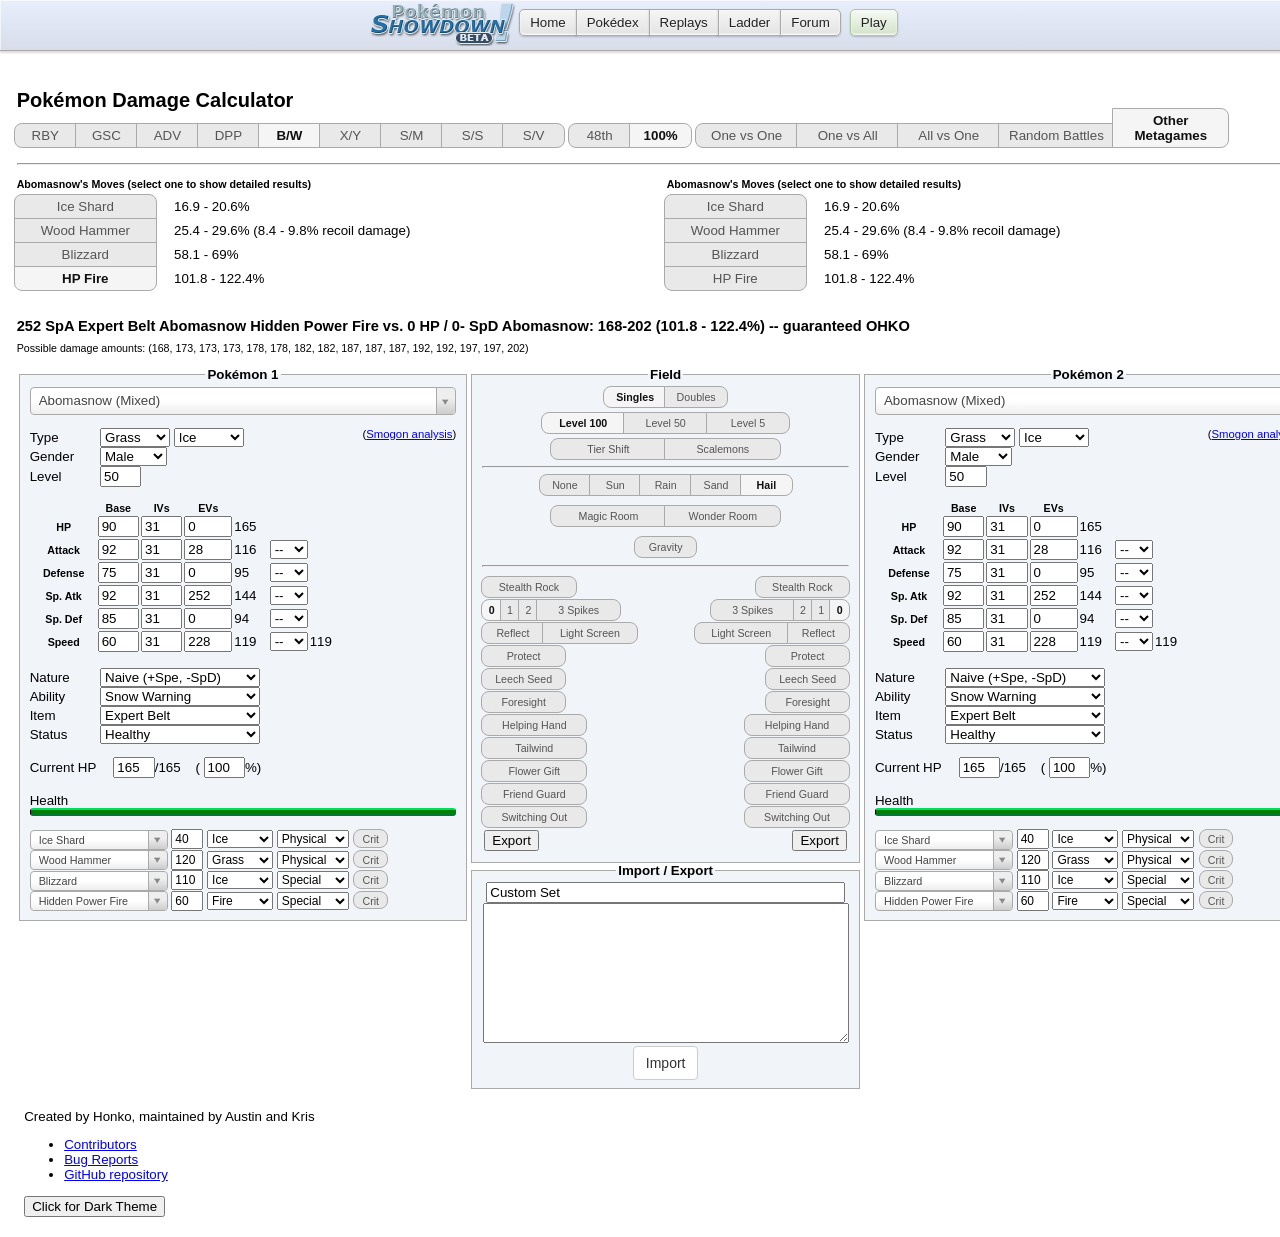
<file: src/oms.html>
<!DOCTYPE html>
<html lang="en">

<head>
    <meta charset="UTF-8" />
    <title>Pok&eacute;mon Damage Calculator</title>
    <link type="text/css" rel="stylesheet" href="./js/vendor/select2/select2.css" />
    <link type="text/css" rel="stylesheet" href="./css/main.css?788583a2" />
    <link type="text/css" rel="stylesheet" href="./css/vendor/bootstrap.css" />
    <link type="text/css" rel="stylesheet" href="./css/dark-theme.css" id="dark-theme-styles">
    <!-- Global site tag (gtag.js) - Google Analytics -->
    <script async src="https://www.googletagmanager.com/gtag/js?id=UA-26211653-3"></script>
    <script>
        window.dataLayer = window.dataLayer || [];
        function gtag(){dataLayer.push(arguments);}
        gtag('js', new Date());

        gtag('config', 'UA-26211653-3');

        window.onerror = function(err, uri, line) {
            gtag('event', 'exception', {'description': uri + ':' + line + ': ' + err});
            return false;
        };
    </script>
    <!-- Immediately loads the dark theme in order to reduce FOIT -->
    <script>
        /*
        * localStorage will only store strings
        * This means that if it has the value 'false',
        * It will be truey and incorrectly cause the
        * dark theme to load.
        */
        if (localStorage.getItem('darkTheme') !== 'true') {
            document.getElementById('dark-theme-styles').disabled = true;
        }
    </script>
</head>

<body class="dark-theme">

<nav><div class="header"><div class="header-inner">
    <ul class="nav">
        <li><a class="button nav-first" href="//pokemonshowdown.com"><img src="./img/pokemonshowdownbeta.png" alt="Pok&eacute;mon Showdown! (beta)" /> Home</a></li>
        <li><a class="button" href="//dex.pokemonshowdown.com">Pok&eacute;dex</a></li>
        <li><a class="button" href="//replay.pokemonshowdown.com/">Replays</a></li>
        <li><a class="button" href="//pokemonshowdown.com/ladder/">Ladder</a></li>
        <li><a class="button nav-last" href="//pokemonshowdown.com/forums/">Forum</a></li>
    </ul>
    <ul class="nav nav-play">
        <li><a class="button greenbutton nav-first nav-last" href="//play.pokemonshowdown.com/">Play</a></li>
    </ul>
    <div style="clear:both"></div>
</div></div></nav>
<div class="wrapper">

    <span class="title-text main-title-text">Pok&eacute;mon Damage Calculator</span>
    <div aria-label="Settings" role="region">
        <span class="genSelection" aria-labelledby="selectGenInstruction" role="radiogroup" title="Select the generation.">
            <span class="visually-hidden" id="selectGenInstruction">Select the generation.</span>
            <input class="gen visually-hidden" type="radio" name="gen" value="1" id="gen1" /><label class="btn btn-small btn-left" for="gen1">RBY</label>
            <input class="gen visually-hidden" type="radio" name="gen" value="2" id="gen2" /><label class="btn btn-small btn-mid" for="gen2">GSC</label>
            <input class="gen visually-hidden" type="radio" name="gen" value="3" id="gen3" /><label class="btn btn-small btn-mid" for="gen3">ADV</label>
            <input class="gen visually-hidden" type="radio" name="gen" value="4" id="gen4" /><label class="btn btn-small btn-mid" for="gen4">DPP</label>
            <input class="gen visually-hidden" type="radio" name="gen" value="5" id="gen5" /><label class="btn btn-small btn-mid" for="gen5">B/W</label>
            <input class="gen visually-hidden" type="radio" name="gen" value="6" id="gen6" /><label class="btn btn-small btn-mid" for="gen6">X/Y</label>
            <input class="gen visually-hidden" type="radio" name="gen" value="7" id="gen7" /><label class="btn btn-small btn-mid" for="gen7">S/M</label>
            <input class="gen visually-hidden" type="radio" name="gen" value="8" id="gen8" /><label class="btn btn-small btn-mid" for="gen8">S/S</label>
            <input class="gen visually-hidden" type="radio" name="gen" value="9" id="gen9" checked="checked" /><label class="btn btn-small btn-right" for="gen9">S/V</label>
        </span>
        <span class="notationSelection" aria-labelledby="selectNotationInstruction" role="radiogroup" title="Select the output notation.">
            <span class="visually-hidden" id="selectNotationInstruction">Select the output notation.</span>
            <input class="notation visually-hidden" type="radio" name="notation" id="pixels" value="px" /><label class="btn btn-small btn-left" for="pixels">48th</label>
            <input class="notation visually-hidden" type="radio" name="notation" id="percentage" value="%" /><label class="btn btn-small btn-right" for="percentage">100%</label>
        </span>
        <span class="modeSelection" aria-labelledby="selectModeInstruction" role="radiogroup" title="Select the calculator's mode of function.">
            <span class="visually-hidden" id="selectModeInstruction">Select the calculator's mode of function.</span>
            <input class="mode visually-hidden" type="radio" name="mode" id="one-vs-one" /><label class="btn btn-left btn-wide" for="one-vs-one">One vs One</label>
            <input class="mode visually-hidden" type="radio" name="mode" id="one-vs-all" /><label class="btn btn-mid btn-wide gen-specific g3 g4 g5 g6 g7 g8 g9" for="one-vs-all">One vs All</label>
            <input class="mode visually-hidden" type="radio" name="mode" id="all-vs-one" /><label class="btn btn-mid btn-wide gen-specific g3 g4 g5 g6 g7 g8 g9" for="all-vs-one">All vs One</label>
            <input class="mode visually-hidden" type="radio" name="mode" id="randoms" /><label class="btn btn-mid btn-xwide" for="randoms">Random Battles</label>
            <input class="mode visually-hidden" type="radio" name="mode" id="oms" checked="checked" /><label class="btn btn-right btn-xwide" for="oms">Other Metagames</label>
        </span>
    </div>
    <hr />
    <div aria-label="Move selection" class="move-result-group" role="region" title="Select a move to show detailed results.">
        <div  aria-labelledby="resultHeaderL" class="move-result-subgroup" role="radiogroup">
            <div class="result-move-header"><span id="resultHeaderL">Pok&eacute;mon 1's Moves (select one to show detailed results)</span>
            </div>
            <div>
                <input class="result-move visually-hidden" type="radio" name="resultMove" id="resultMoveL1" checked="checked" aria-describedby="resultDamageL1" />
                <label class="btn btn-xxxwide btn-top" for="resultMoveL1">Loading...</label>
                <span id="resultDamageL1">??? - ???%</span>
            </div>
            <div>
                <input class="result-move visually-hidden" type="radio" name="resultMove" id="resultMoveL2" aria-describedby="resultDamageL2" />
                <label class="btn btn-xxxwide btn-mid" for="resultMoveL2">Loading...</label>
                <span id="resultDamageL2">??? - ???%</span>
            </div>
            <div>
                <input class="result-move visually-hidden" type="radio" name="resultMove" id="resultMoveL3" aria-describedby="resultDamageL3" />
                <label class="btn btn-xxxwide btn-mid" for="resultMoveL3">Loading...</label>
                <span id="resultDamageL3">??? - ???%</span>
            </div>
            <div>
                <input class="result-move visually-hidden" type="radio" name="resultMove" id="resultMoveL4" aria-describedby="resultDamageL4" />
                <label class="btn btn-xxxwide btn-bottom" for="resultMoveL4">Loading...</label>
                <span id="resultDamageL4">??? - ???%</span>
            </div>
        </div>
        <div aria-labelledby="resultHeaderR" class="move-result-subgroup" role="radiogroup">
            <div class="result-move-header"><span id="resultHeaderR">Pok&eacute;mon 2's Moves (select one to show detailed results)</span>
            </div>
            <div>
                <input class="result-move visually-hidden" type="radio" name="resultMove" id="resultMoveR1" aria-describedby="resultDamageR1" />
                <label class="btn btn-xxxwide btn-top" for="resultMoveR1">Loading...</label>
                <span id="resultDamageR1">??? - ???%</span>
            </div>
            <div>
                <input class="result-move visually-hidden" type="radio" name="resultMove" id="resultMoveR2" aria-describedby="resultDamageR2" />
                <label class="btn btn-xxxwide btn-mid" for="resultMoveR2">Loading...</label>
                <span id="resultDamageR2">??? - ???%</span>
            </div>
            <div>
                <input class="result-move visually-hidden" type="radio" name="resultMove" id="resultMoveR3" aria-describedby="resultDamageR3" />
                <label class="btn btn-xxxwide btn-mid" for="resultMoveR3">Loading...</label>
                <span id="resultDamageR3">??? - ???%</span>
            </div>
            <div>
                <input class="result-move visually-hidden" type="radio" name="resultMove" id="resultMoveR4" aria-describedby="resultDamageR4" />
                <label class="btn btn-xxxwide btn-bottom" for="resultMoveR4">Loading...</label>
                <span id="resultDamageR4">??? - ???%</span>
            </div>
        </div>
    </div>
    <div aria-label="Calculation results" class="main-result-group" role="region">
        <div class="big-text">
            <span id="mainResult" title="Click to copy.">Loading...</span>
            <div id="tooltipText">Copied</div>
        </div>
        <div class="small-text"><span id="damageValues">(If you see this message for more than a few seconds, try enabling JavaScript.)</span>
        </div>
    </div>

    <div aria-label="Pok&eacute;mon 1" class="panel" role="region">
        <fieldset class="poke-info" id="p1">
            <legend align="center">Pok&eacute;mon 1</legend>
            <input type="text" class="set-selector calc-trigger" />
            <span id="importedSetsOptions" style="width:auto; display:none">
                <input type="checkbox" id="importedSets" /> Only show imported sets <br />
                <button id="clearSets">Clear Imported Sets</button>
            </span>
            <div class="info-group top">
                <div>
                    <label>Type</label>
                    <select aria-label="type1" class="type1 terrain-trigger calc-trigger"></select>
                    <select aria-label="type2" class="type2 terrain-trigger calc-trigger"></select>
                    <small class="right">(<a class="analysis links-lighten" target="_blank" href="">Smogon&nbsp;analysis</a>)</small>
                </div>
                <div class="gen-specific g9">
                    <label>Tera Type</label>
                    <select class="teraType terrain-trigger calc-trigger"></select>
                    <input type="checkbox" title= "Has this Pok&eacute;mon terastalized?" class="teraToggle terrain-trigger calc-trigger">
                </div>
                <div class="hide">
                    <label>Forme</label>
                    <select class="forme calc-trigger"></select>
                </div>
                <div class="hide">
                    <label>Gender</label>
                    <select class="gender calc-trigger"><option></option><option selected="selected">Male</option><option>Female</option></select>
                </div>
                <div>
                    <label for="levelL1">Level</label>
                    <input class="level calc-trigger" id="levelL1" value="100" />
                </div>
                <div class="hide">
                    <label for="weightL1">Weight (kg)</label>
                    <input class="weight calc-trigger" id="weightL1" value="10.0" />
                </div>
            </div>
            <div class="info-group">
                <table>
                    <thead>
                        <tr>
                            <th></th>
                            <th scope="col">Base</th>
                            <th class="gen-specific g3 g4 g5 g6 g7 g8 g9" scope="col">IVs</th>
                            <th class="gen-specific g3 g4 g5 g6 g7 g8 g9" scope="col">EVs</th>
                            <th class="gen-specific g1 g2 hide" scope="col">DVs</th>
                            <th></th>
                            <th></th>
                        </tr>
                    </thead>
                    <tbody>
                        <tr class="hp">
                            <th scope="row">
                                <label>HP</label>
                            </th>
                            <td>
                                <input class="base calc-trigger" value="100" />
                            </td>
                            <td class="gen-specific g3 g4 g5 g6 g7 g8 g9">
                                <input class="ivs calc-trigger" value="31" />
                            </td>
                            <td class="gen-specific g3 g4 g5 g6 g7 g8 g9">
                                <input class="evs calc-trigger" type="number" min="0" max="252" step="4" value="0" />
                            </td>
                            <td class="gen-specific g1 g2 hide">
                                <input class="dvs calc-trigger" value="15" disabled="disabled" />
                            </td>
                            <td><span class="total">341</span>
                            </td>
                            <td></td>
                        </tr>
                        <tr class="at">
                            <th scope="row">
                                <label>Attack</label>
                            </th>
                            <td>
                                <input class="base calc-trigger" value="100" />
                            </td>
                            <td class="gen-specific g3 g4 g5 g6 g7 g8 g9">
                                <input class="ivs calc-trigger" value="31" />
                            </td>
                            <td class="gen-specific g3 g4 g5 g6 g7 g8 g9">
                                <input class="evs calc-trigger" type="number" min="0" max="252" step="4" value="0" />
                            </td>
                            <td class="gen-specific g1 g2 hide">
                                <input class="dvs calc-trigger" value="15" />
                            </td>
                            <td><span class="total">236</span>
                            </td>
                            <td>
                                <select class="boost calc-trigger">
                                    <option value="6">+6</option>
                                    <option value="5">+5</option>
                                    <option value="4">+4</option>
                                    <option value="3">+3</option>
                                    <option value="2">+2</option>
                                    <option value="1">+1</option>
                                    <option value="0" selected="selected">--</option>
                                    <option value="-1">-1</option>
                                    <option value="-2">-2</option>
                                    <option value="-3">-3</option>
                                    <option value="-4">-4</option>
                                    <option value="-5">-5</option>
                                    <option value="-6">-6</option>
                                </select>
                            </td>
                        </tr>
                        <tr class="df">
                            <th scope="row">
                                <label>Defense</label>
                            </th>
                            <td>
                                <input class="base calc-trigger" value="100" />
                            </td>
                            <td class="gen-specific g3 g4 g5 g6 g7 g8 g9">
                                <input class="ivs calc-trigger" value="31" />
                            </td>
                            <td class="gen-specific g3 g4 g5 g6 g7 g8 g9">
                                <input class="evs calc-trigger" type="number" min="0" max="252" step="4" value="0" />
                            </td>
                            <td class="gen-specific g1 g2 hide">
                                <input class="dvs calc-trigger" value="15" />
                            </td>
                            <td><span class="total">236</span>
                            </td>
                            <td>
                                <select class="boost calc-trigger">
                                    <option value="6">+6</option>
                                    <option value="5">+5</option>
                                    <option value="4">+4</option>
                                    <option value="3">+3</option>
                                    <option value="2">+2</option>
                                    <option value="1">+1</option>
                                    <option value="0" selected="selected">--</option>
                                    <option value="-1">-1</option>
                                    <option value="-2">-2</option>
                                    <option value="-3">-3</option>
                                    <option value="-4">-4</option>
                                    <option value="-5">-5</option>
                                    <option value="-6">-6</option>
                                </select>
                            </td>
                        </tr>
                        <tr class="sa gen-specific g2 g3 g4 g5 g6 g7 g8 g9">
                            <th scope="row">
                                <label>Sp. Atk</label>
                            </th>
                            <td>
                                <input class="base calc-trigger" value="100" />
                            </td>
                            <td class="gen-specific g3 g4 g5 g6 g7 g8 g9">
                                <input class="ivs calc-trigger" value="31" />
                            </td>
                            <td class="gen-specific g3 g4 g5 g6 g7 g8 g9">
                                <input class="evs calc-trigger" type="number" min="0" max="252" step="4" value="0" />
                            </td>
                            <td class="gen-specific g1 g2 hide">
                                <input class="dvs calc-trigger" value="15" />
                            </td>
                            <td><span class="total">236</span>
                            </td>
                            <td>
                                <select class="boost calc-trigger">
                                    <option value="6">+6</option>
                                    <option value="5">+5</option>
                                    <option value="4">+4</option>
                                    <option value="3">+3</option>
                                    <option value="2">+2</option>
                                    <option value="1">+1</option>
                                    <option value="0" selected="selected">--</option>
                                    <option value="-1">-1</option>
                                    <option value="-2">-2</option>
                                    <option value="-3">-3</option>
                                    <option value="-4">-4</option>
                                    <option value="-5">-5</option>
                                    <option value="-6">-6</option>
                                </select>
                            </td>
                        </tr>
                        <tr class="sd gen-specific g2 g3 g4 g5 g6 g7 g8 g9">
                            <th scope="row">
                                <label>Sp. Def</label>
                            </th>
                            <td>
                                <input class="base calc-trigger" value="100" />
                            </td>
                            <td class="gen-specific g3 g4 g5 g6 g7 g8 g9">
                                <input class="ivs calc-trigger" value="31" />
                            </td>
                            <td class="gen-specific g3 g4 g5 g6 g7 g8 g9">
                                <input class="evs calc-trigger" type="number" min="0" max="252" step="4" value="0" />
                            </td>
                            <td class="gen-specific g1 g2 hide">
                                <input class="dvs calc-trigger" value="15" disabled="disabled" />
                            </td>
                            <td><span class="total">236</span>
                            </td>
                            <td>
                                <select class="boost calc-trigger">
                                    <option value="6">+6</option>
                                    <option value="5">+5</option>
                                    <option value="4">+4</option>
                                    <option value="3">+3</option>
                                    <option value="2">+2</option>
                                    <option value="1">+1</option>
                                    <option value="0" selected="selected">--</option>
                                    <option value="-1">-1</option>
                                    <option value="-2">-2</option>
                                    <option value="-3">-3</option>
                                    <option value="-4">-4</option>
                                    <option value="-5">-5</option>
                                    <option value="-6">-6</option>
                                </select>
                            </td>
                        </tr>
                        <tr class="sl gen-specific g1 hide">
                            <th scope="row">
                                <label>Special</label>
                            </th>
                            <td>
                                <input class="base calc-trigger" value="100" />
                            </td>
                            <td>
                                <input class="dvs calc-trigger" value="15" />
                            </td>
                            <td><span class="total">236</span>
                            </td>
                            <td>
                                <select class="boost calc-trigger">
                                    <option value="6">+6</option>
                                    <option value="5">+5</option>
                                    <option value="4">+4</option>
                                    <option value="3">+3</option>
                                    <option value="2">+2</option>
                                    <option value="1">+1</option>
                                    <option value="0" selected="selected">--</option>
                                    <option value="-1">-1</option>
                                    <option value="-2">-2</option>
                                    <option value="-3">-3</option>
                                    <option value="-4">-4</option>
                                    <option value="-5">-5</option>
                                    <option value="-6">-6</option>
                                </select>
                            </td>
                        </tr>
                        <tr class="sp">
                            <th scope="row">
                                <label>Speed</label>
                            </th>
                            <td>
                                <input class="base calc-trigger" value="100" />
                            </td>
                            <td class="gen-specific g3 g4 g5 g6 g7 g8 g9">
                                <input class="ivs calc-trigger" value="31" />
                            </td>
                            <td class="gen-specific g3 g4 g5 g6 g7 g8 g9">
                                <input class="evs calc-trigger" type="number" min="0" max="252" step="4" value="0" />
                            </td>
                            <td class="gen-specific g1 g2 hide">
                                <input class="dvs calc-trigger" value="15" />
                            </td>
                            <td><span class="total">236</span>
                            </td>
                            <td>
                                <select class="boost calc-trigger">
                                    <option value="6">+6</option>
                                    <option value="5">+5</option>
                                    <option value="4">+4</option>
                                    <option value="3">+3</option>
                                    <option value="2">+2</option>
                                    <option value="1">+1</option>
                                    <option value="0" selected="selected">--</option>
                                    <option value="-1">-1</option>
                                    <option value="-2">-2</option>
                                    <option value="-3">-3</option>
                                    <option value="-4">-4</option>
                                    <option value="-5">-5</option>
                                    <option value="-6">-6</option>
                                </select>
                            </td>
                            <td><span class="totalMod">---</span>
                            </td>
                        </tr>
                    </tbody>
                </table>
            </div>
            <div class="info-group info-selectors">
                <div class="gen-specific g3 g4 g5 g6 g7 g8 g9">
                    <label for="natureL1">Nature</label>
                    <select class="nature calc-trigger" id="natureL1">
                        <option value="Adamant">Adamant (+Atk, -SpA)</option>
                        <option value="Bashful">Bashful</option>
                        <option value="Bold">Bold (+Def, -Atk)</option>
                        <option value="Brave">Brave (+Atk, -Spe)</option>
                        <option value="Calm">Calm (+SpD, -Atk)</option>
                        <option value="Careful">Careful (+SpD, -SpA)</option>
                        <option value="Docile">Docile</option>
                        <option value="Gentle">Gentle (+SpD, -Def)</option>
                        <option value="Hardy" selected="selected">Hardy</option>
                        <option value="Hasty">Hasty (+Spe, -Def)</option>
                        <option value="Impish">Impish (+Def, -SpA)</option>
                        <option value="Jolly">Jolly (+Spe, -SpA)</option>
                        <option value="Lax">Lax (+Def, -SpD)</option>
                        <option value="Lonely">Lonely (+Atk, -Def)</option>
                        <option value="Mild">Mild (+SpA, -Def)</option>
                        <option value="Modest">Modest (+SpA, -Atk)</option>
                        <option value="Naive">Naive (+Spe, -SpD)</option>
                        <option value="Naughty">Naughty (+Atk, -SpD)</option>
                        <option value="Quiet">Quiet (+SpA, -Spe)</option>
                        <option value="Quirky">Quirky</option>
                        <option value="Rash">Rash (+SpA, -SpD)</option>
                        <option value="Relaxed">Relaxed (+Def, -Spe)</option>
                        <option value="Sassy">Sassy (+SpD, -Spe)</option>
                        <option value="Serious">Serious</option>
                        <option value="Timid">Timid (+Spe, -Atk)</option>
                    </select>
                </div>
                <div class="gen-specific g3 g4 g5 g6 g7 g8 g9">
                    <label for="abilityL1">Ability</label>
                    <select class="ability terrain-trigger calc-trigger" id="abilityL1"></select>
                    <input hidden type="checkbox" title= "Is this ability active?" class="abilityToggle calc-trigger">
                    <select hidden aria-label="Allies fainted" class="alliesFainted calc-trigger">
                        <option value="0">Zero allies fainted</option>
                        <option value="1">One ally fainted</option>
                        <option value="2">Two allies fainted</option>
                        <option value="3">Three allies fainted</option>
                        <option value="4">Four allies fainted</option>
                        <option value="5">Five allies fainted</option>
                    </select>
                    <select hidden aria-label="Boosted Stat" title="What stat is boosted by this ability?" class="boostedStat calc-trigger">
                        <option value="auto">Auto-Select</option>
                        <option value="">Inactive</option>
                        <option value="atk">Attack</option>
                        <option value="def">Defense</option>
                        <option value="spa">Special Attack</option>
                        <option value="spd">Special Defense</option>
                        <option value="spe">Speed</option>
                    </select>
                </div>
                <div class="gen-specific g2 g3 g4 g5 g6 g7 g8 g9">
                    <label for="itemL1">Item</label>
                    <select class="item terrain-trigger calc-trigger" id="itemL1"></select>
                </div>
                <div>
                    <label for="statusL1">Status</label>
                    <select class="status calc-trigger" id="statusL1">
                        <option value="Healthy">Healthy</option>
                        <option value="Poisoned">Poisoned</option>
                        <option value="Badly Poisoned">Badly Poisoned</option>
                        <option value="Burned">Burned</option>
                        <option value="Paralyzed">Paralyzed</option>
                        <option value="Asleep">Asleep</option>
                        <option value="Frozen">Frozen</option>
                    </select>
                    <select aria-label="Toxic counter" class="toxic-counter calc-trigger hide">
                        <option value="1">1/16</option>
                        <option value="2">2/16</option>
                        <option value="3">3/16</option>
                        <option value="4">4/16</option>
                        <option value="5">5/16</option>
                        <option value="6">6/16</option>
                        <option value="7">7/16</option>
                        <option value="8">8/16</option>
                        <option value="9">9/16</option>
                        <option value="10">10/16</option>
                        <option value="11">11/16</option>
                        <option value="12">12/16</option>
                        <option value="13">13/16</option>
                        <option value="14">14/16</option>
                        <option value="15">15/16</option>
                    </select>
                </div>
            </div>
            <div class="info-group gen-specific g9">
                <div class="left" title="Has this Pok&eacute;mon been cured with Salt Cure?">
                    <div hidden id="selectRevealInstruction">Has this Pok&eacute;mon been cured with Salt Cure?</div>
                    <input aria-describedby="selectRevealInstruction" class="visually-hidden saltcure calc-trigger" type="checkbox" id="cureL" />
                    <label class="btn btn-xxwide" for="cureL">Salt Cure</label>
                </div>
                <br />
            </div>
            <div class="info-group">
                <label for="currentHpL1">Current HP</label>
                <input class="current-hp calc-trigger" id="currentHpL1" value="341" />/<span class="max-hp">341</span> (
                <input class="percent-hp calc-trigger" value="100" />%)
                <input class="visually-hidden max calc-trigger btn-input" type="checkbox" id="maxL" />
                <label class="btn btn-xwide gen-specific g8 hide" for="maxL"
                title="Use the corresponding Max Move?">Dynamax</label>
                <br />
                <br />
                Health <div class="hpbar"></div>
            </div>
            <div hidden id="criticalHitInstruction">Force this attack to be a critical hit?</div>
            <div hidden id="zMoveInstruction">Make this attack a Z-move?</div>
            <div class="move1">
                <select class="move-selector calc-trigger small-select"></select>
                <input class="move-bp calc-trigger" value="50" />
                <select class="move-type calc-trigger"></select>
                <select class="move-cat calc-trigger gen-specific g4 g5 g6 g7 g8 g9">
                    <option value="Physical">Physical</option>
                    <option value="Special">Special</option>
                </select>
                <input aria-describedby="criticalHitInstruction" class="move-crit calc-trigger visually-hidden" type="checkbox" id="critL1" />
                <label class="btn crit-btn" for="critL1" title="Force this attack to be a critical hit?">Crit</label>
                <input aria-describedby="zMoveInstruction" class="move-z calc-trigger visually-hidden" type="checkbox" id="zL1"/>
                <label class="btn z-btn gen-specific g7 g8 g9" for="zL1" title="Make this attack a Z-move?">Z</label>
                <input aria-describedby="stellarBoostInstruction" class="move-stellar calc-trigger visually-hidden" type="checkbox" id="stellarL1" />
                <label class="stellar-btn btn" style="display: none;" for="stellarL1" title="Make this attack Stellar boosted?">Stellar</label>
                <select class="move-hits calc-trigger hide">
                    <option value="2">2 hits</option>
                    <option value="3">3 hits</option>
                    <option value="4">4 hits</option>
                    <option value="5">5 hits</option>
                </select>
                <select class="stat-drops calc-trigger hide" title="How many times was this move used in a row?">>
                    <option value="1">Once</option>
                    <option value="2">Twice</option>
                    <option value="3">3 times</option>
                    <option value="4">4 times</option>
                    <option value="5">5 times</option>
                </select>
                <select class="metronome calc-trigger hide" title="How many times was this move successfully and consecutively used while holding Metronome before this turn?">
                    <option value="0">Never</option>
                    <option value="1">Once</option>
                    <option value="2">Twice</option>
                    <option value="3">3 times</option>
                    <option value="4">4 times</option>
                    <option value="5">5 times</option>
                </select>
            </div>
            <div class="move2">
                <select class="move-selector calc-trigger small-select"></select>
                <input class="move-bp calc-trigger" value="0" />
                <select class="move-type calc-trigger"></select>
                <select class="move-cat calc-trigger gen-specific g4 g5 g6 g7 g8 g9">
                    <option value="Physical">Physical</option>
                    <option value="Special">Special</option>
                </select>
                <input aria-describedby="criticalHitInstruction" class="move-crit calc-trigger visually-hidden" type="checkbox" id="critL2" />
                <label class="btn crit-btn" for="critL2" title="Force this attack to be a critical hit?">Crit</label>
                <input aria-describedby="zMoveInstruction" class="move-z calc-trigger visually-hidden" type="checkbox" id="zL2"/>
                <label class="btn z-btn gen-specific g7 g8 g9" for="zL2" title="Make this attack a Z-move?">Z</label>
                <input aria-describedby="stellarBoostInstruction" class="move-stellar calc-trigger visually-hidden" type="checkbox" id="stellarL2" />
                <label class="stellar-btn btn" style="display: none;" for="stellarL2" title="Make this attack Stellar boosted?">Stellar</label>
                <select class="move-hits calc-trigger hide">
                    <option value="2">2 hits</option>
                    <option value="3">3 hits</option>
                    <option value="4">4 hits</option>
                    <option value="5">5 hits</option>
                </select>
                <select class="stat-drops calc-trigger hide" title="How many times was this move used in a row?">>
                    <option value="1">Once</option>
                    <option value="2">Twice</option>
                    <option value="3">3 times</option>
                    <option value="4">4 times</option>
                    <option value="5">5 times</option>
                </select>
                <select class="metronome calc-trigger hide" title="How many times was this move successfully and consecutively used while holding Metronome before this turn?">
                    <option value="0">Never</option>
                    <option value="1">Once</option>
                    <option value="2">Twice</option>
                    <option value="3">3 times</option>
                    <option value="4">4 times</option>
                    <option value="5">5 times</option>
                </select>
            </div>
            <div class="move3">
                <select class="move-selector calc-trigger small-select"></select>
                <input class="move-bp calc-trigger" value="0" />
                <select class="move-type calc-trigger"></select>
                <select class="move-cat calc-trigger gen-specific g4 g5 g6 g7 g8 g9">
                    <option value="Physical">Physical</option>
                    <option value="Special">Special</option>
                </select>
                <input aria-describedby="criticalHitInstruction" class="move-crit calc-trigger visually-hidden" type="checkbox" id="critL3" />
                <label class="btn crit-btn" for="critL3" title="Force this attack to be a critical hit?">Crit</label>
                <input aria-describedby="zMoveInstruction" class="move-z calc-trigger visually-hidden" type="checkbox" id="zL3"/>
                <label class="btn z-btn gen-specific g7 g8 g9" for="zL3" title="Make this attack a Z-move?">Z</label>
                <input aria-describedby="stellarBoostInstruction" class="move-stellar calc-trigger visually-hidden" type="checkbox" id="stellarL3" />
                <label class="stellar-btn btn" style="display: none;" for="stellarL3" title="Make this attack Stellar boosted?">Stellar</label>
                <select class="move-hits calc-trigger hide">
                    <option value="2">2 hits</option>
                    <option value="3">3 hits</option>
                    <option value="4">4 hits</option>
                    <option value="5">5 hits</option>
                </select>
                <select class="stat-drops calc-trigger hide" title="How many times was this move used in a row?">>
                    <option value="1">Once</option>
                    <option value="2">Twice</option>
                    <option value="3">3 times</option>
                    <option value="4">4 times</option>
                    <option value="5">5 times</option>
                </select>
                <select class="metronome calc-trigger hide" title="How many times was this move successfully and consecutively used while holding Metronome before this turn?">
                    <option value="0">Never</option>
                    <option value="1">Once</option>
                    <option value="2">Twice</option>
                    <option value="3">3 times</option>
                    <option value="4">4 times</option>
                    <option value="5">5 times</option>
                </select>
            </div>
            <div class="move4">
                <select class="move-selector calc-trigger small-select"></select>
                <input class="move-bp calc-trigger" value="0" />
                <select class="move-type calc-trigger"></select>
                <select class="move-cat calc-trigger gen-specific g4 g5 g6 g7 g8 g9">
                    <option value="Physical">Physical</option>
                    <option value="Special">Special</option>
                </select>
                <input aria-describedby="criticalHitInstruction" class="move-crit calc-trigger visually-hidden" type="checkbox" id="critL4" />
                <label class="btn crit-btn" for="critL4" title="Force this attack to be a critical hit?">Crit</label>
                <input aria-describedby="zMoveInstruction" class="move-z calc-trigger visually-hidden" type="checkbox" id="zL4"/>
                <label class="btn z-btn gen-specific g7 g8 g9" for="zL4" title="Make this attack a Z-move?">Z</label>
                <input aria-describedby="stellarBoostInstruction" class="move-stellar calc-trigger visually-hidden" type="checkbox" id="stellarL4" />
                <label class="stellar-btn btn" style="display: none;" for="stellarL4" title="Make this attack Stellar boosted?">Stellar</label>
                <select class="move-hits calc-trigger hide">
                    <option value="2">2 hits</option>
                    <option value="3">3 hits</option>
                    <option value="4">4 hits</option>
                    <option value="5">5 hits</option>
                </select>
                <select class="stat-drops calc-trigger hide" title="How many times was this move used in a row?">>
                    <option value="1">Once</option>
                    <option value="2">Twice</option>
                    <option value="3">3 times</option>
                    <option value="4">4 times</option>
                    <option value="5">5 times</option>
                </select>
                <select class="metronome calc-trigger hide" title="How many times was this move successfully and consecutively used while holding Metronome before this turn?">
                    <option value="0">Never</option>
                    <option value="1">Once</option>
                    <option value="2">Twice</option>
                    <option value="3">3 times</option>
                    <option value="4">4 times</option>
                    <option value="5">5 times</option>
                </select>
            </div>
        </fieldset>
    </div>

    <div class="panel">
        <div aria-label="Field information" role="region">
            <fieldset class="field-info">
                <legend align="center">Field</legend>
                <div aria-labelledby="selectBattleFormatInstruction" class="gen-specific g3 g4 g5 g6 g7 g8 g9" role="radiogroup" style="width: 10.6em; margin: 0 auto 5px;" title="Select the battle format.">
                    <span class="visually-hidden" id="selectBattleFormatInstruction">Select the battle format.</span>
                    <input class="visually-hidden calc-trigger" type="radio" name="format" value="Singles" id="singles-format" />
                    <label class="btn btn-left" for="singles-format">Singles</label>
                    <input class="visually-hidden calc-trigger" type="radio" name="format" value="Doubles" id="doubles-format" />
                    <label class="btn btn-right" for="doubles-format">Doubles</label>
                </div>
                <div aria-labelledby="selectDefaultLevelInstruction" role="radiogroup" style="margin: auto auto 5px;" title="Select the default level.">
                   <span class="visually-hidden" id="selectDefaultLevelInstruction">Select the default level.</span>
                   <input class="visually-hidden calc-trigger" type="radio" name="defaultLevel" value="100" id="default-level-100" />
                   <label class="btn btn-wide btn-left" for="default-level-100">Level 100</label>
                   <input class="visually-hidden calc-trigger gen-specific g4 g5 g6 g7 g8 g9" type="radio" name="defaultLevel" value="50" id="default-level-50" />
                   <label class="btn btn-wide btn-mid gen-specific g4 g5 g6 g7 g8 g9" for="default-level-50">Level 50</label>
                   <input class="visually-hidden calc-trigger" type="radio" name="defaultLevel" value="5" id="default-level-5" />
                   <label class="btn btn-wide btn-right" for="default-level-5">Level 5</label>
               </div>
                <div aria-labelledby="selectTerrainInstruction" class="gen-specific g6 g7 g8 g9" role="group" title="Select the current terrain.">
                    <span class="visually-hidden" id="selectTerrainInstruction">Select the current terrain.</span>
                    <input class="visually-hidden terrain-trigger calc-trigger" type="checkbox" name="terrain" value="Electric" id="electric" /><label class="btn btn-xxxwide btn-left" for="electric">Electric Terrain</label>
                    <input class="visually-hidden terrain-trigger calc-trigger" type="checkbox" name="terrain" value="Grassy" id="grassy" /><label class="btn btn-xxxwide btn-mid" for="grassy">Grassy Terrain</label>
                    <input class="visually-hidden terrain-trigger calc-trigger" type="checkbox" name="terrain" value="Misty" id="misty" /><label class="btn btn-xxxwide btn-right" for="misty">Misty Terrain</label>
                    <input class="visually-hidden terrain-trigger calc-trigger" type="checkbox" name="terrain" value="Psychic" id="psychic" /><label class="btn btn-xxxwide btn-mid" for="psychic">Psychic Terrain</label>
                </div>
                <div aria-labelledby="selectOMModInstruction" role="group" title="Select the current Other Metas modifications.">
                    <span class="visually-hidden" id="selectOMInstruction">Select the current Other Metas modifications.</span>
                    <input class="visually-hidden ts-trigger calc-trigger om-trigger" type="checkbox" name="ts" value="Tier Shift" id="ts" />
                    <label class="btn btn-xxxwide btn-left" for="ts">Tier Shift</label>
                    <input class="visually-hidden mnm-trigger calc-trigger om-trigger"  type="checkbox" name="mnm" value="MnM" id="mnm" />
                    <label class="btn btn-xxxwide btn-mid gen-specific g6 g7 g8 g9" for="mnm">Mix and Mega</label>
                    <input class="visually-hidden scale-trigger calc-trigger om-trigger" type="checkbox" name="scale" value="Scalemons" id="scale" />
                    <label class="btn btn-xxxwide btn-right" for="scale">Scalemons</label>
                </div>
                <hr>
                <div aria-labelledby="selectRuinInstruction" class="gen-specific g9 format-specific doubles" role="group" style="margin: 5px auto auto;" title="Select the ruin abilities from other Pok&eacute;mon on the field.">
                    <span class="visually-hidden" id="selectRuinInstruction">Select the active Ruin abilities from other Poke&eacute;mon on the field.</span>
                    <input class="visually-hidden calc-trigger" type="checkbox" name="ruin" value="Beads" id="beads" />
                    <label class="btn btn-xxxwide btn-left" for="beads">Beads of Ruin</label>
                    <input class="visually-hidden calc-trigger" type="checkbox" name="ruin" value="Tablets" id="tablets" />
                    <label class="btn btn-xxxwide btn-mid" for="tablets">Tablets of Ruin</label>
                    <input class="visually-hidden calc-trigger" type="checkbox" name="ruin" value="Sword" id="sword" />
                    <label class="btn btn-xxxwide btn-right" for="sword">Sword of Ruin</label>
                    <input class="visually-hidden calc-trigger" type="checkbox" name="ruin" value="Vessel" id="vessel" />
                    <label class="btn btn-xxxwide btn-mid" for="vessel">Vessel of Ruin</label>
                </div>
                <hr class="gen-specific g6 g7 g8 g9" />
                <div aria-labelledby="selectWeatherInstruction" role="radiogroup">
                    <span class="visually-hidden" id="selectWeatherInstruction">Select the current weather condition.</span>
                    <div class="gen-specific g3 g4 g5 g6 g7 g8 g9" style="width: 22.2em; margin: 5px auto;" title="Select the current weather condition.">
                        <input class="visually-hidden calc-trigger" type="radio" name="weather" value="" id="clear" checked="checked" />
                        <label class="btn btn-small btn-left" for="clear">None</label>
                        <input class="visually-hidden calc-trigger" type="radio" name="weather" value="Sun" id="sun" />
                        <label class="btn btn-small btn-mid" for="sun">Sun</label>
                        <input class="visually-hidden calc-trigger" type="radio" name="weather" value="Rain" id="rain" />
                        <label class="btn btn-small btn-mid" for="rain">Rain</label>
                        <input class="visually-hidden calc-trigger" type="radio" name="weather" value="Sand" id="sand" />
                        <label class="btn btn-small btn-mid" for="sand">Sand</label>
                        <span class="gen-specific g3 g4 g5 g6 g7 g8">
                            <input class="visually-hidden calc-trigger" type="radio" name="weather" value="Hail" id="hail" />
                            <label class="btn btn-small btn-right" for="hail">Hail</label>
                        </span>
                        <span class="gen-specific g9">
                            <input class="visually-hidden calc-trigger" type="radio" name="weather" value="Snow" id="snow" />
                            <label class="btn btn-small btn-right" for="snow">Snow</label>
                        </span>
                    </div>
                    <div class="gen-specific g6 g7 g8 g9" title="Select the current weather condition.">
                        <input class="visually-hidden calc-trigger" type="radio" name="weather" value="Harsh Sunshine" id="harsh-sunshine" />
                        <label class="btn btn-xxxwide btn-left" for="harsh-sunshine">Harsh Sunshine</label>
                        <input class="visually-hidden calc-trigger" type="radio" name="weather" value="Heavy Rain" id="heavy-rain" />
                        <label class="btn btn-xxxwide btn-mid" for="heavy-rain">Heavy Rain</label>
                        <input class="visually-hidden calc-trigger" type="radio" name="weather" value="Strong Winds" id="strong-winds" />
                        <label class="btn btn-xxxwide btn-right" for="strong-winds">Strong Winds</label>
                    </div>
                  </div>
                <div aria-labelledby="selectGscWeatherInstruction" class="gen-specific g2 hide" role="radiogroup" style="width: 17.8em; margin: 0 auto 5px;" title="Select the current weather condition.">
                    <span class="visually-hidden" id="selectGscWeatherInstruction">Select the current weather condition.</span>
                    <input class="visually-hidden calc-trigger" type="radio" name="gscWeather" value="" id="gscClear" checked="checked" />
                    <label class="btn btn-small btn-left" for="gscClear">None</label>
                    <input class="visually-hidden calc-trigger" type="radio" name="gscWeather" value="Sun" id="gscSun" />
                    <label class="btn btn-small btn-mid" for="gscSun">Sun</label>
                    <input class="visually-hidden calc-trigger" type="radio" name="gscWeather" value="Rain" id="gscRain" />
                    <label class="btn btn-small btn-mid" for="gscRain">Rain</label>
                    <input class="visually-hidden calc-trigger" type="radio" name="gscWeather" value="Sand" id="gscSand" />
                    <label class="btn btn-small btn-right" for="gscSand">Sand</label>
                </div>
                <div class="gen-specific g5 g6 g7 g8 g9" style="width: 22.2em; margin: 5px auto; display: inline-block;">
                    <span hidden id="magicRoomInstruction">Is Magic Room in effect?</span>
                    <span hidden id="wonderRoomInstruction">Is Wonder Room in effect?</span>
                    <input aria-describedby="magicRoomInstruction" class="visually-hidden calc-trigger" type="checkbox" id="magicroom" />
                    <label class="btn btn-xxxwide btn-left" for="magicroom">Magic Room</label>
                    <input aria-describedby="wonderRoomInstruction" class="visually-hidden calc-trigger" type="checkbox" id="wonderroom" />
                    <label class="btn btn-xxxwide btn-right" for="wonderroom">Wonder Room</label>
                </div>
                <div class="gen-specific g4 g5 g6 g7 g8 g9" style="width: 5.3em; margin: 5px auto;" title="Is gravity in effect?">
                    <span hidden id="gravityInstruction">Is gravity in effect?</span>
                    <input aria-describedby="gravityInstruction" class="visually-hidden calc-trigger" type="checkbox" id="gravity" />
                    <label class="btn" for="gravity">Gravity</label>
                </div>
                <hr class="gen-specific g2 g3 g4 g5 g6 g7 g8 g9" />
                <table class="field">
                    <thead>
                        <tr>
                            <th scope="col"><div class="visually-hidden">Pok&eacute;mon 1's side</div></th>
                            <th scope="col"><div class="visually-hidden">Pok&eacute;mon 2's side</div></th>
                        </tr>
                    </thead>
                    <tbody>
                        <tr class="gen-specific g4 g5 g6 g7 g8 g9">
                            <div hidden id="selectStealthRockInstruction">Is Stealth Rock affecting this side of the field?</div>
                            <td><div class="left" title="Is Stealth Rock affecting this side of the field?">
                                <input aria-describedby="selectStealthRockInstruction" class="visually-hidden calc-trigger" type="checkbox" id="srL" />
                                <label class="btn btn-xwide" for="srL">Stealth Rock</label>
                            </div></td>
                            <td><div class="right" title="Is Stealth Rock affecting this side of the field?">
                                <input aria-describedby="selectStealthRockInstruction" class="visually-hidden calc-trigger" type="checkbox" id="srR" />
                                <label class="btn btn-xwide" for="srR">Stealth Rock</label>
                            </div></td>
                        </tr>
                        <tr class="gen-specific g8 hide">
                            <div hidden id="selectSteelsurgeInstruction">Is Steelsurge affecting this side of the field?</div>
                            <td><div class="left" title="Is Steelsurge affecting this side of the field?">
                                <input aria-describedby="selectSteelsurgeInstruction" class="visually-hidden calc-trigger" type="checkbox" id="steelsurgeL" />
                                <label class="btn btn-xwide" for="steelsurgeL">Steelsurge</label>
                            </div></td>
                            <td><div class="right" title="Is Steelsurge affecting this side of the field?">
                                <input aria-describedby="selectSteelsurgeInstruction" class="visually-hidden calc-trigger" type="checkbox" id="steelsurgeR" />
                                <label class="btn btn-xwide" for="steelsurgeR">Steelsurge</label>
                            </div></td>
                        </tr>
                        <tr class="gen-specific g8 hide">
                            <div hidden id="selectVinefireInstruction">Is Vine Lash and/or Wildfire affecting this side of the field?</div>
                            <td><div class="left" title="Is Vine Lash/Wildfire affecting this side of the field?">
                                <input aria-describedby="selectVinefireInstruction" class="visually-hidden calc-trigger" type="checkbox" id="vinelashL" />
                                <label class="btn btn-wide btn-left" for="vinelashL">Vine Lash</label>
                                <input aria-describedby="selectVinefireInstruction" class="visually-hidden calc-trigger" type="checkbox" id="wildfireL" />
                                <label class="btn btn-right" for="wildfireL">Wildfire</label>
                            </div></td>
                            <td><div class="right" title="Is Vine Lash/Wildfire affecting this side of the field?">
                                <input aria-describedby="selectVinefireInstruction" class="visually-hidden calc-trigger" type="checkbox" id="wildfireR" />
                                <label class="btn btn-left" for="wildfireR">Wildfire</label>
                                <input aria-describedby="selectVinefireInstruction" class="visually-hidden calc-trigger" type="checkbox" id="vinelashR" />
                                <label class="btn btn-wide btn-right" for="vinelashR">Vine Lash</label>
                            </div></td>
                        </tr>
                        <tr class="gen-specific g8 hide">
                            <div hidden id="selectCannonlithInstruction">Is Cannonade and/or Volcalith affecting this side of the field?</div>
                            <td><div class="left" title="Is Cannonade/Volcalith affecting this side of the field?">
                                <input aria-describedby="selectCannonlithInstruction" class="visually-hidden calc-trigger" type="checkbox" id="cannonadeL" />
                                <label class="btn btn-wide btn-left" for="cannonadeL">Cannonade</label>
                                <input aria-describedby="selectCannonlithInstruction" class="visually-hidden calc-trigger" type="checkbox" id="volcalithL" />
                                <label class="btn btn-right" for="volcalithL">Volcalith</label>
                            </div></td>
                            <td><div class="right" title="Is Cannonade/Volcalith affecting this side of the field?">
                                <input aria-describedby="selectCannonlithInstruction" class="visually-hidden calc-trigger" type="checkbox" id="volcalithR" />
                                <label class="btn btn-left" for="volcalithR">Volcalith</label>
                                <input aria-describedby="selectCannonlithInstruction" class="visually-hidden calc-trigger" type="checkbox" id="cannonadeR" />
                                <label class="btn btn-wide btn-right" for="cannonadeR">Cannonade</label>
                            </div></td>
                        </tr>
                        <tr class="gen-specific g3 g4 g5 g6 g7 g8 g9">
                            <div hidden id="selectSpikeInstruction">Are there Spikes on this side of the field?</div>
                            <td><div aria-labelledby="selectSpikeInstruction" class="left" role="radiogroup" title="Are there Spikes on this side of the field?">
                                <input class="visually-hidden calc-trigger" type="radio" name="spikesL" value="0" id="spikesL0" checked="checked" />
                                <label class="btn btn-xsmall btn-left" for="spikesL0">0</label>
                                <input class="visually-hidden calc-trigger" type="radio" name="spikesL" value="1" id="spikesL1" />
                                <label class="btn btn-xsmall btn-mid" for="spikesL1">1</label>
                                <input class="visually-hidden calc-trigger" type="radio" name="spikesL" value="2" id="spikesL2" />
                                <label class="btn btn-xsmall btn-mid" for="spikesL2">2</label>
                                <input class="visually-hidden calc-trigger" type="radio" name="spikesL" value="3" id="spikesL3" />
                                <label class="btn btn-wide btn-right" for="spikesL3">3 Spikes</label>
                            </div></td>
                            <td><div aria-labelledby="selectSpikeInstruction" class="right" role="radiogroup" title="Are there Spikes on this side of the field?">
                                <input class="visually-hidden calc-trigger" type="radio" name="spikesR" value="3" id="spikesR3" />
                                <label class="btn btn-wide btn-left" for="spikesR3">3 Spikes</label>
                                <input class="visually-hidden calc-trigger" type="radio" name="spikesR" value="2" id="spikesR2" />
                                <label class="btn btn-xsmall btn-mid" for="spikesR2">2</label>
                                <input class="visually-hidden calc-trigger" type="radio" name="spikesR" value="1" id="spikesR1" />
                                <label class="btn btn-xsmall btn-mid" for="spikesR1">1</label>
                                <input class="visually-hidden calc-trigger" type="radio" name="spikesR" value="0" id="spikesR0" checked="checked" />
                                <label class="btn btn-xsmall btn-right" for="spikesR0">0</label>
                            </div></td>
                        </tr>
                        <tr class="gen-specific g2">
                            <td><div class="left" title="Are there Spikes on this side of the field?">
                                <input aria-describedby="selectSpikeInstruction" class="visually-hidden calc-trigger" type="checkbox" id="gscSpikesL" />
                                <label class="btn" for="gscSpikesL">Spikes</label>
                            </div></td>
                            <td><div class="right" title="Are there Spikes on this side of the field?">
                                <input aria-describedby="selectSpikeInstruction" class="visually-hidden calc-trigger" type="checkbox" id="gscSpikesR" />
                                <label class="btn" for="gscSpikesR">Spikes</label>
                            </div></td>
                        </tr>
                        <tr>
                            <td><div class="left" title="Is this Pok&eacute;mon protected by Reflect and/or Light Screen?">
                                <div hidden id="selectScreenInstruction">Is this Pok&eacute;mon protected by Reflect and/or Light Screen?</div>
                                <input aria-describedby="selectScreenInstruction" class="visually-hidden calc-trigger" type="checkbox" id="reflectL" />
                                <label class="btn btn-left" for="reflectL">Reflect</label>
                                <input aria-describedby="selectScreenInstruction" class="visually-hidden calc-trigger" type="checkbox" id="lightScreenL" />
                                <label class="btn btn-xwide btn-right" for="lightScreenL">Light Screen</label>
                            </div></td>
                            <td><div class="right" title="Is this Pok&eacute;mon protected by Reflect and/or Light Screen?">
                                <input aria-describedby="selectScreenInstruction" class="visually-hidden calc-trigger" type="checkbox" id="lightScreenR" />
                                <label class="btn btn-xwide btn-left" for="lightScreenR">Light Screen</label>
                                <input aria-describedby="selectScreenInstruction" class="visually-hidden calc-trigger" type="checkbox" id="reflectR" />
                                <label class="btn btn-right" for="reflectR">Reflect</label>
                            </div></td>
                        </tr>
                        <tr class="gen-specific g2 g3 g4 g5 g6 g7 g8 g9">
                            <td><div class="left" title="Is this Pok&eacute;mon protected?">
                                <div hidden id="selectProtectInstruction">Is this Pok&eacute;mon protected?</div>
                                <input aria-describedby="selectProtectInstruction" class="visually-hidden calc-trigger" type="checkbox" id="protectL" />
                                <label class="btn btn-wide" for="protectL">Protect</label>
                            </div></td>
                            <td><div class="right" title="Is this Pok&eacute;mon protected?">
                                <input aria-describedby="selectProtectInstruction" class="visually-hidden calc-trigger" type="checkbox" id="protectR" />
                                <label class="btn btn-wide" for="protectR">Protect</label>
                            </div></td>
                        </tr>
                        <tr>
                            <td><div class="left" title="Has this Pok&eacute;mon been affected by Leech Seed?">
                                <div hidden id="selectLeechSeedInstruction">Has this Pok&eacute;mon been affected by Leech Seed?</div>
                                <input aria-describedby="selectLeechSeedInstruction" class="visually-hidden calc-trigger" type="checkbox" id="leechSeedL" />
                                <label class="btn btn-wide" for="leechSeedL">Leech Seed</label>
                            </div></td>
                            <td><div class="right" title="Has this Pok&eacute;mon been affected by Leech Seed?">
                                <input aria-describedby="selectLeechSeedInstruction" class="visually-hidden calc-trigger" type="checkbox" id="leechSeedR" />
                                <label class="btn btn-wide" for="leechSeedR">Leech Seed</label>
                            </div></td>
                        </tr>
                        <tr class="gen-specific g2 g3 g4 g5 g6 g7 g8 g9">
                            <td><div class="left" title="Has this Pok&eacute;mon been revealed with Foresight or Odor Sleuth?">
                                <div hidden id="selectRevealInstruction">Has this Pok&eacute;mon been revealed with Foresight or Odor Sleuth?</div>
                                <input aria-describedby="selectRevealInstruction" class="visually-hidden calc-trigger" type="checkbox" id="foresightL" />
                                <label class="btn btn-wide" for="foresightL">Foresight</label>
                            </div></td>
                            <td><div class="right" title="Has this Pok&eacute;mon been revealed with Foresight or Odor Sleuth?">
                                <input aria-describedby="selectRevealInstruction" class="visually-hidden calc-trigger" type="checkbox" id="foresightR" />
                                <label class="btn btn-wide" for="foresightR">Foresight</label>
                            </div></td>
                        </tr>
                        <tr class="gen-specific g3 g4 g5 g6 g7 g8 g9">
                            <td><div class="left" title="Has this Pok&eacute;mon's power been boosted by an ally's Helping Hand?">
                                <div hidden id="selectHelpingHandInstruction">Has this Pok&eacute;mon's power been boosted by an ally's Helping Hand?</div>
                                <input aria-describedby="selectHelpingHandInstruction" class="visually-hidden calc-trigger" type="checkbox" id="helpingHandL" />
                                <label class="btn btn-xxwide" for="helpingHandL">Helping Hand</label>
                            </div></td>
                            <td><div class="right" title="Has this Pok&eacute;mon's power been boosted by an ally's Helping Hand?">
                                <input aria-describedby="selectHelpingHandInstruction" class="visually-hidden calc-trigger" type="checkbox" id="helpingHandR" />
                                <label class="btn btn-xxwide" for="helpingHandR">Helping Hand</label>
                            </div></td>
                        </tr>
                        <tr class="gen-specific g4 g5 g6 g7 g8 g9">
                            <td><div class="left" title="Has this Pok&eacute;mon's speed been boosted by Tailwind?">
                                <div hidden id="selectTailwindInstruction">Has this Pok&eacute;mon's power been boosted by an ally's Helping Hand?</div>
                                <input aria-describedby="selectTailwindInstruction" class="visually-hidden calc-trigger" type="checkbox" id="tailwindL" />
                                <label class="btn btn-xxwide" for="tailwindL">Tailwind</label>
                            </div></td>
                            <td><div class="right" title="Has this Pok&eacute;mon's speed been boosted by Tailwind?">
                                <input aria-describedby="selectTailwindInstruction" class="visually-hidden calc-trigger" type="checkbox" id="tailwindR" />
                                <label class="btn btn-xxwide" for="tailwindR">Tailwind</label>
                            </div></td>
                        </tr>
                        <tr class="gen-specific g4 g5 g6 g7 g8 g9">
                            <td><div class="left" title="Is the Pok&eacute;mon affected by an ally's Flower Gift?">
                                <div hidden id="selectFlowerGiftInstruction">Is the Pok&eacute;mon affected by an ally's Flower Gift?</div>
                                <input aria-describedby="selectFlowerGiftInstruction" class="visually-hidden calc-trigger" type="checkbox" id="flowerGiftL" />
                                <label class="btn btn-xxwide" for="flowerGiftL">Flower Gift</label>
                            </div></td>
                            <td><div class="right" title="Is the Pok&eacute;mon affected by an ally's Flower Gift?">
                                <input aria-describedby="selectFlowerGiftInstruction" class="visually-hidden calc-trigger" type="checkbox" id="flowerGiftR" />
                                <label class="btn btn-xxwide" for="flowerGiftR">Flower Gift</label>
                            </div></td>
                        </tr>
                        <tr class="gen-specific g5 g6 g7 g8 g9">
                            <td><div class="left" title="Is the Pok&eacute;mon protected by an ally's Friend Guard?">
                                <div hidden id="selectFriendGuardInstruction">Is the Pok&eacute;mon protected by an ally's Friend Guard?</div>
                                <input aria-describedby="selectFriendGuardInstruction" class="visually-hidden calc-trigger" type="checkbox" id="friendGuardL" />
                                <label class="btn btn-xxwide" for="friendGuardL">Friend Guard</label>
                            </div></td>
                            <td><div class="right" title="Is the Pok&eacute;mon protected by an ally's Friend Guard?">
                                <input aria-describedby="selectFriendGuardInstruction" class="visually-hidden calc-trigger" type="checkbox" id="friendGuardR" />
                                <label class="btn btn-xxwide" for="friendGuardR">Friend Guard</label>
                            </div></td>
                        </tr>
                        <tr class="gen-specific g7 g8 g9">
                            <td><div class="left" title="Is the Pok&eacute;mon protected by an ally's Aurora Veil?">
                                <div hidden id="selectAuroraVeilInstruction">Is the Pok&eacute;mon protected by an ally's Aurora Veil?</div>
                                <input aria-describedby="selectAuroraVeilInstruction" class="visually-hidden calc-trigger" type="checkbox" id="auroraVeilL" />
                                <label class="btn btn-xxwide" for="auroraVeilL">Aurora Veil</label>
                            </div></td>
                            <td><div class="right" title="Is the Pok&eacute;mon protected by an ally's Aurora Veil?">
                                <input aria-describedby="selectAuroraVeilInstruction" class="visually-hidden calc-trigger" type="checkbox" id="auroraVeilR" />
                                <label class="btn btn-xxwide" for="auroraVeilR">Aurora Veil</label>
                            </div></td>
                        </tr>
                        <tr class="gen-specific g7">
                          <td><div class="left" title="Has the Pok&eacute;mon boosted all its stats one stage?">
                              <div hidden id="selectStatBoostInstruction">Has the Pok&eacute;mon boosted all its stats one stage?</div>
                                <input aria-describedby="selectStatBoostInstruction" class="visually-hidden calc-trigger" type="checkbox" id="StatBoostL" />
                                <label class="btn btn-xxwide" for="StatBoostL">+1 All Stats</label>
                              </div></td>
                            <td><div class="right" title="Has the Pok&eacute;mon boosted all its stats one stage?">
                                <input aria-describedby="selectStatBoostInstruction" class="visually-hidden calc-trigger" type="checkbox" id="StatBoostR" />
                                <label class="btn btn-xxwide" for="StatBoostR">+1 All Stats</label>
                            </div></td>
                        </tr>
                        <tr class="gen-specific g7 g8 g9">
                          <td><div class="left" title="Is the Pok&eacute;mon boosted by an ally's Battery ability?">
                              <div hidden id="selectBatteryInstruction">Is the Pok&eacute;mon boosted by an ally's Battery ability?</div>
                                <input aria-describedby="selectBatteryInstruction" class="visually-hidden calc-trigger" type="checkbox" id="batteryL" />
                                <label class="btn btn-xxwide" for="batteryL">Battery</label>
                              </div></td>
                            <td><div class="right" title="Is the Pok&eacute;mon boosted by an ally's Battery ability?">
                                <input aria-describedby="selectBatteryInstruction" class="visually-hidden calc-trigger" type="checkbox" id="batteryR" />
                                <label class="btn btn-xxwide" for="batteryR">Battery</label>
                            </div></td>
                        </tr>
                        <tr class="gen-specific g8 g9">
                          <td><div class="left" title="Is the Pok&eacute;mon boosted by an ally's Power Spot ability?">
                              <div hidden id="selectPowerSpotInstruction">Is the Pok&eacute;mon boosted by an ally's Power Spot ability?</div>
                                <input aria-describedby="selectPowerSpotInstruction" class="visually-hidden calc-trigger" type="checkbox" id="powerSpotL" />
                                <label class="btn btn-xxwide" for="powerSpotL">Power Spot</label>
                              </div></td>
                            <td><div class="right" title="Is the Pok&eacute;mon boosted by an ally's Power Spot ability?">
                                <input aria-describedby="selectPowerSpotInstruction" class="visually-hidden calc-trigger" type="checkbox" id="powerSpotR" />
                                <label class="btn btn-xxwide" for="powerSpotR">Power Spot</label>
                            </div></td>
                        </tr>
                        <tr class="gen-specific g2 g3 g4 g5 g6 g7 g8 g9">
                            <td><div class="left" title="Is the defending Pok&eacute;mon switching out?">
                              <div hidden id="selectSwitchingInstruction">Is the defending Pok&eacute;mon switching out?</div>
                                <input aria-describedby="selectSwitchingInstruction" class="visually-hidden calc-trigger" type="checkbox" id="switchingL" />
                                <label class="btn btn-xxwide" for="switchingL">Switching Out</label>
                              </div></td>
                            <td><div class="right" title="Is the defending Pok&eacute;mon switching out?">
                                <input aria-describedby="selectSwitchingInstruction" class="visually-hidden calc-trigger" type="checkbox" id="switchingR" />
                                <label class="btn btn-xxwide" for="switchingR">Switching Out</label>
                            </div></td>
                        </tr>
                        <tr>
                            <td><div class="left" title="Export the leftmost Pok&eacute;mon set">
                                <button id="exportL">Export</button>
                            </div></td>
                            <td><div class="right" title="Export the rightmost Pok&eacute;mon set">
                                <button id="exportR">Export</button>
                            </div></td>
                        </tr>
                    </tbody>
                </table>
            </fieldset>
        </div>
        <div aria-label="Import team" role="region">
            <fieldset class="poke-import">
                <legend align="center">Import / Export</legend>
                <div id="import-1_wrapper" class="dataTables_wrapper no-footer">
                    <form class="import-team">
                        <input class="import-name-text" value="Custom Set"></input>
                        <textarea class="import-team-text"></textarea>
                        <!--<button style='position:absolute' class='bs-btn bs-btn-default'>Import</button>-->
                    </form>
                </div>
            </fieldset>
        </div>
    </div>
    <div aria-label="Pok&eacute;mon 2" role="region" class="panel">
        <fieldset class="poke-info" id="p2">
            <legend align="center">Pok&eacute;mon 2</legend>
            <input type="text" class="set-selector calc-trigger" />
            <span id="importedSetsOptions" style="width:auto; display:none">
                <input type="checkbox" id="importedSets" /> Only show imported sets <br />
                <button id="clearSets">Clear Imported Sets</button>
            </span>
            <div class="info-group top">
                <div>
                    <label>Type</label>
                    <select aria-label="Type 1" class="type1 terrain-trigger calc-trigger"></select>
                    <select aria-label="Type 2" class="type2 terrain-trigger calc-trigger"></select>
                    <small class="right">(<a class="analysis links-lighten" target="_blank" href="">Smogon&nbsp;analysis</a>)</small>
                </div>
                <div class="gen-specific g9">
                    <label>Tera Type</label>
                    <select class="teraType terrain-trigger calc-trigger"></select>
                    <input type="checkbox" title= "Has this Pok&eacute;mon terastalized?" class="teraToggle terrain-trigger calc-trigger">
                </div>
                <div class="hide">
                    <label>Forme</label>
                    <select class="forme calc-trigger"></select>
                </div>
                <div class="hide">
                    <label>Gender</label>
                    <select class="gender calc-trigger"><option></option><option selected="selected">Male</option><option>Female</option></select>
                </div>
                <div>
                    <label for="levelR1">Level</label>
                    <input class="level calc-trigger" id="levelR1" value="100" />
                </div>
                <div class="hide">
                    <label for="weightR1">Weight (kg)</label>
                    <input class="weight calc-trigger" id="weightR1" value="10.0" />
                </div>
            </div>
            <div class="info-group">
                <table>
                    <thead>
                        <tr>
                            <th></th>
                            <th scope="col">Base</th>
                            <th class="gen-specific g3 g4 g5 g6 g7 g8 g9" scope="col">IVs</th>
                            <th class="gen-specific g3 g4 g5 g6 g7 g8 g9" scope="col">EVs</th>
                            <th class="gen-specific g1 g2 hide" scope="col">DVs</th>
                            <th></th>
                            <th></th>
                        </tr>
                    </thead>
                    <tbody>
                        <tr class="hp">
                            <th scope="row">
                                <label>HP</label>
                            </th>
                            <td>
                                <input class="base calc-trigger" value="100" />
                            </td>
                            <td class="gen-specific g3 g4 g5 g6 g7 g8 g9">
                                <input class="ivs calc-trigger" value="31" />
                            </td>
                            <td class="gen-specific g3 g4 g5 g6 g7 g8 g9">
                                <input class="evs calc-trigger" type="number" min="0" max="252" step="4" value="0" />
                            </td>
                            <td class="gen-specific g1 g2 hide">
                                <input class="dvs calc-trigger" value="15" disabled="disabled" />
                            </td>
                            <td><span class="total">341</span>
                            </td>
                            <td></td>
                        </tr>
                        <tr class="at">
                            <th scope="row">
                                <label>Attack</label>
                            </th>
                            <td>
                                <input class="base calc-trigger" value="100" />
                            </td>
                            <td class="gen-specific g3 g4 g5 g6 g7 g8 g9">
                                <input class="ivs calc-trigger" value="31" />
                            </td>
                            <td class="gen-specific g3 g4 g5 g6 g7 g8 g9">
                                <input class="evs calc-trigger" type="number" min="0" max="252" step="4" value="0" />
                            </td>
                            <td class="gen-specific g1 g2 hide">
                                <input class="dvs calc-trigger" value="15" />
                            </td>
                            <td><span class="total">236</span>
                            </td>
                            <td>
                                <select class="boost calc-trigger">
                                    <option value="6">+6</option>
                                    <option value="5">+5</option>
                                    <option value="4">+4</option>
                                    <option value="3">+3</option>
                                    <option value="2">+2</option>
                                    <option value="1">+1</option>
                                    <option value="0" selected="selected">--</option>
                                    <option value="-1">-1</option>
                                    <option value="-2">-2</option>
                                    <option value="-3">-3</option>
                                    <option value="-4">-4</option>
                                    <option value="-5">-5</option>
                                    <option value="-6">-6</option>
                                </select>
                            </td>
                        </tr>
                        <tr class="df">
                            <th scope="row">
                                <label>Defense</label>
                            </th>
                            <td>
                                <input class="base calc-trigger" value="100" />
                            </td>
                            <td class="gen-specific g3 g4 g5 g6 g7 g8 g9">
                                <input class="ivs calc-trigger" value="31" />
                            </td>
                            <td class="gen-specific g3 g4 g5 g6 g7 g8 g9">
                                <input class="evs calc-trigger" type="number" min="0" max="252" step="4" value="0" />
                            </td>
                            <td class="gen-specific g1 g2 hide">
                                <input class="dvs calc-trigger" value="15" />
                            </td>
                            <td><span class="total">236</span>
                            </td>
                            <td>
                                <select class="boost calc-trigger">
                                    <option value="6">+6</option>
                                    <option value="5">+5</option>
                                    <option value="4">+4</option>
                                    <option value="3">+3</option>
                                    <option value="2">+2</option>
                                    <option value="1">+1</option>
                                    <option value="0" selected="selected">--</option>
                                    <option value="-1">-1</option>
                                    <option value="-2">-2</option>
                                    <option value="-3">-3</option>
                                    <option value="-4">-4</option>
                                    <option value="-5">-5</option>
                                    <option value="-6">-6</option>
                                </select>
                            </td>
                        </tr>
                        <tr class="sa gen-specific g2 g3 g4 g5 g6 g7 g8 g9">
                            <th scope="row">
                                <label>Sp. Atk</label>
                            </th>
                            <td>
                                <input class="base calc-trigger" value="100" />
                            </td>
                            <td class="gen-specific g3 g4 g5 g6 g7 g8 g9">
                                <input class="ivs calc-trigger" value="31" />
                            </td>
                            <td class="gen-specific g3 g4 g5 g6 g7 g8 g9">
                                <input class="evs calc-trigger" type="number" min="0" max="252" step="4" value="0" />
                            </td>
                            <td class="gen-specific g1 g2 hide">
                                <input class="dvs calc-trigger" value="15" />
                            </td>
                            <td><span class="total">236</span>
                            </td>
                            <td>
                                <select class="boost calc-trigger">
                                    <option value="6">+6</option>
                                    <option value="5">+5</option>
                                    <option value="4">+4</option>
                                    <option value="3">+3</option>
                                    <option value="2">+2</option>
                                    <option value="1">+1</option>
                                    <option value="0" selected="selected">--</option>
                                    <option value="-1">-1</option>
                                    <option value="-2">-2</option>
                                    <option value="-3">-3</option>
                                    <option value="-4">-4</option>
                                    <option value="-5">-5</option>
                                    <option value="-6">-6</option>
                                </select>
                            </td>
                        </tr>
                        <tr class="sd gen-specific g2 g3 g4 g5 g6 g7 g8 g9">
                            <th scope="row">
                                <label>Sp. Def</label>
                            </th>
                            <td>
                                <input class="base calc-trigger" value="100" />
                            </td>
                            <td class="gen-specific g3 g4 g5 g6 g7 g8 g9">
                                <input class="ivs calc-trigger" value="31" />
                            </td>
                            <td class="gen-specific g3 g4 g5 g6 g7 g8 g9">
                                <input class="evs calc-trigger" type="number" min="0" max="252" step="4" value="0" />
                            </td>
                            <td class="gen-specific g1 g2 hide">
                                <input class="dvs calc-trigger" value="15" disabled="disabled" />
                            </td>
                            <td><span class="total">236</span>
                            </td>
                            <td>
                                <select class="boost calc-trigger">
                                    <option value="6">+6</option>
                                    <option value="5">+5</option>
                                    <option value="4">+4</option>
                                    <option value="3">+3</option>
                                    <option value="2">+2</option>
                                    <option value="1">+1</option>
                                    <option value="0" selected="selected">--</option>
                                    <option value="-1">-1</option>
                                    <option value="-2">-2</option>
                                    <option value="-3">-3</option>
                                    <option value="-4">-4</option>
                                    <option value="-5">-5</option>
                                    <option value="-6">-6</option>
                                </select>
                            </td>
                        </tr>
                        <tr class="sl gen-specific g1 hide">
                            <th scope="row">
                                <label>Special</label>
                            </th>
                            <td>
                                <input class="base calc-trigger" value="100" />
                            </td>
                            <td>
                                <input class="dvs calc-trigger" value="15" />
                            </td>
                            <td><span class="total">236</span>
                            </td>
                            <td>
                                <select class="boost calc-trigger">
                                    <option value="6">+6</option>
                                    <option value="5">+5</option>
                                    <option value="4">+4</option>
                                    <option value="3">+3</option>
                                    <option value="2">+2</option>
                                    <option value="1">+1</option>
                                    <option value="0" selected="selected">--</option>
                                    <option value="-1">-1</option>
                                    <option value="-2">-2</option>
                                    <option value="-3">-3</option>
                                    <option value="-4">-4</option>
                                    <option value="-5">-5</option>
                                    <option value="-6">-6</option>
                                </select>
                            </td>
                        </tr>
                        <tr class="sp">
                            <th scope="row">
                                <label>Speed</label>
                            </th>
                            <td>
                                <input class="base calc-trigger" value="100" />
                            </td>
                            <td class="gen-specific g3 g4 g5 g6 g7 g8 g9">
                                <input class="ivs calc-trigger" value="31" />
                            </td>
                            <td class="gen-specific g3 g4 g5 g6 g7 g8 g9">
                                <input class="evs calc-trigger" type="number" min="0" max="252" step="4" value="0" />
                            </td>
                            <td class="gen-specific g1 g2 hide">
                                <input class="dvs calc-trigger" value="15" />
                            </td>
                            <td><span class="total">236</span>
                            </td>
                            <td>
                                <select class="boost calc-trigger">
                                    <option value="6">+6</option>
                                    <option value="5">+5</option>
                                    <option value="4">+4</option>
                                    <option value="3">+3</option>
                                    <option value="2">+2</option>
                                    <option value="1">+1</option>
                                    <option value="0" selected="selected">--</option>
                                    <option value="-1">-1</option>
                                    <option value="-2">-2</option>
                                    <option value="-3">-3</option>
                                    <option value="-4">-4</option>
                                    <option value="-5">-5</option>
                                    <option value="-6">-6</option>
                                </select>
                            </td>
                            <td><span class="totalMod">---</span>
                            </td>
                        </tr>
                    </tbody>
                </table>
            </div>
            <div class="info-group info-selectors">
                <div class="gen-specific g3 g4 g5 g6 g7 g8 g9">
                    <label for="natureR1">Nature</label>
                    <select class="nature calc-trigger" id="natureR1">
                        <option value="Adamant">Adamant (+Atk, -SpA)</option>
                        <option value="Bashful">Bashful</option>
                        <option value="Bold">Bold (+Def, -Atk)</option>
                        <option value="Brave">Brave (+Atk, -Spe)</option>
                        <option value="Calm">Calm (+SpD, -Atk)</option>
                        <option value="Careful">Careful (+SpD, -SpA)</option>
                        <option value="Docile">Docile</option>
                        <option value="Gentle">Gentle (+SpD, -Def)</option>
                        <option value="Hardy" selected="selected">Hardy</option>
                        <option value="Hasty">Hasty (+Spe, -Def)</option>
                        <option value="Impish">Impish (+Def, -SpA)</option>
                        <option value="Jolly">Jolly (+Spe, -SpA)</option>
                        <option value="Lax">Lax (+Def, -SpD)</option>
                        <option value="Lonely">Lonely (+Atk, -Def)</option>
                        <option value="Mild">Mild (+SpA, -Def)</option>
                        <option value="Modest">Modest (+SpA, -Atk)</option>
                        <option value="Naive">Naive (+Spe, -SpD)</option>
                        <option value="Naughty">Naughty (+Atk, -SpD)</option>
                        <option value="Quiet">Quiet (+SpA, -Spe)</option>
                        <option value="Quirky">Quirky</option>
                        <option value="Rash">Rash (+SpA, -SpD)</option>
                        <option value="Relaxed">Relaxed (+Def, -Spe)</option>
                        <option value="Sassy">Sassy (+SpD, -Spe)</option>
                        <option value="Serious">Serious</option>
                        <option value="Timid">Timid (+Spe, -Atk)</option>
                    </select>
                </div>
                <div class="gen-specific g3 g4 g5 g6 g7 g8 g9">
                    <label for="abilityR1">Ability</label>
                    <select class="ability terrain-trigger calc-trigger" id="abilityR1"></select>
                    <input hidden type="checkbox" title= "Is this ability active?" class="abilityToggle calc-trigger">
                        <select hidden aria-label="Allies fainted" class="alliesFainted calc-trigger">
                            <option value="0">Zero allies fainted</option>
                            <option value="1">One ally fainted</option>
                            <option value="2">Two allies fainted</option>
                            <option value="3">Three allies fainted</option>
                            <option value="4">Four allies fainted</option>
                            <option value="5">Five allies fainted</option>
                        </select>
                        <select hidden aria-label="Boosted Stat" title="What stat is boosted by this ability?" class="boostedStat calc-trigger">
                            <option value="auto">Auto-Select</option>
                            <option value="">Inactive</option>
                            <option value="atk">Attack</option>
                            <option value="def">Defense</option>
                            <option value="spa">Special Attack</option>
                            <option value="spd">Special Defense</option>
                            <option value="spe">Speed</option>
                        </select>
                </div>
                <div class="gen-specific g2 g3 g4 g5 g6 g7 g8 g9">
                    <label for="itemR1">Item</label>
                    <select class="item terrain-trigger calc-trigger" id="itemR1"></select>
                </div>
                <div>
                    <label for="statusR1">Status</label>
                    <select class="status calc-trigger" id="statusR1">
                        <option value="Healthy">Healthy</option>
                        <option value="Poisoned">Poisoned</option>
                        <option value="Badly Poisoned">Badly Poisoned</option>
                        <option value="Burned">Burned</option>
                        <option value="Paralyzed">Paralyzed</option>
                        <option value="Asleep">Asleep</option>
                        <option value="Frozen">Frozen</option>
                    </select>
                    <select aria-label="Toxic counter" class="toxic-counter calc-trigger hide">
                        <option value="1">1/16</option>
                        <option value="2">2/16</option>
                        <option value="3">3/16</option>
                        <option value="4">4/16</option>
                        <option value="5">5/16</option>
                        <option value="6">6/16</option>
                        <option value="7">7/16</option>
                        <option value="8">8/16</option>
                        <option value="9">9/16</option>
                        <option value="10">10/16</option>
                        <option value="11">11/16</option>
                        <option value="12">12/16</option>
                        <option value="13">13/16</option>
                        <option value="14">14/16</option>
                        <option value="15">15/16</option>
                    </select>
                </div>
            </div>
            <div class="info-group gen-specific g9">
                <div class="left" title="Has this Pok&eacute;mon been cured with Salt Cure?">
                    <div hidden id="selectRevealInstruction">Has this Pok&eacute;mon been cured with Salt Cure?</div>
                    <input aria-describedby="selectRevealInstruction" class="visually-hidden saltcure calc-trigger" type="checkbox" id="cureR" />
                    <label class="btn btn-xxwide" for="cureR">Salt Cure</label>
                </div>
                <br />
            </div>
            <div class="info-group">
                <label for="currentHpR1">Current HP</label>
                <input class="current-hp calc-trigger" id="currentHpR1" value="341" />/<span class="max-hp">341</span> (
                <input class="percent-hp calc-trigger" value="100" />%)
                <input class="visually-hidden max calc-trigger btn-input" type="checkbox" id="maxR" />
                <label class="btn btn-xwide gen-specific g8 hide" for="maxR"
                title="Use the corresponding Max Move?">Dynamax</label>
                <br />
                <br />
                Health <div class="hpbar"></div>
            </div>
            <div class="move1">
                <select class="move-selector calc-trigger small-select"></select>
                <input class="move-bp calc-trigger" value="50" />
                <select class="move-type calc-trigger"></select>
                <select class="move-cat calc-trigger gen-specific g4 g5 g6 g7 g8 g9">
                    <option value="Physical">Physical</option>
                    <option value="Special">Special</option>
                </select>
                <input aria-describedby="criticalHitInstruction" class="move-crit calc-trigger visually-hidden" type="checkbox" id="critR1" />
                <label class="btn crit-btn" for="critR1" title="Force this attack to be a critical hit?">Crit</label>
                <input aria-describedby="zMoveInstruction" class="move-z calc-trigger visually-hidden" type="checkbox" id="zR1"/>
                <label class="btn z-btn gen-specific g7 g8 g9" for="zR1" title="Make this attack a Z-move?">Z</label>
                <input aria-describedby="stellarBoostInstruction" class="move-stellar calc-trigger visually-hidden" type="checkbox" id="stellarR1" />
                <label class="stellar-btn btn" style="display: none;" for="stellarR1" title="Make this attack Stellar boosted?">Stellar</label>
                <select class="move-hits calc-trigger hide">
                    <option value="2">2 hits</option>
                    <option value="3">3 hits</option>
                    <option value="4">4 hits</option>
                    <option value="5">5 hits</option>
                </select>
                <select class="stat-drops calc-trigger hide" title="How many times was this move used in a row?">>
                    <option value="1">Once</option>
                    <option value="2">Twice</option>
                    <option value="3">3 times</option>
                    <option value="4">4 times</option>
                    <option value="5">5 times</option>
                </select>
                <select class="metronome calc-trigger hide" title="How many times was this move successfully and consecutively used while holding Metronome before this turn?">
                    <option value="0">Never</option>
                    <option value="1">Once</option>
                    <option value="2">Twice</option>
                    <option value="3">3 times</option>
                    <option value="4">4 times</option>
                    <option value="5">5 times</option>
                </select>
            </div>
            <div class="move2">
                <select class="move-selector calc-trigger small-select"></select>
                <input class="move-bp calc-trigger" value="0" />
                <select class="move-type calc-trigger"></select>
                <select class="move-cat calc-trigger gen-specific g4 g5 g6 g7 g8 g9">
                    <option value="Physical">Physical</option>
                    <option value="Special">Special</option>
                </select>
                <input aria-describedby="criticalHitInstruction" class="move-crit calc-trigger visually-hidden" type="checkbox" id="critR2" />
                <label class="btn crit-btn" for="critR2" title="Force this attack to be a critical hit?">Crit</label>
                <input aria-describedby="zMoveInstruction" class="move-z calc-trigger visually-hidden" type="checkbox" id="zR2"/>
                <label class="btn z-btn gen-specific g7 g8 g9" for="zR2" title="Make this attack a Z-move?">Z</label>
                <input aria-describedby="stellarBoostInstruction" class="move-stellar calc-trigger visually-hidden" type="checkbox" id="stellarR2" />
                <label class="stellar-btn btn" style="display: none;" for="stellarR2" title="Make this attack Stellar boosted?">Stellar</label>
                <select class="move-hits calc-trigger hide">
                    <option value="2">2 hits</option>
                    <option value="3">3 hits</option>
                    <option value="4">4 hits</option>
                    <option value="5">5 hits</option>
                </select>
                <select class="stat-drops calc-trigger hide" title="How many times was this move used in a row?">>
                    <option value="1">Once</option>
                    <option value="2">Twice</option>
                    <option value="3">3 times</option>
                    <option value="4">4 times</option>
                    <option value="5">5 times</option>
                </select>
                <select class="metronome calc-trigger hide" title="How many times was this move successfully and consecutively used while holding Metronome before this turn?">
                    <option value="0">Never</option>
                    <option value="1">Once</option>
                    <option value="2">Twice</option>
                    <option value="3">3 times</option>
                    <option value="4">4 times</option>
                    <option value="5">5 times</option>
                </select>
            </div>
            <div class="move3">
                <select class="move-selector calc-trigger small-select"></select>
                <input class="move-bp calc-trigger" value="0" />
                <select class="move-type calc-trigger"></select>
                <select class="move-cat calc-trigger gen-specific g4 g5 g6 g7 g8 g9">
                    <option value="Physical">Physical</option>
                    <option value="Special">Special</option>
                </select>
                <input aria-describedby="criticalHitInstruction" class="move-crit calc-trigger visually-hidden" type="checkbox" id="critR3" />
                <label class="btn crit-btn" for="critR3" title="Force this attack to be a critical hit?">Crit</label>
                <input aria-describedby="zMoveInstruction" class="move-z calc-trigger visually-hidden" type="checkbox" id="zR3"/>
                <label class="btn z-btn gen-specific g7 g8 g9" for="zR3" title="Make this attack a Z-move?">Z</label>
               <input aria-describedby="stellarBoostInstruction" class="move-stellar calc-trigger visually-hidden" type="checkbox" id="stellarR3" />
                <label class="stellar-btn btn" style="display: none;" for="stellarR3" title="Make this attack Stellar boosted?">Stellar</label>
                <select class="move-hits calc-trigger hide">
                    <option value="2">2 hits</option>
                    <option value="3">3 hits</option>
                    <option value="4">4 hits</option>
                    <option value="5">5 hits</option>
                </select>
                <select class="stat-drops calc-trigger hide" title="How many times was this move used in a row?">>
                    <option value="1">Once</option>
                    <option value="2">Twice</option>
                    <option value="3">3 times</option>
                    <option value="4">4 times</option>
                    <option value="5">5 times</option>
                </select>
                <select class="metronome calc-trigger hide" title="How many times was this move successfully and consecutively used while holding Metronome before this turn?">
                    <option value="0">Never</option>
                    <option value="1">Once</option>
                    <option value="2">Twice</option>
                    <option value="3">3 times</option>
                    <option value="4">4 times</option>
                    <option value="5">5 times</option>
                </select>
            </div>
            <div class="move4">
                <select class="move-selector calc-trigger small-select"></select>
                <input class="move-bp calc-trigger" value="0" />
                <select class="move-type calc-trigger"></select>
                <select class="move-cat calc-trigger gen-specific g4 g5 g6 g7 g8 g9">
                    <option value="Physical">Physical</option>
                    <option value="Special">Special</option>
                </select>
                <input aria-describedby="criticalHitInstruction" class="move-crit calc-trigger visually-hidden" type="checkbox" id="critR4" />
                <label class="btn crit-btn" for="critR4" title="Force this attack to be a critical hit?">Crit</label>
                <input aria-describedby="zMoveInstruction" class="move-z calc-trigger visually-hidden" type="checkbox" id="zR4"/>
                <label class="btn z-btn gen-specific g7 g8 g9" for="zR4" title="Make this attack a Z-move?">Z</label>
                <input aria-describedby="stellarBoostInstruction" class="move-stellar calc-trigger visually-hidden" type="checkbox" id="stellarR4" />
                <label class="stellar-btn btn" style="display: none;" for="stellarR4" title="Make this attack Stellar boosted?">Stellar</label>
                <select class="move-hits calc-trigger hide">
                    <option value="2">2 hits</option>
                    <option value="3">3 hits</option>
                    <option value="4">4 hits</option>
                    <option value="5">5 hits</option>
                </select>
                <select class="stat-drops calc-trigger hide" title="How many times was this move used in a row?">>
                    <option value="1">Once</option>
                    <option value="2">Twice</option>
                    <option value="3">3 times</option>
                    <option value="4">4 times</option>
                    <option value="5">5 times</option>
                </select>
                <select class="metronome calc-trigger hide" title="How many times was this move successfully and consecutively used while holding Metronome before this turn?">
                    <option value="0">Never</option>
                    <option value="1">Once</option>
                    <option value="2">Twice</option>
                    <option value="3">3 times</option>
                    <option value="4">4 times</option>
                    <option value="5">5 times</option>
                </select>
            </div>
        </fieldset>
    </div>
    <script type="text/javascript">
        var linkExtension = '.html';
    </script>
    <script type="text/javascript" src="./js/vendor/jquery-1.9.1.min.js"></script>
    <script type="text/javascript" src="./js/vendor/select2/select2.min.js"></script>
    <script type="text/javascript" src="./js/vendor/url-search-params-0.1.2.min.js"></script>
    <script type="text/javascript">
        this.__createBinding = function(o, m, k) {
            o[k] = m[k];
        };
        var calc = exports = {};
        function require() { return exports };
    </script>
    <script type="text/javascript" src="./calc/util.js?8fa0c7ff"></script>
    <script type="text/javascript" src="./calc/stats.js?9220179f"></script>
    <script type="text/javascript" src="./calc/data/species.js?0cd957b7"></script>
    <script type="text/javascript" src="./js/data/sets/gen9.js?cc649948"></script>
    <script type="text/javascript" src="./js/data/sets/gen8.js?1c1bc211"></script>
    <script type="text/javascript" src="./js/data/sets/gen7.js?332881ce"></script>
    <script type="text/javascript" src="./js/data/sets/gen6.js?0460e99d"></script>
    <script type="text/javascript" src="./js/data/sets/gen5.js?8f01a874"></script>
    <script type="text/javascript" src="./js/data/sets/gen4.js?1988b7a2"></script>
    <script type="text/javascript" src="./js/data/sets/gen3.js?5e82b9a3"></script>
    <script type="text/javascript" src="./js/data/sets/gen2.js?77dd73b5"></script>
    <script type="text/javascript" src="./js/data/sets/gen1.js?ccefbfea"></script>
    <script type="text/javascript" src="./calc/data/types.js?6b065b89"></script>
    <script type="text/javascript" src="./calc/data/natures.js?04f00dc5"></script>
    <script type="text/javascript" src="./calc/data/abilities.js?3e9fb55e"></script>
    <script type="text/javascript" src="./calc/data/moves.js?f01cd0dc"></script>
    <script type="text/javascript" src="./calc/data/items.js?81a1fe7e"></script>
    <script type="text/javascript" src="./calc/data/index.js?083d2bc9"></script>
    <script type="text/javascript" src="./calc/move.js?7c8a6e6a"></script>
    <script type="text/javascript" src="./calc/pokemon.js?e0fe71b6"></script>
    <script type="text/javascript" src="./calc/field.js?2c7f95da"></script>
    <script type="text/javascript" src="./calc/items.js?3cbea98f"></script>
    <script type="text/javascript" src="./calc/mechanics/util.js?9e346360"></script>
    <script type="text/javascript" src="./calc/mechanics/gen789.js?8131bf99"></script>
    <script type="text/javascript" src="./calc/mechanics/gen56.js?87357e62"></script>
    <script type="text/javascript" src="./calc/mechanics/gen4.js?eb7525f4"></script>
    <script type="text/javascript" src="./calc/mechanics/gen3.js?949647f5"></script>
    <script type="text/javascript" src="./calc/mechanics/gen12.js?5f40fe2e"></script>
    <script type="text/javascript" src="./calc/calc.js?cd072314"></script>
    <script type="text/javascript" src="./calc/desc.js?13791898"></script>
    <script type="text/javascript" src="./calc/result.js?d5c7552b"></script>
    <script type="text/javascript" src="./calc/adaptable.js?afeb3759"></script>
    <script type="text/javascript" src="./calc/index.js?2377cbc8"></script>
    <script type="text/javascript" src="./js/shared_controls.js?f02bc4fb"></script>
    <script type="text/javascript" src="./js/index_randoms_controls.js?b68b224f"></script>
    <script type="text/javascript" src="./js/moveset_import.js?988db89f"></script>
    <script type="text/javascript" src="./js/oms_controls.js?46d292f5"> </script>
</div>

<div class="credits">Created by Honko, maintained by Austin and Kris
    <ul><li><a href="https://github.com/smogon/damage-calc/contributors" class="links-lighten" target="_blank">Contributors</a></li>
    <li><a href="https://www.smogon.com/forums/threads/pok%C3%A9mon-showdown-damage-calculator.3593546/" class="links-lighten" target="_blank">Bug Reports</a></li>
    <li><a href="https://github.com/smogon/damage-calc" class="links-lighten" target="_blank">GitHub repository</a></li></ul>

    <button type="button" id="dark-theme-toggle"></button>
    <script type="text/javascript" src="./js/dark-theme-toggle.js?4adfa54a"></script>
</div>

</body>

</html>
</file>
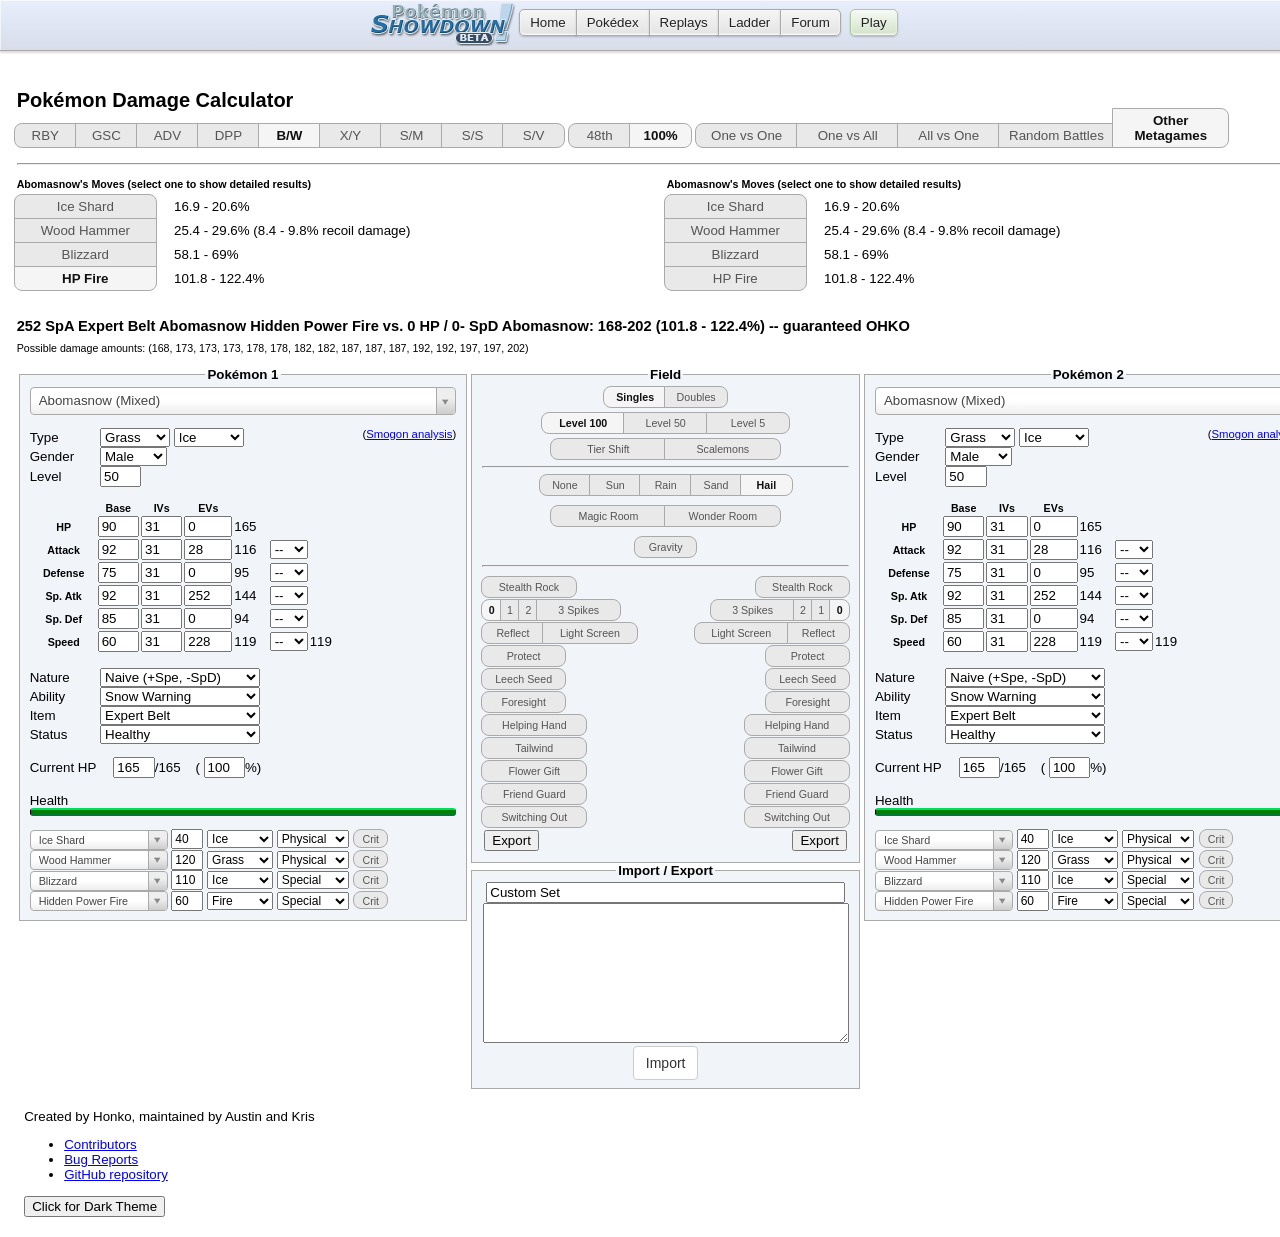
<file: src/oms.template.html>
<!DOCTYPE html>
<html lang="en">

<head>
    <meta charset="UTF-8" />
    <title>Pok&eacute;mon Damage Calculator</title>
    <link type="text/css" rel="stylesheet" href="./js/vendor/select2/select2.css" />
    <link type="text/css" rel="stylesheet" href="./css/main.css?" />
    <link type="text/css" rel="stylesheet" href="./css/vendor/bootstrap.css" />
    <link type="text/css" rel="stylesheet" href="./css/dark-theme.css" id="dark-theme-styles">
    <!-- Global site tag (gtag.js) - Google Analytics -->
    <script async src="https://www.googletagmanager.com/gtag/js?id=UA-26211653-3"></script>
    <script>
        window.dataLayer = window.dataLayer || [];
        function gtag(){dataLayer.push(arguments);}
        gtag('js', new Date());

        gtag('config', 'UA-26211653-3');

        window.onerror = function(err, uri, line) {
            gtag('event', 'exception', {'description': uri + ':' + line + ': ' + err});
            return false;
        };
    </script>
    <!-- Immediately loads the dark theme in order to reduce FOIT -->
    <script>
        /*
        * localStorage will only store strings
        * This means that if it has the value 'false',
        * It will be truey and incorrectly cause the
        * dark theme to load.
        */
        if (localStorage.getItem('darkTheme') !== 'true') {
            document.getElementById('dark-theme-styles').disabled = true;
        }
    </script>
</head>

<body class="dark-theme">

<nav><div class="header"><div class="header-inner">
    <ul class="nav">
        <li><a class="button nav-first" href="//pokemonshowdown.com"><img src="./img/pokemonshowdownbeta.png" alt="Pok&eacute;mon Showdown! (beta)" /> Home</a></li>
        <li><a class="button" href="//dex.pokemonshowdown.com">Pok&eacute;dex</a></li>
        <li><a class="button" href="//replay.pokemonshowdown.com/">Replays</a></li>
        <li><a class="button" href="//pokemonshowdown.com/ladder/">Ladder</a></li>
        <li><a class="button nav-last" href="//pokemonshowdown.com/forums/">Forum</a></li>
    </ul>
    <ul class="nav nav-play">
        <li><a class="button greenbutton nav-first nav-last" href="//play.pokemonshowdown.com/">Play</a></li>
    </ul>
    <div style="clear:both"></div>
</div></div></nav>
<div class="wrapper">

    <span class="title-text main-title-text">Pok&eacute;mon Damage Calculator</span>
    <div aria-label="Settings" role="region">
        <span class="genSelection" aria-labelledby="selectGenInstruction" role="radiogroup" title="Select the generation.">
            <span class="visually-hidden" id="selectGenInstruction">Select the generation.</span>
            <input class="gen visually-hidden" type="radio" name="gen" value="1" id="gen1" /><label class="btn btn-small btn-left" for="gen1">RBY</label>
            <input class="gen visually-hidden" type="radio" name="gen" value="2" id="gen2" /><label class="btn btn-small btn-mid" for="gen2">GSC</label>
            <input class="gen visually-hidden" type="radio" name="gen" value="3" id="gen3" /><label class="btn btn-small btn-mid" for="gen3">ADV</label>
            <input class="gen visually-hidden" type="radio" name="gen" value="4" id="gen4" /><label class="btn btn-small btn-mid" for="gen4">DPP</label>
            <input class="gen visually-hidden" type="radio" name="gen" value="5" id="gen5" /><label class="btn btn-small btn-mid" for="gen5">B/W</label>
            <input class="gen visually-hidden" type="radio" name="gen" value="6" id="gen6" /><label class="btn btn-small btn-mid" for="gen6">X/Y</label>
            <input class="gen visually-hidden" type="radio" name="gen" value="7" id="gen7" /><label class="btn btn-small btn-mid" for="gen7">S/M</label>
            <input class="gen visually-hidden" type="radio" name="gen" value="8" id="gen8" /><label class="btn btn-small btn-mid" for="gen8">S/S</label>
            <input class="gen visually-hidden" type="radio" name="gen" value="9" id="gen9" checked="checked" /><label class="btn btn-small btn-right" for="gen9">S/V</label>
        </span>
        <span class="notationSelection" aria-labelledby="selectNotationInstruction" role="radiogroup" title="Select the output notation.">
            <span class="visually-hidden" id="selectNotationInstruction">Select the output notation.</span>
            <input class="notation visually-hidden" type="radio" name="notation" id="pixels" value="px" /><label class="btn btn-small btn-left" for="pixels">48th</label>
            <input class="notation visually-hidden" type="radio" name="notation" id="percentage" value="%" /><label class="btn btn-small btn-right" for="percentage">100%</label>
        </span>
        <span class="modeSelection" aria-labelledby="selectModeInstruction" role="radiogroup" title="Select the calculator's mode of function.">
            <span class="visually-hidden" id="selectModeInstruction">Select the calculator's mode of function.</span>
            <input class="mode visually-hidden" type="radio" name="mode" id="one-vs-one" /><label class="btn btn-left btn-wide" for="one-vs-one">One vs One</label>
            <input class="mode visually-hidden" type="radio" name="mode" id="one-vs-all" /><label class="btn btn-mid btn-wide gen-specific g3 g4 g5 g6 g7 g8 g9" for="one-vs-all">One vs All</label>
            <input class="mode visually-hidden" type="radio" name="mode" id="all-vs-one" /><label class="btn btn-mid btn-wide gen-specific g3 g4 g5 g6 g7 g8 g9" for="all-vs-one">All vs One</label>
            <input class="mode visually-hidden" type="radio" name="mode" id="randoms" /><label class="btn btn-mid btn-xwide" for="randoms">Random Battles</label>
            <input class="mode visually-hidden" type="radio" name="mode" id="oms" checked="checked" /><label class="btn btn-right btn-xwide" for="oms">Other Metagames</label>
        </span>
    </div>
    <hr />
    <div aria-label="Move selection" class="move-result-group" role="region" title="Select a move to show detailed results.">
        <div  aria-labelledby="resultHeaderL" class="move-result-subgroup" role="radiogroup">
            <div class="result-move-header"><span id="resultHeaderL">Pok&eacute;mon 1's Moves (select one to show detailed results)</span>
            </div>
            <div>
                <input class="result-move visually-hidden" type="radio" name="resultMove" id="resultMoveL1" checked="checked" aria-describedby="resultDamageL1" />
                <label class="btn btn-xxxwide btn-top" for="resultMoveL1">Loading...</label>
                <span id="resultDamageL1">??? - ???%</span>
            </div>
            <div>
                <input class="result-move visually-hidden" type="radio" name="resultMove" id="resultMoveL2" aria-describedby="resultDamageL2" />
                <label class="btn btn-xxxwide btn-mid" for="resultMoveL2">Loading...</label>
                <span id="resultDamageL2">??? - ???%</span>
            </div>
            <div>
                <input class="result-move visually-hidden" type="radio" name="resultMove" id="resultMoveL3" aria-describedby="resultDamageL3" />
                <label class="btn btn-xxxwide btn-mid" for="resultMoveL3">Loading...</label>
                <span id="resultDamageL3">??? - ???%</span>
            </div>
            <div>
                <input class="result-move visually-hidden" type="radio" name="resultMove" id="resultMoveL4" aria-describedby="resultDamageL4" />
                <label class="btn btn-xxxwide btn-bottom" for="resultMoveL4">Loading...</label>
                <span id="resultDamageL4">??? - ???%</span>
            </div>
        </div>
        <div aria-labelledby="resultHeaderR" class="move-result-subgroup" role="radiogroup">
            <div class="result-move-header"><span id="resultHeaderR">Pok&eacute;mon 2's Moves (select one to show detailed results)</span>
            </div>
            <div>
                <input class="result-move visually-hidden" type="radio" name="resultMove" id="resultMoveR1" aria-describedby="resultDamageR1" />
                <label class="btn btn-xxxwide btn-top" for="resultMoveR1">Loading...</label>
                <span id="resultDamageR1">??? - ???%</span>
            </div>
            <div>
                <input class="result-move visually-hidden" type="radio" name="resultMove" id="resultMoveR2" aria-describedby="resultDamageR2" />
                <label class="btn btn-xxxwide btn-mid" for="resultMoveR2">Loading...</label>
                <span id="resultDamageR2">??? - ???%</span>
            </div>
            <div>
                <input class="result-move visually-hidden" type="radio" name="resultMove" id="resultMoveR3" aria-describedby="resultDamageR3" />
                <label class="btn btn-xxxwide btn-mid" for="resultMoveR3">Loading...</label>
                <span id="resultDamageR3">??? - ???%</span>
            </div>
            <div>
                <input class="result-move visually-hidden" type="radio" name="resultMove" id="resultMoveR4" aria-describedby="resultDamageR4" />
                <label class="btn btn-xxxwide btn-bottom" for="resultMoveR4">Loading...</label>
                <span id="resultDamageR4">??? - ???%</span>
            </div>
        </div>
    </div>
    <div aria-label="Calculation results" class="main-result-group" role="region">
        <div class="big-text">
            <span id="mainResult" title="Click to copy.">Loading...</span>
            <div id="tooltipText">Copied</div>
        </div>
        <div class="small-text"><span id="damageValues">(If you see this message for more than a few seconds, try enabling JavaScript.)</span>
        </div>
    </div>

    <div aria-label="Pok&eacute;mon 1" class="panel" role="region">
        <fieldset class="poke-info" id="p1">
            <legend align="center">Pok&eacute;mon 1</legend>
            <input type="text" class="set-selector calc-trigger" />
            <span id="importedSetsOptions" style="width:auto; display:none">
                <input type="checkbox" id="importedSets" /> Only show imported sets <br />
                <button id="clearSets">Clear Imported Sets</button>
            </span>
            <div class="info-group top">
                <div>
                    <label>Type</label>
                    <select aria-label="type1" class="type1 terrain-trigger calc-trigger"></select>
                    <select aria-label="type2" class="type2 terrain-trigger calc-trigger"></select>
                    <small class="right">(<a class="analysis links-lighten" target="_blank" href="">Smogon&nbsp;analysis</a>)</small>
                </div>
                <div class="gen-specific g9">
                    <label>Tera Type</label>
                    <select class="teraType terrain-trigger calc-trigger"></select>
                    <input type="checkbox" title= "Has this Pok&eacute;mon terastalized?" class="teraToggle terrain-trigger calc-trigger">
                </div>
                <div class="hide">
                    <label>Forme</label>
                    <select class="forme calc-trigger"></select>
                </div>
                <div class="hide">
                    <label>Gender</label>
                    <select class="gender calc-trigger"><option></option><option selected="selected">Male</option><option>Female</option></select>
                </div>
                <div>
                    <label for="levelL1">Level</label>
                    <input class="level calc-trigger" id="levelL1" value="100" />
                </div>
                <div class="hide">
                    <label for="weightL1">Weight (kg)</label>
                    <input class="weight calc-trigger" id="weightL1" value="10.0" />
                </div>
            </div>
            <div class="info-group">
                <table>
                    <thead>
                        <tr>
                            <th></th>
                            <th scope="col">Base</th>
                            <th class="gen-specific g3 g4 g5 g6 g7 g8 g9" scope="col">IVs</th>
                            <th class="gen-specific g3 g4 g5 g6 g7 g8 g9" scope="col">EVs</th>
                            <th class="gen-specific g1 g2 hide" scope="col">DVs</th>
                            <th></th>
                            <th></th>
                        </tr>
                    </thead>
                    <tbody>
                        <tr class="hp">
                            <th scope="row">
                                <label>HP</label>
                            </th>
                            <td>
                                <input class="base calc-trigger" value="100" />
                            </td>
                            <td class="gen-specific g3 g4 g5 g6 g7 g8 g9">
                                <input class="ivs calc-trigger" value="31" />
                            </td>
                            <td class="gen-specific g3 g4 g5 g6 g7 g8 g9">
                                <input class="evs calc-trigger" type="number" min="0" max="252" step="4" value="0" />
                            </td>
                            <td class="gen-specific g1 g2 hide">
                                <input class="dvs calc-trigger" value="15" disabled="disabled" />
                            </td>
                            <td><span class="total">341</span>
                            </td>
                            <td></td>
                        </tr>
                        <tr class="at">
                            <th scope="row">
                                <label>Attack</label>
                            </th>
                            <td>
                                <input class="base calc-trigger" value="100" />
                            </td>
                            <td class="gen-specific g3 g4 g5 g6 g7 g8 g9">
                                <input class="ivs calc-trigger" value="31" />
                            </td>
                            <td class="gen-specific g3 g4 g5 g6 g7 g8 g9">
                                <input class="evs calc-trigger" type="number" min="0" max="252" step="4" value="0" />
                            </td>
                            <td class="gen-specific g1 g2 hide">
                                <input class="dvs calc-trigger" value="15" />
                            </td>
                            <td><span class="total">236</span>
                            </td>
                            <td>
                                <select class="boost calc-trigger">
                                    <option value="6">+6</option>
                                    <option value="5">+5</option>
                                    <option value="4">+4</option>
                                    <option value="3">+3</option>
                                    <option value="2">+2</option>
                                    <option value="1">+1</option>
                                    <option value="0" selected="selected">--</option>
                                    <option value="-1">-1</option>
                                    <option value="-2">-2</option>
                                    <option value="-3">-3</option>
                                    <option value="-4">-4</option>
                                    <option value="-5">-5</option>
                                    <option value="-6">-6</option>
                                </select>
                            </td>
                        </tr>
                        <tr class="df">
                            <th scope="row">
                                <label>Defense</label>
                            </th>
                            <td>
                                <input class="base calc-trigger" value="100" />
                            </td>
                            <td class="gen-specific g3 g4 g5 g6 g7 g8 g9">
                                <input class="ivs calc-trigger" value="31" />
                            </td>
                            <td class="gen-specific g3 g4 g5 g6 g7 g8 g9">
                                <input class="evs calc-trigger" type="number" min="0" max="252" step="4" value="0" />
                            </td>
                            <td class="gen-specific g1 g2 hide">
                                <input class="dvs calc-trigger" value="15" />
                            </td>
                            <td><span class="total">236</span>
                            </td>
                            <td>
                                <select class="boost calc-trigger">
                                    <option value="6">+6</option>
                                    <option value="5">+5</option>
                                    <option value="4">+4</option>
                                    <option value="3">+3</option>
                                    <option value="2">+2</option>
                                    <option value="1">+1</option>
                                    <option value="0" selected="selected">--</option>
                                    <option value="-1">-1</option>
                                    <option value="-2">-2</option>
                                    <option value="-3">-3</option>
                                    <option value="-4">-4</option>
                                    <option value="-5">-5</option>
                                    <option value="-6">-6</option>
                                </select>
                            </td>
                        </tr>
                        <tr class="sa gen-specific g2 g3 g4 g5 g6 g7 g8 g9">
                            <th scope="row">
                                <label>Sp. Atk</label>
                            </th>
                            <td>
                                <input class="base calc-trigger" value="100" />
                            </td>
                            <td class="gen-specific g3 g4 g5 g6 g7 g8 g9">
                                <input class="ivs calc-trigger" value="31" />
                            </td>
                            <td class="gen-specific g3 g4 g5 g6 g7 g8 g9">
                                <input class="evs calc-trigger" type="number" min="0" max="252" step="4" value="0" />
                            </td>
                            <td class="gen-specific g1 g2 hide">
                                <input class="dvs calc-trigger" value="15" />
                            </td>
                            <td><span class="total">236</span>
                            </td>
                            <td>
                                <select class="boost calc-trigger">
                                    <option value="6">+6</option>
                                    <option value="5">+5</option>
                                    <option value="4">+4</option>
                                    <option value="3">+3</option>
                                    <option value="2">+2</option>
                                    <option value="1">+1</option>
                                    <option value="0" selected="selected">--</option>
                                    <option value="-1">-1</option>
                                    <option value="-2">-2</option>
                                    <option value="-3">-3</option>
                                    <option value="-4">-4</option>
                                    <option value="-5">-5</option>
                                    <option value="-6">-6</option>
                                </select>
                            </td>
                        </tr>
                        <tr class="sd gen-specific g2 g3 g4 g5 g6 g7 g8 g9">
                            <th scope="row">
                                <label>Sp. Def</label>
                            </th>
                            <td>
                                <input class="base calc-trigger" value="100" />
                            </td>
                            <td class="gen-specific g3 g4 g5 g6 g7 g8 g9">
                                <input class="ivs calc-trigger" value="31" />
                            </td>
                            <td class="gen-specific g3 g4 g5 g6 g7 g8 g9">
                                <input class="evs calc-trigger" type="number" min="0" max="252" step="4" value="0" />
                            </td>
                            <td class="gen-specific g1 g2 hide">
                                <input class="dvs calc-trigger" value="15" disabled="disabled" />
                            </td>
                            <td><span class="total">236</span>
                            </td>
                            <td>
                                <select class="boost calc-trigger">
                                    <option value="6">+6</option>
                                    <option value="5">+5</option>
                                    <option value="4">+4</option>
                                    <option value="3">+3</option>
                                    <option value="2">+2</option>
                                    <option value="1">+1</option>
                                    <option value="0" selected="selected">--</option>
                                    <option value="-1">-1</option>
                                    <option value="-2">-2</option>
                                    <option value="-3">-3</option>
                                    <option value="-4">-4</option>
                                    <option value="-5">-5</option>
                                    <option value="-6">-6</option>
                                </select>
                            </td>
                        </tr>
                        <tr class="sl gen-specific g1 hide">
                            <th scope="row">
                                <label>Special</label>
                            </th>
                            <td>
                                <input class="base calc-trigger" value="100" />
                            </td>
                            <td>
                                <input class="dvs calc-trigger" value="15" />
                            </td>
                            <td><span class="total">236</span>
                            </td>
                            <td>
                                <select class="boost calc-trigger">
                                    <option value="6">+6</option>
                                    <option value="5">+5</option>
                                    <option value="4">+4</option>
                                    <option value="3">+3</option>
                                    <option value="2">+2</option>
                                    <option value="1">+1</option>
                                    <option value="0" selected="selected">--</option>
                                    <option value="-1">-1</option>
                                    <option value="-2">-2</option>
                                    <option value="-3">-3</option>
                                    <option value="-4">-4</option>
                                    <option value="-5">-5</option>
                                    <option value="-6">-6</option>
                                </select>
                            </td>
                        </tr>
                        <tr class="sp">
                            <th scope="row">
                                <label>Speed</label>
                            </th>
                            <td>
                                <input class="base calc-trigger" value="100" />
                            </td>
                            <td class="gen-specific g3 g4 g5 g6 g7 g8 g9">
                                <input class="ivs calc-trigger" value="31" />
                            </td>
                            <td class="gen-specific g3 g4 g5 g6 g7 g8 g9">
                                <input class="evs calc-trigger" type="number" min="0" max="252" step="4" value="0" />
                            </td>
                            <td class="gen-specific g1 g2 hide">
                                <input class="dvs calc-trigger" value="15" />
                            </td>
                            <td><span class="total">236</span>
                            </td>
                            <td>
                                <select class="boost calc-trigger">
                                    <option value="6">+6</option>
                                    <option value="5">+5</option>
                                    <option value="4">+4</option>
                                    <option value="3">+3</option>
                                    <option value="2">+2</option>
                                    <option value="1">+1</option>
                                    <option value="0" selected="selected">--</option>
                                    <option value="-1">-1</option>
                                    <option value="-2">-2</option>
                                    <option value="-3">-3</option>
                                    <option value="-4">-4</option>
                                    <option value="-5">-5</option>
                                    <option value="-6">-6</option>
                                </select>
                            </td>
                            <td><span class="totalMod">---</span>
                            </td>
                        </tr>
                    </tbody>
                </table>
            </div>
            <div class="info-group info-selectors">
                <div class="gen-specific g3 g4 g5 g6 g7 g8 g9">
                    <label for="natureL1">Nature</label>
                    <select class="nature calc-trigger" id="natureL1">
                        <option value="Adamant">Adamant (+Atk, -SpA)</option>
                        <option value="Bashful">Bashful</option>
                        <option value="Bold">Bold (+Def, -Atk)</option>
                        <option value="Brave">Brave (+Atk, -Spe)</option>
                        <option value="Calm">Calm (+SpD, -Atk)</option>
                        <option value="Careful">Careful (+SpD, -SpA)</option>
                        <option value="Docile">Docile</option>
                        <option value="Gentle">Gentle (+SpD, -Def)</option>
                        <option value="Hardy" selected="selected">Hardy</option>
                        <option value="Hasty">Hasty (+Spe, -Def)</option>
                        <option value="Impish">Impish (+Def, -SpA)</option>
                        <option value="Jolly">Jolly (+Spe, -SpA)</option>
                        <option value="Lax">Lax (+Def, -SpD)</option>
                        <option value="Lonely">Lonely (+Atk, -Def)</option>
                        <option value="Mild">Mild (+SpA, -Def)</option>
                        <option value="Modest">Modest (+SpA, -Atk)</option>
                        <option value="Naive">Naive (+Spe, -SpD)</option>
                        <option value="Naughty">Naughty (+Atk, -SpD)</option>
                        <option value="Quiet">Quiet (+SpA, -Spe)</option>
                        <option value="Quirky">Quirky</option>
                        <option value="Rash">Rash (+SpA, -SpD)</option>
                        <option value="Relaxed">Relaxed (+Def, -Spe)</option>
                        <option value="Sassy">Sassy (+SpD, -Spe)</option>
                        <option value="Serious">Serious</option>
                        <option value="Timid">Timid (+Spe, -Atk)</option>
                    </select>
                </div>
                <div class="gen-specific g3 g4 g5 g6 g7 g8 g9">
                    <label for="abilityL1">Ability</label>
                    <select class="ability terrain-trigger calc-trigger" id="abilityL1"></select>
                    <input hidden type="checkbox" title= "Is this ability active?" class="abilityToggle calc-trigger">
                    <select hidden aria-label="Allies fainted" class="alliesFainted calc-trigger">
                        <option value="0">Zero allies fainted</option>
                        <option value="1">One ally fainted</option>
                        <option value="2">Two allies fainted</option>
                        <option value="3">Three allies fainted</option>
                        <option value="4">Four allies fainted</option>
                        <option value="5">Five allies fainted</option>
                    </select>
                    <select hidden aria-label="Boosted Stat" title="What stat is boosted by this ability?" class="boostedStat calc-trigger">
                        <option value="auto">Auto-Select</option>
                        <option value="">Inactive</option>
                        <option value="atk">Attack</option>
                        <option value="def">Defense</option>
                        <option value="spa">Special Attack</option>
                        <option value="spd">Special Defense</option>
                        <option value="spe">Speed</option>
                    </select>
                </div>
                <div class="gen-specific g2 g3 g4 g5 g6 g7 g8 g9">
                    <label for="itemL1">Item</label>
                    <select class="item terrain-trigger calc-trigger" id="itemL1"></select>
                </div>
                <div>
                    <label for="statusL1">Status</label>
                    <select class="status calc-trigger" id="statusL1">
                        <option value="Healthy">Healthy</option>
                        <option value="Poisoned">Poisoned</option>
                        <option value="Badly Poisoned">Badly Poisoned</option>
                        <option value="Burned">Burned</option>
                        <option value="Paralyzed">Paralyzed</option>
                        <option value="Asleep">Asleep</option>
                        <option value="Frozen">Frozen</option>
                    </select>
                    <select aria-label="Toxic counter" class="toxic-counter calc-trigger hide">
                        <option value="1">1/16</option>
                        <option value="2">2/16</option>
                        <option value="3">3/16</option>
                        <option value="4">4/16</option>
                        <option value="5">5/16</option>
                        <option value="6">6/16</option>
                        <option value="7">7/16</option>
                        <option value="8">8/16</option>
                        <option value="9">9/16</option>
                        <option value="10">10/16</option>
                        <option value="11">11/16</option>
                        <option value="12">12/16</option>
                        <option value="13">13/16</option>
                        <option value="14">14/16</option>
                        <option value="15">15/16</option>
                    </select>
                </div>
            </div>
            <div class="info-group gen-specific g9">
                <div class="left" title="Has this Pok&eacute;mon been cured with Salt Cure?">
                    <div hidden id="selectRevealInstruction">Has this Pok&eacute;mon been cured with Salt Cure?</div>
                    <input aria-describedby="selectRevealInstruction" class="visually-hidden saltcure calc-trigger" type="checkbox" id="cureL" />
                    <label class="btn btn-xxwide" for="cureL">Salt Cure</label>
                </div>
                <br />
            </div>
            <div class="info-group">
                <label for="currentHpL1">Current HP</label>
                <input class="current-hp calc-trigger" id="currentHpL1" value="341" />/<span class="max-hp">341</span> (
                <input class="percent-hp calc-trigger" value="100" />%)
                <input class="visually-hidden max calc-trigger btn-input" type="checkbox" id="maxL" />
                <label class="btn btn-xwide gen-specific g8 hide" for="maxL"
                title="Use the corresponding Max Move?">Dynamax</label>
                <br />
                <br />
                Health <div class="hpbar"></div>
            </div>
            <div hidden id="criticalHitInstruction">Force this attack to be a critical hit?</div>
            <div hidden id="zMoveInstruction">Make this attack a Z-move?</div>
            <div class="move1">
                <select class="move-selector calc-trigger small-select"></select>
                <input class="move-bp calc-trigger" value="50" />
                <select class="move-type calc-trigger"></select>
                <select class="move-cat calc-trigger gen-specific g4 g5 g6 g7 g8 g9">
                    <option value="Physical">Physical</option>
                    <option value="Special">Special</option>
                </select>
                <input aria-describedby="criticalHitInstruction" class="move-crit calc-trigger visually-hidden" type="checkbox" id="critL1" />
                <label class="btn crit-btn" for="critL1" title="Force this attack to be a critical hit?">Crit</label>
                <input aria-describedby="zMoveInstruction" class="move-z calc-trigger visually-hidden" type="checkbox" id="zL1"/>
                <label class="btn z-btn gen-specific g7 g8 g9" for="zL1" title="Make this attack a Z-move?">Z</label>
                <input aria-describedby="stellarBoostInstruction" class="move-stellar calc-trigger visually-hidden" type="checkbox" id="stellarL1" />
                <label class="stellar-btn btn" style="display: none;" for="stellarL1" title="Make this attack Stellar boosted?">Stellar</label>
                <select class="move-hits calc-trigger hide">
                    <option value="2">2 hits</option>
                    <option value="3">3 hits</option>
                    <option value="4">4 hits</option>
                    <option value="5">5 hits</option>
                </select>
                <select class="stat-drops calc-trigger hide" title="How many times was this move used in a row?">>
                    <option value="1">Once</option>
                    <option value="2">Twice</option>
                    <option value="3">3 times</option>
                    <option value="4">4 times</option>
                    <option value="5">5 times</option>
                </select>
                <select class="metronome calc-trigger hide" title="How many times was this move successfully and consecutively used while holding Metronome before this turn?">
                    <option value="0">Never</option>
                    <option value="1">Once</option>
                    <option value="2">Twice</option>
                    <option value="3">3 times</option>
                    <option value="4">4 times</option>
                    <option value="5">5 times</option>
                </select>
            </div>
            <div class="move2">
                <select class="move-selector calc-trigger small-select"></select>
                <input class="move-bp calc-trigger" value="0" />
                <select class="move-type calc-trigger"></select>
                <select class="move-cat calc-trigger gen-specific g4 g5 g6 g7 g8 g9">
                    <option value="Physical">Physical</option>
                    <option value="Special">Special</option>
                </select>
                <input aria-describedby="criticalHitInstruction" class="move-crit calc-trigger visually-hidden" type="checkbox" id="critL2" />
                <label class="btn crit-btn" for="critL2" title="Force this attack to be a critical hit?">Crit</label>
                <input aria-describedby="zMoveInstruction" class="move-z calc-trigger visually-hidden" type="checkbox" id="zL2"/>
                <label class="btn z-btn gen-specific g7 g8 g9" for="zL2" title="Make this attack a Z-move?">Z</label>
                <input aria-describedby="stellarBoostInstruction" class="move-stellar calc-trigger visually-hidden" type="checkbox" id="stellarL2" />
                <label class="stellar-btn btn" style="display: none;" for="stellarL2" title="Make this attack Stellar boosted?">Stellar</label>
                <select class="move-hits calc-trigger hide">
                    <option value="2">2 hits</option>
                    <option value="3">3 hits</option>
                    <option value="4">4 hits</option>
                    <option value="5">5 hits</option>
                </select>
                <select class="stat-drops calc-trigger hide" title="How many times was this move used in a row?">>
                    <option value="1">Once</option>
                    <option value="2">Twice</option>
                    <option value="3">3 times</option>
                    <option value="4">4 times</option>
                    <option value="5">5 times</option>
                </select>
                <select class="metronome calc-trigger hide" title="How many times was this move successfully and consecutively used while holding Metronome before this turn?">
                    <option value="0">Never</option>
                    <option value="1">Once</option>
                    <option value="2">Twice</option>
                    <option value="3">3 times</option>
                    <option value="4">4 times</option>
                    <option value="5">5 times</option>
                </select>
            </div>
            <div class="move3">
                <select class="move-selector calc-trigger small-select"></select>
                <input class="move-bp calc-trigger" value="0" />
                <select class="move-type calc-trigger"></select>
                <select class="move-cat calc-trigger gen-specific g4 g5 g6 g7 g8 g9">
                    <option value="Physical">Physical</option>
                    <option value="Special">Special</option>
                </select>
                <input aria-describedby="criticalHitInstruction" class="move-crit calc-trigger visually-hidden" type="checkbox" id="critL3" />
                <label class="btn crit-btn" for="critL3" title="Force this attack to be a critical hit?">Crit</label>
                <input aria-describedby="zMoveInstruction" class="move-z calc-trigger visually-hidden" type="checkbox" id="zL3"/>
                <label class="btn z-btn gen-specific g7 g8 g9" for="zL3" title="Make this attack a Z-move?">Z</label>
                <input aria-describedby="stellarBoostInstruction" class="move-stellar calc-trigger visually-hidden" type="checkbox" id="stellarL3" />
                <label class="stellar-btn btn" style="display: none;" for="stellarL3" title="Make this attack Stellar boosted?">Stellar</label>
                <select class="move-hits calc-trigger hide">
                    <option value="2">2 hits</option>
                    <option value="3">3 hits</option>
                    <option value="4">4 hits</option>
                    <option value="5">5 hits</option>
                </select>
                <select class="stat-drops calc-trigger hide" title="How many times was this move used in a row?">>
                    <option value="1">Once</option>
                    <option value="2">Twice</option>
                    <option value="3">3 times</option>
                    <option value="4">4 times</option>
                    <option value="5">5 times</option>
                </select>
                <select class="metronome calc-trigger hide" title="How many times was this move successfully and consecutively used while holding Metronome before this turn?">
                    <option value="0">Never</option>
                    <option value="1">Once</option>
                    <option value="2">Twice</option>
                    <option value="3">3 times</option>
                    <option value="4">4 times</option>
                    <option value="5">5 times</option>
                </select>
            </div>
            <div class="move4">
                <select class="move-selector calc-trigger small-select"></select>
                <input class="move-bp calc-trigger" value="0" />
                <select class="move-type calc-trigger"></select>
                <select class="move-cat calc-trigger gen-specific g4 g5 g6 g7 g8 g9">
                    <option value="Physical">Physical</option>
                    <option value="Special">Special</option>
                </select>
                <input aria-describedby="criticalHitInstruction" class="move-crit calc-trigger visually-hidden" type="checkbox" id="critL4" />
                <label class="btn crit-btn" for="critL4" title="Force this attack to be a critical hit?">Crit</label>
                <input aria-describedby="zMoveInstruction" class="move-z calc-trigger visually-hidden" type="checkbox" id="zL4"/>
                <label class="btn z-btn gen-specific g7 g8 g9" for="zL4" title="Make this attack a Z-move?">Z</label>
                <input aria-describedby="stellarBoostInstruction" class="move-stellar calc-trigger visually-hidden" type="checkbox" id="stellarL4" />
                <label class="stellar-btn btn" style="display: none;" for="stellarL4" title="Make this attack Stellar boosted?">Stellar</label>
                <select class="move-hits calc-trigger hide">
                    <option value="2">2 hits</option>
                    <option value="3">3 hits</option>
                    <option value="4">4 hits</option>
                    <option value="5">5 hits</option>
                </select>
                <select class="stat-drops calc-trigger hide" title="How many times was this move used in a row?">>
                    <option value="1">Once</option>
                    <option value="2">Twice</option>
                    <option value="3">3 times</option>
                    <option value="4">4 times</option>
                    <option value="5">5 times</option>
                </select>
                <select class="metronome calc-trigger hide" title="How many times was this move successfully and consecutively used while holding Metronome before this turn?">
                    <option value="0">Never</option>
                    <option value="1">Once</option>
                    <option value="2">Twice</option>
                    <option value="3">3 times</option>
                    <option value="4">4 times</option>
                    <option value="5">5 times</option>
                </select>
            </div>
        </fieldset>
    </div>

    <div class="panel">
        <div aria-label="Field information" role="region">
            <fieldset class="field-info">
                <legend align="center">Field</legend>
                <div aria-labelledby="selectBattleFormatInstruction" class="gen-specific g3 g4 g5 g6 g7 g8 g9" role="radiogroup" style="width: 10.6em; margin: 0 auto 5px;" title="Select the battle format.">
                    <span class="visually-hidden" id="selectBattleFormatInstruction">Select the battle format.</span>
                    <input class="visually-hidden calc-trigger" type="radio" name="format" value="Singles" id="singles-format" />
                    <label class="btn btn-left" for="singles-format">Singles</label>
                    <input class="visually-hidden calc-trigger" type="radio" name="format" value="Doubles" id="doubles-format" />
                    <label class="btn btn-right" for="doubles-format">Doubles</label>
                </div>
                <div aria-labelledby="selectDefaultLevelInstruction" role="radiogroup" style="margin: auto auto 5px;" title="Select the default level.">
                   <span class="visually-hidden" id="selectDefaultLevelInstruction">Select the default level.</span>
                   <input class="visually-hidden calc-trigger" type="radio" name="defaultLevel" value="100" id="default-level-100" />
                   <label class="btn btn-wide btn-left" for="default-level-100">Level 100</label>
                   <input class="visually-hidden calc-trigger gen-specific g4 g5 g6 g7 g8 g9" type="radio" name="defaultLevel" value="50" id="default-level-50" />
                   <label class="btn btn-wide btn-mid gen-specific g4 g5 g6 g7 g8 g9" for="default-level-50">Level 50</label>
                   <input class="visually-hidden calc-trigger" type="radio" name="defaultLevel" value="5" id="default-level-5" />
                   <label class="btn btn-wide btn-right" for="default-level-5">Level 5</label>
               </div>
                <div aria-labelledby="selectTerrainInstruction" class="gen-specific g6 g7 g8 g9" role="group" title="Select the current terrain.">
                    <span class="visually-hidden" id="selectTerrainInstruction">Select the current terrain.</span>
                    <input class="visually-hidden terrain-trigger calc-trigger" type="checkbox" name="terrain" value="Electric" id="electric" /><label class="btn btn-xxxwide btn-left" for="electric">Electric Terrain</label>
                    <input class="visually-hidden terrain-trigger calc-trigger" type="checkbox" name="terrain" value="Grassy" id="grassy" /><label class="btn btn-xxxwide btn-mid" for="grassy">Grassy Terrain</label>
                    <input class="visually-hidden terrain-trigger calc-trigger" type="checkbox" name="terrain" value="Misty" id="misty" /><label class="btn btn-xxxwide btn-right" for="misty">Misty Terrain</label>
                    <input class="visually-hidden terrain-trigger calc-trigger" type="checkbox" name="terrain" value="Psychic" id="psychic" /><label class="btn btn-xxxwide btn-mid" for="psychic">Psychic Terrain</label>
                </div>
                <div aria-labelledby="selectOMModInstruction" role="group" title="Select the current Other Metas modifications.">
                    <span class="visually-hidden" id="selectOMInstruction">Select the current Other Metas modifications.</span>
                    <input class="visually-hidden ts-trigger calc-trigger om-trigger" type="checkbox" name="ts" value="Tier Shift" id="ts" />
                    <label class="btn btn-xxxwide btn-left" for="ts">Tier Shift</label>
                    <input class="visually-hidden mnm-trigger calc-trigger om-trigger"  type="checkbox" name="mnm" value="MnM" id="mnm" />
                    <label class="btn btn-xxxwide btn-mid gen-specific g6 g7 g8 g9" for="mnm">Mix and Mega</label>
                    <input class="visually-hidden scale-trigger calc-trigger om-trigger" type="checkbox" name="scale" value="Scalemons" id="scale" />
                    <label class="btn btn-xxxwide btn-right" for="scale">Scalemons</label>
                </div>
                <hr>
                <div aria-labelledby="selectRuinInstruction" class="gen-specific g9 format-specific doubles" role="group" style="margin: 5px auto auto;" title="Select the ruin abilities from other Pok&eacute;mon on the field.">
                    <span class="visually-hidden" id="selectRuinInstruction">Select the active Ruin abilities from other Poke&eacute;mon on the field.</span>
                    <input class="visually-hidden calc-trigger" type="checkbox" name="ruin" value="Beads" id="beads" />
                    <label class="btn btn-xxxwide btn-left" for="beads">Beads of Ruin</label>
                    <input class="visually-hidden calc-trigger" type="checkbox" name="ruin" value="Tablets" id="tablets" />
                    <label class="btn btn-xxxwide btn-mid" for="tablets">Tablets of Ruin</label>
                    <input class="visually-hidden calc-trigger" type="checkbox" name="ruin" value="Sword" id="sword" />
                    <label class="btn btn-xxxwide btn-right" for="sword">Sword of Ruin</label>
                    <input class="visually-hidden calc-trigger" type="checkbox" name="ruin" value="Vessel" id="vessel" />
                    <label class="btn btn-xxxwide btn-mid" for="vessel">Vessel of Ruin</label>
                </div>
                <hr class="gen-specific g6 g7 g8 g9" />
                <div aria-labelledby="selectWeatherInstruction" role="radiogroup">
                    <span class="visually-hidden" id="selectWeatherInstruction">Select the current weather condition.</span>
                    <div class="gen-specific g3 g4 g5 g6 g7 g8 g9" style="width: 22.2em; margin: 5px auto;" title="Select the current weather condition.">
                        <input class="visually-hidden calc-trigger" type="radio" name="weather" value="" id="clear" checked="checked" />
                        <label class="btn btn-small btn-left" for="clear">None</label>
                        <input class="visually-hidden calc-trigger" type="radio" name="weather" value="Sun" id="sun" />
                        <label class="btn btn-small btn-mid" for="sun">Sun</label>
                        <input class="visually-hidden calc-trigger" type="radio" name="weather" value="Rain" id="rain" />
                        <label class="btn btn-small btn-mid" for="rain">Rain</label>
                        <input class="visually-hidden calc-trigger" type="radio" name="weather" value="Sand" id="sand" />
                        <label class="btn btn-small btn-mid" for="sand">Sand</label>
                        <span class="gen-specific g3 g4 g5 g6 g7 g8">
                            <input class="visually-hidden calc-trigger" type="radio" name="weather" value="Hail" id="hail" />
                            <label class="btn btn-small btn-right" for="hail">Hail</label>
                        </span>
                        <span class="gen-specific g9">
                            <input class="visually-hidden calc-trigger" type="radio" name="weather" value="Snow" id="snow" />
                            <label class="btn btn-small btn-right" for="snow">Snow</label>
                        </span>
                    </div>
                    <div class="gen-specific g6 g7 g8 g9" title="Select the current weather condition.">
                        <input class="visually-hidden calc-trigger" type="radio" name="weather" value="Harsh Sunshine" id="harsh-sunshine" />
                        <label class="btn btn-xxxwide btn-left" for="harsh-sunshine">Harsh Sunshine</label>
                        <input class="visually-hidden calc-trigger" type="radio" name="weather" value="Heavy Rain" id="heavy-rain" />
                        <label class="btn btn-xxxwide btn-mid" for="heavy-rain">Heavy Rain</label>
                        <input class="visually-hidden calc-trigger" type="radio" name="weather" value="Strong Winds" id="strong-winds" />
                        <label class="btn btn-xxxwide btn-right" for="strong-winds">Strong Winds</label>
                    </div>
                  </div>
                <div aria-labelledby="selectGscWeatherInstruction" class="gen-specific g2 hide" role="radiogroup" style="width: 17.8em; margin: 0 auto 5px;" title="Select the current weather condition.">
                    <span class="visually-hidden" id="selectGscWeatherInstruction">Select the current weather condition.</span>
                    <input class="visually-hidden calc-trigger" type="radio" name="gscWeather" value="" id="gscClear" checked="checked" />
                    <label class="btn btn-small btn-left" for="gscClear">None</label>
                    <input class="visually-hidden calc-trigger" type="radio" name="gscWeather" value="Sun" id="gscSun" />
                    <label class="btn btn-small btn-mid" for="gscSun">Sun</label>
                    <input class="visually-hidden calc-trigger" type="radio" name="gscWeather" value="Rain" id="gscRain" />
                    <label class="btn btn-small btn-mid" for="gscRain">Rain</label>
                    <input class="visually-hidden calc-trigger" type="radio" name="gscWeather" value="Sand" id="gscSand" />
                    <label class="btn btn-small btn-right" for="gscSand">Sand</label>
                </div>
                <div class="gen-specific g5 g6 g7 g8 g9" style="width: 22.2em; margin: 5px auto; display: inline-block;">
                    <span hidden id="magicRoomInstruction">Is Magic Room in effect?</span>
                    <span hidden id="wonderRoomInstruction">Is Wonder Room in effect?</span>
                    <input aria-describedby="magicRoomInstruction" class="visually-hidden calc-trigger" type="checkbox" id="magicroom" />
                    <label class="btn btn-xxxwide btn-left" for="magicroom">Magic Room</label>
                    <input aria-describedby="wonderRoomInstruction" class="visually-hidden calc-trigger" type="checkbox" id="wonderroom" />
                    <label class="btn btn-xxxwide btn-right" for="wonderroom">Wonder Room</label>
                </div>
                <div class="gen-specific g4 g5 g6 g7 g8 g9" style="width: 5.3em; margin: 5px auto;" title="Is gravity in effect?">
                    <span hidden id="gravityInstruction">Is gravity in effect?</span>
                    <input aria-describedby="gravityInstruction" class="visually-hidden calc-trigger" type="checkbox" id="gravity" />
                    <label class="btn" for="gravity">Gravity</label>
                </div>
                <hr class="gen-specific g2 g3 g4 g5 g6 g7 g8 g9" />
                <table class="field">
                    <thead>
                        <tr>
                            <th scope="col"><div class="visually-hidden">Pok&eacute;mon 1's side</div></th>
                            <th scope="col"><div class="visually-hidden">Pok&eacute;mon 2's side</div></th>
                        </tr>
                    </thead>
                    <tbody>
                        <tr class="gen-specific g4 g5 g6 g7 g8 g9">
                            <div hidden id="selectStealthRockInstruction">Is Stealth Rock affecting this side of the field?</div>
                            <td><div class="left" title="Is Stealth Rock affecting this side of the field?">
                                <input aria-describedby="selectStealthRockInstruction" class="visually-hidden calc-trigger" type="checkbox" id="srL" />
                                <label class="btn btn-xwide" for="srL">Stealth Rock</label>
                            </div></td>
                            <td><div class="right" title="Is Stealth Rock affecting this side of the field?">
                                <input aria-describedby="selectStealthRockInstruction" class="visually-hidden calc-trigger" type="checkbox" id="srR" />
                                <label class="btn btn-xwide" for="srR">Stealth Rock</label>
                            </div></td>
                        </tr>
                        <tr class="gen-specific g8 hide">
                            <div hidden id="selectSteelsurgeInstruction">Is Steelsurge affecting this side of the field?</div>
                            <td><div class="left" title="Is Steelsurge affecting this side of the field?">
                                <input aria-describedby="selectSteelsurgeInstruction" class="visually-hidden calc-trigger" type="checkbox" id="steelsurgeL" />
                                <label class="btn btn-xwide" for="steelsurgeL">Steelsurge</label>
                            </div></td>
                            <td><div class="right" title="Is Steelsurge affecting this side of the field?">
                                <input aria-describedby="selectSteelsurgeInstruction" class="visually-hidden calc-trigger" type="checkbox" id="steelsurgeR" />
                                <label class="btn btn-xwide" for="steelsurgeR">Steelsurge</label>
                            </div></td>
                        </tr>
                        <tr class="gen-specific g8 hide">
                            <div hidden id="selectVinefireInstruction">Is Vine Lash and/or Wildfire affecting this side of the field?</div>
                            <td><div class="left" title="Is Vine Lash/Wildfire affecting this side of the field?">
                                <input aria-describedby="selectVinefireInstruction" class="visually-hidden calc-trigger" type="checkbox" id="vinelashL" />
                                <label class="btn btn-wide btn-left" for="vinelashL">Vine Lash</label>
                                <input aria-describedby="selectVinefireInstruction" class="visually-hidden calc-trigger" type="checkbox" id="wildfireL" />
                                <label class="btn btn-right" for="wildfireL">Wildfire</label>
                            </div></td>
                            <td><div class="right" title="Is Vine Lash/Wildfire affecting this side of the field?">
                                <input aria-describedby="selectVinefireInstruction" class="visually-hidden calc-trigger" type="checkbox" id="wildfireR" />
                                <label class="btn btn-left" for="wildfireR">Wildfire</label>
                                <input aria-describedby="selectVinefireInstruction" class="visually-hidden calc-trigger" type="checkbox" id="vinelashR" />
                                <label class="btn btn-wide btn-right" for="vinelashR">Vine Lash</label>
                            </div></td>
                        </tr>
                        <tr class="gen-specific g8 hide">
                            <div hidden id="selectCannonlithInstruction">Is Cannonade and/or Volcalith affecting this side of the field?</div>
                            <td><div class="left" title="Is Cannonade/Volcalith affecting this side of the field?">
                                <input aria-describedby="selectCannonlithInstruction" class="visually-hidden calc-trigger" type="checkbox" id="cannonadeL" />
                                <label class="btn btn-wide btn-left" for="cannonadeL">Cannonade</label>
                                <input aria-describedby="selectCannonlithInstruction" class="visually-hidden calc-trigger" type="checkbox" id="volcalithL" />
                                <label class="btn btn-right" for="volcalithL">Volcalith</label>
                            </div></td>
                            <td><div class="right" title="Is Cannonade/Volcalith affecting this side of the field?">
                                <input aria-describedby="selectCannonlithInstruction" class="visually-hidden calc-trigger" type="checkbox" id="volcalithR" />
                                <label class="btn btn-left" for="volcalithR">Volcalith</label>
                                <input aria-describedby="selectCannonlithInstruction" class="visually-hidden calc-trigger" type="checkbox" id="cannonadeR" />
                                <label class="btn btn-wide btn-right" for="cannonadeR">Cannonade</label>
                            </div></td>
                        </tr>
                        <tr class="gen-specific g3 g4 g5 g6 g7 g8 g9">
                            <div hidden id="selectSpikeInstruction">Are there Spikes on this side of the field?</div>
                            <td><div aria-labelledby="selectSpikeInstruction" class="left" role="radiogroup" title="Are there Spikes on this side of the field?">
                                <input class="visually-hidden calc-trigger" type="radio" name="spikesL" value="0" id="spikesL0" checked="checked" />
                                <label class="btn btn-xsmall btn-left" for="spikesL0">0</label>
                                <input class="visually-hidden calc-trigger" type="radio" name="spikesL" value="1" id="spikesL1" />
                                <label class="btn btn-xsmall btn-mid" for="spikesL1">1</label>
                                <input class="visually-hidden calc-trigger" type="radio" name="spikesL" value="2" id="spikesL2" />
                                <label class="btn btn-xsmall btn-mid" for="spikesL2">2</label>
                                <input class="visually-hidden calc-trigger" type="radio" name="spikesL" value="3" id="spikesL3" />
                                <label class="btn btn-wide btn-right" for="spikesL3">3 Spikes</label>
                            </div></td>
                            <td><div aria-labelledby="selectSpikeInstruction" class="right" role="radiogroup" title="Are there Spikes on this side of the field?">
                                <input class="visually-hidden calc-trigger" type="radio" name="spikesR" value="3" id="spikesR3" />
                                <label class="btn btn-wide btn-left" for="spikesR3">3 Spikes</label>
                                <input class="visually-hidden calc-trigger" type="radio" name="spikesR" value="2" id="spikesR2" />
                                <label class="btn btn-xsmall btn-mid" for="spikesR2">2</label>
                                <input class="visually-hidden calc-trigger" type="radio" name="spikesR" value="1" id="spikesR1" />
                                <label class="btn btn-xsmall btn-mid" for="spikesR1">1</label>
                                <input class="visually-hidden calc-trigger" type="radio" name="spikesR" value="0" id="spikesR0" checked="checked" />
                                <label class="btn btn-xsmall btn-right" for="spikesR0">0</label>
                            </div></td>
                        </tr>
                        <tr class="gen-specific g2">
                            <td><div class="left" title="Are there Spikes on this side of the field?">
                                <input aria-describedby="selectSpikeInstruction" class="visually-hidden calc-trigger" type="checkbox" id="gscSpikesL" />
                                <label class="btn" for="gscSpikesL">Spikes</label>
                            </div></td>
                            <td><div class="right" title="Are there Spikes on this side of the field?">
                                <input aria-describedby="selectSpikeInstruction" class="visually-hidden calc-trigger" type="checkbox" id="gscSpikesR" />
                                <label class="btn" for="gscSpikesR">Spikes</label>
                            </div></td>
                        </tr>
                        <tr>
                            <td><div class="left" title="Is this Pok&eacute;mon protected by Reflect and/or Light Screen?">
                                <div hidden id="selectScreenInstruction">Is this Pok&eacute;mon protected by Reflect and/or Light Screen?</div>
                                <input aria-describedby="selectScreenInstruction" class="visually-hidden calc-trigger" type="checkbox" id="reflectL" />
                                <label class="btn btn-left" for="reflectL">Reflect</label>
                                <input aria-describedby="selectScreenInstruction" class="visually-hidden calc-trigger" type="checkbox" id="lightScreenL" />
                                <label class="btn btn-xwide btn-right" for="lightScreenL">Light Screen</label>
                            </div></td>
                            <td><div class="right" title="Is this Pok&eacute;mon protected by Reflect and/or Light Screen?">
                                <input aria-describedby="selectScreenInstruction" class="visually-hidden calc-trigger" type="checkbox" id="lightScreenR" />
                                <label class="btn btn-xwide btn-left" for="lightScreenR">Light Screen</label>
                                <input aria-describedby="selectScreenInstruction" class="visually-hidden calc-trigger" type="checkbox" id="reflectR" />
                                <label class="btn btn-right" for="reflectR">Reflect</label>
                            </div></td>
                        </tr>
                        <tr class="gen-specific g2 g3 g4 g5 g6 g7 g8 g9">
                            <td><div class="left" title="Is this Pok&eacute;mon protected?">
                                <div hidden id="selectProtectInstruction">Is this Pok&eacute;mon protected?</div>
                                <input aria-describedby="selectProtectInstruction" class="visually-hidden calc-trigger" type="checkbox" id="protectL" />
                                <label class="btn btn-wide" for="protectL">Protect</label>
                            </div></td>
                            <td><div class="right" title="Is this Pok&eacute;mon protected?">
                                <input aria-describedby="selectProtectInstruction" class="visually-hidden calc-trigger" type="checkbox" id="protectR" />
                                <label class="btn btn-wide" for="protectR">Protect</label>
                            </div></td>
                        </tr>
                        <tr>
                            <td><div class="left" title="Has this Pok&eacute;mon been affected by Leech Seed?">
                                <div hidden id="selectLeechSeedInstruction">Has this Pok&eacute;mon been affected by Leech Seed?</div>
                                <input aria-describedby="selectLeechSeedInstruction" class="visually-hidden calc-trigger" type="checkbox" id="leechSeedL" />
                                <label class="btn btn-wide" for="leechSeedL">Leech Seed</label>
                            </div></td>
                            <td><div class="right" title="Has this Pok&eacute;mon been affected by Leech Seed?">
                                <input aria-describedby="selectLeechSeedInstruction" class="visually-hidden calc-trigger" type="checkbox" id="leechSeedR" />
                                <label class="btn btn-wide" for="leechSeedR">Leech Seed</label>
                            </div></td>
                        </tr>
                        <tr class="gen-specific g2 g3 g4 g5 g6 g7 g8 g9">
                            <td><div class="left" title="Has this Pok&eacute;mon been revealed with Foresight or Odor Sleuth?">
                                <div hidden id="selectRevealInstruction">Has this Pok&eacute;mon been revealed with Foresight or Odor Sleuth?</div>
                                <input aria-describedby="selectRevealInstruction" class="visually-hidden calc-trigger" type="checkbox" id="foresightL" />
                                <label class="btn btn-wide" for="foresightL">Foresight</label>
                            </div></td>
                            <td><div class="right" title="Has this Pok&eacute;mon been revealed with Foresight or Odor Sleuth?">
                                <input aria-describedby="selectRevealInstruction" class="visually-hidden calc-trigger" type="checkbox" id="foresightR" />
                                <label class="btn btn-wide" for="foresightR">Foresight</label>
                            </div></td>
                        </tr>
                        <tr class="gen-specific g3 g4 g5 g6 g7 g8 g9">
                            <td><div class="left" title="Has this Pok&eacute;mon's power been boosted by an ally's Helping Hand?">
                                <div hidden id="selectHelpingHandInstruction">Has this Pok&eacute;mon's power been boosted by an ally's Helping Hand?</div>
                                <input aria-describedby="selectHelpingHandInstruction" class="visually-hidden calc-trigger" type="checkbox" id="helpingHandL" />
                                <label class="btn btn-xxwide" for="helpingHandL">Helping Hand</label>
                            </div></td>
                            <td><div class="right" title="Has this Pok&eacute;mon's power been boosted by an ally's Helping Hand?">
                                <input aria-describedby="selectHelpingHandInstruction" class="visually-hidden calc-trigger" type="checkbox" id="helpingHandR" />
                                <label class="btn btn-xxwide" for="helpingHandR">Helping Hand</label>
                            </div></td>
                        </tr>
                        <tr class="gen-specific g4 g5 g6 g7 g8 g9">
                            <td><div class="left" title="Has this Pok&eacute;mon's speed been boosted by Tailwind?">
                                <div hidden id="selectTailwindInstruction">Has this Pok&eacute;mon's power been boosted by an ally's Helping Hand?</div>
                                <input aria-describedby="selectTailwindInstruction" class="visually-hidden calc-trigger" type="checkbox" id="tailwindL" />
                                <label class="btn btn-xxwide" for="tailwindL">Tailwind</label>
                            </div></td>
                            <td><div class="right" title="Has this Pok&eacute;mon's speed been boosted by Tailwind?">
                                <input aria-describedby="selectTailwindInstruction" class="visually-hidden calc-trigger" type="checkbox" id="tailwindR" />
                                <label class="btn btn-xxwide" for="tailwindR">Tailwind</label>
                            </div></td>
                        </tr>
                        <tr class="gen-specific g4 g5 g6 g7 g8 g9">
                            <td><div class="left" title="Is the Pok&eacute;mon affected by an ally's Flower Gift?">
                                <div hidden id="selectFlowerGiftInstruction">Is the Pok&eacute;mon affected by an ally's Flower Gift?</div>
                                <input aria-describedby="selectFlowerGiftInstruction" class="visually-hidden calc-trigger" type="checkbox" id="flowerGiftL" />
                                <label class="btn btn-xxwide" for="flowerGiftL">Flower Gift</label>
                            </div></td>
                            <td><div class="right" title="Is the Pok&eacute;mon affected by an ally's Flower Gift?">
                                <input aria-describedby="selectFlowerGiftInstruction" class="visually-hidden calc-trigger" type="checkbox" id="flowerGiftR" />
                                <label class="btn btn-xxwide" for="flowerGiftR">Flower Gift</label>
                            </div></td>
                        </tr>
                        <tr class="gen-specific g5 g6 g7 g8 g9">
                            <td><div class="left" title="Is the Pok&eacute;mon protected by an ally's Friend Guard?">
                                <div hidden id="selectFriendGuardInstruction">Is the Pok&eacute;mon protected by an ally's Friend Guard?</div>
                                <input aria-describedby="selectFriendGuardInstruction" class="visually-hidden calc-trigger" type="checkbox" id="friendGuardL" />
                                <label class="btn btn-xxwide" for="friendGuardL">Friend Guard</label>
                            </div></td>
                            <td><div class="right" title="Is the Pok&eacute;mon protected by an ally's Friend Guard?">
                                <input aria-describedby="selectFriendGuardInstruction" class="visually-hidden calc-trigger" type="checkbox" id="friendGuardR" />
                                <label class="btn btn-xxwide" for="friendGuardR">Friend Guard</label>
                            </div></td>
                        </tr>
                        <tr class="gen-specific g7 g8 g9">
                            <td><div class="left" title="Is the Pok&eacute;mon protected by an ally's Aurora Veil?">
                                <div hidden id="selectAuroraVeilInstruction">Is the Pok&eacute;mon protected by an ally's Aurora Veil?</div>
                                <input aria-describedby="selectAuroraVeilInstruction" class="visually-hidden calc-trigger" type="checkbox" id="auroraVeilL" />
                                <label class="btn btn-xxwide" for="auroraVeilL">Aurora Veil</label>
                            </div></td>
                            <td><div class="right" title="Is the Pok&eacute;mon protected by an ally's Aurora Veil?">
                                <input aria-describedby="selectAuroraVeilInstruction" class="visually-hidden calc-trigger" type="checkbox" id="auroraVeilR" />
                                <label class="btn btn-xxwide" for="auroraVeilR">Aurora Veil</label>
                            </div></td>
                        </tr>
                        <tr class="gen-specific g7">
                          <td><div class="left" title="Has the Pok&eacute;mon boosted all its stats one stage?">
                              <div hidden id="selectStatBoostInstruction">Has the Pok&eacute;mon boosted all its stats one stage?</div>
                                <input aria-describedby="selectStatBoostInstruction" class="visually-hidden calc-trigger" type="checkbox" id="StatBoostL" />
                                <label class="btn btn-xxwide" for="StatBoostL">+1 All Stats</label>
                              </div></td>
                            <td><div class="right" title="Has the Pok&eacute;mon boosted all its stats one stage?">
                                <input aria-describedby="selectStatBoostInstruction" class="visually-hidden calc-trigger" type="checkbox" id="StatBoostR" />
                                <label class="btn btn-xxwide" for="StatBoostR">+1 All Stats</label>
                            </div></td>
                        </tr>
                        <tr class="gen-specific g7 g8 g9">
                          <td><div class="left" title="Is the Pok&eacute;mon boosted by an ally's Battery ability?">
                              <div hidden id="selectBatteryInstruction">Is the Pok&eacute;mon boosted by an ally's Battery ability?</div>
                                <input aria-describedby="selectBatteryInstruction" class="visually-hidden calc-trigger" type="checkbox" id="batteryL" />
                                <label class="btn btn-xxwide" for="batteryL">Battery</label>
                              </div></td>
                            <td><div class="right" title="Is the Pok&eacute;mon boosted by an ally's Battery ability?">
                                <input aria-describedby="selectBatteryInstruction" class="visually-hidden calc-trigger" type="checkbox" id="batteryR" />
                                <label class="btn btn-xxwide" for="batteryR">Battery</label>
                            </div></td>
                        </tr>
                        <tr class="gen-specific g8 g9">
                          <td><div class="left" title="Is the Pok&eacute;mon boosted by an ally's Power Spot ability?">
                              <div hidden id="selectPowerSpotInstruction">Is the Pok&eacute;mon boosted by an ally's Power Spot ability?</div>
                                <input aria-describedby="selectPowerSpotInstruction" class="visually-hidden calc-trigger" type="checkbox" id="powerSpotL" />
                                <label class="btn btn-xxwide" for="powerSpotL">Power Spot</label>
                              </div></td>
                            <td><div class="right" title="Is the Pok&eacute;mon boosted by an ally's Power Spot ability?">
                                <input aria-describedby="selectPowerSpotInstruction" class="visually-hidden calc-trigger" type="checkbox" id="powerSpotR" />
                                <label class="btn btn-xxwide" for="powerSpotR">Power Spot</label>
                            </div></td>
                        </tr>
                        <tr class="gen-specific g2 g3 g4 g5 g6 g7 g8 g9">
                            <td><div class="left" title="Is the defending Pok&eacute;mon switching out?">
                              <div hidden id="selectSwitchingInstruction">Is the defending Pok&eacute;mon switching out?</div>
                                <input aria-describedby="selectSwitchingInstruction" class="visually-hidden calc-trigger" type="checkbox" id="switchingL" />
                                <label class="btn btn-xxwide" for="switchingL">Switching Out</label>
                              </div></td>
                            <td><div class="right" title="Is the defending Pok&eacute;mon switching out?">
                                <input aria-describedby="selectSwitchingInstruction" class="visually-hidden calc-trigger" type="checkbox" id="switchingR" />
                                <label class="btn btn-xxwide" for="switchingR">Switching Out</label>
                            </div></td>
                        </tr>
                        <tr>
                            <td><div class="left" title="Export the leftmost Pok&eacute;mon set">
                                <button id="exportL">Export</button>
                            </div></td>
                            <td><div class="right" title="Export the rightmost Pok&eacute;mon set">
                                <button id="exportR">Export</button>
                            </div></td>
                        </tr>
                    </tbody>
                </table>
            </fieldset>
        </div>
        <div aria-label="Import team" role="region">
            <fieldset class="poke-import">
                <legend align="center">Import / Export</legend>
                <div id="import-1_wrapper" class="dataTables_wrapper no-footer">
                    <form class="import-team">
                        <input class="import-name-text" value="Custom Set"></input>
                        <textarea class="import-team-text"></textarea>
                        <!--<button style='position:absolute' class='bs-btn bs-btn-default'>Import</button>-->
                    </form>
                </div>
            </fieldset>
        </div>
    </div>
    <div aria-label="Pok&eacute;mon 2" role="region" class="panel">
        <fieldset class="poke-info" id="p2">
            <legend align="center">Pok&eacute;mon 2</legend>
            <input type="text" class="set-selector calc-trigger" />
            <span id="importedSetsOptions" style="width:auto; display:none">
                <input type="checkbox" id="importedSets" /> Only show imported sets <br />
                <button id="clearSets">Clear Imported Sets</button>
            </span>
            <div class="info-group top">
                <div>
                    <label>Type</label>
                    <select aria-label="Type 1" class="type1 terrain-trigger calc-trigger"></select>
                    <select aria-label="Type 2" class="type2 terrain-trigger calc-trigger"></select>
                    <small class="right">(<a class="analysis links-lighten" target="_blank" href="">Smogon&nbsp;analysis</a>)</small>
                </div>
                <div class="gen-specific g9">
                    <label>Tera Type</label>
                    <select class="teraType terrain-trigger calc-trigger"></select>
                    <input type="checkbox" title= "Has this Pok&eacute;mon terastalized?" class="teraToggle terrain-trigger calc-trigger">
                </div>
                <div class="hide">
                    <label>Forme</label>
                    <select class="forme calc-trigger"></select>
                </div>
                <div class="hide">
                    <label>Gender</label>
                    <select class="gender calc-trigger"><option></option><option selected="selected">Male</option><option>Female</option></select>
                </div>
                <div>
                    <label for="levelR1">Level</label>
                    <input class="level calc-trigger" id="levelR1" value="100" />
                </div>
                <div class="hide">
                    <label for="weightR1">Weight (kg)</label>
                    <input class="weight calc-trigger" id="weightR1" value="10.0" />
                </div>
            </div>
            <div class="info-group">
                <table>
                    <thead>
                        <tr>
                            <th></th>
                            <th scope="col">Base</th>
                            <th class="gen-specific g3 g4 g5 g6 g7 g8 g9" scope="col">IVs</th>
                            <th class="gen-specific g3 g4 g5 g6 g7 g8 g9" scope="col">EVs</th>
                            <th class="gen-specific g1 g2 hide" scope="col">DVs</th>
                            <th></th>
                            <th></th>
                        </tr>
                    </thead>
                    <tbody>
                        <tr class="hp">
                            <th scope="row">
                                <label>HP</label>
                            </th>
                            <td>
                                <input class="base calc-trigger" value="100" />
                            </td>
                            <td class="gen-specific g3 g4 g5 g6 g7 g8 g9">
                                <input class="ivs calc-trigger" value="31" />
                            </td>
                            <td class="gen-specific g3 g4 g5 g6 g7 g8 g9">
                                <input class="evs calc-trigger" type="number" min="0" max="252" step="4" value="0" />
                            </td>
                            <td class="gen-specific g1 g2 hide">
                                <input class="dvs calc-trigger" value="15" disabled="disabled" />
                            </td>
                            <td><span class="total">341</span>
                            </td>
                            <td></td>
                        </tr>
                        <tr class="at">
                            <th scope="row">
                                <label>Attack</label>
                            </th>
                            <td>
                                <input class="base calc-trigger" value="100" />
                            </td>
                            <td class="gen-specific g3 g4 g5 g6 g7 g8 g9">
                                <input class="ivs calc-trigger" value="31" />
                            </td>
                            <td class="gen-specific g3 g4 g5 g6 g7 g8 g9">
                                <input class="evs calc-trigger" type="number" min="0" max="252" step="4" value="0" />
                            </td>
                            <td class="gen-specific g1 g2 hide">
                                <input class="dvs calc-trigger" value="15" />
                            </td>
                            <td><span class="total">236</span>
                            </td>
                            <td>
                                <select class="boost calc-trigger">
                                    <option value="6">+6</option>
                                    <option value="5">+5</option>
                                    <option value="4">+4</option>
                                    <option value="3">+3</option>
                                    <option value="2">+2</option>
                                    <option value="1">+1</option>
                                    <option value="0" selected="selected">--</option>
                                    <option value="-1">-1</option>
                                    <option value="-2">-2</option>
                                    <option value="-3">-3</option>
                                    <option value="-4">-4</option>
                                    <option value="-5">-5</option>
                                    <option value="-6">-6</option>
                                </select>
                            </td>
                        </tr>
                        <tr class="df">
                            <th scope="row">
                                <label>Defense</label>
                            </th>
                            <td>
                                <input class="base calc-trigger" value="100" />
                            </td>
                            <td class="gen-specific g3 g4 g5 g6 g7 g8 g9">
                                <input class="ivs calc-trigger" value="31" />
                            </td>
                            <td class="gen-specific g3 g4 g5 g6 g7 g8 g9">
                                <input class="evs calc-trigger" type="number" min="0" max="252" step="4" value="0" />
                            </td>
                            <td class="gen-specific g1 g2 hide">
                                <input class="dvs calc-trigger" value="15" />
                            </td>
                            <td><span class="total">236</span>
                            </td>
                            <td>
                                <select class="boost calc-trigger">
                                    <option value="6">+6</option>
                                    <option value="5">+5</option>
                                    <option value="4">+4</option>
                                    <option value="3">+3</option>
                                    <option value="2">+2</option>
                                    <option value="1">+1</option>
                                    <option value="0" selected="selected">--</option>
                                    <option value="-1">-1</option>
                                    <option value="-2">-2</option>
                                    <option value="-3">-3</option>
                                    <option value="-4">-4</option>
                                    <option value="-5">-5</option>
                                    <option value="-6">-6</option>
                                </select>
                            </td>
                        </tr>
                        <tr class="sa gen-specific g2 g3 g4 g5 g6 g7 g8 g9">
                            <th scope="row">
                                <label>Sp. Atk</label>
                            </th>
                            <td>
                                <input class="base calc-trigger" value="100" />
                            </td>
                            <td class="gen-specific g3 g4 g5 g6 g7 g8 g9">
                                <input class="ivs calc-trigger" value="31" />
                            </td>
                            <td class="gen-specific g3 g4 g5 g6 g7 g8 g9">
                                <input class="evs calc-trigger" type="number" min="0" max="252" step="4" value="0" />
                            </td>
                            <td class="gen-specific g1 g2 hide">
                                <input class="dvs calc-trigger" value="15" />
                            </td>
                            <td><span class="total">236</span>
                            </td>
                            <td>
                                <select class="boost calc-trigger">
                                    <option value="6">+6</option>
                                    <option value="5">+5</option>
                                    <option value="4">+4</option>
                                    <option value="3">+3</option>
                                    <option value="2">+2</option>
                                    <option value="1">+1</option>
                                    <option value="0" selected="selected">--</option>
                                    <option value="-1">-1</option>
                                    <option value="-2">-2</option>
                                    <option value="-3">-3</option>
                                    <option value="-4">-4</option>
                                    <option value="-5">-5</option>
                                    <option value="-6">-6</option>
                                </select>
                            </td>
                        </tr>
                        <tr class="sd gen-specific g2 g3 g4 g5 g6 g7 g8 g9">
                            <th scope="row">
                                <label>Sp. Def</label>
                            </th>
                            <td>
                                <input class="base calc-trigger" value="100" />
                            </td>
                            <td class="gen-specific g3 g4 g5 g6 g7 g8 g9">
                                <input class="ivs calc-trigger" value="31" />
                            </td>
                            <td class="gen-specific g3 g4 g5 g6 g7 g8 g9">
                                <input class="evs calc-trigger" type="number" min="0" max="252" step="4" value="0" />
                            </td>
                            <td class="gen-specific g1 g2 hide">
                                <input class="dvs calc-trigger" value="15" disabled="disabled" />
                            </td>
                            <td><span class="total">236</span>
                            </td>
                            <td>
                                <select class="boost calc-trigger">
                                    <option value="6">+6</option>
                                    <option value="5">+5</option>
                                    <option value="4">+4</option>
                                    <option value="3">+3</option>
                                    <option value="2">+2</option>
                                    <option value="1">+1</option>
                                    <option value="0" selected="selected">--</option>
                                    <option value="-1">-1</option>
                                    <option value="-2">-2</option>
                                    <option value="-3">-3</option>
                                    <option value="-4">-4</option>
                                    <option value="-5">-5</option>
                                    <option value="-6">-6</option>
                                </select>
                            </td>
                        </tr>
                        <tr class="sl gen-specific g1 hide">
                            <th scope="row">
                                <label>Special</label>
                            </th>
                            <td>
                                <input class="base calc-trigger" value="100" />
                            </td>
                            <td>
                                <input class="dvs calc-trigger" value="15" />
                            </td>
                            <td><span class="total">236</span>
                            </td>
                            <td>
                                <select class="boost calc-trigger">
                                    <option value="6">+6</option>
                                    <option value="5">+5</option>
                                    <option value="4">+4</option>
                                    <option value="3">+3</option>
                                    <option value="2">+2</option>
                                    <option value="1">+1</option>
                                    <option value="0" selected="selected">--</option>
                                    <option value="-1">-1</option>
                                    <option value="-2">-2</option>
                                    <option value="-3">-3</option>
                                    <option value="-4">-4</option>
                                    <option value="-5">-5</option>
                                    <option value="-6">-6</option>
                                </select>
                            </td>
                        </tr>
                        <tr class="sp">
                            <th scope="row">
                                <label>Speed</label>
                            </th>
                            <td>
                                <input class="base calc-trigger" value="100" />
                            </td>
                            <td class="gen-specific g3 g4 g5 g6 g7 g8 g9">
                                <input class="ivs calc-trigger" value="31" />
                            </td>
                            <td class="gen-specific g3 g4 g5 g6 g7 g8 g9">
                                <input class="evs calc-trigger" type="number" min="0" max="252" step="4" value="0" />
                            </td>
                            <td class="gen-specific g1 g2 hide">
                                <input class="dvs calc-trigger" value="15" />
                            </td>
                            <td><span class="total">236</span>
                            </td>
                            <td>
                                <select class="boost calc-trigger">
                                    <option value="6">+6</option>
                                    <option value="5">+5</option>
                                    <option value="4">+4</option>
                                    <option value="3">+3</option>
                                    <option value="2">+2</option>
                                    <option value="1">+1</option>
                                    <option value="0" selected="selected">--</option>
                                    <option value="-1">-1</option>
                                    <option value="-2">-2</option>
                                    <option value="-3">-3</option>
                                    <option value="-4">-4</option>
                                    <option value="-5">-5</option>
                                    <option value="-6">-6</option>
                                </select>
                            </td>
                            <td><span class="totalMod">---</span>
                            </td>
                        </tr>
                    </tbody>
                </table>
            </div>
            <div class="info-group info-selectors">
                <div class="gen-specific g3 g4 g5 g6 g7 g8 g9">
                    <label for="natureR1">Nature</label>
                    <select class="nature calc-trigger" id="natureR1">
                        <option value="Adamant">Adamant (+Atk, -SpA)</option>
                        <option value="Bashful">Bashful</option>
                        <option value="Bold">Bold (+Def, -Atk)</option>
                        <option value="Brave">Brave (+Atk, -Spe)</option>
                        <option value="Calm">Calm (+SpD, -Atk)</option>
                        <option value="Careful">Careful (+SpD, -SpA)</option>
                        <option value="Docile">Docile</option>
                        <option value="Gentle">Gentle (+SpD, -Def)</option>
                        <option value="Hardy" selected="selected">Hardy</option>
                        <option value="Hasty">Hasty (+Spe, -Def)</option>
                        <option value="Impish">Impish (+Def, -SpA)</option>
                        <option value="Jolly">Jolly (+Spe, -SpA)</option>
                        <option value="Lax">Lax (+Def, -SpD)</option>
                        <option value="Lonely">Lonely (+Atk, -Def)</option>
                        <option value="Mild">Mild (+SpA, -Def)</option>
                        <option value="Modest">Modest (+SpA, -Atk)</option>
                        <option value="Naive">Naive (+Spe, -SpD)</option>
                        <option value="Naughty">Naughty (+Atk, -SpD)</option>
                        <option value="Quiet">Quiet (+SpA, -Spe)</option>
                        <option value="Quirky">Quirky</option>
                        <option value="Rash">Rash (+SpA, -SpD)</option>
                        <option value="Relaxed">Relaxed (+Def, -Spe)</option>
                        <option value="Sassy">Sassy (+SpD, -Spe)</option>
                        <option value="Serious">Serious</option>
                        <option value="Timid">Timid (+Spe, -Atk)</option>
                    </select>
                </div>
                <div class="gen-specific g3 g4 g5 g6 g7 g8 g9">
                    <label for="abilityR1">Ability</label>
                    <select class="ability terrain-trigger calc-trigger" id="abilityR1"></select>
                    <input hidden type="checkbox" title= "Is this ability active?" class="abilityToggle calc-trigger">
                        <select hidden aria-label="Allies fainted" class="alliesFainted calc-trigger">
                            <option value="0">Zero allies fainted</option>
                            <option value="1">One ally fainted</option>
                            <option value="2">Two allies fainted</option>
                            <option value="3">Three allies fainted</option>
                            <option value="4">Four allies fainted</option>
                            <option value="5">Five allies fainted</option>
                        </select>
                        <select hidden aria-label="Boosted Stat" title="What stat is boosted by this ability?" class="boostedStat calc-trigger">
                            <option value="auto">Auto-Select</option>
                            <option value="">Inactive</option>
                            <option value="atk">Attack</option>
                            <option value="def">Defense</option>
                            <option value="spa">Special Attack</option>
                            <option value="spd">Special Defense</option>
                            <option value="spe">Speed</option>
                        </select>
                </div>
                <div class="gen-specific g2 g3 g4 g5 g6 g7 g8 g9">
                    <label for="itemR1">Item</label>
                    <select class="item terrain-trigger calc-trigger" id="itemR1"></select>
                </div>
                <div>
                    <label for="statusR1">Status</label>
                    <select class="status calc-trigger" id="statusR1">
                        <option value="Healthy">Healthy</option>
                        <option value="Poisoned">Poisoned</option>
                        <option value="Badly Poisoned">Badly Poisoned</option>
                        <option value="Burned">Burned</option>
                        <option value="Paralyzed">Paralyzed</option>
                        <option value="Asleep">Asleep</option>
                        <option value="Frozen">Frozen</option>
                    </select>
                    <select aria-label="Toxic counter" class="toxic-counter calc-trigger hide">
                        <option value="1">1/16</option>
                        <option value="2">2/16</option>
                        <option value="3">3/16</option>
                        <option value="4">4/16</option>
                        <option value="5">5/16</option>
                        <option value="6">6/16</option>
                        <option value="7">7/16</option>
                        <option value="8">8/16</option>
                        <option value="9">9/16</option>
                        <option value="10">10/16</option>
                        <option value="11">11/16</option>
                        <option value="12">12/16</option>
                        <option value="13">13/16</option>
                        <option value="14">14/16</option>
                        <option value="15">15/16</option>
                    </select>
                </div>
            </div>
            <div class="info-group gen-specific g9">
                <div class="left" title="Has this Pok&eacute;mon been cured with Salt Cure?">
                    <div hidden id="selectRevealInstruction">Has this Pok&eacute;mon been cured with Salt Cure?</div>
                    <input aria-describedby="selectRevealInstruction" class="visually-hidden saltcure calc-trigger" type="checkbox" id="cureR" />
                    <label class="btn btn-xxwide" for="cureR">Salt Cure</label>
                </div>
                <br />
            </div>
            <div class="info-group">
                <label for="currentHpR1">Current HP</label>
                <input class="current-hp calc-trigger" id="currentHpR1" value="341" />/<span class="max-hp">341</span> (
                <input class="percent-hp calc-trigger" value="100" />%)
                <input class="visually-hidden max calc-trigger btn-input" type="checkbox" id="maxR" />
                <label class="btn btn-xwide gen-specific g8 hide" for="maxR"
                title="Use the corresponding Max Move?">Dynamax</label>
                <br />
                <br />
                Health <div class="hpbar"></div>
            </div>
            <div class="move1">
                <select class="move-selector calc-trigger small-select"></select>
                <input class="move-bp calc-trigger" value="50" />
                <select class="move-type calc-trigger"></select>
                <select class="move-cat calc-trigger gen-specific g4 g5 g6 g7 g8 g9">
                    <option value="Physical">Physical</option>
                    <option value="Special">Special</option>
                </select>
                <input aria-describedby="criticalHitInstruction" class="move-crit calc-trigger visually-hidden" type="checkbox" id="critR1" />
                <label class="btn crit-btn" for="critR1" title="Force this attack to be a critical hit?">Crit</label>
                <input aria-describedby="zMoveInstruction" class="move-z calc-trigger visually-hidden" type="checkbox" id="zR1"/>
                <label class="btn z-btn gen-specific g7 g8 g9" for="zR1" title="Make this attack a Z-move?">Z</label>
                <input aria-describedby="stellarBoostInstruction" class="move-stellar calc-trigger visually-hidden" type="checkbox" id="stellarR1" />
                <label class="stellar-btn btn" style="display: none;" for="stellarR1" title="Make this attack Stellar boosted?">Stellar</label>
                <select class="move-hits calc-trigger hide">
                    <option value="2">2 hits</option>
                    <option value="3">3 hits</option>
                    <option value="4">4 hits</option>
                    <option value="5">5 hits</option>
                </select>
                <select class="stat-drops calc-trigger hide" title="How many times was this move used in a row?">>
                    <option value="1">Once</option>
                    <option value="2">Twice</option>
                    <option value="3">3 times</option>
                    <option value="4">4 times</option>
                    <option value="5">5 times</option>
                </select>
                <select class="metronome calc-trigger hide" title="How many times was this move successfully and consecutively used while holding Metronome before this turn?">
                    <option value="0">Never</option>
                    <option value="1">Once</option>
                    <option value="2">Twice</option>
                    <option value="3">3 times</option>
                    <option value="4">4 times</option>
                    <option value="5">5 times</option>
                </select>
            </div>
            <div class="move2">
                <select class="move-selector calc-trigger small-select"></select>
                <input class="move-bp calc-trigger" value="0" />
                <select class="move-type calc-trigger"></select>
                <select class="move-cat calc-trigger gen-specific g4 g5 g6 g7 g8 g9">
                    <option value="Physical">Physical</option>
                    <option value="Special">Special</option>
                </select>
                <input aria-describedby="criticalHitInstruction" class="move-crit calc-trigger visually-hidden" type="checkbox" id="critR2" />
                <label class="btn crit-btn" for="critR2" title="Force this attack to be a critical hit?">Crit</label>
                <input aria-describedby="zMoveInstruction" class="move-z calc-trigger visually-hidden" type="checkbox" id="zR2"/>
                <label class="btn z-btn gen-specific g7 g8 g9" for="zR2" title="Make this attack a Z-move?">Z</label>
                <input aria-describedby="stellarBoostInstruction" class="move-stellar calc-trigger visually-hidden" type="checkbox" id="stellarR2" />
                <label class="stellar-btn btn" style="display: none;" for="stellarR2" title="Make this attack Stellar boosted?">Stellar</label>
                <select class="move-hits calc-trigger hide">
                    <option value="2">2 hits</option>
                    <option value="3">3 hits</option>
                    <option value="4">4 hits</option>
                    <option value="5">5 hits</option>
                </select>
                <select class="stat-drops calc-trigger hide" title="How many times was this move used in a row?">>
                    <option value="1">Once</option>
                    <option value="2">Twice</option>
                    <option value="3">3 times</option>
                    <option value="4">4 times</option>
                    <option value="5">5 times</option>
                </select>
                <select class="metronome calc-trigger hide" title="How many times was this move successfully and consecutively used while holding Metronome before this turn?">
                    <option value="0">Never</option>
                    <option value="1">Once</option>
                    <option value="2">Twice</option>
                    <option value="3">3 times</option>
                    <option value="4">4 times</option>
                    <option value="5">5 times</option>
                </select>
            </div>
            <div class="move3">
                <select class="move-selector calc-trigger small-select"></select>
                <input class="move-bp calc-trigger" value="0" />
                <select class="move-type calc-trigger"></select>
                <select class="move-cat calc-trigger gen-specific g4 g5 g6 g7 g8 g9">
                    <option value="Physical">Physical</option>
                    <option value="Special">Special</option>
                </select>
                <input aria-describedby="criticalHitInstruction" class="move-crit calc-trigger visually-hidden" type="checkbox" id="critR3" />
                <label class="btn crit-btn" for="critR3" title="Force this attack to be a critical hit?">Crit</label>
                <input aria-describedby="zMoveInstruction" class="move-z calc-trigger visually-hidden" type="checkbox" id="zR3"/>
                <label class="btn z-btn gen-specific g7 g8 g9" for="zR3" title="Make this attack a Z-move?">Z</label>
               <input aria-describedby="stellarBoostInstruction" class="move-stellar calc-trigger visually-hidden" type="checkbox" id="stellarR3" />
                <label class="stellar-btn btn" style="display: none;" for="stellarR3" title="Make this attack Stellar boosted?">Stellar</label>
                <select class="move-hits calc-trigger hide">
                    <option value="2">2 hits</option>
                    <option value="3">3 hits</option>
                    <option value="4">4 hits</option>
                    <option value="5">5 hits</option>
                </select>
                <select class="stat-drops calc-trigger hide" title="How many times was this move used in a row?">>
                    <option value="1">Once</option>
                    <option value="2">Twice</option>
                    <option value="3">3 times</option>
                    <option value="4">4 times</option>
                    <option value="5">5 times</option>
                </select>
                <select class="metronome calc-trigger hide" title="How many times was this move successfully and consecutively used while holding Metronome before this turn?">
                    <option value="0">Never</option>
                    <option value="1">Once</option>
                    <option value="2">Twice</option>
                    <option value="3">3 times</option>
                    <option value="4">4 times</option>
                    <option value="5">5 times</option>
                </select>
            </div>
            <div class="move4">
                <select class="move-selector calc-trigger small-select"></select>
                <input class="move-bp calc-trigger" value="0" />
                <select class="move-type calc-trigger"></select>
                <select class="move-cat calc-trigger gen-specific g4 g5 g6 g7 g8 g9">
                    <option value="Physical">Physical</option>
                    <option value="Special">Special</option>
                </select>
                <input aria-describedby="criticalHitInstruction" class="move-crit calc-trigger visually-hidden" type="checkbox" id="critR4" />
                <label class="btn crit-btn" for="critR4" title="Force this attack to be a critical hit?">Crit</label>
                <input aria-describedby="zMoveInstruction" class="move-z calc-trigger visually-hidden" type="checkbox" id="zR4"/>
                <label class="btn z-btn gen-specific g7 g8 g9" for="zR4" title="Make this attack a Z-move?">Z</label>
                <input aria-describedby="stellarBoostInstruction" class="move-stellar calc-trigger visually-hidden" type="checkbox" id="stellarR4" />
                <label class="stellar-btn btn" style="display: none;" for="stellarR4" title="Make this attack Stellar boosted?">Stellar</label>
                <select class="move-hits calc-trigger hide">
                    <option value="2">2 hits</option>
                    <option value="3">3 hits</option>
                    <option value="4">4 hits</option>
                    <option value="5">5 hits</option>
                </select>
                <select class="stat-drops calc-trigger hide" title="How many times was this move used in a row?">>
                    <option value="1">Once</option>
                    <option value="2">Twice</option>
                    <option value="3">3 times</option>
                    <option value="4">4 times</option>
                    <option value="5">5 times</option>
                </select>
                <select class="metronome calc-trigger hide" title="How many times was this move successfully and consecutively used while holding Metronome before this turn?">
                    <option value="0">Never</option>
                    <option value="1">Once</option>
                    <option value="2">Twice</option>
                    <option value="3">3 times</option>
                    <option value="4">4 times</option>
                    <option value="5">5 times</option>
                </select>
            </div>
        </fieldset>
    </div>
    <script type="text/javascript">
        var linkExtension = '.template.html';
    </script>
    <script type="text/javascript" src="./js/vendor/jquery-1.9.1.min.js"></script>
    <script type="text/javascript" src="./js/vendor/select2/select2.min.js"></script>
    <script type="text/javascript" src="./js/vendor/url-search-params-0.1.2.min.js"></script>
    <script type="text/javascript">
        this.__createBinding = function(o, m, k) {
            o[k] = m[k];
        };
        var calc = exports = {};
        function require() { return exports };
    </script>
    <script type="text/javascript" src="./calc/util.js?"></script>
    <script type="text/javascript" src="./calc/stats.js?"></script>
    <script type="text/javascript" src="./calc/data/species.js?"></script>
    <script type="text/javascript" src="./js/data/sets/gen9.js?"></script>
    <script type="text/javascript" src="./js/data/sets/gen8.js?"></script>
    <script type="text/javascript" src="./js/data/sets/gen7.js?"></script>
    <script type="text/javascript" src="./js/data/sets/gen6.js?"></script>
    <script type="text/javascript" src="./js/data/sets/gen5.js?"></script>
    <script type="text/javascript" src="./js/data/sets/gen4.js?"></script>
    <script type="text/javascript" src="./js/data/sets/gen3.js?"></script>
    <script type="text/javascript" src="./js/data/sets/gen2.js?"></script>
    <script type="text/javascript" src="./js/data/sets/gen1.js?"></script>
    <script type="text/javascript" src="./calc/data/types.js?"></script>
    <script type="text/javascript" src="./calc/data/natures.js?"></script>
    <script type="text/javascript" src="./calc/data/abilities.js?"></script>
    <script type="text/javascript" src="./calc/data/moves.js?"></script>
    <script type="text/javascript" src="./calc/data/items.js?"></script>
    <script type="text/javascript" src="./calc/data/index.js?"></script>
    <script type="text/javascript" src="./calc/move.js?"></script>
    <script type="text/javascript" src="./calc/pokemon.js?"></script>
    <script type="text/javascript" src="./calc/field.js?"></script>
    <script type="text/javascript" src="./calc/items.js?"></script>
    <script type="text/javascript" src="./calc/mechanics/util.js?"></script>
    <script type="text/javascript" src="./calc/mechanics/gen789.js?"></script>
    <script type="text/javascript" src="./calc/mechanics/gen56.js?"></script>
    <script type="text/javascript" src="./calc/mechanics/gen4.js?"></script>
    <script type="text/javascript" src="./calc/mechanics/gen3.js?"></script>
    <script type="text/javascript" src="./calc/mechanics/gen12.js?"></script>
    <script type="text/javascript" src="./calc/calc.js?"></script>
    <script type="text/javascript" src="./calc/desc.js?"></script>
    <script type="text/javascript" src="./calc/result.js?"></script>
    <script type="text/javascript" src="./calc/adaptable.js?"></script>
    <script type="text/javascript" src="./calc/index.js?"></script>
    <script type="text/javascript" src="./js/shared_controls.js?"></script>
    <script type="text/javascript" src="./js/index_randoms_controls.js?"></script>
    <script type="text/javascript" src="./js/moveset_import.js?"></script>
    <script type="text/javascript" src="./js/oms_controls.js?"> </script>
</div>

<div class="credits">Created by Honko, maintained by Austin and Kris
    <ul><li><a href="https://github.com/smogon/damage-calc/contributors" class="links-lighten" target="_blank">Contributors</a></li>
    <li><a href="https://www.smogon.com/forums/threads/pok%C3%A9mon-showdown-damage-calculator.3593546/" class="links-lighten" target="_blank">Bug Reports</a></li>
    <li><a href="https://github.com/smogon/damage-calc" class="links-lighten" target="_blank">GitHub repository</a></li></ul>

    <button type="button" id="dark-theme-toggle"></button>
    <script type="text/javascript" src="./js/dark-theme-toggle.js?"></script>
</div>

</body>

</html>
</file>
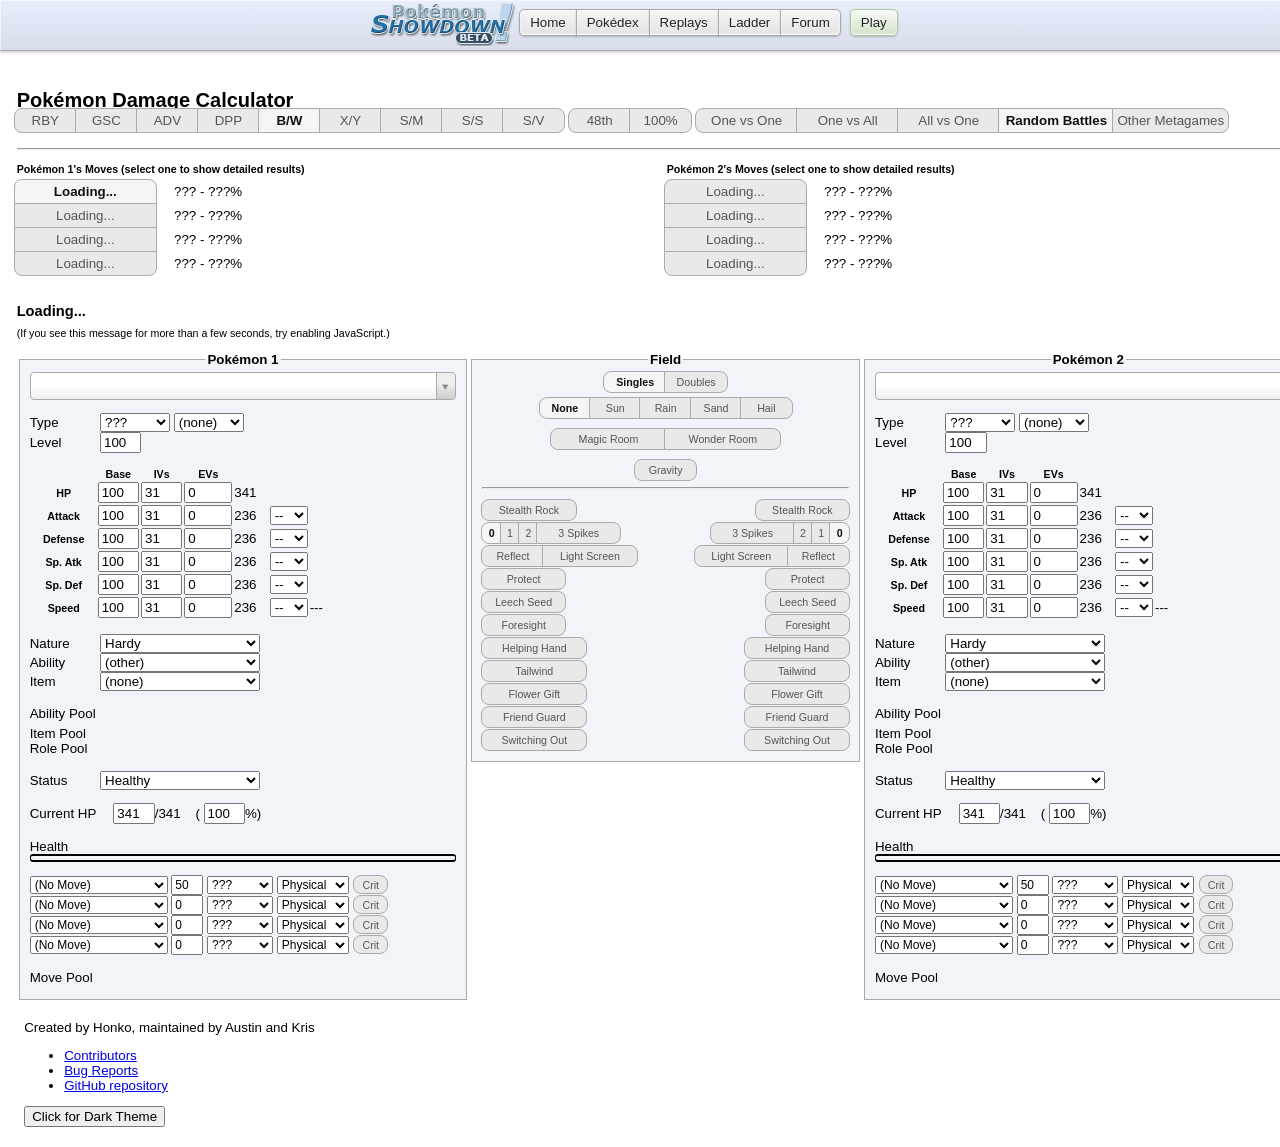
<file: src/randoms.html>
<!DOCTYPE html>
<html lang="en">

<head>
    <meta charset="UTF-8" />
    <title>Pok&eacute;mon Damage Calculator</title>
    <link type="text/css" rel="stylesheet" href="./js/vendor/select2/select2.css" />
    <link type="text/css" rel="stylesheet" href="./css/main.css?788583a2" />
    <link type="text/css" rel="stylesheet" href="./css/vendor/bootstrap.css" />
    <link type="text/css" rel="stylesheet" href="./css/dark-theme.css" id="dark-theme-styles">
    <!-- Global site tag (gtag.js) - Google Analytics -->
    <script async src="https://www.googletagmanager.com/gtag/js?id=UA-26211653-3"></script>
    <script>
        window.dataLayer = window.dataLayer || [];
        function gtag(){dataLayer.push(arguments);}
        gtag('js', new Date());

        gtag('config', 'UA-26211653-3');

        window.onerror = function(err, uri, line) {
            gtag('event', 'exception', {'description': uri + ':' + line + ': ' + err});
            return false;
        };
    </script>
    <!-- Immediately loads the dark theme in order to reduce FOIT -->
    <script>
        /*
        * localStorage will only store strings
        * This means that if it has the value 'false',
        * It will be truey and incorrectly cause the
        * dark theme to load.
        */
        if (localStorage.getItem('darkTheme') !== 'true') {
            document.getElementById('dark-theme-styles').disabled = true;
        }
    </script>
</head>

<body class="dark-theme">

<nav><div class="header"><div class="header-inner">
    <ul class="nav">
        <li><a class="button nav-first" href="//pokemonshowdown.com"><img src="./img/pokemonshowdownbeta.png" alt="Pok&eacute;mon Showdown! (beta)" /> Home</a></li>
        <li><a class="button" href="//dex.pokemonshowdown.com">Pok&eacute;dex</a></li>
        <li><a class="button" href="//replay.pokemonshowdown.com/">Replays</a></li>
        <li><a class="button" href="//pokemonshowdown.com/ladder/">Ladder</a></li>
        <li><a class="button nav-last" href="//pokemonshowdown.com/forums/">Forum</a></li>
    </ul>
    <ul class="nav nav-play">
        <li><a class="button greenbutton nav-first nav-last" href="//play.pokemonshowdown.com/">Play</a></li>
    </ul>
    <div style="clear:both"></div>
</div></div></nav>
<div class="wrapper">

    <span class="title-text main-title-text">Pok&eacute;mon Damage Calculator</span>
    <div aria-label="Settings" role="region">
        <span class="genSelection" aria-labelledby="selectGenInstruction" role="radiogroup" title="Select the generation.">
            <span class="visually-hidden" id="selectGenInstruction">Select the generation.</span>
            <input class="gen visually-hidden" type="radio" name="gen" value="1" id="gen1" /><label class="btn btn-small btn-left" for="gen1">RBY</label>
            <input class="gen visually-hidden" type="radio" name="gen" value="2" id="gen2" /><label class="btn btn-small btn-mid" for="gen2">GSC</label>
            <input class="gen visually-hidden" type="radio" name="gen" value="3" id="gen3" /><label class="btn btn-small btn-mid" for="gen3">ADV</label>
            <input class="gen visually-hidden" type="radio" name="gen" value="4" id="gen4" /><label class="btn btn-small btn-mid" for="gen4">DPP</label>
            <input class="gen visually-hidden" type="radio" name="gen" value="5" id="gen5" /><label class="btn btn-small btn-mid" for="gen5">B/W</label>
            <input class="gen visually-hidden" type="radio" name="gen" value="6" id="gen6" /><label class="btn btn-small btn-mid" for="gen6">X/Y</label>
            <input class="gen visually-hidden" type="radio" name="gen" value="7" id="gen7" /><label class="btn btn-small btn-mid" for="gen7">S/M</label>
			   <input class="gen visually-hidden" type="radio" name="gen" value="8" id="gen8" /><label class="btn btn-small btn-mid" for="gen8">S/S</label>
            <input class="gen visually-hidden" type="radio" name="gen" value="9" id="gen9" checked="checked" /><label class="btn btn-small btn-right" for="gen9">S/V</label>
        </span>
        <span class="notationSelection" aria-labelledby="selectNotationInstruction" role="radiogroup" title="Select the output notation.">
            <span class="visually-hidden" id="selectNotationInstruction">Select the output notation.</span>
            <input class="notation visually-hidden" type="radio" name="notation" id="pixels" value="px" /><label class="btn btn-small btn-left" for="pixels">48th</label>
            <input class="notation visually-hidden" type="radio" name="notation" id="percentage" value="%" /><label class="btn btn-small btn-right" for="percentage">100%</label>
        </span>
        <span class="modeSelection" aria-labelledby="selectModeInstruction" role="radiogroup" title="Select the calculator's mode of function.">
            <span class="visually-hidden" id="selectModeInstruction">Select the calculator's mode of function.</span>
            <input class="mode visually-hidden" type="radio" name="mode" id="one-vs-one" /><label class="btn btn-left btn-wide" for="one-vs-one">One vs One</label>
            <input class="mode visually-hidden" type="radio" name="mode" id="one-vs-all" /><label class="btn btn-mid btn-wide gen-specific g3 g4 g5 g6 g7 g8 g9" for="one-vs-all">One vs All</label>
            <input class="mode visually-hidden" type="radio" name="mode" id="all-vs-one" /><label class="btn btn-mid btn-wide gen-specific g3 g4 g5 g6 g7 g8 g9" for="all-vs-one">All vs One</label>
            <input class="mode visually-hidden" type="radio" name="mode" id="randoms" checked="checked" /><label class="btn btn-mid btn-xwide" for="randoms">Random Battles</label>
            <input class="mode visually-hidden" type="radio" name="mode" id="oms" /><label class="btn btn-right btn-xwide" for="oms">Other Metagames</label>
        </span>
    </div>
    <hr />
    <div aria-label="Move selection" class="move-result-group" role="region" title="Select a move to show detailed results.">
        <div  aria-labelledby="resultHeaderL" class="move-result-subgroup" role="radiogroup">
            <div class="result-move-header"><span id="resultHeaderL">Pok&eacute;mon 1's Moves (select one to show detailed results)</span>
            </div>
            <div>
                <input class="result-move visually-hidden" type="radio" name="resultMove" id="resultMoveL1" checked="checked" aria-describedby="resultDamageL1" />
                <label class="btn btn-xxxwide btn-top" for="resultMoveL1">Loading...</label>
                <span id="resultDamageL1">??? - ???%</span>
            </div>
            <div>
                <input class="result-move visually-hidden" type="radio" name="resultMove" id="resultMoveL2" aria-describedby="resultDamageL2" />
                <label class="btn btn-xxxwide btn-mid" for="resultMoveL2">Loading...</label>
                <span id="resultDamageL2">??? - ???%</span>
            </div>
            <div>
                <input class="result-move visually-hidden" type="radio" name="resultMove" id="resultMoveL3" aria-describedby="resultDamageL3" />
                <label class="btn btn-xxxwide btn-mid" for="resultMoveL3">Loading...</label>
                <span id="resultDamageL3">??? - ???%</span>
            </div>
            <div>
                <input class="result-move visually-hidden" type="radio" name="resultMove" id="resultMoveL4" aria-describedby="resultDamageL4" />
                <label class="btn btn-xxxwide btn-bottom" for="resultMoveL4">Loading...</label>
                <span id="resultDamageL4">??? - ???%</span>
            </div>
        </div>
        <div aria-labelledby="resultHeaderR" class="move-result-subgroup" role="radiogroup">
            <div class="result-move-header"><span id="resultHeaderR">Pok&eacute;mon 2's Moves (select one to show detailed results)</span>
            </div>
            <div>
                <input class="result-move visually-hidden" type="radio" name="resultMove" id="resultMoveR1" aria-describedby="resultDamageR1" />
                <label class="btn btn-xxxwide btn-top" for="resultMoveR1">Loading...</label>
                <span id="resultDamageR1">??? - ???%</span>
            </div>
            <div>
                <input class="result-move visually-hidden" type="radio" name="resultMove" id="resultMoveR2" aria-describedby="resultDamageR2" />
                <label class="btn btn-xxxwide btn-mid" for="resultMoveR2">Loading...</label>
                <span id="resultDamageR2">??? - ???%</span>
            </div>
            <div>
                <input class="result-move visually-hidden" type="radio" name="resultMove" id="resultMoveR3" aria-describedby="resultDamageR3" />
                <label class="btn btn-xxxwide btn-mid" for="resultMoveR3">Loading...</label>
                <span id="resultDamageR3">??? - ???%</span>
            </div>
            <div>
                <input class="result-move visually-hidden" type="radio" name="resultMove" id="resultMoveR4" aria-describedby="resultDamageR4" />
                <label class="btn btn-xxxwide btn-bottom" for="resultMoveR4">Loading...</label>
                <span id="resultDamageR4">??? - ???%</span>
            </div>
        </div>
    </div>
    <div aria-label="Calculation results" class="main-result-group" role="region">
        <div class="big-text">
            <span id="mainResult" title="Click to copy.">Loading...</span>
            <div id="tooltipText">Copied</div>
        </div>
        <div class="small-text"><span id="damageValues">(If you see this message for more than a few seconds, try enabling JavaScript.)</span>
        </div>
    </div>

    <div aria-label="Pok&eacute;mon 1" class="panel" role="region">
        <fieldset class="poke-info" id="p1">
            <legend align="center">Pok&eacute;mon 1</legend>
            <input type="text" class="set-selector calc-trigger" />
            <span id="importedSetsOptions" style="width:auto; display:none">
                <input type="checkbox" id="importedSets" /> Only show imported sets <br />
                <button id="clearSets">Clear Custom Sets</button>
            </span>
            <div class="info-group top">
                <div>
                    <label>Type</label>
                    <select aria-label="type1" class="type1 terrain-trigger calc-trigger"></select>
                    <select aria-label="type2" class="type2 terrain-trigger calc-trigger"></select>
                </div>
                <div class="gen-specific g9">
                    <label>Tera Type</label>
                    <select class="teraType terrain-trigger calc-trigger"></select>
                    <input type="checkbox" title= "Has this Pok&eacute;mon terastalized?" class="teraToggle terrain-trigger calc-trigger">
                </div>
                <div class="hide">
                    <label>Forme</label>
                    <select class="forme calc-trigger"></select>
                </div>
                <div class="hide">
                    <label>Gender</label>
                    <select class="gender calc-trigger"><option></option><option selected="selected">Male</option><option>Female</option></select>
                </div>
                <div>
                    <label for="levelL1">Level</label>
                    <!--
                    We use inputmode="decimal" so that mobile devices will have a numpad appear when inputting values.
                    https://css-tricks.com/everything-you-ever-wanted-to-know-about-inputmode/#aa-decimal
                    -->
                    <input class="level calc-trigger" id="levelL1" value="100" inputmode="decimal" />
                </div>
                <div class="hide">
                    <label for="weightL1">Weight (kg)</label>
                    <input class="weight calc-trigger" id="weightL1" value="10.0" />
                </div>
            </div>
            <div class="info-group">
                <table>
                    <thead>
                        <tr>
                            <th></th>
                            <th scope="col">Base</th>
                            <th class="gen-specific g3 g4 g5 g6 g7 g8 g9" scope="col">IVs</th>
                            <th class="gen-specific g3 g4 g5 g6 g7 g8 g9" scope="col">EVs</th>
                            <th class="gen-specific g1 g2 hide" scope="col">DVs</th>
                            <th></th>
                            <th></th>
                        </tr>
                    </thead>
                    <tbody>
                        <tr class="hp">
                            <th scope="row">
                                <label>HP</label>
                            </th>
                            <td>
                                <input class="base calc-trigger" value="100" inputmode="decimal" />
                            </td>
                            <td class="gen-specific g3 g4 g5 g6 g7 g8 g9">
                                <input class="ivs calc-trigger" value="31" inputmode="decimal" />
                            </td>
                            <td class="gen-specific g3 g4 g5 g6 g7 g8 g9">
                                <input class="evs calc-trigger" type="number" min="0" max="252" step="4" value="0" inputmode="decimal" />
                            </td>
                            <td class="gen-specific g1 g2 hide">
                                <input class="dvs calc-trigger" value="15" disabled="disabled" inputmode="decimal" />
                            </td>
                            <td><span class="total">341</span>
                            </td>
                            <td></td>
                        </tr>
                        <tr class="at">
                            <th scope="row">
                                <label>Attack</label>
                            </th>
                            <td>
                                <input class="base calc-trigger" value="100" inputmode="decimal" />
                            </td>
                            <td class="gen-specific g3 g4 g5 g6 g7 g8 g9">
                                <input class="ivs calc-trigger" value="31" inputmode="decimal" />
                            </td>
                            <td class="gen-specific g3 g4 g5 g6 g7 g8 g9">
                                <input class="evs calc-trigger" type="number" min="0" max="252" step="4" value="0" inputmode="decimal" />
                            </td>
                            <td class="gen-specific g1 g2 hide">
                                <input class="dvs calc-trigger" value="15" inputmode="decimal" />
                            </td>
                            <td><span class="total">236</span>
                            </td>
                            <td>
                                <select class="boost calc-trigger">
                                    <option value="6">+6</option>
                                    <option value="5">+5</option>
                                    <option value="4">+4</option>
                                    <option value="3">+3</option>
                                    <option value="2">+2</option>
                                    <option value="1">+1</option>
                                    <option value="0" selected="selected">--</option>
                                    <option value="-1">-1</option>
                                    <option value="-2">-2</option>
                                    <option value="-3">-3</option>
                                    <option value="-4">-4</option>
                                    <option value="-5">-5</option>
                                    <option value="-6">-6</option>
                                </select>
                            </td>
                        </tr>
                        <tr class="df">
                            <th scope="row">
                                <label>Defense</label>
                            </th>
                            <td>
                                <input class="base calc-trigger" value="100" inputmode="decimal" />
                            </td>
                            <td class="gen-specific g3 g4 g5 g6 g7 g8 g9">
                                <input class="ivs calc-trigger" value="31" inputmode="decimal" />
                            </td>
                            <td class="gen-specific g3 g4 g5 g6 g7 g8 g9">
                                <input class="evs calc-trigger" type="number" min="0" max="252" step="4" value="0" inputmode="decimal" />
                            </td>
                            <td class="gen-specific g1 g2 hide">
                                <input class="dvs calc-trigger" value="15" inputmode="decimal" />
                            </td>
                            <td><span class="total">236</span>
                            </td>
                            <td>
                                <select class="boost calc-trigger">
                                    <option value="6">+6</option>
                                    <option value="5">+5</option>
                                    <option value="4">+4</option>
                                    <option value="3">+3</option>
                                    <option value="2">+2</option>
                                    <option value="1">+1</option>
                                    <option value="0" selected="selected">--</option>
                                    <option value="-1">-1</option>
                                    <option value="-2">-2</option>
                                    <option value="-3">-3</option>
                                    <option value="-4">-4</option>
                                    <option value="-5">-5</option>
                                    <option value="-6">-6</option>
                                </select>
                            </td>
                        </tr>
                        <tr class="sa gen-specific g2 g3 g4 g5 g6 g7 g8 g9">
                            <th scope="row">
                                <label>Sp. Atk</label>
                            </th>
                            <td>
                                <input class="base calc-trigger" value="100" inputmode="decimal" />
                            </td>
                            <td class="gen-specific g3 g4 g5 g6 g7 g8 g9">
                                <input class="ivs calc-trigger" value="31" inputmode="decimal" />
                            </td>
                            <td class="gen-specific g3 g4 g5 g6 g7 g8 g9">
                                <input class="evs calc-trigger" type="number" min="0" max="252" step="4" value="0" inputmode="decimal" />
                            </td>
                            <td class="gen-specific g1 g2 hide">
                                <input class="dvs calc-trigger" value="15" inputmode="decimal" />
                            </td>
                            <td><span class="total">236</span>
                            </td>
                            <td>
                                <select class="boost calc-trigger">
                                    <option value="6">+6</option>
                                    <option value="5">+5</option>
                                    <option value="4">+4</option>
                                    <option value="3">+3</option>
                                    <option value="2">+2</option>
                                    <option value="1">+1</option>
                                    <option value="0" selected="selected">--</option>
                                    <option value="-1">-1</option>
                                    <option value="-2">-2</option>
                                    <option value="-3">-3</option>
                                    <option value="-4">-4</option>
                                    <option value="-5">-5</option>
                                    <option value="-6">-6</option>
                                </select>
                            </td>
                        </tr>
                        <tr class="sd gen-specific g2 g3 g4 g5 g6 g7 g8 g9">
                            <th scope="row">
                                <label>Sp. Def</label>
                            </th>
                            <td>
                                <input class="base calc-trigger" value="100" inputmode="decimal" />
                            </td>
                            <td class="gen-specific g3 g4 g5 g6 g7 g8 g9">
                                <input class="ivs calc-trigger" value="31" inputmode="decimal" />
                            </td>
                            <td class="gen-specific g3 g4 g5 g6 g7 g8 g9">
                                <input class="evs calc-trigger" type="number" min="0" max="252" step="4" value="0" inputmode="decimal" />
                            </td>
                            <td class="gen-specific g1 g2 hide">
                                <input class="dvs calc-trigger" value="15" disabled="disabled" inputmode="decimal" />
                            </td>
                            <td><span class="total">236</span>
                            </td>
                            <td>
                                <select class="boost calc-trigger">
                                    <option value="6">+6</option>
                                    <option value="5">+5</option>
                                    <option value="4">+4</option>
                                    <option value="3">+3</option>
                                    <option value="2">+2</option>
                                    <option value="1">+1</option>
                                    <option value="0" selected="selected">--</option>
                                    <option value="-1">-1</option>
                                    <option value="-2">-2</option>
                                    <option value="-3">-3</option>
                                    <option value="-4">-4</option>
                                    <option value="-5">-5</option>
                                    <option value="-6">-6</option>
                                </select>
                            </td>
                        </tr>
                        <tr class="sl gen-specific g1 hide">
                            <th scope="row">
                                <label>Special</label>
                            </th>
                            <td>
                                <input class="base calc-trigger" value="100" inputmode="decimal" />
                            </td>
                            <td>
                                <input class="dvs calc-trigger" value="15" inputmode="decimal" />
                            </td>
                            <td><span class="total">236</span>
                            </td>
                            <td>
                                <select class="boost calc-trigger">
                                    <option value="6">+6</option>
                                    <option value="5">+5</option>
                                    <option value="4">+4</option>
                                    <option value="3">+3</option>
                                    <option value="2">+2</option>
                                    <option value="1">+1</option>
                                    <option value="0" selected="selected">--</option>
                                    <option value="-1">-1</option>
                                    <option value="-2">-2</option>
                                    <option value="-3">-3</option>
                                    <option value="-4">-4</option>
                                    <option value="-5">-5</option>
                                    <option value="-6">-6</option>
                                </select>
                            </td>
                        </tr>
                        <tr class="sp">
                            <th scope="row">
                                <label>Speed</label>
                            </th>
                            <td>
                                <input class="base calc-trigger" value="100" inputmode="decimal" />
                            </td>
                            <td class="gen-specific g3 g4 g5 g6 g7 g8 g9">
                                <input class="ivs calc-trigger" value="31" inputmode="decimal" />
                            </td>
                            <td class="gen-specific g3 g4 g5 g6 g7 g8 g9">
                                <input class="evs calc-trigger" type="number" min="0" max="252" step="4" value="0" inputmode="decimal" />
                            </td>
                            <td class="gen-specific g1 g2 hide">
                                <input class="dvs calc-trigger" value="15" inputmode="decimal" />
                            </td>
                            <td><span class="total">236</span>
                            </td>
                            <td>
                                <select class="boost calc-trigger">
                                    <option value="6">+6</option>
                                    <option value="5">+5</option>
                                    <option value="4">+4</option>
                                    <option value="3">+3</option>
                                    <option value="2">+2</option>
                                    <option value="1">+1</option>
                                    <option value="0" selected="selected">--</option>
                                    <option value="-1">-1</option>
                                    <option value="-2">-2</option>
                                    <option value="-3">-3</option>
                                    <option value="-4">-4</option>
                                    <option value="-5">-5</option>
                                    <option value="-6">-6</option>
                                </select>
                            </td>
                            <td><span class="totalMod">---</span>
                            </td>
                        </tr>
                    </tbody>
                </table>
            </div>
            <div class="info-group info-selectors">
                <div class="gen-specific g3 g4 g5 g6 g7 g8 g9">
                    <label for="natureL1">Nature</label>
                    <select class="nature calc-trigger" id="natureL1">
                        <option value="Adamant">Adamant (+Atk, -SpA)</option>
                        <option value="Bashful">Bashful</option>
                        <option value="Bold">Bold (+Def, -Atk)</option>
                        <option value="Brave">Brave (+Atk, -Spe)</option>
                        <option value="Calm">Calm (+SpD, -Atk)</option>
                        <option value="Careful">Careful (+SpD, -SpA)</option>
                        <option value="Docile">Docile</option>
                        <option value="Gentle">Gentle (+SpD, -Def)</option>
                        <option value="Hardy" selected="selected">Hardy</option>
                        <option value="Hasty">Hasty (+Spe, -Def)</option>
                        <option value="Impish">Impish (+Def, -SpA)</option>
                        <option value="Jolly">Jolly (+Spe, -SpA)</option>
                        <option value="Lax">Lax (+Def, -SpD)</option>
                        <option value="Lonely">Lonely (+Atk, -Def)</option>
                        <option value="Mild">Mild (+SpA, -Def)</option>
                        <option value="Modest">Modest (+SpA, -Atk)</option>
                        <option value="Naive">Naive (+Spe, -SpD)</option>
                        <option value="Naughty">Naughty (+Atk, -SpD)</option>
                        <option value="Quiet">Quiet (+SpA, -Spe)</option>
                        <option value="Quirky">Quirky</option>
                        <option value="Rash">Rash (+SpA, -SpD)</option>
                        <option value="Relaxed">Relaxed (+Def, -Spe)</option>
                        <option value="Sassy">Sassy (+SpD, -Spe)</option>
                        <option value="Serious">Serious</option>
                        <option value="Timid">Timid (+Spe, -Atk)</option>
                    </select>
                </div>
                <div class="gen-specific g3 g4 g5 g6 g7 g8 g9">
                    <label for="abilityL1">Ability</label>
                    <select class="ability terrain-trigger calc-trigger" id="abilityL1"></select>
                    <input hidden type="checkbox" title= "Is this ability active?" class="abilityToggle calc-trigger">
                    <select hidden aria-label="Allies fainted" class="alliesFainted calc-trigger">
                        <option value="0">Zero allies fainted</option>
                        <option value="1">One ally fainted</option>
                        <option value="2">Two allies fainted</option>
                        <option value="3">Three allies fainted</option>
                        <option value="4">Four allies fainted</option>
                        <option value="5">Five allies fainted</option>
                    </select>
                    <select hidden aria-label="Boosted Stat" title="What stat is boosted by this ability?" class="boostedStat calc-trigger">
                        <option value="auto">Auto-Select</option>
                        <option value="">Inactive</option>
                        <option value="atk">Attack</option>
                        <option value="def">Defense</option>
                        <option value="spa">Special Attack</option>
                        <option value="spd">Special Defense</option>
                        <option value="spe">Speed</option>
                    </select>
                </div>
                <div class="gen-specific g2 g3 g4 g5 g6 g7 g8 g9">
                    <label for="itemL1">Item</label>
                    <select class="item terrain-trigger calc-trigger" id="itemL1"></select>
                </div>
                <div class="pool">
                    <div class="ability-pool gen-specific g3 g4 g5 g6 g7 g8 g9">
                        <div>Ability Pool</div>
                        <small class="extraSetAbilities"></small>
                    </div>
                    <div class="item-pool gen-specific g2 g3 g4 g5 g6 g7 g8 g9">
                        <div>Item Pool</div>
                        <small class="extraSetItems"></small>
                    </div>
                    <div class="tera-type-pool gen-specific g9">
                        <div>Tera Type Pool</div>
                        <small class="extraSetTeraTypes"></small>
                    </div>
                    <div class="role-pool gen-specific g2 g3 g4 g5 g6 g7 g9">
                        <div>Role Pool</div>
                        <small class="extraSetRoles"></small>
                    </div>
                </div>
                <div>
                    <label for="statusL1">Status</label>
                    <select class="status calc-trigger" id="statusL1">
                        <option value="Healthy">Healthy</option>
                        <option value="Poisoned">Poisoned</option>
                        <option value="Badly Poisoned">Badly Poisoned</option>
                        <option value="Burned">Burned</option>
                        <option value="Paralyzed">Paralyzed</option>
                        <option value="Asleep">Asleep</option>
                        <option value="Frozen">Frozen</option>
                    </select>
                    <select aria-label="Toxic counter" class="toxic-counter calc-trigger hide">
                        <option value="1">1/16</option>
                        <option value="2">2/16</option>
                        <option value="3">3/16</option>
                        <option value="4">4/16</option>
                        <option value="5">5/16</option>
                        <option value="6">6/16</option>
                        <option value="7">7/16</option>
                        <option value="8">8/16</option>
                        <option value="9">9/16</option>
                        <option value="10">10/16</option>
                        <option value="11">11/16</option>
                        <option value="12">12/16</option>
                        <option value="13">13/16</option>
                        <option value="14">14/16</option>
                        <option value="15">15/16</option>
                    </select>
                </div>
            </div>
            <div class="info-group gen-specific g9">
                <div class="left" title="Has this Pok&eacute;mon been cured with Salt Cure?">
                    <div hidden id="selectRevealInstruction">Has this Pok&eacute;mon been cured with Salt Cure?</div>
                    <input aria-describedby="selectRevealInstruction" class="visually-hidden saltcure calc-trigger" type="checkbox" id="cureL" />
                    <label class="btn btn-xxwide" for="cureL">Salt Cure</label>
                </div>
                <br />
            </div>
            <div class="info-group">
                <label for="currentHpL1">Current HP</label>
                <input class="current-hp calc-trigger" id="currentHpL1" value="341" />/<span class="max-hp">341</span> (
                <input class="percent-hp calc-trigger" value="100" />%)
					 <input class="visually-hidden max calc-trigger btn-input" type="checkbox" id="maxL" />
					 <label class="btn btn-xwide gen-specific g8 hide" for="maxL"
					 title="Use the corresponding Max Move?">Dynamax</label>
					 <br />
                <br />
                Health <div class="hpbar"></div>
            </div>
            <div hidden id="criticalHitInstruction">Force this attack to be a critical hit?</div>
            <div hidden id="zMoveInstruction">Make this attack a Z-move?</div>
            <div hidden id="stellarBoostInstruction">Make this attack Stellar boosted?</div>
            <div class="move1">
                <select class="move-selector calc-trigger small-select"></select>
                <input class="move-bp calc-trigger" value="50" inputmode="decimal" />
                <select class="move-type calc-trigger"></select>
                <select class="move-cat calc-trigger gen-specific g4 g5 g6 g7 g8 g9">
                    <option value="Physical">Physical</option>
                    <option value="Special">Special</option>
                </select>
                <input aria-describedby="criticalHitInstruction" class="move-crit calc-trigger visually-hidden" type="checkbox" id="critL1" />
                <label class="btn crit-btn" for="critL1" title="Force this attack to be a critical hit?">Crit</label>
                <input aria-describedby="zMoveInstruction" class="move-z calc-trigger visually-hidden" type="checkbox" id="zL1"/>
                <label class="btn z-btn gen-specific g7 hide" for="zL1" title="Make this attack a Z-move?">Z</label>
                <input aria-describedby="stellarBoostInstruction" class="move-stellar calc-trigger visually-hidden" type="checkbox" id="stellarL1" />
                <label class="stellar-btn btn" style="display: none;" for="stellarL1" title="Make this attack Stellar boosted?">Stellar</label>
                <select class="move-hits calc-trigger hide">
                    <option value="2">2 hits</option>
                    <option value="3">3 hits</option>
                    <option value="4">4 hits</option>
                    <option value="5">5 hits</option>
                </select>
                <select class="stat-drops calc-trigger hide" title="How many times was this move used in a row?">>
                    <option value="1">Once</option>
                    <option value="2">Twice</option>
                    <option value="3">3 times</option>
                    <option value="4">4 times</option>
                    <option value="5">5 times</option>
                </select>
                <select class="metronome calc-trigger hide" title="How many times was this move successfully and consecutively used while holding Metronome before this turn?">
                    <option value="0">Never</option>
                    <option value="1">Once</option>
                    <option value="2">Twice</option>
                    <option value="3">3 times</option>
                    <option value="4">4 times</option>
                    <option value="5">5 times</option>
                </select>
            </div>
            <div class="move2">
                <select class="move-selector calc-trigger small-select"></select>
                <input class="move-bp calc-trigger" value="0" inputmode="decimal" />
                <select class="move-type calc-trigger"></select>
                <select class="move-cat calc-trigger gen-specific g4 g5 g6 g7 g8 g9">
                    <option value="Physical">Physical</option>
                    <option value="Special">Special</option>
                </select>
                <input aria-describedby="criticalHitInstruction" class="move-crit calc-trigger visually-hidden" type="checkbox" id="critL2" />
                <label class="btn crit-btn" for="critL2" title="Force this attack to be a critical hit?">Crit</label>
                <input aria-describedby="zMoveInstruction" class="move-z calc-trigger visually-hidden" type="checkbox" id="zL2"/>
                <label class="btn z-btn gen-specific g7 hide" for="zL2" title="Make this attack a Z-move?">Z</label>
                <input aria-describedby="stellarBoostInstruction" class="move-stellar calc-trigger visually-hidden" type="checkbox" id="stellarL2" />
                <label class="stellar-btn btn" style="display: none;" for="stellarL2" title="Make this attack Stellar boosted?">Stellar</label>
                <select class="move-hits calc-trigger hide">
                    <option value="2">2 hits</option>
                    <option value="3">3 hits</option>
                    <option value="4">4 hits</option>
                    <option value="5">5 hits</option>
                </select>
                <select class="stat-drops calc-trigger hide" title="How many times was this move used in a row?">>
                    <option value="1">Once</option>
                    <option value="2">Twice</option>
                    <option value="3">3 times</option>
                    <option value="4">4 times</option>
                    <option value="5">5 times</option>
                </select>
                <select class="metronome calc-trigger hide" title="How many times was this move successfully and consecutively used while holding Metronome before this turn?">
                    <option value="0">Never</option>
                    <option value="1">Once</option>
                    <option value="2">Twice</option>
                    <option value="3">3 times</option>
                    <option value="4">4 times</option>
                    <option value="5">5 times</option>
                </select>
            </div>
            <div class="move3">
                <select class="move-selector calc-trigger small-select"></select>
                <input class="move-bp calc-trigger" value="0" inputmode="decimal" />
                <select class="move-type calc-trigger"></select>
                <select class="move-cat calc-trigger gen-specific g4 g5 g6 g7 g8 g9">
                    <option value="Physical">Physical</option>
                    <option value="Special">Special</option>
                </select>
                <input aria-describedby="criticalHitInstruction" class="move-crit calc-trigger visually-hidden" type="checkbox" id="critL3" />
                <label class="btn crit-btn" for="critL3" title="Force this attack to be a critical hit?">Crit</label>
                <input aria-describedby="zMoveInstruction" class="move-z calc-trigger visually-hidden" type="checkbox" id="zL3"/>
                <label class="btn z-btn gen-specific g7 hide" for="zL3" title="Make this attack a Z-move?">Z</label>
                <input aria-describedby="stellarBoostInstruction" class="move-stellar calc-trigger visually-hidden" type="checkbox" id="stellarL3" />
                <label class="stellar-btn btn" style="display: none;" for="stellarL3" title="Make this attack Stellar boosted?">Stellar</label>
                <select class="move-hits calc-trigger hide">
                    <option value="2">2 hits</option>
                    <option value="3">3 hits</option>
                    <option value="4">4 hits</option>
                    <option value="5">5 hits</option>
                </select>
                <select class="stat-drops calc-trigger hide" title="How many times was this move used in a row?">>
                    <option value="1">Once</option>
                    <option value="2">Twice</option>
                    <option value="3">3 times</option>
                    <option value="4">4 times</option>
                    <option value="5">5 times</option>
                </select>
                <select class="metronome calc-trigger hide" title="How many times was this move successfully and consecutively used while holding Metronome before this turn?">
                    <option value="0">Never</option>
                    <option value="1">Once</option>
                    <option value="2">Twice</option>
                    <option value="3">3 times</option>
                    <option value="4">4 times</option>
                    <option value="5">5 times</option>
                </select>
            </div>
            <div class="move4">
                <select class="move-selector calc-trigger small-select"></select>
                <input class="move-bp calc-trigger" value="0" inputmode="decimal" />
                <select class="move-type calc-trigger"></select>
                <select class="move-cat calc-trigger gen-specific g4 g5 g6 g7 g8 g9">
                    <option value="Physical">Physical</option>
                    <option value="Special">Special</option>
                </select>
                <input aria-describedby="criticalHitInstruction" class="move-crit calc-trigger visually-hidden" type="checkbox" id="critL4" />
                <label class="btn crit-btn" for="critL4" title="Force this attack to be a critical hit?">Crit</label>
                <input aria-describedby="zMoveInstruction" class="move-z calc-trigger visually-hidden" type="checkbox" id="zL4"/>
                <label class="btn z-btn gen-specific g7 hide" for="zL4" title="Make this attack a Z-move?">Z</label>
                <input aria-describedby="stellarBoostInstruction" class="move-stellar calc-trigger visually-hidden" type="checkbox" id="stellarL4" />
                <label class="stellar-btn btn" style="display: none;" for="stellarL4" title="Make this attack Stellar boosted?">Stellar</label>
                <select class="move-hits calc-trigger hide">
                    <option value="2">2 hits</option>
                    <option value="3">3 hits</option>
                    <option value="4">4 hits</option>
                    <option value="5">5 hits</option>
                </select>
                <select class="stat-drops calc-trigger hide" title="How many times was this move used in a row?">>
                    <option value="1">Once</option>
                    <option value="2">Twice</option>
                    <option value="3">3 times</option>
                    <option value="4">4 times</option>
                    <option value="5">5 times</option>
                </select>
                <select class="metronome calc-trigger hide" title="How many times was this move successfully and consecutively used while holding Metronome before this turn?">
                    <option value="0">Never</option>
                    <option value="1">Once</option>
                    <option value="2">Twice</option>
                    <option value="3">3 times</option>
                    <option value="4">4 times</option>
                    <option value="5">5 times</option>
                </select>
            </div>
            <div class="pool move-pool gen-specific g1 g2 g3 g4 g5 g6 g7 g8 g9">
                <div>Move Pool</div>
                <small class="extraSetMoves"></small>
            </div>
        </fieldset>
    </div>

    <div class="panel">
        <div aria-label="Field information" role="region">
            <fieldset class="field-info">
                <legend align="center">Field</legend>
                <div aria-labelledby="selectBattleFormatInstruction" class="gen-specific g3 g4 g5 g6 g7 g8 g9" role="radiogroup" style="width: 10.6em; margin: 0 auto 5px;" title="Select the battle format.">
                    <span class="visually-hidden" id="selectBattleFormatInstruction">Select the battle format.</span>
                    <input class="visually-hidden calc-trigger" type="radio" name="format" value="Singles" id="singles-format" />
                    <label class="btn btn-left" for="singles-format">Singles</label>
                    <input class="visually-hidden calc-trigger" type="radio" name="format" value="Doubles" id="doubles-format" />
                    <label class="btn btn-right" for="doubles-format">Doubles</label>
                </div>
                <div aria-labelledby="selectTerrainInstruction" class="gen-specific g6 hide" role="group" title="Select the current terrain.">
                    <span class="visually-hidden" id="selectTerrainInstruction">Select the current terrain.</span>
                    <input class="visually-hidden terrain-trigger calc-trigger" type="checkbox" name="terrain" value="Electric" id="electric" /><label class="btn btn-xxxwide btn-left" for="electric">Electric Terrain</label>
                    <input class="visually-hidden terrain-trigger calc-trigger" type="checkbox" name="terrain" value="Grassy" id="grassy" /><label class="btn btn-xxxwide btn-mid" for="grassy">Grassy Terrain</label>
                    <input class="visually-hidden terrain-trigger calc-trigger" type="checkbox" name="terrain" value="Misty" id="misty" /><label class="btn btn-xxxwide btn-right" for="misty">Misty Terrain</label>
                </div>
                <div aria-labelledby="selectTerrainInstruction" class="gen-specific g7 g8 g9" role="group" title="Select the current terrain.">
                    <span class="visually-hidden" id="selectTerrainInstruction">Select the current terrain.</span>
                    <input class="visually-hidden terrain-trigger calc-trigger" type="checkbox" name="terrain" value="Electric" id="electric" /><label class="btn btn-xxxwide btn-left" for="electric">Electric Terrain</label>
                    <input class="visually-hidden terrain-trigger calc-trigger" type="checkbox" name="terrain" value="Grassy" id="grassy" /><label class="btn btn-xxxwide btn-mid" for="grassy">Grassy Terrain</label>
                    <input class="visually-hidden terrain-trigger calc-trigger" type="checkbox" name="terrain" value="Misty" id="misty" /><label class="btn btn-xxxwide btn-right" for="misty">Misty Terrain</label>
                    <input class="visually-hidden terrain-trigger calc-trigger" type="checkbox" name="terrain" value="Psychic" id="psychic" /><label class="btn btn-xxxwide btn-mid" for="psychic">Psychic Terrain</label>
					 </div>
					 <div aria-labelledby="selectRuinInstruction" class="gen-specific g9 format-specific doubles" role="group" style="margin: 5px auto auto;" title="Select the ruin abilities from other Pok&eacute;mon on the field.">
                    <span class="visually-hidden" id="selectRuinInstruction">Select the active Ruin abilities from other Poke&eacute;mon on the field.</span>
                    <input class="visually-hidden calc-trigger" type="checkbox" name="ruin" value="Beads" id="beads" />
						  <label class="btn btn-xxxwide btn-left" for="beads">Beads of Ruin</label>
                    <input class="visually-hidden calc-trigger" type="checkbox" name="ruin" value="Tablets" id="tablets" />
						  <label class="btn btn-xxxwide btn-mid" for="tablets">Tablets of Ruin</label>
                    <input class="visually-hidden calc-trigger" type="checkbox" name="ruin" value="Sword" id="sword" />
						  <label class="btn btn-xxxwide btn-right" for="sword">Sword of Ruin</label>
                    <input class="visually-hidden calc-trigger" type="checkbox" name="ruin" value="Vessel" id="vessel" />
						  <label class="btn btn-xxxwide btn-mid" for="vessel">Vessel of Ruin</label>
                </div>
                <hr class="gen-specific g6 g7 g8 g9" />
                <div aria-labelledby="selectWeatherInstruction" role="radiogroup">
                    <span class="visually-hidden" id="selectWeatherInstruction">Select the current weather condition.</span>
                    <div  class="gen-specific g3 g4 g5 g6 g7 g8 hide" style="width: 22.2em; margin: 5px auto;" title="Select the current weather condition.">
                        <input class="visually-hidden calc-trigger" type="radio" name="weather" value="" id="clear" checked="checked" />
                        <label class="btn btn-small btn-left" for="clear">None</label>
                        <input class="visually-hidden calc-trigger" type="radio" name="weather" value="Sun" id="sun" />
                        <label class="btn btn-small btn-mid" for="sun">Sun</label>
                        <input class="visually-hidden calc-trigger" type="radio" name="weather" value="Rain" id="rain" />
                        <label class="btn btn-small btn-mid" for="rain">Rain</label>
                        <input class="visually-hidden calc-trigger" type="radio" name="weather" value="Sand" id="sand" />
                        <label class="btn btn-small btn-mid" for="sand">Sand</label>
                        <input class="visually-hidden calc-trigger" type="radio" name="weather" value="Hail" id="hail" />
                        <label class="btn btn-small btn-right" for="hail">Hail</label>
                    </div>
                    <div  class="gen-specific g9" style="width: 22.2em; margin: 5px auto;" title="Select the current weather condition.">
                        <input class="visually-hidden calc-trigger" type="radio" name="weather" value="" id="clear" checked="checked" />
                        <label class="btn btn-small btn-left" for="clear">None</label>
                        <input class="visually-hidden calc-trigger" type="radio" name="weather" value="Sun" id="sun" />
                        <label class="btn btn-small btn-mid" for="sun">Sun</label>
                        <input class="visually-hidden calc-trigger" type="radio" name="weather" value="Rain" id="rain" />
                        <label class="btn btn-small btn-mid" for="rain">Rain</label>
                        <input class="visually-hidden calc-trigger" type="radio" name="weather" value="Sand" id="sand" />
                        <label class="btn btn-small btn-mid" for="sand">Sand</label>
                        <input class="visually-hidden calc-trigger" type="radio" name="weather" value="Snow" id="snow" />
                        <label class="btn btn-small btn-right" for="snow">Snow</label>
                    </div>
                    <div class="gen-specific g6 g7 hide" title="Select the current weather condition.">
                        <input class="visually-hidden calc-trigger" type="radio" name="weather" value="Harsh Sunshine" id="harsh-sunshine" />
                        <label class="btn btn-xxxwide btn-left" for="harsh-sunshine">Harsh Sunshine</label>
                        <input class="visually-hidden calc-trigger" type="radio" name="weather" value="Heavy Rain" id="heavy-rain" />
                        <label class="btn btn-xxxwide btn-mid" for="heavy-rain">Heavy Rain</label>
                        <input class="visually-hidden calc-trigger" type="radio" name="weather" value="Strong Winds" id="strong-winds" />
                        <label class="btn btn-xxxwide btn-right" for="strong-winds">Strong Winds</label>
                    </div>
                  </div>
                <div aria-labelledby="selectGscWeatherInstruction" class="gen-specific g2 hide" role="radiogroup" style="width: 17.8em; margin: 0 auto 5px;" title="Select the current weather condition.">
                    <span class="visually-hidden" id="selectGscWeatherInstruction">Select the current weather condition.</span>
                    <input class="visually-hidden calc-trigger" type="radio" name="gscWeather" value="" id="gscClear" checked="checked" />
                    <label class="btn btn-small btn-left" for="gscClear">None</label>
                    <input class="visually-hidden calc-trigger" type="radio" name="gscWeather" value="Sun" id="gscSun" />
                    <label class="btn btn-small btn-mid" for="gscSun">Sun</label>
                    <input class="visually-hidden calc-trigger" type="radio" name="gscWeather" value="Rain" id="gscRain" />
                    <label class="btn btn-small btn-mid" for="gscRain">Rain</label>
                    <input class="visually-hidden calc-trigger" type="radio" name="gscWeather" value="Sand" id="gscSand" />
                    <label class="btn btn-small btn-right" for="gscSand">Sand</label>
                </div>
                <div class="gen-specific g5 g6 g7 g8 g9" style="width: 22.2em; margin: 5px auto; display: inline-block;">
                    <span hidden id="magicRoomInstruction">Is Magic Room in effect?</span>
                    <span hidden id="wonderRoomInstruction">Is Wonder Room in effect?</span>
                    <input aria-describedby="magicRoomInstruction" class="visually-hidden calc-trigger" type="checkbox" id="magicroom" />
                    <label class="btn btn-xxxwide btn-left" for="magicroom">Magic Room</label>
                    <input aria-describedby="wonderRoomInstruction" class="visually-hidden calc-trigger" type="checkbox" id="wonderroom" />
                    <label class="btn btn-xxxwide btn-right" for="wonderroom">Wonder Room</label>
                </div>
                <div class="gen-specific g4 g5 g6 g7 g8 g9" style="width: 5.3em; margin: 5px auto;" title="Is gravity in effect?">
                    <span hidden id="gravityInstruction">Is gravity in effect?</span>
                    <input aria-describedby="gravityInstruction" class="visually-hidden calc-trigger" type="checkbox" id="gravity" />
                    <label class="btn" for="gravity">Gravity</label>
                </div>
                <hr class="gen-specific g2 g3 g4 g5 g6 g7 g8 g9" />
                <table class="field">
                    <thead>
                        <tr>
                            <th scope="col"><div class="visually-hidden">Pok&eacute;mon 1's side</div></th>
                            <th scope="col"><div class="visually-hidden">Pok&eacute;mon 2's side</div></th>
                        </tr>
                    </thead>
                    <tbody>
                        <tr class="gen-specific g4 g5 g6 g7 g8 g9">
                            <div hidden id="selectStealthRockInstruction">Is Stealth Rock affecting this side of the field?</div>
                            <td><div class="left" title="Is Stealth Rock affecting this side of the field?">
                                <input aria-describedby="selectStealthRockInstruction" class="visually-hidden calc-trigger" type="checkbox" id="srL" />
                                <label class="btn btn-xwide" for="srL">Stealth Rock</label>
                            </div></td>
                            <td><div class="right" title="Is Stealth Rock affecting this side of the field?">
                                <input aria-describedby="selectStealthRockInstruction" class="visually-hidden calc-trigger" type="checkbox" id="srR" />
                                <label class="btn btn-xwide" for="srR">Stealth Rock</label>
                            </div></td>
                        </tr>
                        <tr class="gen-specific g8 hide">
                            <div hidden id="selectSteelsurgeInstruction">Is Steelsurge affecting this side of the field?</div>
                            <td><div class="left" title="Is Steelsurge affecting this side of the field?">
                                <input aria-describedby="selectSteelsurgeInstruction" class="visually-hidden calc-trigger" type="checkbox" id="steelsurgeL" />
                                <label class="btn btn-xwide" for="steelsurgeL">Steelsurge</label>
                            </div></td>
                            <td><div class="right" title="Is Steelsurge affecting this side of the field?">
                                <input aria-describedby="selectSteelsurgeInstruction" class="visually-hidden calc-trigger" type="checkbox" id="steelsurgeR" />
                                <label class="btn btn-xwide" for="steelsurgeR">Steelsurge</label>
                            </div></td>
                        </tr>
                        <tr class="gen-specific g3 g4 g5 g6 g7 g8 g9">
                            <div hidden id="selectSpikeInstruction">Are there Spikes on this side of the field?</div>
                            <td><div aria-labelledby="selectSpikeInstruction" class="left" role="radiogroup" title="Are there Spikes on this side of the field?">
                                <input class="visually-hidden calc-trigger" type="radio" name="spikesL" value="0" id="spikesL0" checked="checked" />
                                <label class="btn btn-xsmall btn-left" for="spikesL0">0</label>
                                <input class="visually-hidden calc-trigger" type="radio" name="spikesL" value="1" id="spikesL1" />
                                <label class="btn btn-xsmall btn-mid" for="spikesL1">1</label>
                                <input class="visually-hidden calc-trigger" type="radio" name="spikesL" value="2" id="spikesL2" />
                                <label class="btn btn-xsmall btn-mid" for="spikesL2">2</label>
                                <input class="visually-hidden calc-trigger" type="radio" name="spikesL" value="3" id="spikesL3" />
                                <label class="btn btn-wide btn-right" for="spikesL3">3 Spikes</label>
                            </div></td>
                            <td><div aria-labelledby="selectSpikeInstruction" class="right" role="radiogroup" title="Are there Spikes on this side of the field?">
                                <input class="visually-hidden calc-trigger" type="radio" name="spikesR" value="3" id="spikesR3" />
                                <label class="btn btn-wide btn-left" for="spikesR3">3 Spikes</label>
                                <input class="visually-hidden calc-trigger" type="radio" name="spikesR" value="2" id="spikesR2" />
                                <label class="btn btn-xsmall btn-mid" for="spikesR2">2</label>
                                <input class="visually-hidden calc-trigger" type="radio" name="spikesR" value="1" id="spikesR1" />
                                <label class="btn btn-xsmall btn-mid" for="spikesR1">1</label>
                                <input class="visually-hidden calc-trigger" type="radio" name="spikesR" value="0" id="spikesR0" checked="checked" />
                                <label class="btn btn-xsmall btn-right" for="spikesR0">0</label>
                            </div></td>
                        </tr>
                        <tr class="gen-specific g2 hide">
                            <td><div class="left" title="Are there Spikes on this side of the field?">
                                <input aria-describedby="selectSpikeInstruction" class="visually-hidden calc-trigger" type="checkbox" id="gscSpikesL" />
                                <label class="btn" for="gscSpikesL">Spikes</label>
                            </div></td>
                            <td><div class="right" title="Are there Spikes on this side of the field?">
                                <input aria-describedby="selectSpikeInstruction" class="visually-hidden calc-trigger" type="checkbox" id="gscSpikesR" />
                                <label class="btn" for="gscSpikesR">Spikes</label>
                            </div></td>
                        </tr>
                        <tr>
                            <td><div class="left" title="Is this Pok&eacute;mon protected by Reflect and/or Light Screen?">
                                <div hidden id="selectScreenInstruction">Is this Pok&eacute;mon protected by Reflect and/or Light Screen?</div>
                                <input aria-describedby="selectScreenInstruction" class="visually-hidden calc-trigger" type="checkbox" id="reflectL" />
                                <label class="btn btn-left" for="reflectL">Reflect</label>
                                <input aria-describedby="selectScreenInstruction" class="visually-hidden calc-trigger" type="checkbox" id="lightScreenL" />
                                <label class="btn btn-xwide btn-right" for="lightScreenL">Light Screen</label>
                            </div></td>
                            <td><div class="right" title="Is this Pok&eacute;mon protected by Reflect and/or Light Screen?">
                                <input aria-describedby="selectScreenInstruction" class="visually-hidden calc-trigger" type="checkbox" id="lightScreenR" />
                                <label class="btn btn-xwide btn-left" for="lightScreenR">Light Screen</label>
                                <input aria-describedby="selectScreenInstruction" class="visually-hidden calc-trigger" type="checkbox" id="reflectR" />
                                <label class="btn btn-right" for="reflectR">Reflect</label>
                            </div></td>
                        </tr>
                        <tr class="gen-specific g2 g3 g4 g5 g6 g7 g8 g9">
                            <td><div class="left" title="Is this Pok&eacute;mon protected?">
                                <div hidden id="selectProtectInstruction">Is this Pok&eacute;mon protected?</div>
                                <input aria-describedby="selectProtectInstruction" class="visually-hidden calc-trigger" type="checkbox" id="protectL" />
                                <label class="btn btn-wide" for="protectL">Protect</label>
                            </div></td>
                            <td><div class="right" title="Is this Pok&eacute;mon protected?">
                                <input aria-describedby="selectProtectInstruction" class="visually-hidden calc-trigger" type="checkbox" id="protectR" />
                                <label class="btn btn-wide" for="protectR">Protect</label>
                            </div></td>
                        </tr>
                        <tr>
                            <td><div class="left" title="Has this Pok&eacute;mon been affected by Leech Seed?">
                                <div hidden id="selectLeechSeedInstruction">Has this Pok&eacute;mon been affected by Leech Seed?</div>
                                <input aria-describedby="selectLeechSeedInstruction" class="visually-hidden calc-trigger" type="checkbox" id="leechSeedL" />
                                <label class="btn btn-wide" for="leechSeedL">Leech Seed</label>
                            </div></td>
                            <td><div class="right" title="Has this Pok&eacute;mon been affected by Leech Seed?">
                                <input aria-describedby="selectLeechSeedInstruction" class="visually-hidden calc-trigger" type="checkbox" id="leechSeedR" />
                                <label class="btn btn-wide" for="leechSeedR">Leech Seed</label>
                            </div></td>
                        </tr>
                        <tr class="gen-specific g2 g3 g4 g5 g6 g7 hide">
                            <td><div class="left" title="Has this Pok&eacute;mon been revealed with Foresight or Odor Sleuth?">
                                <div hidden id="selectRevealInstruction">Has this Pok&eacute;mon been revealed with Foresight or Odor Sleuth?</div>
                                <input aria-describedby="selectRevealInstruction" class="visually-hidden calc-trigger" type="checkbox" id="foresightL" />
                                <label class="btn btn-wide" for="foresightL">Foresight</label>
                            </div></td>
                            <td><div class="right" title="Has this Pok&eacute;mon been revealed with Foresight or Odor Sleuth?">
                                <input aria-describedby="selectRevealInstruction" class="visually-hidden calc-trigger" type="checkbox" id="foresightR" />
                                <label class="btn btn-wide" for="foresightR">Foresight</label>
                            </div></td>
                        </tr>
                        <tr class="gen-specific g3 g4 g5 g6 g7 g8 g9">
                            <td><div class="left" title="Has this Pok&eacute;mon's power been boosted by an ally's Helping Hand?">
                                <div hidden id="selectHelpingHandInstruction">Has this Pok&eacute;mon's power been boosted by an ally's Helping Hand?</div>
                                <input aria-describedby="selectHelpingHandInstruction" class="visually-hidden calc-trigger" type="checkbox" id="helpingHandL" />
                                <label class="btn btn-xxwide" for="helpingHandL">Helping Hand</label>
                            </div></td>
                            <td><div class="right" title="Has this Pok&eacute;mon's power been boosted by an ally's Helping Hand?">
                                <input aria-describedby="selectHelpingHandInstruction" class="visually-hidden calc-trigger" type="checkbox" id="helpingHandR" />
                                <label class="btn btn-xxwide" for="helpingHandR">Helping Hand</label>
                            </div></td>
                        </tr>
                        <tr class="gen-specific g4 g5 g6 g7 g8 g9">
                            <td><div class="left" title="Has this Pok&eacute;mon's speed been boosted by Tailwind?">
                                <div hidden id="selectTailwindInstruction">Has this Pok&eacute;mon's power been boosted by an ally's Helping Hand?</div>
                                <input aria-describedby="selectTailwindInstruction" class="visually-hidden calc-trigger" type="checkbox" id="tailwindL" />
                                <label class="btn btn-xxwide" for="tailwindL">Tailwind</label>
                            </div></td>
                            <td><div class="right" title="Has this Pok&eacute;mon's speed been boosted by Tailwind?">
                                <input aria-describedby="selectTailwindInstruction" class="visually-hidden calc-trigger" type="checkbox" id="tailwindR" />
                                <label class="btn btn-xxwide" for="tailwindR">Tailwind</label>
                            </div></td>
                        </tr>
                        <tr class="gen-specific g4 g5 g6 g7 g8 hide">
                            <td><div class="left" title="Is the Pok&eacute;mon affected by an ally's Flower Gift?">
                                <div hidden id="selectFlowerGiftInstruction">Is the Pok&eacute;mon affected by an ally's Flower Gift?</div>
                                <input aria-describedby="selectFlowerGiftInstruction" class="visually-hidden calc-trigger" type="checkbox" id="flowerGiftL" />
                                <label class="btn btn-xxwide" for="flowerGiftL">Flower Gift</label>
                            </div></td>
                            <td><div class="right" title="Is the Pok&eacute;mon affected by an ally's Flower Gift?">
                                <input aria-describedby="selectFlowerGiftInstruction" class="visually-hidden calc-trigger" type="checkbox" id="flowerGiftR" />
                                <label class="btn btn-xxwide" for="flowerGiftR">Flower Gift</label>
                            </div></td>
                        </tr>
                        <tr class="gen-specific g5 g6 g7 g8 g9">
                            <td><div class="left" title="Is the Pok&eacute;mon protected by an ally's Friend Guard?">
                                <div hidden id="selectFriendGuardInstruction">Is the Pok&eacute;mon protected by an ally's Friend Guard?</div>
                                <input aria-describedby="selectFriendGuardInstruction" class="visually-hidden calc-trigger" type="checkbox" id="friendGuardL" />
                                <label class="btn btn-xxwide" for="friendGuardL">Friend Guard</label>
                            </div></td>
                            <td><div class="right" title="Is the Pok&eacute;mon protected by an ally's Friend Guard?">
                                <input aria-describedby="selectFriendGuardInstruction" class="visually-hidden calc-trigger" type="checkbox" id="friendGuardR" />
                                <label class="btn btn-xxwide" for="friendGuardR">Friend Guard</label>
                            </div></td>
                        </tr>
                        <tr class="gen-specific g7 g8 g9">
                            <td><div class="left" title="Is the Pok&eacute;mon protected by an ally's Aurora Veil?">
                                <div hidden id="selectAuroraVeilInstruction">Is the Pok&eacute;mon protected by an ally's Aurora Veil?</div>
                                <input aria-describedby="selectAuroraVeilInstruction" class="visually-hidden calc-trigger" type="checkbox" id="auroraVeilL" />
                                <label class="btn btn-xxwide" for="auroraVeilL">Aurora Veil</label>
                            </div></td>
                            <td><div class="right" title="Is the Pok&eacute;mon protected by an ally's Aurora Veil?">
                                <input aria-describedby="selectAuroraVeilInstruction" class="visually-hidden calc-trigger" type="checkbox" id="auroraVeilR" />
                                <label class="btn btn-xxwide" for="auroraVeilR">Aurora Veil</label>
                            </div></td>
                        </tr>
                        <tr class="gen-specific g7">
                          <td><div class="left" title="Has the Pok&eacute;mon boosted all its stats one stage?">
                              <div hidden id="selectStatBoostInstruction">Has the Pok&eacute;mon boosted all its stats one stage?</div>
                                <input aria-describedby="selectStatBoostInstruction" class="visually-hidden calc-trigger" type="checkbox" id="StatBoostL" />
                                <label class="btn btn-xxwide" for="StatBoostL">+1 All Stats</label>
                              </div></td>
                            <td><div class="right" title="Has the Pok&eacute;mon boosted all its stats one stage?">
                                <input aria-describedby="selectStatBoostInstruction" class="visually-hidden calc-trigger" type="checkbox" id="StatBoostR" />
                                <label class="btn btn-xxwide" for="StatBoostR">+1 All Stats</label>
                            </div></td>
                        </tr>
                        <tr class="gen-specific g7 g8 hide">
                          <td><div class="left" title="Is the Pok&eacute;mon boosted by an ally's Battery ability?">
                              <div hidden id="selectBatteryInstruction">Is the Pok&eacute;mon boosted by an ally's Battery ability?</div>
                                <input aria-describedby="selectBatteryInstruction" class="visually-hidden calc-trigger" type="checkbox" id="batteryL" />
                                <label class="btn btn-xxwide" for="batteryL">Battery</label>
                              </div></td>
                            <td><div class="right" title="Is the Pok&eacute;mon boosted by an ally's Battery ability?">
                                <input aria-describedby="selectBatteryInstruction" class="visually-hidden calc-trigger" type="checkbox" id="batteryR" />
                                <label class="btn btn-xxwide" for="batteryR">Battery</label>
                            </div></td>
                        </tr>
                        <tr class="gen-specific g8 g9">
                            <td><div class="left" title="Is the Pok&eacute;mon boosted by an ally's Power Spot ability?">
                                <div hidden id="selectPowerSpotInstruction">Is the Pok&eacute;mon boosted by an ally's Power Spot ability?</div>
                                  <input aria-describedby="selectPowerSpotInstruction" class="visually-hidden calc-trigger" type="checkbox" id="powerSpotL" />
                                  <label class="btn btn-xxwide" for="powerSpotL">Power Spot</label>
                                </div></td>
                              <td><div class="right" title="Is the Pok&eacute;mon boosted by an ally's Power Spot ability?">
                                  <input aria-describedby="selectPowerSpotInstruction" class="visually-hidden calc-trigger" type="checkbox" id="powerSpotR" />
                                  <label class="btn btn-xxwide" for="powerSpotR">Power Spot</label>
                              </div></td>
                          </tr>
                        <tr class="gen-specific g2 g3 g4 g5 g6 g7 g8 g9">
                            <td><div class="left" title="Is the defending Pok&eacute;mon switching out?">
                              <div hidden id="selectSwitchingInstruction">Is the defending Pok&eacute;mon switching out?</div>
                                <input aria-describedby="selectSwitchingInstruction" class="visually-hidden calc-trigger" type="checkbox" id="switchingL" />
                                <label class="btn btn-xxwide" for="switchingL">Switching Out</label>
                              </div></td>
                            <td><div class="right" title="Is the defending Pok&eacute;mon switching out?">
                                <input aria-describedby="selectSwitchingInstruction" class="visually-hidden calc-trigger" type="checkbox" id="switchingR" />
                                <label class="btn btn-xxwide" for="switchingR">Switching Out</label>
                            </div></td>
                        </tr>
                    </tbody>
                </table>
            </fieldset>
        </div>
    </div>
    <div aria-label="Pok&eacute;mon 2" role="region" class="panel">
        <fieldset class="poke-info" id="p2">
            <legend align="center">Pok&eacute;mon 2</legend>
            <input type="text" class="set-selector calc-trigger" />
            <div class="info-group top">
                <div>
                    <label>Type</label>
                    <select aria-label="Type 1" class="type1 terrain-trigger calc-trigger"></select>
                    <select aria-label="Type 2" class="type2 terrain-trigger calc-trigger"></select>
                </div>
                <div class="gen-specific g9">
                    <label>Tera Type</label>
                    <select class="teraType terrain-trigger calc-trigger"></select>
                    <input type="checkbox" title= "Has this Pok&eacute;mon terastalized?" class="teraToggle terrain-trigger calc-trigger">
                </div>
                <div class="hide">
                    <label>Forme</label>
                    <select class="forme calc-trigger"></select>
                </div>
                <div class="hide">
                    <label>Gender</label>
                    <select class="gender calc-trigger"><option></option><option selected="selected">Male</option><option>Female</option></select>
                </div>
                <div>
                    <label for="levelR1">Level</label>
                    <input class="level calc-trigger" id="levelR1" value="100" inputmode="decimal" />
                </div>
                <div class="hide">
                    <label for="weightR1">Weight (kg)</label>
                    <input class="weight calc-trigger" id="weightR1" value="10.0" />
                </div>
            </div>
            <div class="info-group">
                <table>
                    <thead>
                        <tr>
                            <th></th>
                            <th scope="col">Base</th>
                            <th class="gen-specific g3 g4 g5 g6 g7 g8 g9" scope="col">IVs</th>
                            <th class="gen-specific g3 g4 g5 g6 g7 g8 g9" scope="col">EVs</th>
                            <th class="gen-specific g1 g2 hide" scope="col">DVs</th>
                            <th></th>
                            <th></th>
                        </tr>
                    </thead>
                    <tbody>
                        <tr class="hp">
                            <th scope="row">
                                <label>HP</label>
                            </th>
                            <td>
                                <input class="base calc-trigger" value="100" inputmode="decimal" />
                            </td>
                            <td class="gen-specific g3 g4 g5 g6 g7 g8 g9">
                                <input class="ivs calc-trigger" value="31" inputmode="decimal" />
                            </td>
                            <td class="gen-specific g3 g4 g5 g6 g7 g8 g9">
                                <input class="evs calc-trigger" type="number" min="0" max="252" step="4" value="0" inputmode="decimal" />
                            </td>
                            <td class="gen-specific g1 g2 hide">
                                <input class="dvs calc-trigger" value="15" disabled="disabled" inputmode="decimal" />
                            </td>
                            <td><span class="total">341</span>
                            </td>
                            <td></td>
                        </tr>
                        <tr class="at">
                            <th scope="row">
                                <label>Attack</label>
                            </th>
                            <td>
                                <input class="base calc-trigger" value="100" inputmode="decimal" />
                            </td>
                            <td class="gen-specific g3 g4 g5 g6 g7 g8 g9">
                                <input class="ivs calc-trigger" value="31" inputmode="decimal" />
                            </td>
                            <td class="gen-specific g3 g4 g5 g6 g7 g8 g9">
                                <input class="evs calc-trigger" type="number" min="0" max="252" step="4" value="0" inputmode="decimal" />
                            </td>
                            <td class="gen-specific g1 g2 hide">
                                <input class="dvs calc-trigger" value="15" inputmode="decimal" />
                            </td>
                            <td><span class="total">236</span>
                            </td>
                            <td>
                                <select class="boost calc-trigger">
                                    <option value="6">+6</option>
                                    <option value="5">+5</option>
                                    <option value="4">+4</option>
                                    <option value="3">+3</option>
                                    <option value="2">+2</option>
                                    <option value="1">+1</option>
                                    <option value="0" selected="selected">--</option>
                                    <option value="-1">-1</option>
                                    <option value="-2">-2</option>
                                    <option value="-3">-3</option>
                                    <option value="-4">-4</option>
                                    <option value="-5">-5</option>
                                    <option value="-6">-6</option>
                                </select>
                            </td>
                        </tr>
                        <tr class="df">
                            <th scope="row">
                                <label>Defense</label>
                            </th>
                            <td>
                                <input class="base calc-trigger" value="100" inputmode="decimal" />
                            </td>
                            <td class="gen-specific g3 g4 g5 g6 g7 g8 g9">
                                <input class="ivs calc-trigger" value="31" inputmode="decimal" />
                            </td>
                            <td class="gen-specific g3 g4 g5 g6 g7 g8 g9">
                                <input class="evs calc-trigger" type="number" min="0" max="252" step="4" value="0" inputmode="decimal" />
                            </td>
                            <td class="gen-specific g1 g2 hide">
                                <input class="dvs calc-trigger" value="15" inputmode="decimal" />
                            </td>
                            <td><span class="total">236</span>
                            </td>
                            <td>
                                <select class="boost calc-trigger">
                                    <option value="6">+6</option>
                                    <option value="5">+5</option>
                                    <option value="4">+4</option>
                                    <option value="3">+3</option>
                                    <option value="2">+2</option>
                                    <option value="1">+1</option>
                                    <option value="0" selected="selected">--</option>
                                    <option value="-1">-1</option>
                                    <option value="-2">-2</option>
                                    <option value="-3">-3</option>
                                    <option value="-4">-4</option>
                                    <option value="-5">-5</option>
                                    <option value="-6">-6</option>
                                </select>
                            </td>
                        </tr>
                        <tr class="sa gen-specific g2 g3 g4 g5 g6 g7 g8 g9">
                            <th scope="row">
                                <label>Sp. Atk</label>
                            </th>
                            <td>
                                <input class="base calc-trigger" value="100" inputmode="decimal" />
                            </td>
                            <td class="gen-specific g3 g4 g5 g6 g7 g8 g9">
                                <input class="ivs calc-trigger" value="31" inputmode="decimal" />
                            </td>
                            <td class="gen-specific g3 g4 g5 g6 g7 g8 g9">
                                <input class="evs calc-trigger" type="number" min="0" max="252" step="4" value="0" inputmode="decimal" />
                            </td>
                            <td class="gen-specific g1 g2 hide">
                                <input class="dvs calc-trigger" value="15" inputmode="decimal" />
                            </td>
                            <td><span class="total">236</span>
                            </td>
                            <td>
                                <select class="boost calc-trigger">
                                    <option value="6">+6</option>
                                    <option value="5">+5</option>
                                    <option value="4">+4</option>
                                    <option value="3">+3</option>
                                    <option value="2">+2</option>
                                    <option value="1">+1</option>
                                    <option value="0" selected="selected">--</option>
                                    <option value="-1">-1</option>
                                    <option value="-2">-2</option>
                                    <option value="-3">-3</option>
                                    <option value="-4">-4</option>
                                    <option value="-5">-5</option>
                                    <option value="-6">-6</option>
                                </select>
                            </td>
                        </tr>
                        <tr class="sd gen-specific g2 g3 g4 g5 g6 g7 g8 g9">
                            <th scope="row">
                                <label>Sp. Def</label>
                            </th>
                            <td>
                                <input class="base calc-trigger" value="100" inputmode="decimal" />
                            </td>
                            <td class="gen-specific g3 g4 g5 g6 g7 g8 g9">
                                <input class="ivs calc-trigger" value="31" inputmode="decimal" />
                            </td>
                            <td class="gen-specific g3 g4 g5 g6 g7 g8 g9">
                                <input class="evs calc-trigger" type="number" min="0" max="252" step="4" value="0" inputmode="decimal" />
                            </td>
                            <td class="gen-specific g1 g2 hide">
                                <input class="dvs calc-trigger" value="15" disabled="disabled" inputmode="decimal" />
                            </td>
                            <td><span class="total">236</span>
                            </td>
                            <td>
                                <select class="boost calc-trigger">
                                    <option value="6">+6</option>
                                    <option value="5">+5</option>
                                    <option value="4">+4</option>
                                    <option value="3">+3</option>
                                    <option value="2">+2</option>
                                    <option value="1">+1</option>
                                    <option value="0" selected="selected">--</option>
                                    <option value="-1">-1</option>
                                    <option value="-2">-2</option>
                                    <option value="-3">-3</option>
                                    <option value="-4">-4</option>
                                    <option value="-5">-5</option>
                                    <option value="-6">-6</option>
                                </select>
                            </td>
                        </tr>
                        <tr class="sl gen-specific g1 hide">
                            <th scope="row">
                                <label>Special</label>
                            </th>
                            <td>
                                <input class="base calc-trigger" value="100" inputmode="decimal" />
                            </td>
                            <td>
                                <input class="dvs calc-trigger" value="15" inputmode="decimal" />
                            </td>
                            <td><span class="total">236</span>
                            </td>
                            <td>
                                <select class="boost calc-trigger">
                                    <option value="6">+6</option>
                                    <option value="5">+5</option>
                                    <option value="4">+4</option>
                                    <option value="3">+3</option>
                                    <option value="2">+2</option>
                                    <option value="1">+1</option>
                                    <option value="0" selected="selected">--</option>
                                    <option value="-1">-1</option>
                                    <option value="-2">-2</option>
                                    <option value="-3">-3</option>
                                    <option value="-4">-4</option>
                                    <option value="-5">-5</option>
                                    <option value="-6">-6</option>
                                </select>
                            </td>
                        </tr>
                        <tr class="sp">
                            <th scope="row">
                                <label>Speed</label>
                            </th>
                            <td>
                                <input class="base calc-trigger" value="100" inputmode="decimal" />
                            </td>
                            <td class="gen-specific g3 g4 g5 g6 g7 g8 g9">
                                <input class="ivs calc-trigger" value="31" inputmode="decimal" />
                            </td>
                            <td class="gen-specific g3 g4 g5 g6 g7 g8 g9">
                                <input class="evs calc-trigger" type="number" min="0" max="252" step="4" value="0" inputmode="decimal" />
                            </td>
                            <td class="gen-specific g1 g2 hide">
                                <input class="dvs calc-trigger" value="15" inputmode="decimal" />
                            </td>
                            <td><span class="total">236</span>
                            </td>
                            <td>
                                <select class="boost calc-trigger">
                                    <option value="6">+6</option>
                                    <option value="5">+5</option>
                                    <option value="4">+4</option>
                                    <option value="3">+3</option>
                                    <option value="2">+2</option>
                                    <option value="1">+1</option>
                                    <option value="0" selected="selected">--</option>
                                    <option value="-1">-1</option>
                                    <option value="-2">-2</option>
                                    <option value="-3">-3</option>
                                    <option value="-4">-4</option>
                                    <option value="-5">-5</option>
                                    <option value="-6">-6</option>
                                </select>
                            </td>
                            <td><span class="totalMod">---</span>
                            </td>
                        </tr>
                    </tbody>
                </table>
            </div>
            <div class="info-group info-selectors">
                <div class="gen-specific g3 g4 g5 g6 g7 g8 g9">
                    <label for="natureR1">Nature</label>
                    <select class="nature calc-trigger" id="natureR1">
                        <option value="Adamant">Adamant (+Atk, -SpA)</option>
                        <option value="Bashful">Bashful</option>
                        <option value="Bold">Bold (+Def, -Atk)</option>
                        <option value="Brave">Brave (+Atk, -Spe)</option>
                        <option value="Calm">Calm (+SpD, -Atk)</option>
                        <option value="Careful">Careful (+SpD, -SpA)</option>
                        <option value="Docile">Docile</option>
                        <option value="Gentle">Gentle (+SpD, -Def)</option>
                        <option value="Hardy" selected="selected">Hardy</option>
                        <option value="Hasty">Hasty (+Spe, -Def)</option>
                        <option value="Impish">Impish (+Def, -SpA)</option>
                        <option value="Jolly">Jolly (+Spe, -SpA)</option>
                        <option value="Lax">Lax (+Def, -SpD)</option>
                        <option value="Lonely">Lonely (+Atk, -Def)</option>
                        <option value="Mild">Mild (+SpA, -Def)</option>
                        <option value="Modest">Modest (+SpA, -Atk)</option>
                        <option value="Naive">Naive (+Spe, -SpD)</option>
                        <option value="Naughty">Naughty (+Atk, -SpD)</option>
                        <option value="Quiet">Quiet (+SpA, -Spe)</option>
                        <option value="Quirky">Quirky</option>
                        <option value="Rash">Rash (+SpA, -SpD)</option>
                        <option value="Relaxed">Relaxed (+Def, -Spe)</option>
                        <option value="Sassy">Sassy (+SpD, -Spe)</option>
                        <option value="Serious">Serious</option>
                        <option value="Timid">Timid (+Spe, -Atk)</option>
                    </select>
                </div>
                <div class="gen-specific g3 g4 g5 g6 g7 g8 g9">
                    <label for="abilityR1">Ability</label>
                    <select class="ability terrain-trigger calc-trigger" id="abilityR1"></select>
                    <input hidden type="checkbox" title= "Is this ability active?" class="abilityToggle calc-trigger">
                        <select hidden aria-label="Allies fainted" class="alliesFainted calc-trigger">
                            <option value="0">Zero allies fainted</option>
                            <option value="1">One ally fainted</option>
                            <option value="2">Two allies fainted</option>
                            <option value="3">Three allies fainted</option>
                            <option value="4">Four allies fainted</option>
                            <option value="5">Five allies fainted</option>
                        </select>
                        <select hidden aria-label="Boosted Stat" title="What stat is boosted by this ability?" class="boostedStat calc-trigger">
                            <option value="auto">Auto-Select</option>
                            <option value="">Inactive</option>
                            <option value="atk">Attack</option>
                            <option value="def">Defense</option>
                            <option value="spa">Special Attack</option>
                            <option value="spd">Special Defense</option>
                            <option value="spe">Speed</option>
                        </select>
                </div>
                <div class="gen-specific g2 g3 g4 g5 g6 g7 g8 g9">
                    <label for="itemR1">Item</label>
                    <select class="item terrain-trigger calc-trigger" id="itemR1"></select>
                </div>
                <div class="pool">
                    <div class="ability-pool gen-specific g3 g4 g5 g6 g7 g8 g9">
                        <div>Ability Pool</div>
                        <small class="extraSetAbilities"></small>
                    </div>
                    <div class="item-pool gen-specific g2 g3 g4 g5 g6 g7 g8 g9">
                        <div>Item Pool</div>
                        <small class="extraSetItems"></small>
                    </div>
                    <div class="tera-type-pool gen-specific g9">
                        <div>Tera Type Pool</div>
                        <small class="extraSetTeraTypes"></small>
                    </div>
                    <div class="role-pool gen-specific g2 g3 g4 g5 g6 g7 g9">
                        <div>Role Pool</div>
                        <small class="extraSetRoles"></small>
                    </div>
                </div>
                <div>
                    <label for="statusR1">Status</label>
                    <select class="status calc-trigger" id="statusR1">
                        <option value="Healthy">Healthy</option>
                        <option value="Poisoned">Poisoned</option>
                        <option value="Badly Poisoned">Badly Poisoned</option>
                        <option value="Burned">Burned</option>
                        <option value="Paralyzed">Paralyzed</option>
                        <option value="Asleep">Asleep</option>
                        <option value="Frozen">Frozen</option>
                    </select>
                    <select aria-label="Toxic counter" class="toxic-counter calc-trigger hide">
                        <option value="1">1/16</option>
                        <option value="2">2/16</option>
                        <option value="3">3/16</option>
                        <option value="4">4/16</option>
                        <option value="5">5/16</option>
                        <option value="6">6/16</option>
                        <option value="7">7/16</option>
                        <option value="8">8/16</option>
                        <option value="9">9/16</option>
                        <option value="10">10/16</option>
                        <option value="11">11/16</option>
                        <option value="12">12/16</option>
                        <option value="13">13/16</option>
                        <option value="14">14/16</option>
                        <option value="15">15/16</option>
                    </select>
                </div>
            </div>
            <div class="info-group gen-specific g9">
                <div class="left" title="Has this Pok&eacute;mon been cured with Salt Cure?">
                    <div hidden id="selectRevealInstruction">Has this Pok&eacute;mon been cured with Salt Cure?</div>
                    <input aria-describedby="selectRevealInstruction" class="visually-hidden saltcure calc-trigger" type="checkbox" id="cureR" />
                    <label class="btn btn-xxwide" for="cureR">Salt Cure</label>
                </div>
                <br />
            </div>
            <div class="info-group">
                <label for="currentHpR1">Current HP</label>
                <input class="current-hp calc-trigger" id="currentHpR1" value="341" />/<span class="max-hp">341</span> (
                <input class="percent-hp calc-trigger" value="100" />%)
					 <input class="visually-hidden max calc-trigger btn-input" type="checkbox" id="maxR" />
					 <label class="btn btn-xwide gen-specific g8 hide" for="maxR"
					 title="Use the corresponding Max Move?">Dynamax</label>
					 <br />
                <br />
                Health <div class="hpbar"></div>
            </div>
            <div class="move1">
                <select class="move-selector calc-trigger small-select"></select>
                <input class="move-bp calc-trigger" value="50" inputmode="decimal" />
                <select class="move-type calc-trigger"></select>
                <select class="move-cat calc-trigger gen-specific g4 g5 g6 g7 g8 g9 dark-theme">
                    <option value="Physical">Physical</option>
                    <option value="Special">Special</option>
                </select>
                <input aria-describedby="criticalHitInstruction" class="move-crit calc-trigger visually-hidden" type="checkbox" id="critR1" />
                <label class="btn crit-btn" for="critR1" title="Force this attack to be a critical hit?">Crit</label>
                <input aria-describedby="zMoveInstruction" class="move-z calc-trigger visually-hidden" type="checkbox" id="zR1"/>
                <label class="btn z-btn gen-specific g7 hide" for="zR1" title="Make this attack a Z-move?">Z</label>
                <input aria-describedby="stellarBoostInstruction" class="move-stellar calc-trigger visually-hidden" type="checkbox" id="stellarR1" />
                <label class="stellar-btn btn" style="display: none;" for="stellarR2" title="Make this attack Stellar boosted?">Stellar</label>
                <select class="move-hits calc-trigger hide">
                    <option value="2">2 hits</option>
                    <option value="3">3 hits</option>
                    <option value="4">4 hits</option>
                    <option value="5">5 hits</option>
                </select>
                <select class="stat-drops calc-trigger hide" title="How many times was this move used in a row?">>
                    <option value="1">Once</option>
                    <option value="2">Twice</option>
                    <option value="3">3 times</option>
                    <option value="4">4 times</option>
                    <option value="5">5 times</option>
                </select>
                <select class="metronome calc-trigger hide" title="How many times was this move successfully and consecutively used while holding Metronome before this turn?">
                    <option value="0">Never</option>
                    <option value="1">Once</option>
                    <option value="2">Twice</option>
                    <option value="3">3 times</option>
                    <option value="4">4 times</option>
                    <option value="5">5 times</option>
                </select>
            </div>
            <div class="move2">
                <select class="move-selector calc-trigger small-select"></select>
                <input class="move-bp calc-trigger dark-theme" value="0" inputmode="decimal" />
                <select class="move-type calc-trigger dark-theme"></select>
                <select class="move-cat calc-trigger gen-specific g4 g5 g6 g7 g8 g9 dark-theme">
                    <option value="Physical">Physical</option>
                    <option value="Special">Special</option>
                </select>
                <input aria-describedby="criticalHitInstruction" class="move-crit calc-trigger visually-hidden" type="checkbox" id="critR2" />
                <label class="btn crit-btn" for="critR2" title="Force this attack to be a critical hit?">Crit</label>
                <input aria-describedby="zMoveInstruction" class="move-z calc-trigger visually-hidden" type="checkbox" id="zR2"/>
                <label class="btn z-btn gen-specific g7 hide" for="zR2" title="Make this attack a Z-move?">Z</label>
                <input aria-describedby="stellarBoostInstruction" class="move-stellar calc-trigger visually-hidden" type="checkbox" id="stellarR2" />
                <label class="stellar-btn btn" style="display: none;" for="stellarR2" title="Make this attack Stellar boosted?">Stellar</label>
                <select class="move-hits calc-trigger hide">
                    <option value="2">2 hits</option>
                    <option value="3">3 hits</option>
                    <option value="4">4 hits</option>
                    <option value="5">5 hits</option>
                </select>
                <select class="stat-drops calc-trigger hide" title="How many times was this move used in a row?">>
                    <option value="1">Once</option>
                    <option value="2">Twice</option>
                    <option value="3">3 times</option>
                    <option value="4">4 times</option>
                    <option value="5">5 times</option>
                </select>
                <select class="metronome calc-trigger hide" title="How many times was this move successfully and consecutively used while holding Metronome before this turn?">
                    <option value="0">Never</option>
                    <option value="1">Once</option>
                    <option value="2">Twice</option>
                    <option value="3">3 times</option>
                    <option value="4">4 times</option>
                    <option value="5">5 times</option>
                </select>
            </div>
            <div class="move3">
                <select class="move-selector calc-trigger small-select"></select>
                <input class="move-bp calc-trigger dark-theme" value="0" inputmode="decimal" />
                <select class="move-type calc-trigger dark-theme"></select>
                <select class="move-cat calc-trigger gen-specific g4 g5 g6 g7 g8 g9 dark-theme">
                    <option value="Physical">Physical</option>
                    <option value="Special">Special</option>
                </select>
                <input aria-describedby="criticalHitInstruction" class="move-crit calc-trigger visually-hidden" type="checkbox" id="critR3" />
                <label class="btn crit-btn" for="critR3" title="Force this attack to be a critical hit?">Crit</label>
                <input aria-describedby="zMoveInstruction" class="move-z calc-trigger visually-hidden" type="checkbox" id="zR3"/>
                <label class="btn z-btn gen-specific g7 hide" for="zR3" title="Make this attack a Z-move?">Z</label>
                <input aria-describedby="stellarBoostInstruction" class="move-stellar calc-trigger visually-hidden" type="checkbox" id="stellarR3" />
                <label class="stellar-btn btn" style="display: none;" for="stellarR3" title="Make this attack Stellar boosted?">Stellar</label>
                <select class="move-hits calc-trigger hide">
                    <option value="2">2 hits</option>
                    <option value="3">3 hits</option>
                    <option value="4">4 hits</option>
                    <option value="5">5 hits</option>
                </select>
                <select class="stat-drops calc-trigger hide" title="How many times was this move used in a row?">>
                    <option value="1">Once</option>
                    <option value="2">Twice</option>
                    <option value="3">3 times</option>
                    <option value="4">4 times</option>
                    <option value="5">5 times</option>
                </select>
                <select class="metronome calc-trigger hide" title="How many times was this move successfully and consecutively used while holding Metronome before this turn?">
                    <option value="0">Never</option>
                    <option value="1">Once</option>
                    <option value="2">Twice</option>
                    <option value="3">3 times</option>
                    <option value="4">4 times</option>
                    <option value="5">5 times</option>
                </select>
            </div>
            <div class="move4">
                <select class="move-selector calc-trigger small-select"></select>
                <input class="move-bp calc-trigger dark-theme" value="0" inputmode="decimal" />
                <select class="move-type calc-trigger dark-theme"></select>
                <select class="move-cat calc-trigger gen-specific g4 g5 g6 g7 g8 g9 dark-theme">
                    <option value="Physical">Physical</option>
                    <option value="Special">Special</option>
                </select>
                <input aria-describedby="criticalHitInstruction" class="move-crit calc-trigger visually-hidden" type="checkbox" id="critR4" />
                <label class="btn crit-btn" for="critR4" title="Force this attack to be a critical hit?">Crit</label>
                <input aria-describedby="zMoveInstruction" class="move-z calc-trigger visually-hidden" type="checkbox" id="zR4"/>
                <label class="btn z-btn gen-specific g7 hide" for="zR4" title="Make this attack a Z-move?">Z</label>
                <input aria-describedby="stellarBoostInstruction" class="move-stellar calc-trigger visually-hidden" type="checkbox" id="stellarR4" />
                <label class="stellar-btn btn" style="display: none;" for="stellarR4" title="Make this attack Stellar boosted?">Stellar</label>
                <select class="move-hits calc-trigger hide">
                    <option value="2">2 hits</option>
                    <option value="3">3 hits</option>
                    <option value="4">4 hits</option>
                    <option value="5">5 hits</option>
                </select>
                <select class="stat-drops calc-trigger hide" title="How many times was this move used in a row?">>
                    <option value="1">Once</option>
                    <option value="2">Twice</option>
                    <option value="3">3 times</option>
                    <option value="4">4 times</option>
                    <option value="5">5 times</option>
                </select>
                <select class="metronome calc-trigger hide" title="How many times was this move successfully and consecutively used while holding Metronome before this turn?">
                    <option value="0">Never</option>
                    <option value="1">Once</option>
                    <option value="2">Twice</option>
                    <option value="3">3 times</option>
                    <option value="4">4 times</option>
                    <option value="5">5 times</option>
                </select>
            </div>
            <div class ="move-pool pool gen-specific g1 g2 g3 g4 g5 g6 g7 g8 g9">
                <div>Move Pool</div>
                <small class="extraSetMoves"></small>
            </div>
        </fieldset>
    </div>
    <script type="text/javascript">
        var linkExtension = '.html';
    </script>
    <script type="text/javascript" src="./js/vendor/jquery-1.9.1.min.js"></script>
    <script type="text/javascript" src="./js/vendor/select2/select2.min.js"></script>
    <script type="text/javascript" src="./js/vendor/url-search-params-0.1.2.min.js"></script>
    <script type="text/javascript">
        this.__createBinding = function(o, m, k, k2) {
            if (k2 === undefined) k2 = k;
            o[k2] = m[k];
        };
        var calc = exports = {};
        function require() { return exports };
    </script>
    <script type="text/javascript" src="./calc/util.js?8fa0c7ff"></script>
    <script type="text/javascript" src="./calc/stats.js?9220179f"></script>
    <script type="text/javascript" src="./calc/data/species.js?0cd957b7"></script>
    <script type="text/javascript" src="https://data.pkmn.cc/randbats/js/gen9randombattle.js?"></script>
    <script type="text/javascript" src="https://data.pkmn.cc/randbats/js/gen8randombattle.js?"></script>
    <script type="text/javascript" src="https://data.pkmn.cc/randbats/js/gen7randombattle.js?"></script>
    <script type="text/javascript" src="https://data.pkmn.cc/randbats/js/gen6randombattle.js?"></script>
    <script type="text/javascript" src="https://data.pkmn.cc/randbats/js/gen5randombattle.js?"></script>
    <script type="text/javascript" src="https://data.pkmn.cc/randbats/js/gen4randombattle.js?"></script>
    <script type="text/javascript" src="https://data.pkmn.cc/randbats/js/gen3randombattle.js?"></script>
    <script type="text/javascript" src="https://data.pkmn.cc/randbats/js/gen2randombattle.js?"></script>
    <script type="text/javascript" src="https://data.pkmn.cc/randbats/js/gen1randombattle.js?"></script>
    <script type="text/javascript" src="./calc/data/types.js?6b065b89"></script>
    <script type="text/javascript" src="./calc/data/natures.js?04f00dc5"></script>
    <script type="text/javascript" src="./calc/data/abilities.js?3e9fb55e"></script>
    <script type="text/javascript" src="./calc/data/moves.js?f01cd0dc"></script>
    <script type="text/javascript" src="./calc/data/items.js?81a1fe7e"></script>
    <script type="text/javascript" src="./calc/data/index.js?083d2bc9"></script>
    <script type="text/javascript" src="./calc/move.js?7c8a6e6a"></script>
    <script type="text/javascript" src="./calc/pokemon.js?e0fe71b6"></script>
    <script type="text/javascript" src="./calc/field.js?2c7f95da"></script>
    <script type="text/javascript" src="./calc/items.js?3cbea98f"></script>
    <script type="text/javascript" src="./calc/mechanics/util.js?9e346360"></script>
    <script type="text/javascript" src="./calc/mechanics/gen789.js?8131bf99"></script>
    <script type="text/javascript" src="./calc/mechanics/gen56.js?87357e62"></script>
    <script type="text/javascript" src="./calc/mechanics/gen4.js?eb7525f4"></script>
    <script type="text/javascript" src="./calc/mechanics/gen3.js?949647f5"></script>
    <script type="text/javascript" src="./calc/mechanics/gen12.js?5f40fe2e"></script>
    <script type="text/javascript" src="./calc/calc.js?cd072314"></script>
    <script type="text/javascript" src="./calc/desc.js?13791898"></script>
    <script type="text/javascript" src="./calc/result.js?d5c7552b"></script>
    <script type="text/javascript" src="./calc/adaptable.js?afeb3759"></script>
    <script type="text/javascript" src="./calc/index.js?2377cbc8"></script>
    <script type="text/javascript" src="./js/shared_controls.js?f02bc4fb"></script>
    <script type="text/javascript" src="./js/index_randoms_controls.js?b68b224f"></script>
    <script type="text/javascript" src="./js/moveset_import.js?988db89f"></script>
</div>

<div class="credits">Created by Honko, maintained by Austin and Kris
    <ul><li><a href="https://github.com/smogon/damage-calc/contributors" class="links-lighten" target="_blank">Contributors</a></li>
    <li><a href="https://www.smogon.com/forums/threads/pok%C3%A9mon-showdown-damage-calculator.3593546/" class="links-lighten" target="_blank">Bug Reports</a></li>
    <li><a href="https://github.com/smogon/damage-calc" class="links-lighten" target="_blank">GitHub repository</a></li></ul>
    <button type="button" id="dark-theme-toggle"></button>
    <script type="text/javascript" src="./js/dark-theme-toggle.js?4adfa54a"></script>
</div>

</body>

</html>
</file>
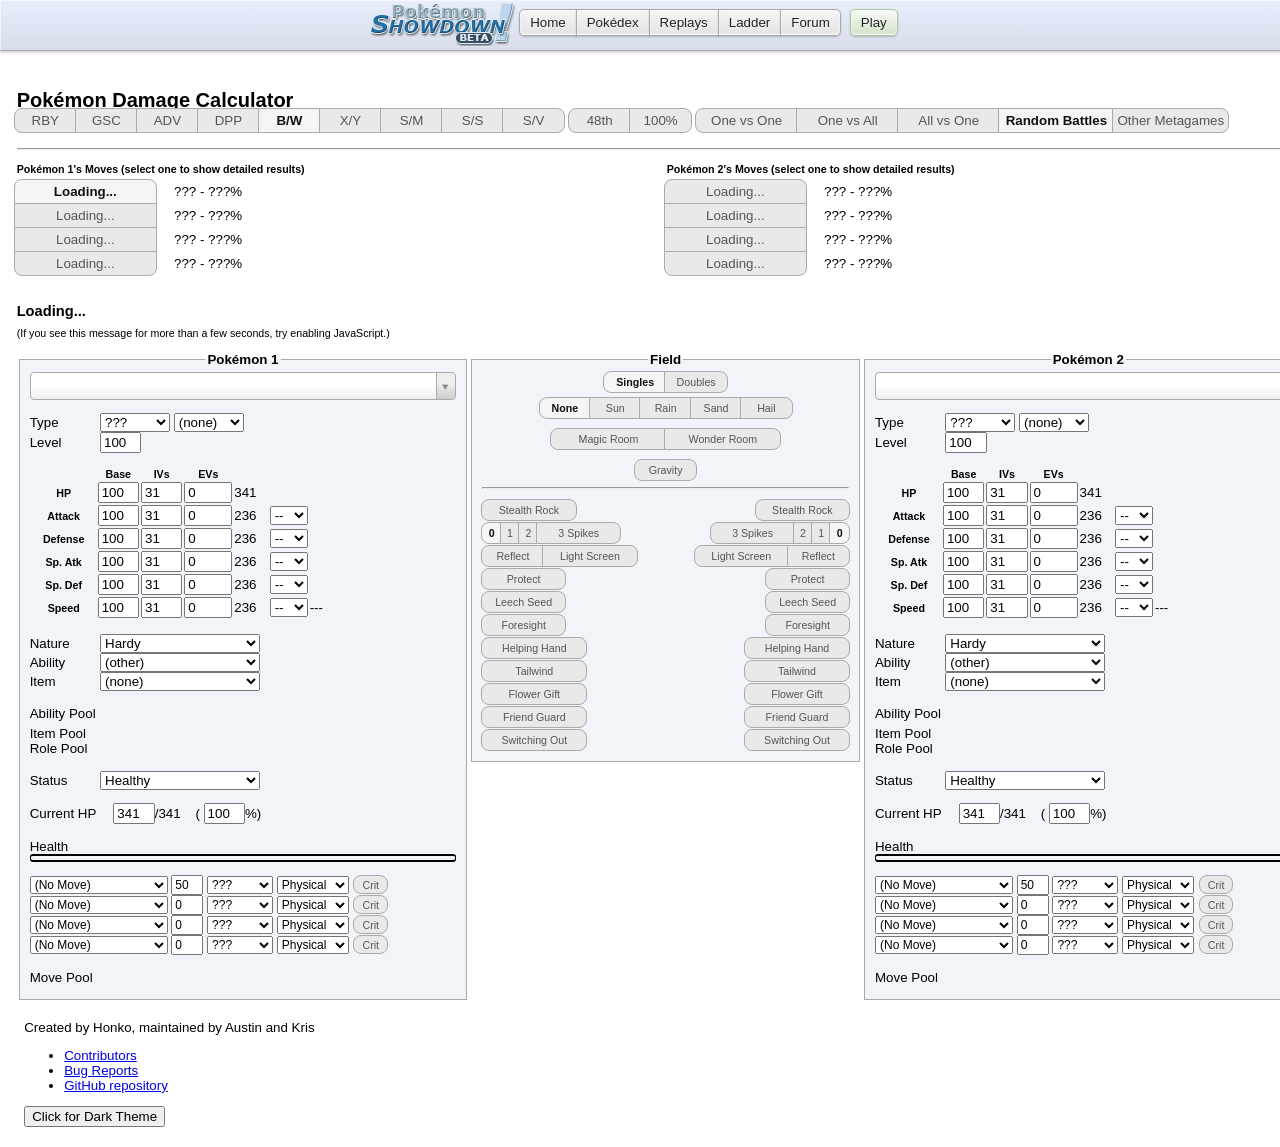
<file: src/randoms.template.html>
<!DOCTYPE html>
<html lang="en">

<head>
    <meta charset="UTF-8" />
    <title>Pok&eacute;mon Damage Calculator</title>
    <link type="text/css" rel="stylesheet" href="./js/vendor/select2/select2.css" />
    <link type="text/css" rel="stylesheet" href="./css/main.css?" />
    <link type="text/css" rel="stylesheet" href="./css/vendor/bootstrap.css" />
    <link type="text/css" rel="stylesheet" href="./css/dark-theme.css" id="dark-theme-styles">
    <!-- Global site tag (gtag.js) - Google Analytics -->
    <script async src="https://www.googletagmanager.com/gtag/js?id=UA-26211653-3"></script>
    <script>
        window.dataLayer = window.dataLayer || [];
        function gtag(){dataLayer.push(arguments);}
        gtag('js', new Date());

        gtag('config', 'UA-26211653-3');

        window.onerror = function(err, uri, line) {
            gtag('event', 'exception', {'description': uri + ':' + line + ': ' + err});
            return false;
        };
    </script>
    <!-- Immediately loads the dark theme in order to reduce FOIT -->
    <script>
        /*
        * localStorage will only store strings
        * This means that if it has the value 'false',
        * It will be truey and incorrectly cause the
        * dark theme to load.
        */
        if (localStorage.getItem('darkTheme') !== 'true') {
            document.getElementById('dark-theme-styles').disabled = true;
        }
    </script>
</head>

<body class="dark-theme">

<nav><div class="header"><div class="header-inner">
    <ul class="nav">
        <li><a class="button nav-first" href="//pokemonshowdown.com"><img src="./img/pokemonshowdownbeta.png" alt="Pok&eacute;mon Showdown! (beta)" /> Home</a></li>
        <li><a class="button" href="//dex.pokemonshowdown.com">Pok&eacute;dex</a></li>
        <li><a class="button" href="//replay.pokemonshowdown.com/">Replays</a></li>
        <li><a class="button" href="//pokemonshowdown.com/ladder/">Ladder</a></li>
        <li><a class="button nav-last" href="//pokemonshowdown.com/forums/">Forum</a></li>
    </ul>
    <ul class="nav nav-play">
        <li><a class="button greenbutton nav-first nav-last" href="//play.pokemonshowdown.com/">Play</a></li>
    </ul>
    <div style="clear:both"></div>
</div></div></nav>
<div class="wrapper">

    <span class="title-text main-title-text">Pok&eacute;mon Damage Calculator</span>
    <div aria-label="Settings" role="region">
        <span class="genSelection" aria-labelledby="selectGenInstruction" role="radiogroup" title="Select the generation.">
            <span class="visually-hidden" id="selectGenInstruction">Select the generation.</span>
            <input class="gen visually-hidden" type="radio" name="gen" value="1" id="gen1" /><label class="btn btn-small btn-left" for="gen1">RBY</label>
            <input class="gen visually-hidden" type="radio" name="gen" value="2" id="gen2" /><label class="btn btn-small btn-mid" for="gen2">GSC</label>
            <input class="gen visually-hidden" type="radio" name="gen" value="3" id="gen3" /><label class="btn btn-small btn-mid" for="gen3">ADV</label>
            <input class="gen visually-hidden" type="radio" name="gen" value="4" id="gen4" /><label class="btn btn-small btn-mid" for="gen4">DPP</label>
            <input class="gen visually-hidden" type="radio" name="gen" value="5" id="gen5" /><label class="btn btn-small btn-mid" for="gen5">B/W</label>
            <input class="gen visually-hidden" type="radio" name="gen" value="6" id="gen6" /><label class="btn btn-small btn-mid" for="gen6">X/Y</label>
            <input class="gen visually-hidden" type="radio" name="gen" value="7" id="gen7" /><label class="btn btn-small btn-mid" for="gen7">S/M</label>
			   <input class="gen visually-hidden" type="radio" name="gen" value="8" id="gen8" /><label class="btn btn-small btn-mid" for="gen8">S/S</label>
            <input class="gen visually-hidden" type="radio" name="gen" value="9" id="gen9" checked="checked" /><label class="btn btn-small btn-right" for="gen9">S/V</label>
        </span>
        <span class="notationSelection" aria-labelledby="selectNotationInstruction" role="radiogroup" title="Select the output notation.">
            <span class="visually-hidden" id="selectNotationInstruction">Select the output notation.</span>
            <input class="notation visually-hidden" type="radio" name="notation" id="pixels" value="px" /><label class="btn btn-small btn-left" for="pixels">48th</label>
            <input class="notation visually-hidden" type="radio" name="notation" id="percentage" value="%" /><label class="btn btn-small btn-right" for="percentage">100%</label>
        </span>
        <span class="modeSelection" aria-labelledby="selectModeInstruction" role="radiogroup" title="Select the calculator's mode of function.">
            <span class="visually-hidden" id="selectModeInstruction">Select the calculator's mode of function.</span>
            <input class="mode visually-hidden" type="radio" name="mode" id="one-vs-one" /><label class="btn btn-left btn-wide" for="one-vs-one">One vs One</label>
            <input class="mode visually-hidden" type="radio" name="mode" id="one-vs-all" /><label class="btn btn-mid btn-wide gen-specific g3 g4 g5 g6 g7 g8 g9" for="one-vs-all">One vs All</label>
            <input class="mode visually-hidden" type="radio" name="mode" id="all-vs-one" /><label class="btn btn-mid btn-wide gen-specific g3 g4 g5 g6 g7 g8 g9" for="all-vs-one">All vs One</label>
            <input class="mode visually-hidden" type="radio" name="mode" id="randoms" checked="checked" /><label class="btn btn-mid btn-xwide" for="randoms">Random Battles</label>
            <input class="mode visually-hidden" type="radio" name="mode" id="oms" /><label class="btn btn-right btn-xwide" for="oms">Other Metagames</label>
        </span>
    </div>
    <hr />
    <div aria-label="Move selection" class="move-result-group" role="region" title="Select a move to show detailed results.">
        <div  aria-labelledby="resultHeaderL" class="move-result-subgroup" role="radiogroup">
            <div class="result-move-header"><span id="resultHeaderL">Pok&eacute;mon 1's Moves (select one to show detailed results)</span>
            </div>
            <div>
                <input class="result-move visually-hidden" type="radio" name="resultMove" id="resultMoveL1" checked="checked" aria-describedby="resultDamageL1" />
                <label class="btn btn-xxxwide btn-top" for="resultMoveL1">Loading...</label>
                <span id="resultDamageL1">??? - ???%</span>
            </div>
            <div>
                <input class="result-move visually-hidden" type="radio" name="resultMove" id="resultMoveL2" aria-describedby="resultDamageL2" />
                <label class="btn btn-xxxwide btn-mid" for="resultMoveL2">Loading...</label>
                <span id="resultDamageL2">??? - ???%</span>
            </div>
            <div>
                <input class="result-move visually-hidden" type="radio" name="resultMove" id="resultMoveL3" aria-describedby="resultDamageL3" />
                <label class="btn btn-xxxwide btn-mid" for="resultMoveL3">Loading...</label>
                <span id="resultDamageL3">??? - ???%</span>
            </div>
            <div>
                <input class="result-move visually-hidden" type="radio" name="resultMove" id="resultMoveL4" aria-describedby="resultDamageL4" />
                <label class="btn btn-xxxwide btn-bottom" for="resultMoveL4">Loading...</label>
                <span id="resultDamageL4">??? - ???%</span>
            </div>
        </div>
        <div aria-labelledby="resultHeaderR" class="move-result-subgroup" role="radiogroup">
            <div class="result-move-header"><span id="resultHeaderR">Pok&eacute;mon 2's Moves (select one to show detailed results)</span>
            </div>
            <div>
                <input class="result-move visually-hidden" type="radio" name="resultMove" id="resultMoveR1" aria-describedby="resultDamageR1" />
                <label class="btn btn-xxxwide btn-top" for="resultMoveR1">Loading...</label>
                <span id="resultDamageR1">??? - ???%</span>
            </div>
            <div>
                <input class="result-move visually-hidden" type="radio" name="resultMove" id="resultMoveR2" aria-describedby="resultDamageR2" />
                <label class="btn btn-xxxwide btn-mid" for="resultMoveR2">Loading...</label>
                <span id="resultDamageR2">??? - ???%</span>
            </div>
            <div>
                <input class="result-move visually-hidden" type="radio" name="resultMove" id="resultMoveR3" aria-describedby="resultDamageR3" />
                <label class="btn btn-xxxwide btn-mid" for="resultMoveR3">Loading...</label>
                <span id="resultDamageR3">??? - ???%</span>
            </div>
            <div>
                <input class="result-move visually-hidden" type="radio" name="resultMove" id="resultMoveR4" aria-describedby="resultDamageR4" />
                <label class="btn btn-xxxwide btn-bottom" for="resultMoveR4">Loading...</label>
                <span id="resultDamageR4">??? - ???%</span>
            </div>
        </div>
    </div>
    <div aria-label="Calculation results" class="main-result-group" role="region">
        <div class="big-text">
            <span id="mainResult" title="Click to copy.">Loading...</span>
            <div id="tooltipText">Copied</div>
        </div>
        <div class="small-text"><span id="damageValues">(If you see this message for more than a few seconds, try enabling JavaScript.)</span>
        </div>
    </div>

    <div aria-label="Pok&eacute;mon 1" class="panel" role="region">
        <fieldset class="poke-info" id="p1">
            <legend align="center">Pok&eacute;mon 1</legend>
            <input type="text" class="set-selector calc-trigger" />
            <span id="importedSetsOptions" style="width:auto; display:none">
                <input type="checkbox" id="importedSets" /> Only show imported sets <br />
                <button id="clearSets">Clear Custom Sets</button>
            </span>
            <div class="info-group top">
                <div>
                    <label>Type</label>
                    <select aria-label="type1" class="type1 terrain-trigger calc-trigger"></select>
                    <select aria-label="type2" class="type2 terrain-trigger calc-trigger"></select>
                </div>
                <div class="gen-specific g9">
                    <label>Tera Type</label>
                    <select class="teraType terrain-trigger calc-trigger"></select>
                    <input type="checkbox" title= "Has this Pok&eacute;mon terastalized?" class="teraToggle terrain-trigger calc-trigger">
                </div>
                <div class="hide">
                    <label>Forme</label>
                    <select class="forme calc-trigger"></select>
                </div>
                <div class="hide">
                    <label>Gender</label>
                    <select class="gender calc-trigger"><option></option><option selected="selected">Male</option><option>Female</option></select>
                </div>
                <div>
                    <label for="levelL1">Level</label>
                    <!--
                    We use inputmode="decimal" so that mobile devices will have a numpad appear when inputting values.
                    https://css-tricks.com/everything-you-ever-wanted-to-know-about-inputmode/#aa-decimal
                    -->
                    <input class="level calc-trigger" id="levelL1" value="100" inputmode="decimal" />
                </div>
                <div class="hide">
                    <label for="weightL1">Weight (kg)</label>
                    <input class="weight calc-trigger" id="weightL1" value="10.0" />
                </div>
            </div>
            <div class="info-group">
                <table>
                    <thead>
                        <tr>
                            <th></th>
                            <th scope="col">Base</th>
                            <th class="gen-specific g3 g4 g5 g6 g7 g8 g9" scope="col">IVs</th>
                            <th class="gen-specific g3 g4 g5 g6 g7 g8 g9" scope="col">EVs</th>
                            <th class="gen-specific g1 g2 hide" scope="col">DVs</th>
                            <th></th>
                            <th></th>
                        </tr>
                    </thead>
                    <tbody>
                        <tr class="hp">
                            <th scope="row">
                                <label>HP</label>
                            </th>
                            <td>
                                <input class="base calc-trigger" value="100" inputmode="decimal" />
                            </td>
                            <td class="gen-specific g3 g4 g5 g6 g7 g8 g9">
                                <input class="ivs calc-trigger" value="31" inputmode="decimal" />
                            </td>
                            <td class="gen-specific g3 g4 g5 g6 g7 g8 g9">
                                <input class="evs calc-trigger" type="number" min="0" max="252" step="4" value="0" inputmode="decimal" />
                            </td>
                            <td class="gen-specific g1 g2 hide">
                                <input class="dvs calc-trigger" value="15" disabled="disabled" inputmode="decimal" />
                            </td>
                            <td><span class="total">341</span>
                            </td>
                            <td></td>
                        </tr>
                        <tr class="at">
                            <th scope="row">
                                <label>Attack</label>
                            </th>
                            <td>
                                <input class="base calc-trigger" value="100" inputmode="decimal" />
                            </td>
                            <td class="gen-specific g3 g4 g5 g6 g7 g8 g9">
                                <input class="ivs calc-trigger" value="31" inputmode="decimal" />
                            </td>
                            <td class="gen-specific g3 g4 g5 g6 g7 g8 g9">
                                <input class="evs calc-trigger" type="number" min="0" max="252" step="4" value="0" inputmode="decimal" />
                            </td>
                            <td class="gen-specific g1 g2 hide">
                                <input class="dvs calc-trigger" value="15" inputmode="decimal" />
                            </td>
                            <td><span class="total">236</span>
                            </td>
                            <td>
                                <select class="boost calc-trigger">
                                    <option value="6">+6</option>
                                    <option value="5">+5</option>
                                    <option value="4">+4</option>
                                    <option value="3">+3</option>
                                    <option value="2">+2</option>
                                    <option value="1">+1</option>
                                    <option value="0" selected="selected">--</option>
                                    <option value="-1">-1</option>
                                    <option value="-2">-2</option>
                                    <option value="-3">-3</option>
                                    <option value="-4">-4</option>
                                    <option value="-5">-5</option>
                                    <option value="-6">-6</option>
                                </select>
                            </td>
                        </tr>
                        <tr class="df">
                            <th scope="row">
                                <label>Defense</label>
                            </th>
                            <td>
                                <input class="base calc-trigger" value="100" inputmode="decimal" />
                            </td>
                            <td class="gen-specific g3 g4 g5 g6 g7 g8 g9">
                                <input class="ivs calc-trigger" value="31" inputmode="decimal" />
                            </td>
                            <td class="gen-specific g3 g4 g5 g6 g7 g8 g9">
                                <input class="evs calc-trigger" type="number" min="0" max="252" step="4" value="0" inputmode="decimal" />
                            </td>
                            <td class="gen-specific g1 g2 hide">
                                <input class="dvs calc-trigger" value="15" inputmode="decimal" />
                            </td>
                            <td><span class="total">236</span>
                            </td>
                            <td>
                                <select class="boost calc-trigger">
                                    <option value="6">+6</option>
                                    <option value="5">+5</option>
                                    <option value="4">+4</option>
                                    <option value="3">+3</option>
                                    <option value="2">+2</option>
                                    <option value="1">+1</option>
                                    <option value="0" selected="selected">--</option>
                                    <option value="-1">-1</option>
                                    <option value="-2">-2</option>
                                    <option value="-3">-3</option>
                                    <option value="-4">-4</option>
                                    <option value="-5">-5</option>
                                    <option value="-6">-6</option>
                                </select>
                            </td>
                        </tr>
                        <tr class="sa gen-specific g2 g3 g4 g5 g6 g7 g8 g9">
                            <th scope="row">
                                <label>Sp. Atk</label>
                            </th>
                            <td>
                                <input class="base calc-trigger" value="100" inputmode="decimal" />
                            </td>
                            <td class="gen-specific g3 g4 g5 g6 g7 g8 g9">
                                <input class="ivs calc-trigger" value="31" inputmode="decimal" />
                            </td>
                            <td class="gen-specific g3 g4 g5 g6 g7 g8 g9">
                                <input class="evs calc-trigger" type="number" min="0" max="252" step="4" value="0" inputmode="decimal" />
                            </td>
                            <td class="gen-specific g1 g2 hide">
                                <input class="dvs calc-trigger" value="15" inputmode="decimal" />
                            </td>
                            <td><span class="total">236</span>
                            </td>
                            <td>
                                <select class="boost calc-trigger">
                                    <option value="6">+6</option>
                                    <option value="5">+5</option>
                                    <option value="4">+4</option>
                                    <option value="3">+3</option>
                                    <option value="2">+2</option>
                                    <option value="1">+1</option>
                                    <option value="0" selected="selected">--</option>
                                    <option value="-1">-1</option>
                                    <option value="-2">-2</option>
                                    <option value="-3">-3</option>
                                    <option value="-4">-4</option>
                                    <option value="-5">-5</option>
                                    <option value="-6">-6</option>
                                </select>
                            </td>
                        </tr>
                        <tr class="sd gen-specific g2 g3 g4 g5 g6 g7 g8 g9">
                            <th scope="row">
                                <label>Sp. Def</label>
                            </th>
                            <td>
                                <input class="base calc-trigger" value="100" inputmode="decimal" />
                            </td>
                            <td class="gen-specific g3 g4 g5 g6 g7 g8 g9">
                                <input class="ivs calc-trigger" value="31" inputmode="decimal" />
                            </td>
                            <td class="gen-specific g3 g4 g5 g6 g7 g8 g9">
                                <input class="evs calc-trigger" type="number" min="0" max="252" step="4" value="0" inputmode="decimal" />
                            </td>
                            <td class="gen-specific g1 g2 hide">
                                <input class="dvs calc-trigger" value="15" disabled="disabled" inputmode="decimal" />
                            </td>
                            <td><span class="total">236</span>
                            </td>
                            <td>
                                <select class="boost calc-trigger">
                                    <option value="6">+6</option>
                                    <option value="5">+5</option>
                                    <option value="4">+4</option>
                                    <option value="3">+3</option>
                                    <option value="2">+2</option>
                                    <option value="1">+1</option>
                                    <option value="0" selected="selected">--</option>
                                    <option value="-1">-1</option>
                                    <option value="-2">-2</option>
                                    <option value="-3">-3</option>
                                    <option value="-4">-4</option>
                                    <option value="-5">-5</option>
                                    <option value="-6">-6</option>
                                </select>
                            </td>
                        </tr>
                        <tr class="sl gen-specific g1 hide">
                            <th scope="row">
                                <label>Special</label>
                            </th>
                            <td>
                                <input class="base calc-trigger" value="100" inputmode="decimal" />
                            </td>
                            <td>
                                <input class="dvs calc-trigger" value="15" inputmode="decimal" />
                            </td>
                            <td><span class="total">236</span>
                            </td>
                            <td>
                                <select class="boost calc-trigger">
                                    <option value="6">+6</option>
                                    <option value="5">+5</option>
                                    <option value="4">+4</option>
                                    <option value="3">+3</option>
                                    <option value="2">+2</option>
                                    <option value="1">+1</option>
                                    <option value="0" selected="selected">--</option>
                                    <option value="-1">-1</option>
                                    <option value="-2">-2</option>
                                    <option value="-3">-3</option>
                                    <option value="-4">-4</option>
                                    <option value="-5">-5</option>
                                    <option value="-6">-6</option>
                                </select>
                            </td>
                        </tr>
                        <tr class="sp">
                            <th scope="row">
                                <label>Speed</label>
                            </th>
                            <td>
                                <input class="base calc-trigger" value="100" inputmode="decimal" />
                            </td>
                            <td class="gen-specific g3 g4 g5 g6 g7 g8 g9">
                                <input class="ivs calc-trigger" value="31" inputmode="decimal" />
                            </td>
                            <td class="gen-specific g3 g4 g5 g6 g7 g8 g9">
                                <input class="evs calc-trigger" type="number" min="0" max="252" step="4" value="0" inputmode="decimal" />
                            </td>
                            <td class="gen-specific g1 g2 hide">
                                <input class="dvs calc-trigger" value="15" inputmode="decimal" />
                            </td>
                            <td><span class="total">236</span>
                            </td>
                            <td>
                                <select class="boost calc-trigger">
                                    <option value="6">+6</option>
                                    <option value="5">+5</option>
                                    <option value="4">+4</option>
                                    <option value="3">+3</option>
                                    <option value="2">+2</option>
                                    <option value="1">+1</option>
                                    <option value="0" selected="selected">--</option>
                                    <option value="-1">-1</option>
                                    <option value="-2">-2</option>
                                    <option value="-3">-3</option>
                                    <option value="-4">-4</option>
                                    <option value="-5">-5</option>
                                    <option value="-6">-6</option>
                                </select>
                            </td>
                            <td><span class="totalMod">---</span>
                            </td>
                        </tr>
                    </tbody>
                </table>
            </div>
            <div class="info-group info-selectors">
                <div class="gen-specific g3 g4 g5 g6 g7 g8 g9">
                    <label for="natureL1">Nature</label>
                    <select class="nature calc-trigger" id="natureL1">
                        <option value="Adamant">Adamant (+Atk, -SpA)</option>
                        <option value="Bashful">Bashful</option>
                        <option value="Bold">Bold (+Def, -Atk)</option>
                        <option value="Brave">Brave (+Atk, -Spe)</option>
                        <option value="Calm">Calm (+SpD, -Atk)</option>
                        <option value="Careful">Careful (+SpD, -SpA)</option>
                        <option value="Docile">Docile</option>
                        <option value="Gentle">Gentle (+SpD, -Def)</option>
                        <option value="Hardy" selected="selected">Hardy</option>
                        <option value="Hasty">Hasty (+Spe, -Def)</option>
                        <option value="Impish">Impish (+Def, -SpA)</option>
                        <option value="Jolly">Jolly (+Spe, -SpA)</option>
                        <option value="Lax">Lax (+Def, -SpD)</option>
                        <option value="Lonely">Lonely (+Atk, -Def)</option>
                        <option value="Mild">Mild (+SpA, -Def)</option>
                        <option value="Modest">Modest (+SpA, -Atk)</option>
                        <option value="Naive">Naive (+Spe, -SpD)</option>
                        <option value="Naughty">Naughty (+Atk, -SpD)</option>
                        <option value="Quiet">Quiet (+SpA, -Spe)</option>
                        <option value="Quirky">Quirky</option>
                        <option value="Rash">Rash (+SpA, -SpD)</option>
                        <option value="Relaxed">Relaxed (+Def, -Spe)</option>
                        <option value="Sassy">Sassy (+SpD, -Spe)</option>
                        <option value="Serious">Serious</option>
                        <option value="Timid">Timid (+Spe, -Atk)</option>
                    </select>
                </div>
                <div class="gen-specific g3 g4 g5 g6 g7 g8 g9">
                    <label for="abilityL1">Ability</label>
                    <select class="ability terrain-trigger calc-trigger" id="abilityL1"></select>
                    <input hidden type="checkbox" title= "Is this ability active?" class="abilityToggle calc-trigger">
                    <select hidden aria-label="Allies fainted" class="alliesFainted calc-trigger">
                        <option value="0">Zero allies fainted</option>
                        <option value="1">One ally fainted</option>
                        <option value="2">Two allies fainted</option>
                        <option value="3">Three allies fainted</option>
                        <option value="4">Four allies fainted</option>
                        <option value="5">Five allies fainted</option>
                    </select>
                    <select hidden aria-label="Boosted Stat" title="What stat is boosted by this ability?" class="boostedStat calc-trigger">
                        <option value="auto">Auto-Select</option>
                        <option value="">Inactive</option>
                        <option value="atk">Attack</option>
                        <option value="def">Defense</option>
                        <option value="spa">Special Attack</option>
                        <option value="spd">Special Defense</option>
                        <option value="spe">Speed</option>
                    </select>
                </div>
                <div class="gen-specific g2 g3 g4 g5 g6 g7 g8 g9">
                    <label for="itemL1">Item</label>
                    <select class="item terrain-trigger calc-trigger" id="itemL1"></select>
                </div>
                <div class="pool">
                    <div class="ability-pool gen-specific g3 g4 g5 g6 g7 g8 g9">
                        <div>Ability Pool</div>
                        <small class="extraSetAbilities"></small>
                    </div>
                    <div class="item-pool gen-specific g2 g3 g4 g5 g6 g7 g8 g9">
                        <div>Item Pool</div>
                        <small class="extraSetItems"></small>
                    </div>
                    <div class="tera-type-pool gen-specific g9">
                        <div>Tera Type Pool</div>
                        <small class="extraSetTeraTypes"></small>
                    </div>
                    <div class="role-pool gen-specific g2 g3 g4 g5 g6 g7 g9">
                        <div>Role Pool</div>
                        <small class="extraSetRoles"></small>
                    </div>
                </div>
                <div>
                    <label for="statusL1">Status</label>
                    <select class="status calc-trigger" id="statusL1">
                        <option value="Healthy">Healthy</option>
                        <option value="Poisoned">Poisoned</option>
                        <option value="Badly Poisoned">Badly Poisoned</option>
                        <option value="Burned">Burned</option>
                        <option value="Paralyzed">Paralyzed</option>
                        <option value="Asleep">Asleep</option>
                        <option value="Frozen">Frozen</option>
                    </select>
                    <select aria-label="Toxic counter" class="toxic-counter calc-trigger hide">
                        <option value="1">1/16</option>
                        <option value="2">2/16</option>
                        <option value="3">3/16</option>
                        <option value="4">4/16</option>
                        <option value="5">5/16</option>
                        <option value="6">6/16</option>
                        <option value="7">7/16</option>
                        <option value="8">8/16</option>
                        <option value="9">9/16</option>
                        <option value="10">10/16</option>
                        <option value="11">11/16</option>
                        <option value="12">12/16</option>
                        <option value="13">13/16</option>
                        <option value="14">14/16</option>
                        <option value="15">15/16</option>
                    </select>
                </div>
            </div>
            <div class="info-group gen-specific g9">
                <div class="left" title="Has this Pok&eacute;mon been cured with Salt Cure?">
                    <div hidden id="selectRevealInstruction">Has this Pok&eacute;mon been cured with Salt Cure?</div>
                    <input aria-describedby="selectRevealInstruction" class="visually-hidden saltcure calc-trigger" type="checkbox" id="cureL" />
                    <label class="btn btn-xxwide" for="cureL">Salt Cure</label>
                </div>
                <br />
            </div>
            <div class="info-group">
                <label for="currentHpL1">Current HP</label>
                <input class="current-hp calc-trigger" id="currentHpL1" value="341" />/<span class="max-hp">341</span> (
                <input class="percent-hp calc-trigger" value="100" />%)
					 <input class="visually-hidden max calc-trigger btn-input" type="checkbox" id="maxL" />
					 <label class="btn btn-xwide gen-specific g8 hide" for="maxL"
					 title="Use the corresponding Max Move?">Dynamax</label>
					 <br />
                <br />
                Health <div class="hpbar"></div>
            </div>
            <div hidden id="criticalHitInstruction">Force this attack to be a critical hit?</div>
            <div hidden id="zMoveInstruction">Make this attack a Z-move?</div>
            <div hidden id="stellarBoostInstruction">Make this attack Stellar boosted?</div>
            <div class="move1">
                <select class="move-selector calc-trigger small-select"></select>
                <input class="move-bp calc-trigger" value="50" inputmode="decimal" />
                <select class="move-type calc-trigger"></select>
                <select class="move-cat calc-trigger gen-specific g4 g5 g6 g7 g8 g9">
                    <option value="Physical">Physical</option>
                    <option value="Special">Special</option>
                </select>
                <input aria-describedby="criticalHitInstruction" class="move-crit calc-trigger visually-hidden" type="checkbox" id="critL1" />
                <label class="btn crit-btn" for="critL1" title="Force this attack to be a critical hit?">Crit</label>
                <input aria-describedby="zMoveInstruction" class="move-z calc-trigger visually-hidden" type="checkbox" id="zL1"/>
                <label class="btn z-btn gen-specific g7 hide" for="zL1" title="Make this attack a Z-move?">Z</label>
                <input aria-describedby="stellarBoostInstruction" class="move-stellar calc-trigger visually-hidden" type="checkbox" id="stellarL1" />
                <label class="stellar-btn btn" style="display: none;" for="stellarL1" title="Make this attack Stellar boosted?">Stellar</label>
                <select class="move-hits calc-trigger hide">
                    <option value="2">2 hits</option>
                    <option value="3">3 hits</option>
                    <option value="4">4 hits</option>
                    <option value="5">5 hits</option>
                </select>
                <select class="stat-drops calc-trigger hide" title="How many times was this move used in a row?">>
                    <option value="1">Once</option>
                    <option value="2">Twice</option>
                    <option value="3">3 times</option>
                    <option value="4">4 times</option>
                    <option value="5">5 times</option>
                </select>
                <select class="metronome calc-trigger hide" title="How many times was this move successfully and consecutively used while holding Metronome before this turn?">
                    <option value="0">Never</option>
                    <option value="1">Once</option>
                    <option value="2">Twice</option>
                    <option value="3">3 times</option>
                    <option value="4">4 times</option>
                    <option value="5">5 times</option>
                </select>
            </div>
            <div class="move2">
                <select class="move-selector calc-trigger small-select"></select>
                <input class="move-bp calc-trigger" value="0" inputmode="decimal" />
                <select class="move-type calc-trigger"></select>
                <select class="move-cat calc-trigger gen-specific g4 g5 g6 g7 g8 g9">
                    <option value="Physical">Physical</option>
                    <option value="Special">Special</option>
                </select>
                <input aria-describedby="criticalHitInstruction" class="move-crit calc-trigger visually-hidden" type="checkbox" id="critL2" />
                <label class="btn crit-btn" for="critL2" title="Force this attack to be a critical hit?">Crit</label>
                <input aria-describedby="zMoveInstruction" class="move-z calc-trigger visually-hidden" type="checkbox" id="zL2"/>
                <label class="btn z-btn gen-specific g7 hide" for="zL2" title="Make this attack a Z-move?">Z</label>
                <input aria-describedby="stellarBoostInstruction" class="move-stellar calc-trigger visually-hidden" type="checkbox" id="stellarL2" />
                <label class="stellar-btn btn" style="display: none;" for="stellarL2" title="Make this attack Stellar boosted?">Stellar</label>
                <select class="move-hits calc-trigger hide">
                    <option value="2">2 hits</option>
                    <option value="3">3 hits</option>
                    <option value="4">4 hits</option>
                    <option value="5">5 hits</option>
                </select>
                <select class="stat-drops calc-trigger hide" title="How many times was this move used in a row?">>
                    <option value="1">Once</option>
                    <option value="2">Twice</option>
                    <option value="3">3 times</option>
                    <option value="4">4 times</option>
                    <option value="5">5 times</option>
                </select>
                <select class="metronome calc-trigger hide" title="How many times was this move successfully and consecutively used while holding Metronome before this turn?">
                    <option value="0">Never</option>
                    <option value="1">Once</option>
                    <option value="2">Twice</option>
                    <option value="3">3 times</option>
                    <option value="4">4 times</option>
                    <option value="5">5 times</option>
                </select>
            </div>
            <div class="move3">
                <select class="move-selector calc-trigger small-select"></select>
                <input class="move-bp calc-trigger" value="0" inputmode="decimal" />
                <select class="move-type calc-trigger"></select>
                <select class="move-cat calc-trigger gen-specific g4 g5 g6 g7 g8 g9">
                    <option value="Physical">Physical</option>
                    <option value="Special">Special</option>
                </select>
                <input aria-describedby="criticalHitInstruction" class="move-crit calc-trigger visually-hidden" type="checkbox" id="critL3" />
                <label class="btn crit-btn" for="critL3" title="Force this attack to be a critical hit?">Crit</label>
                <input aria-describedby="zMoveInstruction" class="move-z calc-trigger visually-hidden" type="checkbox" id="zL3"/>
                <label class="btn z-btn gen-specific g7 hide" for="zL3" title="Make this attack a Z-move?">Z</label>
                <input aria-describedby="stellarBoostInstruction" class="move-stellar calc-trigger visually-hidden" type="checkbox" id="stellarL3" />
                <label class="stellar-btn btn" style="display: none;" for="stellarL3" title="Make this attack Stellar boosted?">Stellar</label>
                <select class="move-hits calc-trigger hide">
                    <option value="2">2 hits</option>
                    <option value="3">3 hits</option>
                    <option value="4">4 hits</option>
                    <option value="5">5 hits</option>
                </select>
                <select class="stat-drops calc-trigger hide" title="How many times was this move used in a row?">>
                    <option value="1">Once</option>
                    <option value="2">Twice</option>
                    <option value="3">3 times</option>
                    <option value="4">4 times</option>
                    <option value="5">5 times</option>
                </select>
                <select class="metronome calc-trigger hide" title="How many times was this move successfully and consecutively used while holding Metronome before this turn?">
                    <option value="0">Never</option>
                    <option value="1">Once</option>
                    <option value="2">Twice</option>
                    <option value="3">3 times</option>
                    <option value="4">4 times</option>
                    <option value="5">5 times</option>
                </select>
            </div>
            <div class="move4">
                <select class="move-selector calc-trigger small-select"></select>
                <input class="move-bp calc-trigger" value="0" inputmode="decimal" />
                <select class="move-type calc-trigger"></select>
                <select class="move-cat calc-trigger gen-specific g4 g5 g6 g7 g8 g9">
                    <option value="Physical">Physical</option>
                    <option value="Special">Special</option>
                </select>
                <input aria-describedby="criticalHitInstruction" class="move-crit calc-trigger visually-hidden" type="checkbox" id="critL4" />
                <label class="btn crit-btn" for="critL4" title="Force this attack to be a critical hit?">Crit</label>
                <input aria-describedby="zMoveInstruction" class="move-z calc-trigger visually-hidden" type="checkbox" id="zL4"/>
                <label class="btn z-btn gen-specific g7 hide" for="zL4" title="Make this attack a Z-move?">Z</label>
                <input aria-describedby="stellarBoostInstruction" class="move-stellar calc-trigger visually-hidden" type="checkbox" id="stellarL4" />
                <label class="stellar-btn btn" style="display: none;" for="stellarL4" title="Make this attack Stellar boosted?">Stellar</label>
                <select class="move-hits calc-trigger hide">
                    <option value="2">2 hits</option>
                    <option value="3">3 hits</option>
                    <option value="4">4 hits</option>
                    <option value="5">5 hits</option>
                </select>
                <select class="stat-drops calc-trigger hide" title="How many times was this move used in a row?">>
                    <option value="1">Once</option>
                    <option value="2">Twice</option>
                    <option value="3">3 times</option>
                    <option value="4">4 times</option>
                    <option value="5">5 times</option>
                </select>
                <select class="metronome calc-trigger hide" title="How many times was this move successfully and consecutively used while holding Metronome before this turn?">
                    <option value="0">Never</option>
                    <option value="1">Once</option>
                    <option value="2">Twice</option>
                    <option value="3">3 times</option>
                    <option value="4">4 times</option>
                    <option value="5">5 times</option>
                </select>
            </div>
            <div class="pool move-pool gen-specific g1 g2 g3 g4 g5 g6 g7 g8 g9">
                <div>Move Pool</div>
                <small class="extraSetMoves"></small>
            </div>
        </fieldset>
    </div>

    <div class="panel">
        <div aria-label="Field information" role="region">
            <fieldset class="field-info">
                <legend align="center">Field</legend>
                <div aria-labelledby="selectBattleFormatInstruction" class="gen-specific g3 g4 g5 g6 g7 g8 g9" role="radiogroup" style="width: 10.6em; margin: 0 auto 5px;" title="Select the battle format.">
                    <span class="visually-hidden" id="selectBattleFormatInstruction">Select the battle format.</span>
                    <input class="visually-hidden calc-trigger" type="radio" name="format" value="Singles" id="singles-format" />
                    <label class="btn btn-left" for="singles-format">Singles</label>
                    <input class="visually-hidden calc-trigger" type="radio" name="format" value="Doubles" id="doubles-format" />
                    <label class="btn btn-right" for="doubles-format">Doubles</label>
                </div>
                <div aria-labelledby="selectTerrainInstruction" class="gen-specific g6 hide" role="group" title="Select the current terrain.">
                    <span class="visually-hidden" id="selectTerrainInstruction">Select the current terrain.</span>
                    <input class="visually-hidden terrain-trigger calc-trigger" type="checkbox" name="terrain" value="Electric" id="electric" /><label class="btn btn-xxxwide btn-left" for="electric">Electric Terrain</label>
                    <input class="visually-hidden terrain-trigger calc-trigger" type="checkbox" name="terrain" value="Grassy" id="grassy" /><label class="btn btn-xxxwide btn-mid" for="grassy">Grassy Terrain</label>
                    <input class="visually-hidden terrain-trigger calc-trigger" type="checkbox" name="terrain" value="Misty" id="misty" /><label class="btn btn-xxxwide btn-right" for="misty">Misty Terrain</label>
                </div>
                <div aria-labelledby="selectTerrainInstruction" class="gen-specific g7 g8 g9" role="group" title="Select the current terrain.">
                    <span class="visually-hidden" id="selectTerrainInstruction">Select the current terrain.</span>
                    <input class="visually-hidden terrain-trigger calc-trigger" type="checkbox" name="terrain" value="Electric" id="electric" /><label class="btn btn-xxxwide btn-left" for="electric">Electric Terrain</label>
                    <input class="visually-hidden terrain-trigger calc-trigger" type="checkbox" name="terrain" value="Grassy" id="grassy" /><label class="btn btn-xxxwide btn-mid" for="grassy">Grassy Terrain</label>
                    <input class="visually-hidden terrain-trigger calc-trigger" type="checkbox" name="terrain" value="Misty" id="misty" /><label class="btn btn-xxxwide btn-right" for="misty">Misty Terrain</label>
                    <input class="visually-hidden terrain-trigger calc-trigger" type="checkbox" name="terrain" value="Psychic" id="psychic" /><label class="btn btn-xxxwide btn-mid" for="psychic">Psychic Terrain</label>
					 </div>
					 <div aria-labelledby="selectRuinInstruction" class="gen-specific g9 format-specific doubles" role="group" style="margin: 5px auto auto;" title="Select the ruin abilities from other Pok&eacute;mon on the field.">
                    <span class="visually-hidden" id="selectRuinInstruction">Select the active Ruin abilities from other Poke&eacute;mon on the field.</span>
                    <input class="visually-hidden calc-trigger" type="checkbox" name="ruin" value="Beads" id="beads" />
						  <label class="btn btn-xxxwide btn-left" for="beads">Beads of Ruin</label>
                    <input class="visually-hidden calc-trigger" type="checkbox" name="ruin" value="Tablets" id="tablets" />
						  <label class="btn btn-xxxwide btn-mid" for="tablets">Tablets of Ruin</label>
                    <input class="visually-hidden calc-trigger" type="checkbox" name="ruin" value="Sword" id="sword" />
						  <label class="btn btn-xxxwide btn-right" for="sword">Sword of Ruin</label>
                    <input class="visually-hidden calc-trigger" type="checkbox" name="ruin" value="Vessel" id="vessel" />
						  <label class="btn btn-xxxwide btn-mid" for="vessel">Vessel of Ruin</label>
                </div>
                <hr class="gen-specific g6 g7 g8 g9" />
                <div aria-labelledby="selectWeatherInstruction" role="radiogroup">
                    <span class="visually-hidden" id="selectWeatherInstruction">Select the current weather condition.</span>
                    <div  class="gen-specific g3 g4 g5 g6 g7 g8 hide" style="width: 22.2em; margin: 5px auto;" title="Select the current weather condition.">
                        <input class="visually-hidden calc-trigger" type="radio" name="weather" value="" id="clear" checked="checked" />
                        <label class="btn btn-small btn-left" for="clear">None</label>
                        <input class="visually-hidden calc-trigger" type="radio" name="weather" value="Sun" id="sun" />
                        <label class="btn btn-small btn-mid" for="sun">Sun</label>
                        <input class="visually-hidden calc-trigger" type="radio" name="weather" value="Rain" id="rain" />
                        <label class="btn btn-small btn-mid" for="rain">Rain</label>
                        <input class="visually-hidden calc-trigger" type="radio" name="weather" value="Sand" id="sand" />
                        <label class="btn btn-small btn-mid" for="sand">Sand</label>
                        <input class="visually-hidden calc-trigger" type="radio" name="weather" value="Hail" id="hail" />
                        <label class="btn btn-small btn-right" for="hail">Hail</label>
                    </div>
                    <div  class="gen-specific g9" style="width: 22.2em; margin: 5px auto;" title="Select the current weather condition.">
                        <input class="visually-hidden calc-trigger" type="radio" name="weather" value="" id="clear" checked="checked" />
                        <label class="btn btn-small btn-left" for="clear">None</label>
                        <input class="visually-hidden calc-trigger" type="radio" name="weather" value="Sun" id="sun" />
                        <label class="btn btn-small btn-mid" for="sun">Sun</label>
                        <input class="visually-hidden calc-trigger" type="radio" name="weather" value="Rain" id="rain" />
                        <label class="btn btn-small btn-mid" for="rain">Rain</label>
                        <input class="visually-hidden calc-trigger" type="radio" name="weather" value="Sand" id="sand" />
                        <label class="btn btn-small btn-mid" for="sand">Sand</label>
                        <input class="visually-hidden calc-trigger" type="radio" name="weather" value="Snow" id="snow" />
                        <label class="btn btn-small btn-right" for="snow">Snow</label>
                    </div>
                    <div class="gen-specific g6 g7 hide" title="Select the current weather condition.">
                        <input class="visually-hidden calc-trigger" type="radio" name="weather" value="Harsh Sunshine" id="harsh-sunshine" />
                        <label class="btn btn-xxxwide btn-left" for="harsh-sunshine">Harsh Sunshine</label>
                        <input class="visually-hidden calc-trigger" type="radio" name="weather" value="Heavy Rain" id="heavy-rain" />
                        <label class="btn btn-xxxwide btn-mid" for="heavy-rain">Heavy Rain</label>
                        <input class="visually-hidden calc-trigger" type="radio" name="weather" value="Strong Winds" id="strong-winds" />
                        <label class="btn btn-xxxwide btn-right" for="strong-winds">Strong Winds</label>
                    </div>
                  </div>
                <div aria-labelledby="selectGscWeatherInstruction" class="gen-specific g2 hide" role="radiogroup" style="width: 17.8em; margin: 0 auto 5px;" title="Select the current weather condition.">
                    <span class="visually-hidden" id="selectGscWeatherInstruction">Select the current weather condition.</span>
                    <input class="visually-hidden calc-trigger" type="radio" name="gscWeather" value="" id="gscClear" checked="checked" />
                    <label class="btn btn-small btn-left" for="gscClear">None</label>
                    <input class="visually-hidden calc-trigger" type="radio" name="gscWeather" value="Sun" id="gscSun" />
                    <label class="btn btn-small btn-mid" for="gscSun">Sun</label>
                    <input class="visually-hidden calc-trigger" type="radio" name="gscWeather" value="Rain" id="gscRain" />
                    <label class="btn btn-small btn-mid" for="gscRain">Rain</label>
                    <input class="visually-hidden calc-trigger" type="radio" name="gscWeather" value="Sand" id="gscSand" />
                    <label class="btn btn-small btn-right" for="gscSand">Sand</label>
                </div>
                <div class="gen-specific g5 g6 g7 g8 g9" style="width: 22.2em; margin: 5px auto; display: inline-block;">
                    <span hidden id="magicRoomInstruction">Is Magic Room in effect?</span>
                    <span hidden id="wonderRoomInstruction">Is Wonder Room in effect?</span>
                    <input aria-describedby="magicRoomInstruction" class="visually-hidden calc-trigger" type="checkbox" id="magicroom" />
                    <label class="btn btn-xxxwide btn-left" for="magicroom">Magic Room</label>
                    <input aria-describedby="wonderRoomInstruction" class="visually-hidden calc-trigger" type="checkbox" id="wonderroom" />
                    <label class="btn btn-xxxwide btn-right" for="wonderroom">Wonder Room</label>
                </div>
                <div class="gen-specific g4 g5 g6 g7 g8 g9" style="width: 5.3em; margin: 5px auto;" title="Is gravity in effect?">
                    <span hidden id="gravityInstruction">Is gravity in effect?</span>
                    <input aria-describedby="gravityInstruction" class="visually-hidden calc-trigger" type="checkbox" id="gravity" />
                    <label class="btn" for="gravity">Gravity</label>
                </div>
                <hr class="gen-specific g2 g3 g4 g5 g6 g7 g8 g9" />
                <table class="field">
                    <thead>
                        <tr>
                            <th scope="col"><div class="visually-hidden">Pok&eacute;mon 1's side</div></th>
                            <th scope="col"><div class="visually-hidden">Pok&eacute;mon 2's side</div></th>
                        </tr>
                    </thead>
                    <tbody>
                        <tr class="gen-specific g4 g5 g6 g7 g8 g9">
                            <div hidden id="selectStealthRockInstruction">Is Stealth Rock affecting this side of the field?</div>
                            <td><div class="left" title="Is Stealth Rock affecting this side of the field?">
                                <input aria-describedby="selectStealthRockInstruction" class="visually-hidden calc-trigger" type="checkbox" id="srL" />
                                <label class="btn btn-xwide" for="srL">Stealth Rock</label>
                            </div></td>
                            <td><div class="right" title="Is Stealth Rock affecting this side of the field?">
                                <input aria-describedby="selectStealthRockInstruction" class="visually-hidden calc-trigger" type="checkbox" id="srR" />
                                <label class="btn btn-xwide" for="srR">Stealth Rock</label>
                            </div></td>
                        </tr>
                        <tr class="gen-specific g8 hide">
                            <div hidden id="selectSteelsurgeInstruction">Is Steelsurge affecting this side of the field?</div>
                            <td><div class="left" title="Is Steelsurge affecting this side of the field?">
                                <input aria-describedby="selectSteelsurgeInstruction" class="visually-hidden calc-trigger" type="checkbox" id="steelsurgeL" />
                                <label class="btn btn-xwide" for="steelsurgeL">Steelsurge</label>
                            </div></td>
                            <td><div class="right" title="Is Steelsurge affecting this side of the field?">
                                <input aria-describedby="selectSteelsurgeInstruction" class="visually-hidden calc-trigger" type="checkbox" id="steelsurgeR" />
                                <label class="btn btn-xwide" for="steelsurgeR">Steelsurge</label>
                            </div></td>
                        </tr>
                        <tr class="gen-specific g3 g4 g5 g6 g7 g8 g9">
                            <div hidden id="selectSpikeInstruction">Are there Spikes on this side of the field?</div>
                            <td><div aria-labelledby="selectSpikeInstruction" class="left" role="radiogroup" title="Are there Spikes on this side of the field?">
                                <input class="visually-hidden calc-trigger" type="radio" name="spikesL" value="0" id="spikesL0" checked="checked" />
                                <label class="btn btn-xsmall btn-left" for="spikesL0">0</label>
                                <input class="visually-hidden calc-trigger" type="radio" name="spikesL" value="1" id="spikesL1" />
                                <label class="btn btn-xsmall btn-mid" for="spikesL1">1</label>
                                <input class="visually-hidden calc-trigger" type="radio" name="spikesL" value="2" id="spikesL2" />
                                <label class="btn btn-xsmall btn-mid" for="spikesL2">2</label>
                                <input class="visually-hidden calc-trigger" type="radio" name="spikesL" value="3" id="spikesL3" />
                                <label class="btn btn-wide btn-right" for="spikesL3">3 Spikes</label>
                            </div></td>
                            <td><div aria-labelledby="selectSpikeInstruction" class="right" role="radiogroup" title="Are there Spikes on this side of the field?">
                                <input class="visually-hidden calc-trigger" type="radio" name="spikesR" value="3" id="spikesR3" />
                                <label class="btn btn-wide btn-left" for="spikesR3">3 Spikes</label>
                                <input class="visually-hidden calc-trigger" type="radio" name="spikesR" value="2" id="spikesR2" />
                                <label class="btn btn-xsmall btn-mid" for="spikesR2">2</label>
                                <input class="visually-hidden calc-trigger" type="radio" name="spikesR" value="1" id="spikesR1" />
                                <label class="btn btn-xsmall btn-mid" for="spikesR1">1</label>
                                <input class="visually-hidden calc-trigger" type="radio" name="spikesR" value="0" id="spikesR0" checked="checked" />
                                <label class="btn btn-xsmall btn-right" for="spikesR0">0</label>
                            </div></td>
                        </tr>
                        <tr class="gen-specific g2 hide">
                            <td><div class="left" title="Are there Spikes on this side of the field?">
                                <input aria-describedby="selectSpikeInstruction" class="visually-hidden calc-trigger" type="checkbox" id="gscSpikesL" />
                                <label class="btn" for="gscSpikesL">Spikes</label>
                            </div></td>
                            <td><div class="right" title="Are there Spikes on this side of the field?">
                                <input aria-describedby="selectSpikeInstruction" class="visually-hidden calc-trigger" type="checkbox" id="gscSpikesR" />
                                <label class="btn" for="gscSpikesR">Spikes</label>
                            </div></td>
                        </tr>
                        <tr>
                            <td><div class="left" title="Is this Pok&eacute;mon protected by Reflect and/or Light Screen?">
                                <div hidden id="selectScreenInstruction">Is this Pok&eacute;mon protected by Reflect and/or Light Screen?</div>
                                <input aria-describedby="selectScreenInstruction" class="visually-hidden calc-trigger" type="checkbox" id="reflectL" />
                                <label class="btn btn-left" for="reflectL">Reflect</label>
                                <input aria-describedby="selectScreenInstruction" class="visually-hidden calc-trigger" type="checkbox" id="lightScreenL" />
                                <label class="btn btn-xwide btn-right" for="lightScreenL">Light Screen</label>
                            </div></td>
                            <td><div class="right" title="Is this Pok&eacute;mon protected by Reflect and/or Light Screen?">
                                <input aria-describedby="selectScreenInstruction" class="visually-hidden calc-trigger" type="checkbox" id="lightScreenR" />
                                <label class="btn btn-xwide btn-left" for="lightScreenR">Light Screen</label>
                                <input aria-describedby="selectScreenInstruction" class="visually-hidden calc-trigger" type="checkbox" id="reflectR" />
                                <label class="btn btn-right" for="reflectR">Reflect</label>
                            </div></td>
                        </tr>
                        <tr class="gen-specific g2 g3 g4 g5 g6 g7 g8 g9">
                            <td><div class="left" title="Is this Pok&eacute;mon protected?">
                                <div hidden id="selectProtectInstruction">Is this Pok&eacute;mon protected?</div>
                                <input aria-describedby="selectProtectInstruction" class="visually-hidden calc-trigger" type="checkbox" id="protectL" />
                                <label class="btn btn-wide" for="protectL">Protect</label>
                            </div></td>
                            <td><div class="right" title="Is this Pok&eacute;mon protected?">
                                <input aria-describedby="selectProtectInstruction" class="visually-hidden calc-trigger" type="checkbox" id="protectR" />
                                <label class="btn btn-wide" for="protectR">Protect</label>
                            </div></td>
                        </tr>
                        <tr>
                            <td><div class="left" title="Has this Pok&eacute;mon been affected by Leech Seed?">
                                <div hidden id="selectLeechSeedInstruction">Has this Pok&eacute;mon been affected by Leech Seed?</div>
                                <input aria-describedby="selectLeechSeedInstruction" class="visually-hidden calc-trigger" type="checkbox" id="leechSeedL" />
                                <label class="btn btn-wide" for="leechSeedL">Leech Seed</label>
                            </div></td>
                            <td><div class="right" title="Has this Pok&eacute;mon been affected by Leech Seed?">
                                <input aria-describedby="selectLeechSeedInstruction" class="visually-hidden calc-trigger" type="checkbox" id="leechSeedR" />
                                <label class="btn btn-wide" for="leechSeedR">Leech Seed</label>
                            </div></td>
                        </tr>
                        <tr class="gen-specific g2 g3 g4 g5 g6 g7 hide">
                            <td><div class="left" title="Has this Pok&eacute;mon been revealed with Foresight or Odor Sleuth?">
                                <div hidden id="selectRevealInstruction">Has this Pok&eacute;mon been revealed with Foresight or Odor Sleuth?</div>
                                <input aria-describedby="selectRevealInstruction" class="visually-hidden calc-trigger" type="checkbox" id="foresightL" />
                                <label class="btn btn-wide" for="foresightL">Foresight</label>
                            </div></td>
                            <td><div class="right" title="Has this Pok&eacute;mon been revealed with Foresight or Odor Sleuth?">
                                <input aria-describedby="selectRevealInstruction" class="visually-hidden calc-trigger" type="checkbox" id="foresightR" />
                                <label class="btn btn-wide" for="foresightR">Foresight</label>
                            </div></td>
                        </tr>
                        <tr class="gen-specific g3 g4 g5 g6 g7 g8 g9">
                            <td><div class="left" title="Has this Pok&eacute;mon's power been boosted by an ally's Helping Hand?">
                                <div hidden id="selectHelpingHandInstruction">Has this Pok&eacute;mon's power been boosted by an ally's Helping Hand?</div>
                                <input aria-describedby="selectHelpingHandInstruction" class="visually-hidden calc-trigger" type="checkbox" id="helpingHandL" />
                                <label class="btn btn-xxwide" for="helpingHandL">Helping Hand</label>
                            </div></td>
                            <td><div class="right" title="Has this Pok&eacute;mon's power been boosted by an ally's Helping Hand?">
                                <input aria-describedby="selectHelpingHandInstruction" class="visually-hidden calc-trigger" type="checkbox" id="helpingHandR" />
                                <label class="btn btn-xxwide" for="helpingHandR">Helping Hand</label>
                            </div></td>
                        </tr>
                        <tr class="gen-specific g4 g5 g6 g7 g8 g9">
                            <td><div class="left" title="Has this Pok&eacute;mon's speed been boosted by Tailwind?">
                                <div hidden id="selectTailwindInstruction">Has this Pok&eacute;mon's power been boosted by an ally's Helping Hand?</div>
                                <input aria-describedby="selectTailwindInstruction" class="visually-hidden calc-trigger" type="checkbox" id="tailwindL" />
                                <label class="btn btn-xxwide" for="tailwindL">Tailwind</label>
                            </div></td>
                            <td><div class="right" title="Has this Pok&eacute;mon's speed been boosted by Tailwind?">
                                <input aria-describedby="selectTailwindInstruction" class="visually-hidden calc-trigger" type="checkbox" id="tailwindR" />
                                <label class="btn btn-xxwide" for="tailwindR">Tailwind</label>
                            </div></td>
                        </tr>
                        <tr class="gen-specific g4 g5 g6 g7 g8 hide">
                            <td><div class="left" title="Is the Pok&eacute;mon affected by an ally's Flower Gift?">
                                <div hidden id="selectFlowerGiftInstruction">Is the Pok&eacute;mon affected by an ally's Flower Gift?</div>
                                <input aria-describedby="selectFlowerGiftInstruction" class="visually-hidden calc-trigger" type="checkbox" id="flowerGiftL" />
                                <label class="btn btn-xxwide" for="flowerGiftL">Flower Gift</label>
                            </div></td>
                            <td><div class="right" title="Is the Pok&eacute;mon affected by an ally's Flower Gift?">
                                <input aria-describedby="selectFlowerGiftInstruction" class="visually-hidden calc-trigger" type="checkbox" id="flowerGiftR" />
                                <label class="btn btn-xxwide" for="flowerGiftR">Flower Gift</label>
                            </div></td>
                        </tr>
                        <tr class="gen-specific g5 g6 g7 g8 g9">
                            <td><div class="left" title="Is the Pok&eacute;mon protected by an ally's Friend Guard?">
                                <div hidden id="selectFriendGuardInstruction">Is the Pok&eacute;mon protected by an ally's Friend Guard?</div>
                                <input aria-describedby="selectFriendGuardInstruction" class="visually-hidden calc-trigger" type="checkbox" id="friendGuardL" />
                                <label class="btn btn-xxwide" for="friendGuardL">Friend Guard</label>
                            </div></td>
                            <td><div class="right" title="Is the Pok&eacute;mon protected by an ally's Friend Guard?">
                                <input aria-describedby="selectFriendGuardInstruction" class="visually-hidden calc-trigger" type="checkbox" id="friendGuardR" />
                                <label class="btn btn-xxwide" for="friendGuardR">Friend Guard</label>
                            </div></td>
                        </tr>
                        <tr class="gen-specific g7 g8 g9">
                            <td><div class="left" title="Is the Pok&eacute;mon protected by an ally's Aurora Veil?">
                                <div hidden id="selectAuroraVeilInstruction">Is the Pok&eacute;mon protected by an ally's Aurora Veil?</div>
                                <input aria-describedby="selectAuroraVeilInstruction" class="visually-hidden calc-trigger" type="checkbox" id="auroraVeilL" />
                                <label class="btn btn-xxwide" for="auroraVeilL">Aurora Veil</label>
                            </div></td>
                            <td><div class="right" title="Is the Pok&eacute;mon protected by an ally's Aurora Veil?">
                                <input aria-describedby="selectAuroraVeilInstruction" class="visually-hidden calc-trigger" type="checkbox" id="auroraVeilR" />
                                <label class="btn btn-xxwide" for="auroraVeilR">Aurora Veil</label>
                            </div></td>
                        </tr>
                        <tr class="gen-specific g7">
                          <td><div class="left" title="Has the Pok&eacute;mon boosted all its stats one stage?">
                              <div hidden id="selectStatBoostInstruction">Has the Pok&eacute;mon boosted all its stats one stage?</div>
                                <input aria-describedby="selectStatBoostInstruction" class="visually-hidden calc-trigger" type="checkbox" id="StatBoostL" />
                                <label class="btn btn-xxwide" for="StatBoostL">+1 All Stats</label>
                              </div></td>
                            <td><div class="right" title="Has the Pok&eacute;mon boosted all its stats one stage?">
                                <input aria-describedby="selectStatBoostInstruction" class="visually-hidden calc-trigger" type="checkbox" id="StatBoostR" />
                                <label class="btn btn-xxwide" for="StatBoostR">+1 All Stats</label>
                            </div></td>
                        </tr>
                        <tr class="gen-specific g7 g8 hide">
                          <td><div class="left" title="Is the Pok&eacute;mon boosted by an ally's Battery ability?">
                              <div hidden id="selectBatteryInstruction">Is the Pok&eacute;mon boosted by an ally's Battery ability?</div>
                                <input aria-describedby="selectBatteryInstruction" class="visually-hidden calc-trigger" type="checkbox" id="batteryL" />
                                <label class="btn btn-xxwide" for="batteryL">Battery</label>
                              </div></td>
                            <td><div class="right" title="Is the Pok&eacute;mon boosted by an ally's Battery ability?">
                                <input aria-describedby="selectBatteryInstruction" class="visually-hidden calc-trigger" type="checkbox" id="batteryR" />
                                <label class="btn btn-xxwide" for="batteryR">Battery</label>
                            </div></td>
                        </tr>
                        <tr class="gen-specific g8 g9">
                            <td><div class="left" title="Is the Pok&eacute;mon boosted by an ally's Power Spot ability?">
                                <div hidden id="selectPowerSpotInstruction">Is the Pok&eacute;mon boosted by an ally's Power Spot ability?</div>
                                  <input aria-describedby="selectPowerSpotInstruction" class="visually-hidden calc-trigger" type="checkbox" id="powerSpotL" />
                                  <label class="btn btn-xxwide" for="powerSpotL">Power Spot</label>
                                </div></td>
                              <td><div class="right" title="Is the Pok&eacute;mon boosted by an ally's Power Spot ability?">
                                  <input aria-describedby="selectPowerSpotInstruction" class="visually-hidden calc-trigger" type="checkbox" id="powerSpotR" />
                                  <label class="btn btn-xxwide" for="powerSpotR">Power Spot</label>
                              </div></td>
                          </tr>
                        <tr class="gen-specific g2 g3 g4 g5 g6 g7 g8 g9">
                            <td><div class="left" title="Is the defending Pok&eacute;mon switching out?">
                              <div hidden id="selectSwitchingInstruction">Is the defending Pok&eacute;mon switching out?</div>
                                <input aria-describedby="selectSwitchingInstruction" class="visually-hidden calc-trigger" type="checkbox" id="switchingL" />
                                <label class="btn btn-xxwide" for="switchingL">Switching Out</label>
                              </div></td>
                            <td><div class="right" title="Is the defending Pok&eacute;mon switching out?">
                                <input aria-describedby="selectSwitchingInstruction" class="visually-hidden calc-trigger" type="checkbox" id="switchingR" />
                                <label class="btn btn-xxwide" for="switchingR">Switching Out</label>
                            </div></td>
                        </tr>
                    </tbody>
                </table>
            </fieldset>
        </div>
    </div>
    <div aria-label="Pok&eacute;mon 2" role="region" class="panel">
        <fieldset class="poke-info" id="p2">
            <legend align="center">Pok&eacute;mon 2</legend>
            <input type="text" class="set-selector calc-trigger" />
            <div class="info-group top">
                <div>
                    <label>Type</label>
                    <select aria-label="Type 1" class="type1 terrain-trigger calc-trigger"></select>
                    <select aria-label="Type 2" class="type2 terrain-trigger calc-trigger"></select>
                </div>
                <div class="gen-specific g9">
                    <label>Tera Type</label>
                    <select class="teraType terrain-trigger calc-trigger"></select>
                    <input type="checkbox" title= "Has this Pok&eacute;mon terastalized?" class="teraToggle terrain-trigger calc-trigger">
                </div>
                <div class="hide">
                    <label>Forme</label>
                    <select class="forme calc-trigger"></select>
                </div>
                <div class="hide">
                    <label>Gender</label>
                    <select class="gender calc-trigger"><option></option><option selected="selected">Male</option><option>Female</option></select>
                </div>
                <div>
                    <label for="levelR1">Level</label>
                    <input class="level calc-trigger" id="levelR1" value="100" inputmode="decimal" />
                </div>
                <div class="hide">
                    <label for="weightR1">Weight (kg)</label>
                    <input class="weight calc-trigger" id="weightR1" value="10.0" />
                </div>
            </div>
            <div class="info-group">
                <table>
                    <thead>
                        <tr>
                            <th></th>
                            <th scope="col">Base</th>
                            <th class="gen-specific g3 g4 g5 g6 g7 g8 g9" scope="col">IVs</th>
                            <th class="gen-specific g3 g4 g5 g6 g7 g8 g9" scope="col">EVs</th>
                            <th class="gen-specific g1 g2 hide" scope="col">DVs</th>
                            <th></th>
                            <th></th>
                        </tr>
                    </thead>
                    <tbody>
                        <tr class="hp">
                            <th scope="row">
                                <label>HP</label>
                            </th>
                            <td>
                                <input class="base calc-trigger" value="100" inputmode="decimal" />
                            </td>
                            <td class="gen-specific g3 g4 g5 g6 g7 g8 g9">
                                <input class="ivs calc-trigger" value="31" inputmode="decimal" />
                            </td>
                            <td class="gen-specific g3 g4 g5 g6 g7 g8 g9">
                                <input class="evs calc-trigger" type="number" min="0" max="252" step="4" value="0" inputmode="decimal" />
                            </td>
                            <td class="gen-specific g1 g2 hide">
                                <input class="dvs calc-trigger" value="15" disabled="disabled" inputmode="decimal" />
                            </td>
                            <td><span class="total">341</span>
                            </td>
                            <td></td>
                        </tr>
                        <tr class="at">
                            <th scope="row">
                                <label>Attack</label>
                            </th>
                            <td>
                                <input class="base calc-trigger" value="100" inputmode="decimal" />
                            </td>
                            <td class="gen-specific g3 g4 g5 g6 g7 g8 g9">
                                <input class="ivs calc-trigger" value="31" inputmode="decimal" />
                            </td>
                            <td class="gen-specific g3 g4 g5 g6 g7 g8 g9">
                                <input class="evs calc-trigger" type="number" min="0" max="252" step="4" value="0" inputmode="decimal" />
                            </td>
                            <td class="gen-specific g1 g2 hide">
                                <input class="dvs calc-trigger" value="15" inputmode="decimal" />
                            </td>
                            <td><span class="total">236</span>
                            </td>
                            <td>
                                <select class="boost calc-trigger">
                                    <option value="6">+6</option>
                                    <option value="5">+5</option>
                                    <option value="4">+4</option>
                                    <option value="3">+3</option>
                                    <option value="2">+2</option>
                                    <option value="1">+1</option>
                                    <option value="0" selected="selected">--</option>
                                    <option value="-1">-1</option>
                                    <option value="-2">-2</option>
                                    <option value="-3">-3</option>
                                    <option value="-4">-4</option>
                                    <option value="-5">-5</option>
                                    <option value="-6">-6</option>
                                </select>
                            </td>
                        </tr>
                        <tr class="df">
                            <th scope="row">
                                <label>Defense</label>
                            </th>
                            <td>
                                <input class="base calc-trigger" value="100" inputmode="decimal" />
                            </td>
                            <td class="gen-specific g3 g4 g5 g6 g7 g8 g9">
                                <input class="ivs calc-trigger" value="31" inputmode="decimal" />
                            </td>
                            <td class="gen-specific g3 g4 g5 g6 g7 g8 g9">
                                <input class="evs calc-trigger" type="number" min="0" max="252" step="4" value="0" inputmode="decimal" />
                            </td>
                            <td class="gen-specific g1 g2 hide">
                                <input class="dvs calc-trigger" value="15" inputmode="decimal" />
                            </td>
                            <td><span class="total">236</span>
                            </td>
                            <td>
                                <select class="boost calc-trigger">
                                    <option value="6">+6</option>
                                    <option value="5">+5</option>
                                    <option value="4">+4</option>
                                    <option value="3">+3</option>
                                    <option value="2">+2</option>
                                    <option value="1">+1</option>
                                    <option value="0" selected="selected">--</option>
                                    <option value="-1">-1</option>
                                    <option value="-2">-2</option>
                                    <option value="-3">-3</option>
                                    <option value="-4">-4</option>
                                    <option value="-5">-5</option>
                                    <option value="-6">-6</option>
                                </select>
                            </td>
                        </tr>
                        <tr class="sa gen-specific g2 g3 g4 g5 g6 g7 g8 g9">
                            <th scope="row">
                                <label>Sp. Atk</label>
                            </th>
                            <td>
                                <input class="base calc-trigger" value="100" inputmode="decimal" />
                            </td>
                            <td class="gen-specific g3 g4 g5 g6 g7 g8 g9">
                                <input class="ivs calc-trigger" value="31" inputmode="decimal" />
                            </td>
                            <td class="gen-specific g3 g4 g5 g6 g7 g8 g9">
                                <input class="evs calc-trigger" type="number" min="0" max="252" step="4" value="0" inputmode="decimal" />
                            </td>
                            <td class="gen-specific g1 g2 hide">
                                <input class="dvs calc-trigger" value="15" inputmode="decimal" />
                            </td>
                            <td><span class="total">236</span>
                            </td>
                            <td>
                                <select class="boost calc-trigger">
                                    <option value="6">+6</option>
                                    <option value="5">+5</option>
                                    <option value="4">+4</option>
                                    <option value="3">+3</option>
                                    <option value="2">+2</option>
                                    <option value="1">+1</option>
                                    <option value="0" selected="selected">--</option>
                                    <option value="-1">-1</option>
                                    <option value="-2">-2</option>
                                    <option value="-3">-3</option>
                                    <option value="-4">-4</option>
                                    <option value="-5">-5</option>
                                    <option value="-6">-6</option>
                                </select>
                            </td>
                        </tr>
                        <tr class="sd gen-specific g2 g3 g4 g5 g6 g7 g8 g9">
                            <th scope="row">
                                <label>Sp. Def</label>
                            </th>
                            <td>
                                <input class="base calc-trigger" value="100" inputmode="decimal" />
                            </td>
                            <td class="gen-specific g3 g4 g5 g6 g7 g8 g9">
                                <input class="ivs calc-trigger" value="31" inputmode="decimal" />
                            </td>
                            <td class="gen-specific g3 g4 g5 g6 g7 g8 g9">
                                <input class="evs calc-trigger" type="number" min="0" max="252" step="4" value="0" inputmode="decimal" />
                            </td>
                            <td class="gen-specific g1 g2 hide">
                                <input class="dvs calc-trigger" value="15" disabled="disabled" inputmode="decimal" />
                            </td>
                            <td><span class="total">236</span>
                            </td>
                            <td>
                                <select class="boost calc-trigger">
                                    <option value="6">+6</option>
                                    <option value="5">+5</option>
                                    <option value="4">+4</option>
                                    <option value="3">+3</option>
                                    <option value="2">+2</option>
                                    <option value="1">+1</option>
                                    <option value="0" selected="selected">--</option>
                                    <option value="-1">-1</option>
                                    <option value="-2">-2</option>
                                    <option value="-3">-3</option>
                                    <option value="-4">-4</option>
                                    <option value="-5">-5</option>
                                    <option value="-6">-6</option>
                                </select>
                            </td>
                        </tr>
                        <tr class="sl gen-specific g1 hide">
                            <th scope="row">
                                <label>Special</label>
                            </th>
                            <td>
                                <input class="base calc-trigger" value="100" inputmode="decimal" />
                            </td>
                            <td>
                                <input class="dvs calc-trigger" value="15" inputmode="decimal" />
                            </td>
                            <td><span class="total">236</span>
                            </td>
                            <td>
                                <select class="boost calc-trigger">
                                    <option value="6">+6</option>
                                    <option value="5">+5</option>
                                    <option value="4">+4</option>
                                    <option value="3">+3</option>
                                    <option value="2">+2</option>
                                    <option value="1">+1</option>
                                    <option value="0" selected="selected">--</option>
                                    <option value="-1">-1</option>
                                    <option value="-2">-2</option>
                                    <option value="-3">-3</option>
                                    <option value="-4">-4</option>
                                    <option value="-5">-5</option>
                                    <option value="-6">-6</option>
                                </select>
                            </td>
                        </tr>
                        <tr class="sp">
                            <th scope="row">
                                <label>Speed</label>
                            </th>
                            <td>
                                <input class="base calc-trigger" value="100" inputmode="decimal" />
                            </td>
                            <td class="gen-specific g3 g4 g5 g6 g7 g8 g9">
                                <input class="ivs calc-trigger" value="31" inputmode="decimal" />
                            </td>
                            <td class="gen-specific g3 g4 g5 g6 g7 g8 g9">
                                <input class="evs calc-trigger" type="number" min="0" max="252" step="4" value="0" inputmode="decimal" />
                            </td>
                            <td class="gen-specific g1 g2 hide">
                                <input class="dvs calc-trigger" value="15" inputmode="decimal" />
                            </td>
                            <td><span class="total">236</span>
                            </td>
                            <td>
                                <select class="boost calc-trigger">
                                    <option value="6">+6</option>
                                    <option value="5">+5</option>
                                    <option value="4">+4</option>
                                    <option value="3">+3</option>
                                    <option value="2">+2</option>
                                    <option value="1">+1</option>
                                    <option value="0" selected="selected">--</option>
                                    <option value="-1">-1</option>
                                    <option value="-2">-2</option>
                                    <option value="-3">-3</option>
                                    <option value="-4">-4</option>
                                    <option value="-5">-5</option>
                                    <option value="-6">-6</option>
                                </select>
                            </td>
                            <td><span class="totalMod">---</span>
                            </td>
                        </tr>
                    </tbody>
                </table>
            </div>
            <div class="info-group info-selectors">
                <div class="gen-specific g3 g4 g5 g6 g7 g8 g9">
                    <label for="natureR1">Nature</label>
                    <select class="nature calc-trigger" id="natureR1">
                        <option value="Adamant">Adamant (+Atk, -SpA)</option>
                        <option value="Bashful">Bashful</option>
                        <option value="Bold">Bold (+Def, -Atk)</option>
                        <option value="Brave">Brave (+Atk, -Spe)</option>
                        <option value="Calm">Calm (+SpD, -Atk)</option>
                        <option value="Careful">Careful (+SpD, -SpA)</option>
                        <option value="Docile">Docile</option>
                        <option value="Gentle">Gentle (+SpD, -Def)</option>
                        <option value="Hardy" selected="selected">Hardy</option>
                        <option value="Hasty">Hasty (+Spe, -Def)</option>
                        <option value="Impish">Impish (+Def, -SpA)</option>
                        <option value="Jolly">Jolly (+Spe, -SpA)</option>
                        <option value="Lax">Lax (+Def, -SpD)</option>
                        <option value="Lonely">Lonely (+Atk, -Def)</option>
                        <option value="Mild">Mild (+SpA, -Def)</option>
                        <option value="Modest">Modest (+SpA, -Atk)</option>
                        <option value="Naive">Naive (+Spe, -SpD)</option>
                        <option value="Naughty">Naughty (+Atk, -SpD)</option>
                        <option value="Quiet">Quiet (+SpA, -Spe)</option>
                        <option value="Quirky">Quirky</option>
                        <option value="Rash">Rash (+SpA, -SpD)</option>
                        <option value="Relaxed">Relaxed (+Def, -Spe)</option>
                        <option value="Sassy">Sassy (+SpD, -Spe)</option>
                        <option value="Serious">Serious</option>
                        <option value="Timid">Timid (+Spe, -Atk)</option>
                    </select>
                </div>
                <div class="gen-specific g3 g4 g5 g6 g7 g8 g9">
                    <label for="abilityR1">Ability</label>
                    <select class="ability terrain-trigger calc-trigger" id="abilityR1"></select>
                    <input hidden type="checkbox" title= "Is this ability active?" class="abilityToggle calc-trigger">
                        <select hidden aria-label="Allies fainted" class="alliesFainted calc-trigger">
                            <option value="0">Zero allies fainted</option>
                            <option value="1">One ally fainted</option>
                            <option value="2">Two allies fainted</option>
                            <option value="3">Three allies fainted</option>
                            <option value="4">Four allies fainted</option>
                            <option value="5">Five allies fainted</option>
                        </select>
                        <select hidden aria-label="Boosted Stat" title="What stat is boosted by this ability?" class="boostedStat calc-trigger">
                            <option value="auto">Auto-Select</option>
                            <option value="">Inactive</option>
                            <option value="atk">Attack</option>
                            <option value="def">Defense</option>
                            <option value="spa">Special Attack</option>
                            <option value="spd">Special Defense</option>
                            <option value="spe">Speed</option>
                        </select>
                </div>
                <div class="gen-specific g2 g3 g4 g5 g6 g7 g8 g9">
                    <label for="itemR1">Item</label>
                    <select class="item terrain-trigger calc-trigger" id="itemR1"></select>
                </div>
                <div class="pool">
                    <div class="ability-pool gen-specific g3 g4 g5 g6 g7 g8 g9">
                        <div>Ability Pool</div>
                        <small class="extraSetAbilities"></small>
                    </div>
                    <div class="item-pool gen-specific g2 g3 g4 g5 g6 g7 g8 g9">
                        <div>Item Pool</div>
                        <small class="extraSetItems"></small>
                    </div>
                    <div class="tera-type-pool gen-specific g9">
                        <div>Tera Type Pool</div>
                        <small class="extraSetTeraTypes"></small>
                    </div>
                    <div class="role-pool gen-specific g2 g3 g4 g5 g6 g7 g9">
                        <div>Role Pool</div>
                        <small class="extraSetRoles"></small>
                    </div>
                </div>
                <div>
                    <label for="statusR1">Status</label>
                    <select class="status calc-trigger" id="statusR1">
                        <option value="Healthy">Healthy</option>
                        <option value="Poisoned">Poisoned</option>
                        <option value="Badly Poisoned">Badly Poisoned</option>
                        <option value="Burned">Burned</option>
                        <option value="Paralyzed">Paralyzed</option>
                        <option value="Asleep">Asleep</option>
                        <option value="Frozen">Frozen</option>
                    </select>
                    <select aria-label="Toxic counter" class="toxic-counter calc-trigger hide">
                        <option value="1">1/16</option>
                        <option value="2">2/16</option>
                        <option value="3">3/16</option>
                        <option value="4">4/16</option>
                        <option value="5">5/16</option>
                        <option value="6">6/16</option>
                        <option value="7">7/16</option>
                        <option value="8">8/16</option>
                        <option value="9">9/16</option>
                        <option value="10">10/16</option>
                        <option value="11">11/16</option>
                        <option value="12">12/16</option>
                        <option value="13">13/16</option>
                        <option value="14">14/16</option>
                        <option value="15">15/16</option>
                    </select>
                </div>
            </div>
            <div class="info-group gen-specific g9">
                <div class="left" title="Has this Pok&eacute;mon been cured with Salt Cure?">
                    <div hidden id="selectRevealInstruction">Has this Pok&eacute;mon been cured with Salt Cure?</div>
                    <input aria-describedby="selectRevealInstruction" class="visually-hidden saltcure calc-trigger" type="checkbox" id="cureR" />
                    <label class="btn btn-xxwide" for="cureR">Salt Cure</label>
                </div>
                <br />
            </div>
            <div class="info-group">
                <label for="currentHpR1">Current HP</label>
                <input class="current-hp calc-trigger" id="currentHpR1" value="341" />/<span class="max-hp">341</span> (
                <input class="percent-hp calc-trigger" value="100" />%)
					 <input class="visually-hidden max calc-trigger btn-input" type="checkbox" id="maxR" />
					 <label class="btn btn-xwide gen-specific g8 hide" for="maxR"
					 title="Use the corresponding Max Move?">Dynamax</label>
					 <br />
                <br />
                Health <div class="hpbar"></div>
            </div>
            <div class="move1">
                <select class="move-selector calc-trigger small-select"></select>
                <input class="move-bp calc-trigger" value="50" inputmode="decimal" />
                <select class="move-type calc-trigger"></select>
                <select class="move-cat calc-trigger gen-specific g4 g5 g6 g7 g8 g9 dark-theme">
                    <option value="Physical">Physical</option>
                    <option value="Special">Special</option>
                </select>
                <input aria-describedby="criticalHitInstruction" class="move-crit calc-trigger visually-hidden" type="checkbox" id="critR1" />
                <label class="btn crit-btn" for="critR1" title="Force this attack to be a critical hit?">Crit</label>
                <input aria-describedby="zMoveInstruction" class="move-z calc-trigger visually-hidden" type="checkbox" id="zR1"/>
                <label class="btn z-btn gen-specific g7 hide" for="zR1" title="Make this attack a Z-move?">Z</label>
                <input aria-describedby="stellarBoostInstruction" class="move-stellar calc-trigger visually-hidden" type="checkbox" id="stellarR1" />
                <label class="stellar-btn btn" style="display: none;" for="stellarR2" title="Make this attack Stellar boosted?">Stellar</label>
                <select class="move-hits calc-trigger hide">
                    <option value="2">2 hits</option>
                    <option value="3">3 hits</option>
                    <option value="4">4 hits</option>
                    <option value="5">5 hits</option>
                </select>
                <select class="stat-drops calc-trigger hide" title="How many times was this move used in a row?">>
                    <option value="1">Once</option>
                    <option value="2">Twice</option>
                    <option value="3">3 times</option>
                    <option value="4">4 times</option>
                    <option value="5">5 times</option>
                </select>
                <select class="metronome calc-trigger hide" title="How many times was this move successfully and consecutively used while holding Metronome before this turn?">
                    <option value="0">Never</option>
                    <option value="1">Once</option>
                    <option value="2">Twice</option>
                    <option value="3">3 times</option>
                    <option value="4">4 times</option>
                    <option value="5">5 times</option>
                </select>
            </div>
            <div class="move2">
                <select class="move-selector calc-trigger small-select"></select>
                <input class="move-bp calc-trigger dark-theme" value="0" inputmode="decimal" />
                <select class="move-type calc-trigger dark-theme"></select>
                <select class="move-cat calc-trigger gen-specific g4 g5 g6 g7 g8 g9 dark-theme">
                    <option value="Physical">Physical</option>
                    <option value="Special">Special</option>
                </select>
                <input aria-describedby="criticalHitInstruction" class="move-crit calc-trigger visually-hidden" type="checkbox" id="critR2" />
                <label class="btn crit-btn" for="critR2" title="Force this attack to be a critical hit?">Crit</label>
                <input aria-describedby="zMoveInstruction" class="move-z calc-trigger visually-hidden" type="checkbox" id="zR2"/>
                <label class="btn z-btn gen-specific g7 hide" for="zR2" title="Make this attack a Z-move?">Z</label>
                <input aria-describedby="stellarBoostInstruction" class="move-stellar calc-trigger visually-hidden" type="checkbox" id="stellarR2" />
                <label class="stellar-btn btn" style="display: none;" for="stellarR2" title="Make this attack Stellar boosted?">Stellar</label>
                <select class="move-hits calc-trigger hide">
                    <option value="2">2 hits</option>
                    <option value="3">3 hits</option>
                    <option value="4">4 hits</option>
                    <option value="5">5 hits</option>
                </select>
                <select class="stat-drops calc-trigger hide" title="How many times was this move used in a row?">>
                    <option value="1">Once</option>
                    <option value="2">Twice</option>
                    <option value="3">3 times</option>
                    <option value="4">4 times</option>
                    <option value="5">5 times</option>
                </select>
                <select class="metronome calc-trigger hide" title="How many times was this move successfully and consecutively used while holding Metronome before this turn?">
                    <option value="0">Never</option>
                    <option value="1">Once</option>
                    <option value="2">Twice</option>
                    <option value="3">3 times</option>
                    <option value="4">4 times</option>
                    <option value="5">5 times</option>
                </select>
            </div>
            <div class="move3">
                <select class="move-selector calc-trigger small-select"></select>
                <input class="move-bp calc-trigger dark-theme" value="0" inputmode="decimal" />
                <select class="move-type calc-trigger dark-theme"></select>
                <select class="move-cat calc-trigger gen-specific g4 g5 g6 g7 g8 g9 dark-theme">
                    <option value="Physical">Physical</option>
                    <option value="Special">Special</option>
                </select>
                <input aria-describedby="criticalHitInstruction" class="move-crit calc-trigger visually-hidden" type="checkbox" id="critR3" />
                <label class="btn crit-btn" for="critR3" title="Force this attack to be a critical hit?">Crit</label>
                <input aria-describedby="zMoveInstruction" class="move-z calc-trigger visually-hidden" type="checkbox" id="zR3"/>
                <label class="btn z-btn gen-specific g7 hide" for="zR3" title="Make this attack a Z-move?">Z</label>
                <input aria-describedby="stellarBoostInstruction" class="move-stellar calc-trigger visually-hidden" type="checkbox" id="stellarR3" />
                <label class="stellar-btn btn" style="display: none;" for="stellarR3" title="Make this attack Stellar boosted?">Stellar</label>
                <select class="move-hits calc-trigger hide">
                    <option value="2">2 hits</option>
                    <option value="3">3 hits</option>
                    <option value="4">4 hits</option>
                    <option value="5">5 hits</option>
                </select>
                <select class="stat-drops calc-trigger hide" title="How many times was this move used in a row?">>
                    <option value="1">Once</option>
                    <option value="2">Twice</option>
                    <option value="3">3 times</option>
                    <option value="4">4 times</option>
                    <option value="5">5 times</option>
                </select>
                <select class="metronome calc-trigger hide" title="How many times was this move successfully and consecutively used while holding Metronome before this turn?">
                    <option value="0">Never</option>
                    <option value="1">Once</option>
                    <option value="2">Twice</option>
                    <option value="3">3 times</option>
                    <option value="4">4 times</option>
                    <option value="5">5 times</option>
                </select>
            </div>
            <div class="move4">
                <select class="move-selector calc-trigger small-select"></select>
                <input class="move-bp calc-trigger dark-theme" value="0" inputmode="decimal" />
                <select class="move-type calc-trigger dark-theme"></select>
                <select class="move-cat calc-trigger gen-specific g4 g5 g6 g7 g8 g9 dark-theme">
                    <option value="Physical">Physical</option>
                    <option value="Special">Special</option>
                </select>
                <input aria-describedby="criticalHitInstruction" class="move-crit calc-trigger visually-hidden" type="checkbox" id="critR4" />
                <label class="btn crit-btn" for="critR4" title="Force this attack to be a critical hit?">Crit</label>
                <input aria-describedby="zMoveInstruction" class="move-z calc-trigger visually-hidden" type="checkbox" id="zR4"/>
                <label class="btn z-btn gen-specific g7 hide" for="zR4" title="Make this attack a Z-move?">Z</label>
                <input aria-describedby="stellarBoostInstruction" class="move-stellar calc-trigger visually-hidden" type="checkbox" id="stellarR4" />
                <label class="stellar-btn btn" style="display: none;" for="stellarR4" title="Make this attack Stellar boosted?">Stellar</label>
                <select class="move-hits calc-trigger hide">
                    <option value="2">2 hits</option>
                    <option value="3">3 hits</option>
                    <option value="4">4 hits</option>
                    <option value="5">5 hits</option>
                </select>
                <select class="stat-drops calc-trigger hide" title="How many times was this move used in a row?">>
                    <option value="1">Once</option>
                    <option value="2">Twice</option>
                    <option value="3">3 times</option>
                    <option value="4">4 times</option>
                    <option value="5">5 times</option>
                </select>
                <select class="metronome calc-trigger hide" title="How many times was this move successfully and consecutively used while holding Metronome before this turn?">
                    <option value="0">Never</option>
                    <option value="1">Once</option>
                    <option value="2">Twice</option>
                    <option value="3">3 times</option>
                    <option value="4">4 times</option>
                    <option value="5">5 times</option>
                </select>
            </div>
            <div class ="move-pool pool gen-specific g1 g2 g3 g4 g5 g6 g7 g8 g9">
                <div>Move Pool</div>
                <small class="extraSetMoves"></small>
            </div>
        </fieldset>
    </div>
    <script type="text/javascript">
        var linkExtension = '.template.html';
    </script>
    <script type="text/javascript" src="./js/vendor/jquery-1.9.1.min.js"></script>
    <script type="text/javascript" src="./js/vendor/select2/select2.min.js"></script>
    <script type="text/javascript" src="./js/vendor/url-search-params-0.1.2.min.js"></script>
    <script type="text/javascript">
        this.__createBinding = function(o, m, k, k2) {
            if (k2 === undefined) k2 = k;
            o[k2] = m[k];
        };
        var calc = exports = {};
        function require() { return exports };
    </script>
    <script type="text/javascript" src="./calc/util.js?"></script>
    <script type="text/javascript" src="./calc/stats.js?"></script>
    <script type="text/javascript" src="./calc/data/species.js?"></script>
    <script type="text/javascript" src="https://data.pkmn.cc/randbats/js/gen9randombattle.js?"></script>
    <script type="text/javascript" src="https://data.pkmn.cc/randbats/js/gen8randombattle.js?"></script>
    <script type="text/javascript" src="https://data.pkmn.cc/randbats/js/gen7randombattle.js?"></script>
    <script type="text/javascript" src="https://data.pkmn.cc/randbats/js/gen6randombattle.js?"></script>
    <script type="text/javascript" src="https://data.pkmn.cc/randbats/js/gen5randombattle.js?"></script>
    <script type="text/javascript" src="https://data.pkmn.cc/randbats/js/gen4randombattle.js?"></script>
    <script type="text/javascript" src="https://data.pkmn.cc/randbats/js/gen3randombattle.js?"></script>
    <script type="text/javascript" src="https://data.pkmn.cc/randbats/js/gen2randombattle.js?"></script>
    <script type="text/javascript" src="https://data.pkmn.cc/randbats/js/gen1randombattle.js?"></script>
    <script type="text/javascript" src="./calc/data/types.js?"></script>
    <script type="text/javascript" src="./calc/data/natures.js?"></script>
    <script type="text/javascript" src="./calc/data/abilities.js?"></script>
    <script type="text/javascript" src="./calc/data/moves.js?"></script>
    <script type="text/javascript" src="./calc/data/items.js?"></script>
    <script type="text/javascript" src="./calc/data/index.js?"></script>
    <script type="text/javascript" src="./calc/move.js?"></script>
    <script type="text/javascript" src="./calc/pokemon.js?"></script>
    <script type="text/javascript" src="./calc/field.js?"></script>
    <script type="text/javascript" src="./calc/items.js?"></script>
    <script type="text/javascript" src="./calc/mechanics/util.js?"></script>
    <script type="text/javascript" src="./calc/mechanics/gen789.js?"></script>
    <script type="text/javascript" src="./calc/mechanics/gen56.js?"></script>
    <script type="text/javascript" src="./calc/mechanics/gen4.js?"></script>
    <script type="text/javascript" src="./calc/mechanics/gen3.js?"></script>
    <script type="text/javascript" src="./calc/mechanics/gen12.js?"></script>
    <script type="text/javascript" src="./calc/calc.js?"></script>
    <script type="text/javascript" src="./calc/desc.js?"></script>
    <script type="text/javascript" src="./calc/result.js?"></script>
    <script type="text/javascript" src="./calc/adaptable.js?"></script>
    <script type="text/javascript" src="./calc/index.js?"></script>
    <script type="text/javascript" src="./js/shared_controls.js?"></script>
    <script type="text/javascript" src="./js/index_randoms_controls.js?"></script>
    <script type="text/javascript" src="./js/moveset_import.js?"></script>
</div>

<div class="credits">Created by Honko, maintained by Austin and Kris
    <ul><li><a href="https://github.com/smogon/damage-calc/contributors" class="links-lighten" target="_blank">Contributors</a></li>
    <li><a href="https://www.smogon.com/forums/threads/pok%C3%A9mon-showdown-damage-calculator.3593546/" class="links-lighten" target="_blank">Bug Reports</a></li>
    <li><a href="https://github.com/smogon/damage-calc" class="links-lighten" target="_blank">GitHub repository</a></li></ul>
    <button type="button" id="dark-theme-toggle"></button>
    <script type="text/javascript" src="./js/dark-theme-toggle.js?"></script>
</div>

</body>

</html>
</file>
<file: src/js/vendor/select2/select2.css>
.select2-container{margin:0;position:relative;display:inline-block;zoom:1;*display:inline;vertical-align:middle;}.select2-container,.select2-drop,.select2-search,.select2-search input{-webkit-box-sizing:border-box;-moz-box-sizing:border-box;box-sizing:border-box;}.select2-container .select2-choice{display:block;height:26px;padding:0 0 0 8px;overflow:hidden;position:relative;border:1px solid #aaa;white-space:nowrap;line-height:26px;color:#444;text-decoration:none;border-radius:4px;background-clip:padding-box;-webkit-touch-callout:none;-webkit-user-select:none;-moz-user-select:none;-ms-user-select:none;user-select:none;background-color:#fff;background-image:-webkit-gradient(linear,left bottom,left top,color-stop(0,#eee),color-stop(0.5,#fff));background-image:-webkit-linear-gradient(center bottom,#eee 0%,#fff 50%);background-image:-moz-linear-gradient(center bottom,#eee 0%,#fff 50%);filter:progid:DXImageTransform.Microsoft.gradient(startColorstr= '#ffffff',endColorstr = '#eeeeee',GradientType = 0);background-image:linear-gradient(top,#fff 0%,#eee 50%);}.select2-container.select2-drop-above .select2-choice{border-bottom-color:#aaa;border-radius:0 0 4px 4px;background-image:-webkit-gradient(linear,left bottom,left top,color-stop(0,#eee),color-stop(0.9,#fff));background-image:-webkit-linear-gradient(center bottom,#eee 0%,#fff 90%);background-image:-moz-linear-gradient(center bottom,#eee 0%,#fff 90%);filter:progid:DXImageTransform.Microsoft.gradient(startColorstr='#ffffff',endColorstr='#eeeeee',GradientType=0);background-image:linear-gradient(top,#eee 0%,#fff 90%);}.select2-container.select2-allowclear .select2-choice .select2-chosen{margin-right:42px;}.select2-container .select2-choice>.select2-chosen{margin-right:26px;display:block;overflow:hidden;white-space:nowrap;text-overflow:ellipsis;}.select2-container .select2-choice abbr{display:none;width:12px;height:12px;position:absolute;right:24px;top:8px;font-size:1px;text-decoration:none;border:0;background:url('select2.png') right top no-repeat;cursor:pointer;outline:0;}.select2-container.select2-allowclear .select2-choice abbr{display:inline-block;}.select2-container .select2-choice abbr:hover{background-position:right -11px;cursor:pointer;}.select2-drop-mask{border:0;margin:0;padding:0;position:fixed;left:0;top:0;min-height:100%;min-width:100%;height:auto;width:auto;opacity:0;z-index:9998;background-color:#fff;filter:alpha(opacity=0);}.select2-drop{width:100%;margin-top:-1px;position:absolute;z-index:9999;top:100%;background:#fff;color:#000;border:1px solid #aaa;border-top:0;border-radius:0 0 4px 4px;-webkit-box-shadow:0 4px 5px rgba(0,0,0,.15);box-shadow:0 4px 5px rgba(0,0,0,.15);}.select2-drop-auto-width{border-top:1px solid #aaa;width:auto;}.select2-drop-auto-width .select2-search{padding-top:4px;}.select2-drop.select2-drop-above{margin-top:1px;border-top:1px solid #aaa;border-bottom:0;border-radius:4px 4px 0 0;-webkit-box-shadow:0 -4px 5px rgba(0,0,0,.15);box-shadow:0 -4px 5px rgba(0,0,0,.15);}.select2-drop-active{border:1px solid #5897fb;border-top:none;}.select2-drop.select2-drop-above.select2-drop-active{border-top:1px solid #5897fb;}.select2-container .select2-choice .select2-arrow{display:inline-block;width:18px;height:100%;position:absolute;right:0;top:0;border-left:1px solid #aaa;border-radius:0 4px 4px 0;background-clip:padding-box;background:#ccc;background-image:-webkit-gradient(linear,left bottom,left top,color-stop(0,#ccc),color-stop(0.6,#eee));background-image:-webkit-linear-gradient(center bottom,#ccc 0%,#eee 60%);background-image:-moz-linear-gradient(center bottom,#ccc 0%,#eee 60%);filter:progid:DXImageTransform.Microsoft.gradient(startColorstr= '#eeeeee',endColorstr = '#cccccc',GradientType = 0);background-image:linear-gradient(top,#ccc 0%,#eee 60%);}.select2-container .select2-choice .select2-arrow b{display:block;width:100%;height:100%;background:url('select2.png') no-repeat 0 1px;}.select2-search{display:inline-block;width:100%;min-height:26px;margin:0;padding-left:4px;padding-right:4px;position:relative;z-index:10000;white-space:nowrap;}.select2-search input{width:100%;height:auto!important;min-height:26px;padding:4px 20px 4px 5px;margin:0;outline:0;font-family:sans-serif;font-size:1em;border:1px solid #aaa;border-radius:0;-webkit-box-shadow:none;box-shadow:none;background:#fff url('select2.png') no-repeat 100% -22px;background:url('select2.png') no-repeat 100% -22px,-webkit-gradient(linear,left bottom,left top,color-stop(0.85,#fff),color-stop(0.99,#eee));background:url('select2.png') no-repeat 100% -22px,-webkit-linear-gradient(center bottom,#fff 85%,#eee 99%);background:url('select2.png') no-repeat 100% -22px,-moz-linear-gradient(center bottom,#fff 85%,#eee 99%);background:url('select2.png') no-repeat 100% -22px,linear-gradient(top,#fff 85%,#eee 99%);}.select2-drop.select2-drop-above .select2-search input{margin-top:4px;}.select2-search input.select2-active{background:#fff url('select2-spinner.gif') no-repeat 100%;background:url('select2-spinner.gif') no-repeat 100%,-webkit-gradient(linear,left bottom,left top,color-stop(0.85,#fff),color-stop(0.99,#eee));background:url('select2-spinner.gif') no-repeat 100%,-webkit-linear-gradient(center bottom,#fff 85%,#eee 99%);background:url('select2-spinner.gif') no-repeat 100%,-moz-linear-gradient(center bottom,#fff 85%,#eee 99%);background:url('select2-spinner.gif') no-repeat 100%,linear-gradient(top,#fff 85%,#eee 99%);}.select2-container-active .select2-choice,.select2-container-active .select2-choices{border:1px solid #5897fb;outline:none;-webkit-box-shadow:0 0 5px rgba(0,0,0,.3);box-shadow:0 0 5px rgba(0,0,0,.3);}.select2-dropdown-open .select2-choice{border-bottom-color:transparent;-webkit-box-shadow:0 1px 0 #fff inset;box-shadow:0 1px 0 #fff inset;border-bottom-left-radius:0;border-bottom-right-radius:0;background-color:#eee;background-image:-webkit-gradient(linear,left bottom,left top,color-stop(0,#fff),color-stop(0.5,#eee));background-image:-webkit-linear-gradient(center bottom,#fff 0%,#eee 50%);background-image:-moz-linear-gradient(center bottom,#fff 0%,#eee 50%);filter:progid:DXImageTransform.Microsoft.gradient(startColorstr='#eeeeee',endColorstr='#ffffff',GradientType=0);background-image:linear-gradient(top,#fff 0%,#eee 50%);}.select2-dropdown-open.select2-drop-above .select2-choice,.select2-dropdown-open.select2-drop-above .select2-choices{border:1px solid #5897fb;border-top-color:transparent;background-image:-webkit-gradient(linear,left top,left bottom,color-stop(0,#fff),color-stop(0.5,#eee));background-image:-webkit-linear-gradient(center top,#fff 0%,#eee 50%);background-image:-moz-linear-gradient(center top,#fff 0%,#eee 50%);filter:progid:DXImageTransform.Microsoft.gradient(startColorstr='#eeeeee',endColorstr='#ffffff',GradientType=0);background-image:linear-gradient(bottom,#fff 0%,#eee 50%);}.select2-dropdown-open .select2-choice .select2-arrow{background:transparent;border-left:none;filter:none;}.select2-dropdown-open .select2-choice .select2-arrow b{background-position:-18px 1px;}.select2-results{max-height:200px;padding:0 0 0 4px;margin:4px 4px 4px 0;position:relative;overflow-x:hidden;overflow-y:auto;-webkit-tap-highlight-color:rgba(0,0,0,0);}.select2-results ul.select2-result-sub{margin:0;padding-left:0;}.select2-results ul.select2-result-sub>li .select2-result-label{padding-left:20px}.select2-results ul.select2-result-sub ul.select2-result-sub>li .select2-result-label{padding-left:40px}.select2-results ul.select2-result-sub ul.select2-result-sub ul.select2-result-sub>li .select2-result-label{padding-left:60px}.select2-results ul.select2-result-sub ul.select2-result-sub ul.select2-result-sub ul.select2-result-sub>li .select2-result-label{padding-left:80px}.select2-results ul.select2-result-sub ul.select2-result-sub ul.select2-result-sub ul.select2-result-sub ul.select2-result-sub>li .select2-result-label{padding-left:100px}.select2-results ul.select2-result-sub ul.select2-result-sub ul.select2-result-sub ul.select2-result-sub ul.select2-result-sub ul.select2-result-sub>li .select2-result-label{padding-left:110px}.select2-results ul.select2-result-sub ul.select2-result-sub ul.select2-result-sub ul.select2-result-sub ul.select2-result-sub ul.select2-result-sub ul.select2-result-sub>li .select2-result-label{padding-left:120px}.select2-results li{list-style:none;display:list-item;background-image:none;}.select2-results li.select2-result-with-children>.select2-result-label{font-weight:bold;}.select2-results .select2-result-label{padding:3px 7px 4px;margin:0;cursor:pointer;min-height:1em;-webkit-touch-callout:none;-webkit-user-select:none;-moz-user-select:none;-ms-user-select:none;user-select:none;}.select2-results .select2-highlighted{background:#3875d7;color:#fff;}.select2-results li em{background:#feffde;font-style:normal;}.select2-results .select2-highlighted em{background:transparent;}.select2-results .select2-highlighted ul{background:#fff;color:#000;}.select2-results .select2-no-results,.select2-results .select2-searching,.select2-results .select2-selection-limit{background:#f4f4f4;display:list-item;}.select2-results .select2-disabled.select2-highlighted{color:#666;background:#f4f4f4;display:list-item;cursor:default;}.select2-results .select2-disabled{background:#f4f4f4;display:list-item;cursor:default;}.select2-results .select2-selected{display:none;}.select2-more-results.select2-active{background:#f4f4f4 url('select2-spinner.gif') no-repeat 100%;}.select2-more-results{background:#f4f4f4;display:list-item;}.select2-container.select2-container-disabled .select2-choice{background-color:#f4f4f4;background-image:none;border:1px solid #ddd;cursor:default;}.select2-container.select2-container-disabled .select2-choice .select2-arrow{background-color:#f4f4f4;background-image:none;border-left:0;}.select2-container.select2-container-disabled .select2-choice abbr{display:none;}.select2-container-multi .select2-choices{height:auto!important;height:1%;margin:0;padding:0;position:relative;border:1px solid #aaa;cursor:text;overflow:hidden;background-color:#fff;background-image:-webkit-gradient(linear,0% 0%,0% 100%,color-stop(1%,#eee),color-stop(15%,#fff));background-image:-webkit-linear-gradient(top,#eee 1%,#fff 15%);background-image:-moz-linear-gradient(top,#eee 1%,#fff 15%);background-image:linear-gradient(top,#eee 1%,#fff 15%);}.select2-locked{padding:3px 5px 3px 5px!important;}.select2-container-multi .select2-choices{min-height:26px;}.select2-container-multi.select2-container-active .select2-choices{border:1px solid #5897fb;outline:none;-webkit-box-shadow:0 0 5px rgba(0,0,0,.3);box-shadow:0 0 5px rgba(0,0,0,.3);}.select2-container-multi .select2-choices li{float:left;list-style:none;}.select2-container-multi .select2-choices .select2-search-field{margin:0;padding:0;white-space:nowrap;}.select2-container-multi .select2-choices .select2-search-field input{padding:5px;margin:1px 0;font-family:sans-serif;font-size:100%;color:#666;outline:0;border:0;-webkit-box-shadow:none;box-shadow:none;background:transparent!important;}.select2-container-multi .select2-choices .select2-search-field input.select2-active{background:#fff url('select2-spinner.gif') no-repeat 100%!important;}.select2-default{color:#999!important;}.select2-container-multi .select2-choices .select2-search-choice{padding:3px 5px 3px 18px;margin:3px 0 3px 5px;position:relative;line-height:13px;color:#333;cursor:default;border:1px solid #aaaaaa;border-radius:3px;-webkit-box-shadow:0 0 2px #fff inset,0 1px 0 rgba(0,0,0,0.05);box-shadow:0 0 2px #fff inset,0 1px 0 rgba(0,0,0,0.05);background-clip:padding-box;-webkit-touch-callout:none;-webkit-user-select:none;-moz-user-select:none;-ms-user-select:none;user-select:none;background-color:#e4e4e4;filter:progid:DXImageTransform.Microsoft.gradient(startColorstr='#eeeeee',endColorstr='#f4f4f4',GradientType=0);background-image:-webkit-gradient(linear,0% 0%,0% 100%,color-stop(20%,#f4f4f4),color-stop(50%,#f0f0f0),color-stop(52%,#e8e8e8),color-stop(100%,#eee));background-image:-webkit-linear-gradient(top,#f4f4f4 20%,#f0f0f0 50%,#e8e8e8 52%,#eee 100%);background-image:-moz-linear-gradient(top,#f4f4f4 20%,#f0f0f0 50%,#e8e8e8 52%,#eee 100%);background-image:linear-gradient(top,#f4f4f4 20%,#f0f0f0 50%,#e8e8e8 52%,#eee 100%);}.select2-container-multi .select2-choices .select2-search-choice .select2-chosen{cursor:default;}.select2-container-multi .select2-choices .select2-search-choice-focus{background:#d4d4d4;}.select2-search-choice-close{display:block;width:12px;height:13px;position:absolute;right:3px;top:4px;font-size:1px;outline:none;background:url('select2.png') right top no-repeat;}.select2-container-multi .select2-search-choice-close{left:3px;}.select2-container-multi .select2-choices .select2-search-choice .select2-search-choice-close:hover{background-position:right -11px;}.select2-container-multi .select2-choices .select2-search-choice-focus .select2-search-choice-close{background-position:right -11px;}.select2-container-multi.select2-container-disabled .select2-choices{background-color:#f4f4f4;background-image:none;border:1px solid #ddd;cursor:default;}.select2-container-multi.select2-container-disabled .select2-choices .select2-search-choice{padding:3px 5px 3px 5px;border:1px solid #ddd;background-image:none;background-color:#f4f4f4;}.select2-container-multi.select2-container-disabled .select2-choices .select2-search-choice .select2-search-choice-close{display:none;background:none;}.select2-result-selectable .select2-match,.select2-result-unselectable .select2-match{text-decoration:underline;}.select2-offscreen,.select2-offscreen:focus{clip:rect(0 0 0 0)!important;width:1px!important;height:1px!important;border:0!important;margin:0!important;padding:0!important;overflow:hidden!important;position:absolute!important;outline:0!important;left:0px!important;top:0px!important;}.select2-display-none{display:none;}.select2-measure-scrollbar{position:absolute;top:-10000px;left:-10000px;width:100px;height:100px;overflow:scroll;}@media only screen and (-webkit-min-device-pixel-ratio: 1.5), only screen and (min-resolution: 144dpi)  {.select2-search input,.select2-search-choice-close,.select2-container .select2-choice abbr,.select2-container .select2-choice .select2-arrow b{background-image:url('select2x2.png')!important;background-repeat:no-repeat!important;background-size:60px 40px!important;}.select2-search input{background-position:100% -21px!important;}}
</file>
<file: src/css/main.css>
/* header */
a img {
    border: 0;
}
.header {
    margin: 0 0 30px 0;

    background: #E5ECFB;
    background: -webkit-gradient(linear, left top, left bottom, from(#E8EEFC), to(#D7DEEA));
    background: -moz-linear-gradient(top,  #E8EEFC,  #D7DEEA);
    background: linear-gradient(top,  #E8EEFC,  #D7DEEA);
    filter:  progid:DXImageTransform.Microsoft.gradient(startColorstr='#E8EEFC', endColorstr='#D7DEEA');

    border-bottom: 1px solid #AAA;
    box-shadow: inset 1px 1px 0 rgba(255, 255, 255, .6), 0px 2px 2px rgba(0, 0, 0, .15);
    min-height: 50px;
}
.header-inner {
    max-width: 605px;
    margin: 0 auto;
}
.nav, .nav li, .nav-play, .nav-play li {
    display: block;
    list-style: none;
    margin: 0;
    padding: 0;
    float: left;
}
.nav {
    padding: 15px 6px 15px 6px;
}
.header .nav {
    padding: 15px 0 15px 155px;
}
.header .nav-play {
    padding: 15px 0 15px 10px;
}
.nav .button {
    position: relative;
    padding: 5px 10px;
    margin: 0 -1px 0 0;
    border-radius: 0;
}
.nav .button img {
    position: absolute;
    top: -8px;
    left: -150px;
}
.nav .button.cur,
.nav .button.cur:hover {
    color: #777777;
    background: #f8f8f8;
    -webkit-box-shadow: 0 1px 2px rgba(0,0,0,.2);
    -moz-box-shadow: 0 1px 2px rgba(0,0,0,.2);
    box-shadow: 0 1px 2px rgba(0,0,0,.2);
}
.nav .button.cur:hover {
    border: solid 1px #888888;
}
.nav .button:hover {
    z-index: 10;
}
.nav .button.nav-first {
    border-top-left-radius: 5px;
    border-bottom-left-radius: 5px;
}
.nav .button.nav-last {
    border-top-right-radius: 5px;
    border-bottom-right-radius: 5px;
}
.button {
    outline: none;
    cursor: pointer;
    text-align: center;
    text-decoration: none;
    text-shadow: 0 1px 0 rgba(255,255,255,.4);
    border-radius: 5px;
    -webkit-box-shadow: 0 1px 2px rgba(0,0,0,.2), inset 0 -1px 2px rgba(255,255,255,1);
    -moz-box-shadow: 0 1px 2px rgba(0,0,0,.2), inset 0 -1px 2px rgba(255,255,255,1);
    box-shadow: 0 1px 2px rgba(0,0,0,.2), inset 0 -1px 2px rgba(255,255,255,1);
    white-space: nowrap;

    /* default colors */
    color: #222222;
    border: solid 1px #AAAAAA;
    background: #e3e3e3;
    background: -webkit-gradient(linear, left top, left bottom, from(#f6f6f6), to(#e3e3e3));
    background: -moz-linear-gradient(top,  #f6f6f6,  #e3e3e3);
    background: linear-gradient(top,  #f6f6f6,  #e3e3e3);
    filter:  progid:DXImageTransform.Microsoft.gradient(startColorstr='#f6f6f6', endColorstr='#e3e3e3');
}
.button:hover {
    background: #cfcfcf;
    background: -webkit-gradient(linear, left top, left bottom, from(#f2f2f2), to(#cfcfcf));
    background: -moz-linear-gradient(top,  #f2f2f2,  #cfcfcf);
    background: linear-gradient(top,  #f2f2f2,  #cfcfcf);
    filter:  progid:DXImageTransform.Microsoft.gradient(startColorstr='#f2f2f2', endColorstr='#cfcfcf');
    border-color: #606060;
}
.button:active {
    background: -webkit-gradient(linear, left top, left bottom, from(#cfcfcf), to(#f2f2f2));
    background: -moz-linear-gradient(top,  #cfcfcf,  #f2f2f2);
    background: linear-gradient(top,  #cfcfcf,  #f2f2f2);
    filter:  progid:DXImageTransform.Microsoft.gradient(startColorstr='#cfcfcf', endColorstr='#f2f2f2');
}

.greenbutton {
    background: hsl(100,30%,93%);
    background: -webkit-gradient(linear, left top, left bottom, from(hsl(100,30%,97%)), to(hsl(100,30%,84%)));
    background: -moz-linear-gradient(top,  hsl(100,30%,97%),  hsl(100,30%,84%));
    background: linear-gradient(top,  hsl(100,30%,97%),  hsl(100,30%,84%));
    border-color: hsl(100,30%,70%);
    filter:  progid:DXImageTransform.Microsoft.gradient(startColorstr='#f6f6f6', endColorstr='#e3e3e3');
}
.greenbutton:hover {
    background: hsl(100,30%,87%);
    background: -webkit-gradient(linear, left top, left bottom, from(hsl(100,30%,94%)), to(hsl(100,30%,77%)));
    background: -moz-linear-gradient(top,  hsl(100,30%,94%),  hsl(100,30%,77%));
    background: linear-gradient(top,  hsl(100,30%,94%),  hsl(100,30%,77%));
    border-color: hsl(100,30%,41%);
}
.greenbutton:active {
    background: hsl(100,30%,77%);
    background: -webkit-gradient(linear, left top, left bottom, from(hsl(100,30%,77%)), to(hsl(100,30%,83%)));
    background: -moz-linear-gradient(top,  hsl(100,30%,77%),  hsl(100,30%,83%));
    background: linear-gradient(top,  hsl(100,30%,77%),  hsl(100,30%,83%));
    border-color: hsl(100,30%,41%);
}

/* general page styling */
html, body {
    font: 10pt Verdana, sans-serif;
    background-color: white;
    color: black;
    margin: 0;
    padding: 0;
    min-width: 100em;
}
.wrapper {
    padding: 1em 1em 0;
    max-width: 1300px;
    margin: 0 auto;
}
.credits {
    clear: both;
    padding: 20px;
    max-width: 1285px;
    margin: 0px auto;
}
div.wrapper > div > span {
    padding-right: 5px;
}
fieldset {
    float: left;
    background-color: #F1F4F9;
    border: 1px solid #AAAAAA;
}
legend {
    font-weight: bold;
    text-align: center;
}
th, td {
    padding: 0;
}
th {
    font-size: 0.8em;
}
.title-text {
    font-weight: bold;
    font-size: 1.5em;
    margin: 0.5em 1em 0.5em 0;
    position: relative;
    top: -5px;
}
.main-title-text {

}
.big-text {
    text-align: left;
    font-weight: bold;
    font-size: 1.1em;
    margin: 0.5em 0;
    position: relative;
}
.big-text #mainResult:hover {  /* indicates the presence of click-to-copy function */
    cursor: pointer;
    opacity: 0.7;
}
#tooltipText {
    position: absolute;
    left: 42%;
    top: -170%;
    font-size: 0.8em;
    visibility: hidden;
    border-radius: 5px;
    background-color: rgba(0, 0, 0, 0.7);
    color: white;
    text-align: center;
    padding: 5px;
    font-weight: normal;
}
#tooltipText::after {
    position: absolute;
    left: 45%;
    top: 100%;
    content: '';
    border: 6px solid transparent;
    border-top-color: rgba(0, 0, 0, 0.7);
}
.small-text {
    font-size: 0.8em;
}
.panel {
    float: left;
    display: inline-block; /* required for honkaculate to work */
}
.poke-info {
    width: 32em;
}
.field-info, .poke-import {
    text-align: center;
    width: 27.5em;
}
.holder-0 {
    position: absolute;
    top: 151px;
}
#holder-2 tr {
    white-space: nowrap;
}

/* general button styling */
.btn {
    text-align: center;
    border: solid 1px #aaaaaa;
    padding: 4px 4px;
    position: relative;
    cursor: pointer;
    color: #555555;
    background: #e9e9e9;
    margin: -1px -3px 0;
    display: inline-block;
    width: 5em;
    border-radius: 8px;
}
.btn-wide {
    width: 7em;
}
.btn-xwide {
    width: 8em;
}
.btn-xxwide {
    width: 9em;
}
.btn-xxxwide {
    width: 10em;
}
.btn-small {
    width: 4em;
}
.btn-xsmall {
    width: 1em;
}
.btn-left {
    border-top-right-radius: 0;
    border-bottom-right-radius: 0;
}
.btn-right {
    border-top-left-radius: 0;
    border-bottom-left-radius: 0;
}
.btn-top {
    border-bottom-left-radius: 0;
    border-bottom-right-radius: 0;
}
.btn-bottom {
    border-top-left-radius: 0;
    border-top-right-radius: 0;
}
.btn-mid {
    border-radius: 0;
}
.visually-hidden:focus + .btn, /* Add visual indication when focusing on visually hidden elements */
.btn:hover {
    z-index: 10;
    border-color: #777777;
    background: #e3e3e3;
}
.visually-hidden:checked + .btn {
    font-weight: bold;
    color: #111111;
    background: #f5f5f5;
}
.visually-hidden[type="radio"]:checked + .btn {
    cursor: default;
}

/* Hide element visually, but not from screen readers. See http://adrianroselli.com/2017/05/under-engineered-custom-radio-buttons-and-checkboxen.html */
.visually-hidden {
    clip: rect(1px, 1px, 1px, 1px);
    height: 1px;
    overflow: hidden;
    position: absolute;
    top: auto;
    white-space: nowrap; /* https://medium.com/@jessebeach/beware-smushed-off-screen-accessible-text-5952a4c2cbfe */
}

.visually-hidden:disabled + .btn {
    color: #999999;
}
.btn-group {
    display: inline-block;
    width: 100%;
}
.left {
    float: left;
}
.right {
    float: right;
}
.locked-move:checked + .btn {
    background: #ffff99;
}

.genSelection, .notationSelection, .modeSelection {
    display: inline-block;
    position: relative;
    top: -8px;
}

/* header */
.move-result-group {
    min-width: 50em;
    margin: 1em 0 11.5em;
}
.move-result-subgroup {
    float: left;
    width: 50%;
}
.move-result-group .btn {
    margin-right: 1em;
}
.main-result-group {
    margin: 2em 0 1em;
}
.result-move-header {
    font-size: 0.8em;
    font-weight: bold;
    margin: 0 0 5px;
}

/* pokemon info */
.poke-info label {
    display: inline-block;
    width: 6em;
}
.top label, .info-selectors label {
    display: inline-block;
    width: 5em;
}
.poke-info input:not([type]), .poke-info input[type="text"], .poke-info span {
    display: inline-block;
    width: 2.5em;
}
.poke-info input[type="number"] {
    display: inline-block;
    width: 3em;
}
.info-group {
    margin: 1em 0;
}
.set-selector {
    width: 100%;
}
.info-selectors select {
    width: 12em;
}
select.toxic-counter {
    width: 5.5em;
}
.move-selector, .move-bp, .move-type, .move-cat, .move-hits {
    font-size: 0.9em;
}
.move-selector {
    width: 11.5em;
}
.poke-info input.move-bp {
    width: 2em;
}
.move-type {
    width: 5.5em;
}
.move-cat {
    width: 6em;
}
.move-hits {
    width: 4.5em;
}
.poke-info .crit-btn {
    font-size: 0.8em;
    width: 2.5em;
    height: 1em;
    padding: 3px 3px;
    margin: 0px 1px;
}
.poke-info .z-btn {
    font-size: 0.8em;
    width: 1.5em;
    height: 1em;
    padding: 3px 3px;
    margin-right: 1px;
}
.poke-info .max-btn {
	font-size: 0.8em;
	width: 2.5em;
	height: 1em;
	padding: 3px 3px;
}
.poke-info .stellar-btn {
   font-size: 0.8em;
   width: 3.5em;
   height: 1em;
   padding: 3px 3px;
}


/* field info */
.field-info .btn {
    font-size: 0.8em;
}
table.field {
    width: 100%;
}

[hidden], .hide {
    display: none;
}

/* select2 overrides */
.select2-container .select2-choice > .select2-chosen {
    width: 100%;
}

.select2-chosen {
	word-wrap: break-word;
	text-overflow: inherit;
	white-space: normal !important;
}

.small-select.select2-container .select2-choice {
    font-size: 0.9em;
    height: 18px;
    line-height: 18px;
}
.small-select.select2-container .select2-choice .select2-arrow b {
    background-position: 0 -4px;
}
.small-select.select2-dropdown-open .select2-choice .select2-arrow b {
    background-position: -18px -4px;
}

/* Bootstrap */
.panel-group > .panel {
    clear: left;
}

/* ColVis */
.clear {
  clear: right;
}

.import-team-text {
    min-width: 27em;
    min-height: 10em;
    resize: vertical;
}

.import-name-text {
	min-width: 26.3em;
    min-height: 1em;
    overflow: auto;
    display: inline;
}

.hpbar {
    height: 4px;
    border-style: solid;
    border-top-width: 2px;
    border-right-width: 1px;
    border-bottom-width: 2px;
    border-left-width: 0.5px;
    border-radius: 3px;
}

.hpbar.hp-green {
    border-top-color: #00dd60;
    background-color: green;
    border-bottom-color: #007734;
    border-right-color: #007734;
}

.hpbar.hp-yellow {
    border-top-color: #f8e379;
    background-color: #f5d538;
    border-bottom-color: #be9f0a;
    border-right-color:#be9f0a;
}

.hpbar.hp-red {
    border-top-color: #f37f67;
    background-color: #ee4928;
    border-bottom-color: #a3260d;
    border-right-color: #a3260d;
}

.pool {
    padding: 15px 0;
}
.ability-pool, .move-pool  {
    padding-bottom: 5px;
}
.extraSetAbilities,
.extraSetItems,
.extraSetMoves {
    width: 100%;
}
</file>
<file: src/css/dark-theme.css>
/* Dark mode styles */

:root {
    /* Should make it easier to change colors in the future */
    --text: #e4e4e4;
    --background: #1b1b1b;

    --button-hover: black;
    --button-selected: #232e51;
    --fieldset-color: #2a2a2a;

    --column-1: #2a2a2a;
}

html, body {
    color: var(--text);
    background-color: var(--background);
    color-scheme: dark;
}

.btn {
    background-color: var(--background);
    color: var(--text);
}

.btn:hover {
    z-index: 10;
    background: var(--button-hover);
}

.visually-hidden:focus + .btn,
.btn:hover {
    z-index: 10;
    background: var(--button-hover);
}

.visually-hidden:checked + .btn {
    font-weight: bold;
    color: var(--text);
    background: var(--button-selected);
}

.visually-hidden:disabled + .btn {
    color: var(--button-hover);
}

fieldset {
    background-color: var(--fieldset-color);
}

select {
    background-color: var(--background);
    color: var(--text);
}

a.links-lighten {
    color: #7A9CFF;
}

a.links-lighten:hover {
    color: #C2D0FF;
}

a.links-lighten:visited {
    color: #BC8BEA;
}

a.links-lighten:visited:hover {
    color: #DACAF7;
}

input {
    background-color: var(--background);
    color: var(--text);
}

textarea {
    background-color: var(--background);
    color: var(--text);
}

.wrapper {
    background-color: var(--background);
    color: var(--text);
}

a.collapsible-link {
    color: var(--text);
}

.bs-btn {
    background-color: var(--background);
    color: var(--text);
}

.bs-btn:hover {
    z-index: 10;
    background: var(--button-hover);
    color: var(--text);
}

.dataTables_info {
    color: var(--text) !important; /* I know, don't use !important, but w/e */
}

.search-label {
    color: var(--text);
}

tr.odd, tr.even {
    background-color: var(--background) !important;
}


td.sorting_1 {
    background-color: var(--column-1) !important;
}


label:not(.btn) {
    color: var(--text);
}

/* Select2 Dropdown stylings */

.select2-container .select2-choice {
    background: var(--background);
    background-image: linear-gradient(#333, 70%, #1b1b1b);
    /* Not fully satisfied w/ this gradient, but it's w/e */
    color: var(--text);
}

.select2-container .select2-choice .select2-arrow {
    background: none;
    border-left: none;
}

.select2-dropdown-open .select2-choice {
    -webkit-box-shadow: 0 1px 0 var(--background) inset;
    box-shadow: 0 1px 0 var(--background) inset;
    background-image: none;
}

.select2-drop {
    background-color: var(--background);
    color: var(--text);
}

.select2-dropdown-open.select2-drop-above .select2-choice,
.select2-dropdown-open.select2-drop-above .select2-choices {
    background-image: none;
}

.select2-no-results {
    background-color: var(--background) !important;
}

input.select2-input {
    color: var(--text);
    /* 
    * I have to use this URL because this CSS file is in the dist/css folder,
    * whereas the Select2 CSS file is right next to the select2.png file
    */
    background: url('../js/vendor/select2/select2.png') no-repeat 100% -22px, var(--background);
}
</file>
